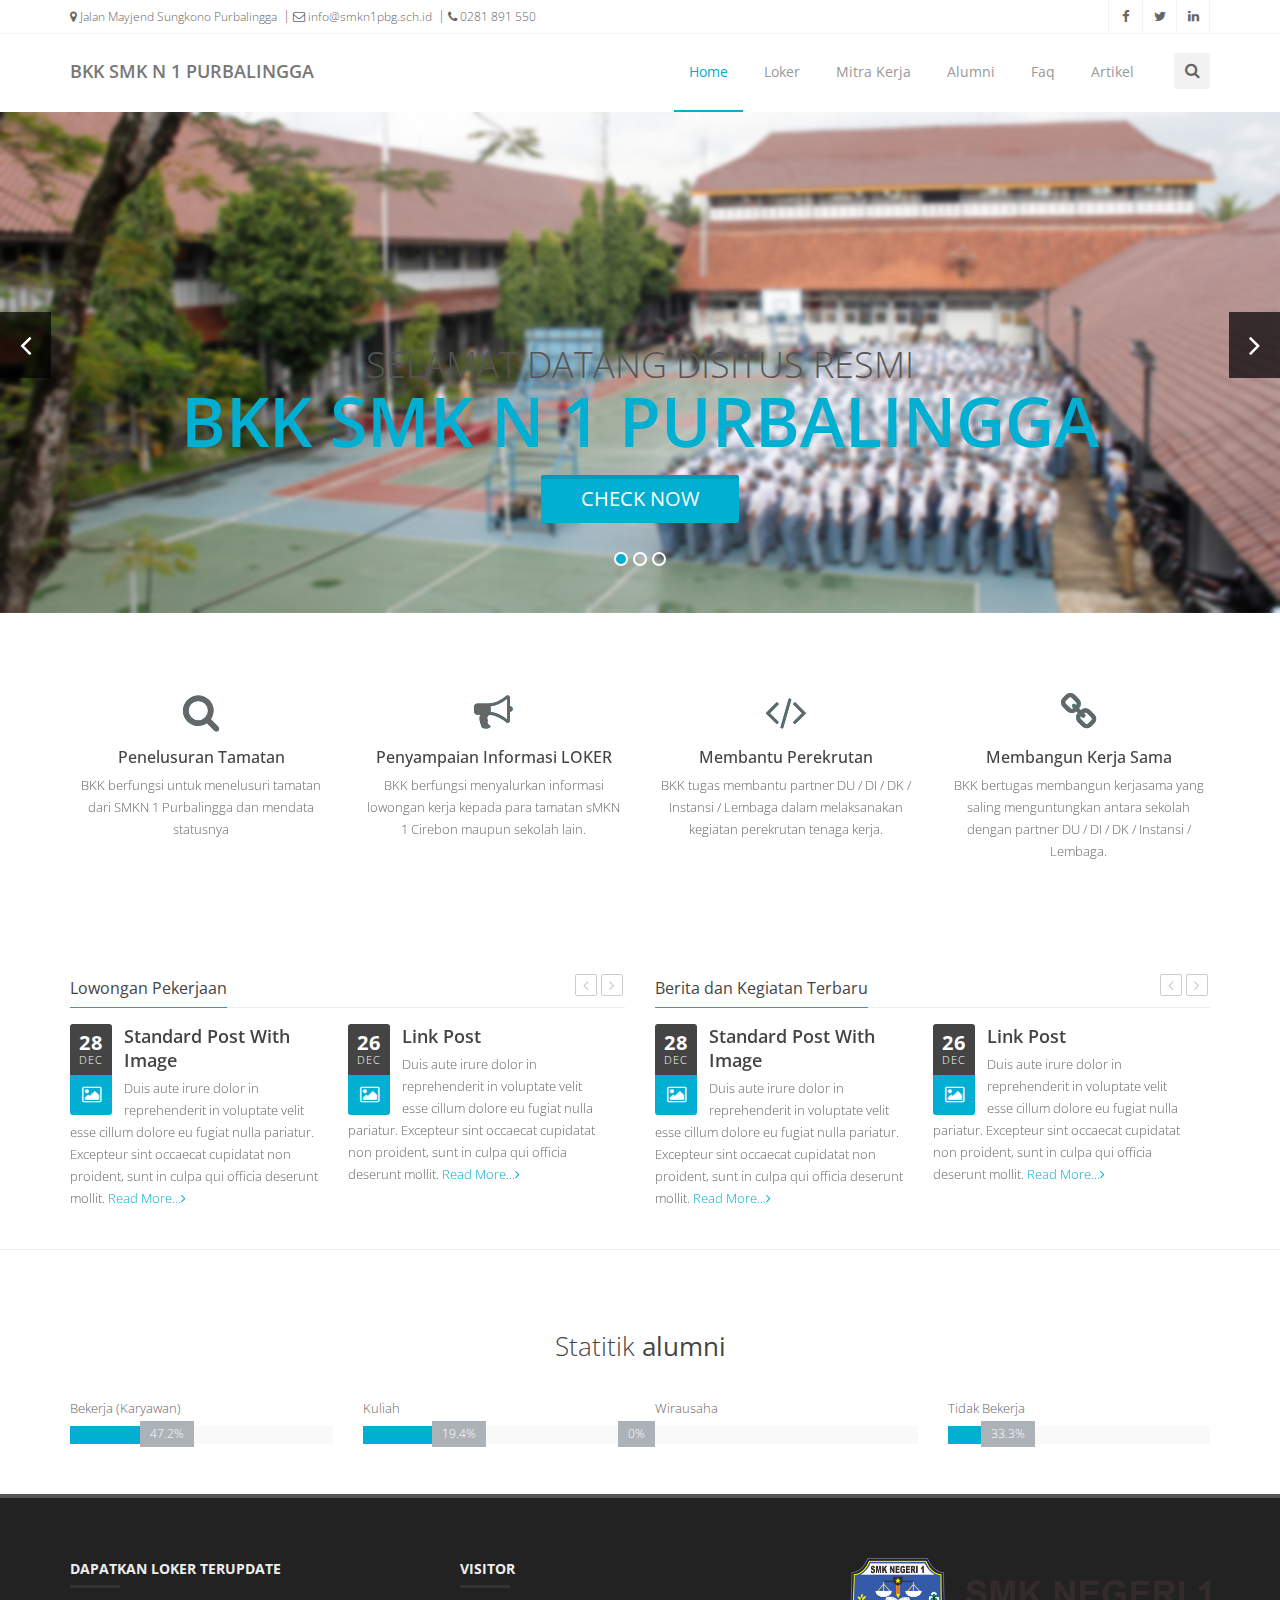
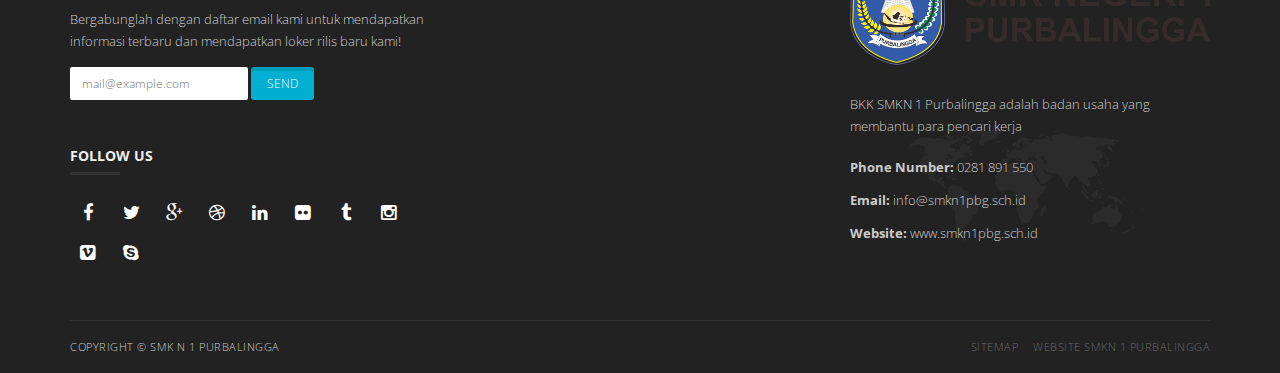
<file: index.html>
<!doctype html>
<!--[if IE 8 ]><html class="ie ie8" lang="en"> <![endif]-->
<!--[if (gte IE 9)|!(IE)]><html lang="en" class="no-js"> <![endif]-->
<html lang="en">

<head>

  <!-- Basic -->
  <title>BKK SMKN 1 Purbalingga | Home</title>

  <!-- Define Charset -->
  <meta charset="utf-8">

  <!-- Responsive Metatag -->
  <meta name="viewport" content="width=device-width, initial-scale=1, maximum-scale=1">

  <!-- Page Description and Author -->
  <meta name="description" content="Margo - Responsive HTML5 Template">
  <meta name="author" content="GrayGrids">

  <!-- Bootstrap CSS  -->
  <link rel="stylesheet" href="asset/css/bootstrap.min.css" type="text/css" media="screen">

  <!-- Revolution Slider -->
  <link rel="stylesheet" href="css/settings.css" type="text/css" media="screen">

  <!-- Font Awesome CSS -->
  <link rel="stylesheet" href="css/font-awesome.min.css" type="text/css" media="screen">

  <!-- Slicknav -->
  <link rel="stylesheet" type="text/css" href="css/slicknav.css" media="screen">

  <!-- Margo CSS Styles  -->
  <link rel="stylesheet" type="text/css" href="css/style.css" media="screen">

  <!-- Responsive CSS Styles  -->
  <link rel="stylesheet" type="text/css" href="css/responsive.css" media="screen">

  <!-- Css3 Transitions Styles  -->
  <link rel="stylesheet" type="text/css" href="css/animate.css" media="screen">

  <!-- Color Defult -->
  <link rel="stylesheet" type="text/css" href="css/colors/blue.css" media="screen" />

  <link rel="stylesheet" href="https://cdn.datatables.net/1.10.19/css/dataTables.bootstrap.min.css">

  <!-- Margo JS  -->
  <script type="text/javascript" src="js/jquery-2.1.4.min.js"></script>
  <script type="text/javascript" src="js/jquery.migrate.js"></script>
  <script type="text/javascript" src="js/modernizrr.js"></script>
  <script type="text/javascript" src="asset/js/bootstrap.min.js"></script>
  <script type="text/javascript" src="js/jquery.fitvids.js"></script>
  <script type="text/javascript" src="js/owl.carousel.min.js"></script>
  <script type="text/javascript" src="js/nivo-lightbox.min.js"></script>
  <script type="text/javascript" src="js/jquery.isotope.min.js"></script>
  <script type="text/javascript" src="js/jquery.appear.js"></script>
  <script type="text/javascript" src="js/count-to.js"></script>
  <script type="text/javascript" src="js/jquery.textillate.js"></script>
  <script type="text/javascript" src="js/jquery.lettering.js"></script>
  <script type="text/javascript" src="js/jquery.easypiechart.min.js"></script>
  <script type="text/javascript" src="js/smooth-scroll.js"></script>
  <script type="text/javascript" src="js/skrollr.js"></script>
  <script type="text/javascript" src="js/jquery.parallax.js"></script>
  <script type="text/javascript" src="js/mediaelement-and-player.js"></script>
  <script type="text/javascript" src="js/jquery.slicknav.js"></script>
  <!--[if IE 8]><script src="http://html5shiv.googlecode.com/svn/trunk/html5.js"></script><![endif]-->
  <!--[if lt IE 9]><script src="http://html5shiv.googlecode.com/svn/trunk/html5.js"></script><![endif]-->

</head>

<body>

  <!-- Full Body Container -->
  <div id="container">

    <!-- Start Header Section -->
    <header class="clearfix">
      <!-- Start Top Bar -->
      <div class="top-bar">
        <div class="container">
          <div class="row">
            <div class="col-md-7">
              <!-- Start Contact Info -->
              <ul class="contact-details">
                <li><a href="#"><i class="fa fa-map-marker"></i> Jalan Mayjend Sungkono Purbalingga</a>
                </li>
                <li><a href="#"><i class="fa fa-envelope-o"></i> info@smkn1pbg.sch.id</a>
                </li>
                <li><a href="#"><i class="fa fa-phone"></i> 0281 891 550</a>
                </li>
              </ul>
              <!-- End Contact Info -->
            </div>
            <!-- .col-md-6 -->
            <div class="col-md-5">
              <!-- Start Social Links -->
              <ul class="social-list">
                <li>
                  <a class="facebook itl-tooltip" data-placement="bottom" title="Facebook" href="#"><i
                      class="fa fa-facebook"></i></a>
                </li>
                <li>
                  <a class="twitter itl-tooltip" data-placement="bottom" title="Twitter" href="#"><i
                      class="fa fa-twitter"></i></a>
                </li>
                <li>
                  <a class="linkdin itl-tooltip" data-placement="bottom" title="Linkedin" href="#"><i
                      class="fa fa-linkedin"></i></a>
                </li>
              </ul>
              <!-- End Social Links -->
            </div>
            <!-- .col-md-6 -->
          </div>
          <!-- .row -->
        </div>
        <!-- .container -->
      </div>
      <!-- .top-bar -->
      <!-- End Top Bar -->


      <!-- Start  Logo & Naviagtion  -->
      <div class="navbar navbar-default navbar-top" role="navigation" data-spy="affix" data-offset-top="50">
        <div class="container">
          <div class="navbar-header">
            <!-- Stat Toggle Nav Link For Mobiles -->
            <button type="button" class="navbar-toggle" data-toggle="collapse" data-target=".navbar-collapse">
              <i class="fa fa-bars"></i>
            </button>
            <!-- End Toggle Nav Link For Mobiles -->
            <a class="navbar-brand" href="index.html">
              <b>
                BKK SMK N 1 PURBALINGGA
              </b>
            </a>
          </div>
          <div class="navbar-collapse collapse">
            <!-- Stat Search -->
            <div class="search-side">
              <a class="show-search"><i class="fa fa-search"></i></a>
              <div class="search-form">
                <form autocomplete="off" role="search" method="get" class="searchform" action="#">
                  <input type="text" value="" name="s" id="s" placeholder="Search the site...">
                </form>
              </div>
            </div>
            <!-- End Search -->
            <!-- Start Navigation List -->
            <ul class="nav navbar-nav navbar-right">
              <li>
                <a class="active" href="index.html">Home</a>
              </li>
              <li>
                <a href="loker.html">Loker</a>
              </li>
              <li>
                <a href="#">Mitra Kerja</a>
              </li>
              <li>
                <a href="alumni-data.html">Alumni</a>
                <ul class="dropdown">
                  <li><a href="alumni-data.html">Data</a>
                  </li>
                  <li><a href="portfolio-3.html">Grafik</a>
                  </li>
                  <li><a href="portfolio-4.html">Pendataan</a>
                </ul>
              </li>
              <li>
                <a href="faq.html">Faq</a>
              </li>
              <li>
                <a href="berita.html">Artikel</a>
                <ul class="dropdown">
                  <li><a href="berita.html">Berita</a>
                  </li>
                  <li><a href="kegiatan.html">Kegiatan</a>
                  </li>
                </ul>
              </li>
            </ul>
            <!-- End Navigation List -->
          </div>
        </div>

        <!-- Mobile Menu Start -->
        <ul class="wpb-mobile-menu">
          <li>
            <a class="active" href="index.html">Home</a>
          </li>
          <li>
            <a href="about.html">Loker</a>
          </li>
          <li>
            <a href="#">Mitra Kerja</a>
          </li>
          <li>
            <a href="portfolio-3.html">Alumni</a>
            <ul class="dropdown">
              <li><a href="portfolio-2.html">Data</a>
              </li>
              <li><a href="portfolio-3.html">Grafik</a>
              </li>
              <li><a href="portfolio-4.html">Pendataan</a>
            </ul>
          </li>
          <li>
            <a href="blog.html">Faq</a>
          </li>
          <li>
            <a href="berita.html">Artikel</a>
            <ul class="dropdown">
              <li><a href="berita.html">Berita</a>
              </li>
              <li><a href="kegiatan.html">Kegiatan</a>
              </li>
            </ul>
          </li>
        </ul>
        <!-- Mobile Menu End -->

      </div>
      <!-- End Header Logo & Naviagtion -->

    </header>
    <!-- End Header Section -->

    <!-- Start Home Page Slider -->
    <section id="home">
      <!-- Carousel -->
      <div id="main-slide" class="carousel slide" data-ride="carousel">

        <!-- Indicators -->
        <ol class="carousel-indicators">
          <li data-target="#main-slide" data-slide-to="0" class="active"></li>
          <li data-target="#main-slide" data-slide-to="1"></li>
          <li data-target="#main-slide" data-slide-to="2"></li>
        </ol>
        <!--/ Indicators end-->

        <!-- Carousel inner -->
        <div class="carousel-inner">
          <div class="item active">
            <img class="img-responsive" src="images/smk-bg.jpg" alt="slider">
            <div class="slider-content">
              <div class="col-md-12 text-center">
                <h3 class="animated3" style="color:#555;margin-bottom:30px;">
                  <span>Selamat Datang disitus Resmi</span>
                </h3>
                <h2 class="animated2">
                  <span>
                    <strong>
                      BKK SMK N 1 PURBALINGGA
                    </strong>
                  </span>
                </h2>
                <p class="animated4"><a href="#" class="slider btn btn-system btn-large">Check Now</a>
                </p>
              </div>
            </div>
          </div>
          <!--/ Carousel item end -->
          <div class="item">
            <img class="img-responsive" src="images/smk-bg-2.jpg" alt="slider">
            <div class="slider-content">

            </div>
          </div>
          <!--/ Carousel item end -->
          <div class="item">
            <img class="img-responsive" src="images/smk-bg-3.jpg" alt="slider">
            <div class="slider-content">

            </div>
          </div>
          <!--/ Carousel item end -->
        </div>
        <!-- Carousel inner end-->

        <!-- Controls -->
        <a class="left carousel-control" href="#main-slide" data-slide="prev">
          <span><i class="fa fa-angle-left"></i></span>
        </a>
        <a class="right carousel-control" href="#main-slide" data-slide="next">
          <span><i class="fa fa-angle-right"></i></span>
        </a>
      </div>
      <!-- /carousel -->
    </section>
    <!-- End Home Page Slider -->

    <!-- Start Services Section -->
    <div class="section service">
      <div class="container">
        <div class="row">

          <!-- Start Service Icon 1 -->
          <div class="col-md-3 col-sm-6 service-box service-center" data-animation="fadeIn" data-animation-delay="01">
            <div class="service-icon">
              <i class="fa fa-search icon-large"></i>
            </div>
            <div class="service-content">
              <h4>Penelusuran Tamatan</h4>
              <p>BKK berfungsi untuk menelusuri tamatan dari SMKN 1 Purbalingga dan mendata statusnya</p>

            </div>
          </div>
          <!-- End Service Icon 1 -->

          <!-- Start Service Icon 2 -->
          <div class="col-md-3 col-sm-6 service-box service-center" data-animation="fadeIn" data-animation-delay="02">
            <div class="service-icon">
              <i class="fa fa-bullhorn icon-large"></i>
            </div>
            <div class="service-content">
              <h4>Penyampaian Informasi LOKER</h4>
              <p>BKK berfungsi menyalurkan informasi lowongan kerja kepada para tamatan sMKN 1 Cirebon maupun sekolah
                lain. </p>
            </div>
          </div>
          <!-- End Service Icon 2 -->

          <!-- Start Service Icon 3 -->
          <div class="col-md-3 col-sm-6 service-box service-center" data-animation="fadeIn" data-animation-delay="03">
            <div class="service-icon">
              <i class="fa fa-code icon-large"></i>
            </div>
            <div class="service-content">
              <h4>Membantu Perekrutan</h4>
              <p>BKK tugas membantu partner DU / DI / DK / Instansi / Lembaga dalam melaksanakan kegiatan perekrutan
                tenaga kerja.</p>
            </div>
          </div>
          <!-- End Service Icon 3 -->

          <!-- Start Service Icon 4 -->
          <div class="col-md-3 col-sm-6 service-box service-center" data-animation="fadeIn" data-animation-delay="04">
            <div class="service-icon">
              <i class="fa fa-link icon-large"></i>
            </div>
            <div class="service-content">
              <h4>Membangun Kerja Sama</h4>
              <p>BKK bertugas membangun kerjasama yang saling menguntungkan antara sekolah dengan partner DU / DI / DK /
                Instansi / Lembaga.</p>
            </div>
          </div>
          <!-- End Service Icon 4 -->

        </div>
        <!-- .row -->
      </div>
      <!-- .container -->
    </div>
    <!-- End Services Section -->

    <!-- Start Testimonials Section -->
    <div>
      <div class="container">
        <div class="row">
          <div class="col-md-6">

            <!-- Start Recent Posts Carousel -->
            <div class="latest-posts">
              <h4 class="classic-title"><span>Lowongan Pekerjaan</span></h4>
              <div class="latest-posts-classic custom-carousel touch-carousel" data-appeared-items="2">

                <!-- Posts 1 -->
                <div class="post-row item">
                  <div class="left-meta-post">
                    <div class="post-date"><span class="day">28</span><span class="month">Dec</span></div>
                    <div class="post-type"><i class="fa fa-picture-o"></i></div>
                  </div>
                  <h3 class="post-title"><a href="#">Standard Post With Image</a></h3>
                  <div class="post-content">
                    <p>Duis aute irure dolor in reprehenderit in voluptate velit esse cillum dolore eu fugiat nulla
                      pariatur. Excepteur sint occaecat cupidatat non proident, sunt in culpa qui officia deserunt
                      mollit. <a class="read-more" href="#">Read More...</a></p>
                  </div>
                </div>

                <!-- Posts 2 -->
                <div class="post-row item">
                  <div class="left-meta-post">
                    <div class="post-date"><span class="day">26</span><span class="month">Dec</span></div>
                    <div class="post-type"><i class="fa fa-picture-o"></i></div>
                  </div>
                  <h3 class="post-title"><a href="#">Link Post</a></h3>
                  <div class="post-content">
                    <p>Duis aute irure dolor in reprehenderit in voluptate velit esse cillum dolore eu fugiat nulla
                      pariatur. Excepteur sint occaecat cupidatat non proident, sunt in culpa qui officia deserunt
                      mollit. <a class="read-more" href="#">Read More...</a></p>
                  </div>
                </div>

                <!-- Posts 3 -->
                <div class="post-row item">
                  <div class="left-meta-post">
                    <div class="post-date"><span class="day">26</span><span class="month">Dec</span></div>
                    <div class="post-type"><i class="fa fa-picture-o"></i></div>
                  </div>
                  <h3 class="post-title"><a href="#">Iframe Video Post</a></h3>
                  <div class="post-content">
                    <p>Duis aute irure dolor in reprehenderit in voluptate velit esse cillum dolore eu fugiat nulla
                      pariatur. Excepteur sint occaecat cupidatat non proident, sunt in culpa qui officia deserunt
                      mollit. <a class="read-more" href="#">Read More...</a></p>
                  </div>
                </div>

                <!-- Posts 4 -->
                <div class="post-row item">
                  <div class="left-meta-post">
                    <div class="post-date"><span class="day">26</span><span class="month">Dec</span></div>
                    <div class="post-type"><i class="fa fa-picture-o"></i></div>
                  </div>
                  <h3 class="post-title"><a href="#">Gallery Post</a></h3>
                  <div class="post-content">
                    <p>Duis aute irure dolor in reprehenderit in voluptate velit esse cillum dolore eu fugiat nulla
                      pariatur. Excepteur sint occaecat cupidatat non proident, sunt in culpa qui officia deserunt
                      mollit. <a class="read-more" href="#">Read More...</a></p>
                  </div>
                </div>

                <!-- Posts 5 -->
                <div class="post-row item">
                  <div class="left-meta-post">
                    <div class="post-date"><span class="day">26</span><span class="month">Dec</span></div>
                    <div class="post-type"><i class="fa fa-picture-o"></i></div>
                  </div>
                  <h3 class="post-title"><a href="#">Standard Post without Image</a></h3>
                  <div class="post-content">
                    <p>Duis aute irure dolor in reprehenderit in voluptate velit esse cillum dolore eu fugiat nulla
                      pariatur. Excepteur sint occaecat cupidatat non proident, sunt in culpa qui officia deserunt
                      mollit. <a class="read-more" href="#">Read More...</a></p>
                  </div>
                </div>

                <!-- Posts 6 -->
                <div class="post-row item">
                  <div class="left-meta-post">
                    <div class="post-date"><span class="day">26</span><span class="month">Dec</span></div>
                    <div class="post-type"><i class="fa fa-picture-o"></i></div>
                  </div>
                  <h3 class="post-title"><a href="#">Iframe Audio Post</a></h3>
                  <div class="post-content">
                    <p>Duis aute irure dolor in reprehenderit in voluptate velit esse cillum dolore eu fugiat nulla
                      pariatur. Excepteur sint occaecat cupidatat non proident, sunt in culpa qui officia deserunt
                      mollit. <a class="read-more" href="#">Read More...</a></p>
                  </div>
                </div>

              </div>
            </div>
            <!-- End Recent Posts Carousel -->

          </div>
          <div class="col-md-6">

            <!-- Start Recent Posts Carousel -->
            <div class="latest-posts">
              <h4 class="classic-title"><span>Berita dan Kegiatan Terbaru</span></h4>
              <div class="latest-posts-classic custom-carousel touch-carousel" data-appeared-items="2">

                <!-- Posts 1 -->
                <div class="post-row item">
                  <div class="left-meta-post">
                    <div class="post-date"><span class="day">28</span><span class="month">Dec</span></div>
                    <div class="post-type"><i class="fa fa-picture-o"></i></div>
                  </div>
                  <h3 class="post-title"><a href="#">Standard Post With Image</a></h3>
                  <div class="post-content">
                    <p>Duis aute irure dolor in reprehenderit in voluptate velit esse cillum dolore eu fugiat nulla
                      pariatur. Excepteur sint occaecat cupidatat non proident, sunt in culpa qui officia deserunt
                      mollit. <a class="read-more" href="#">Read More...</a></p>
                  </div>
                </div>

                <!-- Posts 2 -->
                <div class="post-row item">
                  <div class="left-meta-post">
                    <div class="post-date"><span class="day">26</span><span class="month">Dec</span></div>
                    <div class="post-type"><i class="fa fa-picture-o"></i></div>
                  </div>
                  <h3 class="post-title"><a href="#">Link Post</a></h3>
                  <div class="post-content">
                    <p>Duis aute irure dolor in reprehenderit in voluptate velit esse cillum dolore eu fugiat nulla
                      pariatur. Excepteur sint occaecat cupidatat non proident, sunt in culpa qui officia deserunt
                      mollit. <a class="read-more" href="#">Read More...</a></p>
                  </div>
                </div>

                <!-- Posts 3 -->
                <div class="post-row item">
                  <div class="left-meta-post">
                    <div class="post-date"><span class="day">26</span><span class="month">Dec</span></div>
                    <div class="post-type"><i class="fa fa-picture-o"></i></div>
                  </div>
                  <h3 class="post-title"><a href="#">Iframe Video Post</a></h3>
                  <div class="post-content">
                    <p>Duis aute irure dolor in reprehenderit in voluptate velit esse cillum dolore eu fugiat nulla
                      pariatur. Excepteur sint occaecat cupidatat non proident, sunt in culpa qui officia deserunt
                      mollit. <a class="read-more" href="#">Read More...</a></p>
                  </div>
                </div>

                <!-- Posts 4 -->
                <div class="post-row item">
                  <div class="left-meta-post">
                    <div class="post-date"><span class="day">26</span><span class="month">Dec</span></div>
                    <div class="post-type"><i class="fa fa-picture-o"></i></div>
                  </div>
                  <h3 class="post-title"><a href="#">Gallery Post</a></h3>
                  <div class="post-content">
                    <p>Duis aute irure dolor in reprehenderit in voluptate velit esse cillum dolore eu fugiat nulla
                      pariatur. Excepteur sint occaecat cupidatat non proident, sunt in culpa qui officia deserunt
                      mollit. <a class="read-more" href="#">Read More...</a></p>
                  </div>
                </div>

                <!-- Posts 5 -->
                <div class="post-row item">
                  <div class="left-meta-post">
                    <div class="post-date"><span class="day">26</span><span class="month">Dec</span></div>
                    <div class="post-type"><i class="fa fa-picture-o"></i></div>
                  </div>
                  <h3 class="post-title"><a href="#">Standard Post without Image</a></h3>
                  <div class="post-content">
                    <p>Duis aute irure dolor in reprehenderit in voluptate velit esse cillum dolore eu fugiat nulla
                      pariatur. Excepteur sint occaecat cupidatat non proident, sunt in culpa qui officia deserunt
                      mollit. <a class="read-more" href="#">Read More...</a></p>
                  </div>
                </div>

                <!-- Posts 6 -->
                <div class="post-row item">
                  <div class="left-meta-post">
                    <div class="post-date"><span class="day">26</span><span class="month">Dec</span></div>
                    <div class="post-type"><i class="fa fa-picture-o"></i></div>
                  </div>
                  <h3 class="post-title"><a href="#">Iframe Audio Post</a></h3>
                  <div class="post-content">
                    <p>Duis aute irure dolor in reprehenderit in voluptate velit esse cillum dolore eu fugiat nulla
                      pariatur. Excepteur sint occaecat cupidatat non proident, sunt in culpa qui officia deserunt
                      mollit. <a class="read-more" href="#">Read More...</a></p>
                  </div>
                </div>

              </div>
            </div>
            <!-- End Recent Posts Carousel -->

          </div>
        </div>
      </div>
    </div>
    <hr>
    <div style="margin-top:40px;padding: 40px">
      <div class="container">

        <!-- Start Big Heading -->
        <div class="big-title text-center">
          <h1>Statitik <strong>alumni</strong></h1>
          <!-- <p class="title-desc">Partners We Work With</p> -->
        </div>
        <!-- End Big Heading -->

        <div class="row">

          <div class="col-md-3">

            <div class="skill">
              <p>Bekerja (Karyawan)</p>
              <div class="progress">
                <div class="progress-bar" role="progressbar" data-percentage="47.2" style="width: 47.2%;">
                  <span class="progress-bar-span">47.2%</span>
                  <span class="sr-only">47.2% Complete</span>
                </div>
              </div>
            </div>

          </div>
          <div class="col-md-3">
            <div class="skill">
              <p>Kuliah</p>
              <div class="progress">
                <div class="progress-bar" role="progressbar" data-percentage="47.2" style="width: 47.2%;">
                  <span class="progress-bar-span">19.4%</span>
                  <span class="sr-only">19.4% Complete</span>
                </div>
              </div>
            </div>
          </div>

          <div class="col-md-3">
            <div class="skill">
              <p>Wirausaha</p>
              <div class="progress">
                <div class="progress-bar" role="progressbar" data-percentage="0" style="width: 0%;">
                  <span class="progress-bar-span">0%</span>
                  <span class="sr-only">0% Complete</span>
                </div>
              </div>
            </div>
          </div>

          <div class="col-md-3">
            <div class="skill">
              <p>Tidak Bekerja</p>
              <div class="progress">
                <div class="progress-bar" role="progressbar" data-percentage="33.3" style="width: 33.3%;">
                  <span class="progress-bar-span">33.3%</span>
                  <span class="sr-only">33.3% Complete</span>
                </div>
              </div>
            </div>
          </div>


        </div>
      </div>
    </div>
    <!-- End Testimonials Section -->

    <!-- Start Footer Section -->
    <footer>
      <div class="container">
        <div class="row footer-widgets">


          <!-- Start Subscribe & Social Links Widget -->
          <div class="col-md-4 col-xs-12">
            <div class="footer-widget mail-subscribe-widget">
              <h4>Dapatkan loker terupdate<span class="head-line"></span></h4>
              <p>Bergabunglah dengan daftar email kami untuk mendapatkan informasi terbaru dan mendapatkan loker rilis
                baru kami!</p>
              <form class="subscribe">
                <input type="text" placeholder="mail@example.com">
                <input type="submit" class="btn-system" value="Send">
              </form>
            </div>
            <div class="footer-widget social-widget">
              <h4>Follow Us<span class="head-line"></span></h4>
              <ul class="social-icons">
                <li>
                  <a class="facebook" href="#"><i class="fa fa-facebook"></i></a>
                </li>
                <li>
                  <a class="twitter" href="#"><i class="fa fa-twitter"></i></a>
                </li>
                <li>
                  <a class="google" href="#"><i class="fa fa-google-plus"></i></a>
                </li>
                <li>
                  <a class="dribbble" href="#"><i class="fa fa-dribbble"></i></a>
                </li>
                <li>
                  <a class="linkdin" href="#"><i class="fa fa-linkedin"></i></a>
                </li>
                <li>
                  <a class="flickr" href="#"><i class="fa fa-flickr"></i></a>
                </li>
                <li>
                  <a class="tumblr" href="#"><i class="fa fa-tumblr"></i></a>
                </li>
                <li>
                  <a class="instgram" href="#"><i class="fa fa-instagram"></i></a>
                </li>
                <li>
                  <a class="vimeo" href="#"><i class="fa fa-vimeo-square"></i></a>
                </li>
                <li>
                  <a class="skype" href="#"><i class="fa fa-skype"></i></a>
                </li>
              </ul>
            </div>
          </div>
          <!-- .col-md-3 -->
          <!-- End Subscribe & Social Links Widget -->


          <!-- Start Twitter Widget -->
          <!-- .col-md-3 -->
          <!-- End Twitter Widget -->


          <!-- Start Flickr Widget -->
          <div class="col-md-4 col-xs-12">
            <div class="footer-widget">
              <h4>Visitor<span class="head-line"></span></h4>
            </div>
          </div>
          <!-- .col-md-3 -->
          <!-- End Flickr Widget -->


          <!-- Start Contact Widget -->
          <div class="col-md-4 col-xs-12">
            <div class="footer-widget contact-widget">
              <h4><img src="images/logo-dark.png" class="img-responsive" alt="Footer Logo" /></h4>
              <p>
                BKK SMKN 1 Purbalingga adalah badan usaha yang membantu para pencari kerja
              </p>
              <ul>
                <li><span>Phone Number:</span> 0281 891 550</li>
                <li><span>Email:</span> info@smkn1pbg.sch.id</li>
                <li><span>Website:</span> www.smkn1pbg.sch.id</li>
              </ul>
            </div>
          </div>
          <!-- .col-md-3 -->
          <!-- End Contact Widget -->


        </div>
        <!-- .row -->

        <!-- Start Copyright -->
        <div class="copyright-section">
          <div class="row">
            <div class="col-md-6">
              <p>Copyright © SMK N 1 Purbalingga
            </div>
            <!-- .col-md-6 -->
            <div class="col-md-6">
              <ul class="footer-nav">
                <li><a href="#">Sitemap</a>
                </li>
                <li><a href="www.smkn1pbg.sch.id">Website SMKN 1 Purbalingga</a>
                </li>
              </ul>
            </div>
            <!-- .col-md-6 -->
          </div>
          <!-- .row -->
        </div>
        <!-- End Copyright -->

      </div>
    </footer>
    <!-- End Footer Section -->


  </div>
  <!-- End Full Body Container -->

  <!-- Go To Top Link -->
  <a href="#" class="back-to-top"><i class="fa fa-angle-up"></i></a>

  <div id="loader">
    <div class="spinner">
      <div class="dot1"></div>
      <div class="dot2"></div>
    </div>
  </div>
  <script type="text/javascript" src="js/script.js"></script>

</body>

</html>
</file>
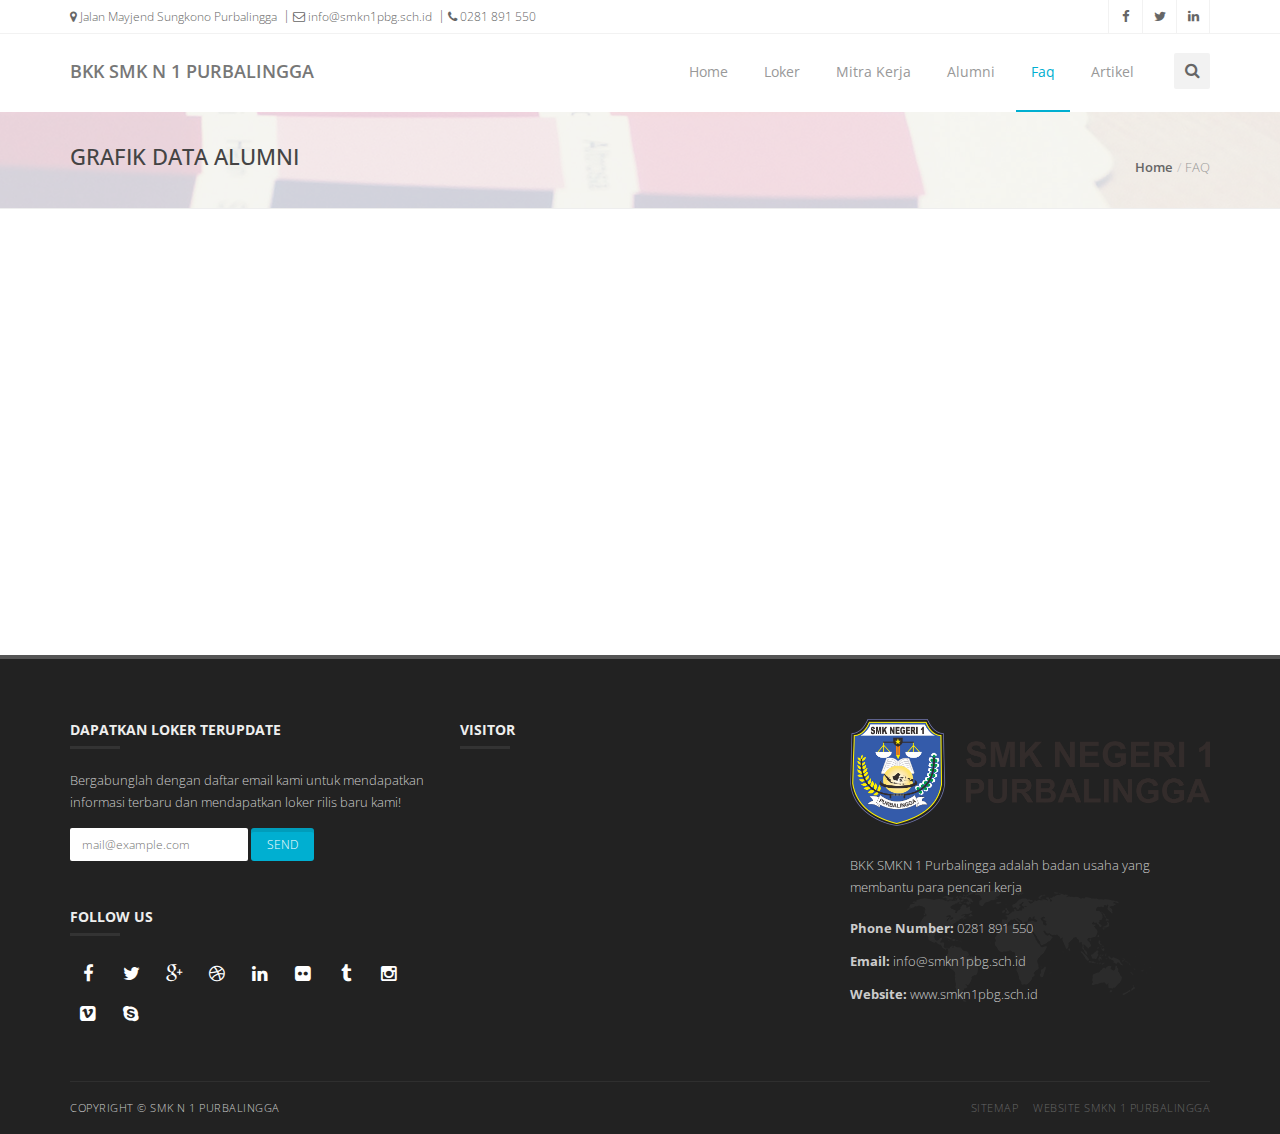
<file: alumni-grafik.html>
<!doctype html>
<!--[if IE 8 ]><html class="ie ie8" lang="en"> <![endif]-->
<!--[if (gte IE 9)|!(IE)]><html lang="en" class="no-js"> <![endif]-->
<html lang="en">

<head>

  <!-- Basic -->
  <title>BKK SMKN 1 Purbalingga | Lowongan Pekerjaan</title>

  <!-- Define Charset -->
  <meta charset="utf-8">

  <!-- Responsive Metatag -->
  <meta name="viewport" content="width=device-width, initial-scale=1, maximum-scale=1">

  <!-- Page Description and Author -->
  <meta name="description" content="Margo - Responsive HTML5 Template">
  <meta name="author" content="GrayGrids">

  <!-- Bootstrap CSS  -->
  <link rel="stylesheet" href="asset/css/bootstrap.min.css" type="text/css" media="screen">

  <!-- Font Awesome CSS -->
  <link rel="stylesheet" href="css/font-awesome.min.css" type="text/css" media="screen">

  <!-- Slicknav -->
  <link rel="stylesheet" type="text/css" href="css/slicknav.css" media="screen">

  <!-- Margo CSS Styles  -->
  <link rel="stylesheet" type="text/css" href="css/style.css" media="screen">

  <!-- Responsive CSS Styles  -->
  <link rel="stylesheet" type="text/css" href="css/responsive.css" media="screen">

  <!-- Css3 Transitions Styles  -->
  <link rel="stylesheet" type="text/css" href="css/animate.css" media="screen">

  <!-- Color Defult -->
  <link rel="stylesheet" type="text/css" href="css/colors/blue.css" media="screen" />



  <!-- Margo JS  -->
  <script type="text/javascript" src="js/jquery-2.1.4.min.js"></script>
  <script type="text/javascript" src="js/jquery.migrate.js"></script>
  <script type="text/javascript" src="js/modernizrr.js"></script>
  <script type="text/javascript" src="asset/js/bootstrap.min.js"></script>
  <script type="text/javascript" src="js/jquery.fitvids.js"></script>
  <script type="text/javascript" src="js/owl.carousel.min.js"></script>
  <script type="text/javascript" src="js/nivo-lightbox.min.js"></script>
  <script type="text/javascript" src="js/jquery.isotope.min.js"></script>
  <script type="text/javascript" src="js/jquery.appear.js"></script>
  <script type="text/javascript" src="js/count-to.js"></script>
  <script type="text/javascript" src="js/jquery.textillate.js"></script>
  <script type="text/javascript" src="js/jquery.lettering.js"></script>
  <script type="text/javascript" src="js/jquery.easypiechart.min.js"></script>
  <script type="text/javascript" src="js/smooth-scroll.js"></script>
  <script type="text/javascript" src="js/skrollr.js"></script>
  <script type="text/javascript" src="js/jquery.parallax.js"></script>
  <script type="text/javascript" src="js/mediaelement-and-player.js"></script>
  <script type="text/javascript" src="js/jquery.slicknav.js"></script>
  <script type="text/javascript" src="http://bkk.smkn1-cirebon.sch.id/plugins/chart-js/Chart.bundle.min.js"></script></head>

  <!--[if IE 8]><script src="http://html5shiv.googlecode.com/svn/trunk/html5.js"></script><![endif]-->
  <!--[if lt IE 9]><script src="http://html5shiv.googlecode.com/svn/trunk/html5.js"></script><![endif]-->

</head>

<body>

  <!-- Container -->
  <div id="container">

    <!-- Start Header -->

    <header class="clearfix">
      <!-- Start Top Bar -->
      <div class="top-bar">
        <div class="container">
          <div class="row">
            <div class="col-md-7">
              <!-- Start Contact Info -->
              <ul class="contact-details">
                <li><a href="#"><i class="fa fa-map-marker"></i> Jalan Mayjend Sungkono Purbalingga</a>
                </li>
                <li><a href="#"><i class="fa fa-envelope-o"></i> info@smkn1pbg.sch.id</a>
                </li>
                <li><a href="#"><i class="fa fa-phone"></i> 0281 891 550</a>
                </li>
              </ul>
              <!-- End Contact Info -->
            </div>
            <!-- .col-md-6 -->
            <div class="col-md-5">
              <!-- Start Social Links -->
              <ul class="social-list">
                <li>
                  <a class="facebook itl-tooltip" data-placement="bottom" title="Facebook" href="#"><i
                      class="fa fa-facebook"></i></a>
                </li>
                <li>
                  <a class="twitter itl-tooltip" data-placement="bottom" title="Twitter" href="#"><i
                      class="fa fa-twitter"></i></a>
                </li>
                <li>
                  <a class="linkdin itl-tooltip" data-placement="bottom" title="Linkedin" href="#"><i
                      class="fa fa-linkedin"></i></a>
                </li>
              </ul>
              <!-- End Social Links -->
            </div>
            <!-- .col-md-6 -->
          </div>
          <!-- .row -->
        </div>
        <!-- .container -->
      </div>
      <!-- .top-bar -->
      <!-- End Top Bar -->


      <!-- Start  Logo & Naviagtion  -->
      <div class="navbar navbar-default navbar-top" role="navigation" data-spy="affix" data-offset-top="50">
        <div class="container">
          <div class="navbar-header">
            <!-- Stat Toggle Nav Link For Mobiles -->
            <button type="button" class="navbar-toggle" data-toggle="collapse" data-target=".navbar-collapse">
              <i class="fa fa-bars"></i>
            </button>
            <!-- End Toggle Nav Link For Mobiles -->
            <a class="navbar-brand" href="index.html">
              <b>
                BKK SMK N 1 PURBALINGGA
              </b>
            </a>
          </div>
          <div class="navbar-collapse collapse">
            <!-- Stat Search -->
            <div class="search-side">
              <a class="show-search"><i class="fa fa-search"></i></a>
              <div class="search-form">
                <form autocomplete="off" role="search" method="get" class="searchform" action="#">
                  <input type="text" value="" name="s" id="s" placeholder="Search the site...">
                </form>
              </div>
            </div>
            <!-- End Search -->
            <!-- Start Navigation List -->
            <ul class="nav navbar-nav navbar-right">
              <li>
                <a href="index.html">Home</a>
              </li>
              <li>
                <a href="loker.html">Loker</a>
              </li>
              <li>
                <a href="mitra-kerja.html">Mitra Kerja</a>
              </li>
              <li>
                <a href="alumni-data.html">Alumni</a>
                <ul class="dropdown">
                  <li><a href="alumni-data.html">Data</a>
                  </li>
                  <li><a href="portfolio-3.html">Grafik</a>
                  </li>
                  <li><a href="portfolio-4.html">Pendataan</a>
                </ul>
              </li>
              <li>
                <a class="active" href="faq.html">Faq</a>
              </li>
              <li>
                <a href="berita.html">Artikel</a>
                <ul class="dropdown">
                  <li><a href="berita.html">Berita</a>
                  </li>
                  <li><a href="keuangan.tml">Keuangan</a>
                  </li>
                </ul>
              </li>
            </ul>
            <!-- End Navigation List -->
          </div>
        </div>

        <!-- Mobile Menu Start -->
        <ul class="wpb-mobile-menu">
          <li>
            <a class="active" href="index.html">Home</a>
          </li>
          <li>
            <a href="about.html">Loker</a>
          </li>
          <li>
            <a href="#">Mitra Kerja</a>
          </li>
          <li>
            <a href="portfolio-3.html">Alumni</a>
            <ul class="dropdown">
              <li><a href="portfolio-2.html">Data</a>
              </li>
              <li><a href="portfolio-3.html">Grafik</a>
              </li>
              <li><a href="portfolio-4.html">Pendataan</a>
            </ul>
          </li>
          <li>
            <a href="blog.html">Faq</a>
          </li>
          <li>
            <a href="contact.html">Artikel</a>
            <ul class="dropdown">
              <li><a href="portfolio-2.html">Berita</a>
              </li>
              <li><a href="portfolio-3.html">Keuangan</a>
              </li>
            </ul>
          </li>
        </ul>
        <!-- Mobile Menu End -->

      </div>
      <!-- End Header Logo & Naviagtion -->

    </header>
    <!-- End Header -->


    <!-- Start Page Banner -->
    <div class="page-banner">
      <div class="container">
        <div class="row">
          <div class="col-md-6">
            <h2>GRAFIK DATA ALUMNI</h2>
            <!-- <p>Blog Page With Right Sidebar</p> -->
          </div>
          <div class="col-md-6">
            <ul class="breadcrumbs">
              <li><a href="#">Home</a></li>
              <li>FAQ
            </ul>
          </div>
        </div>
      </div>
    </div>
    <!-- End Page Banner -->

    <div class="content" style="margin-top:50px;">
      <div class="container">
        <div class="row">

        </div>
      </div>
    </div>

    <div>
      <div class="parallax-text-container-1">
        <div class="parallax-text-item">
          <div class="container">
            <canvas id="canvas"></canvas>
          </div>
        </div>
      </div>
    </div>


    <!-- Start Footer Section -->
    <footer>
      <div class="container">
        <div class="row footer-widgets">


          <!-- Start Subscribe & Social Links Widget -->
          <div class="col-md-4 col-xs-12">
            <div class="footer-widget mail-subscribe-widget">
              <h4>Dapatkan loker terupdate<span class="head-line"></span></h4>
              <p>Bergabunglah dengan daftar email kami untuk mendapatkan informasi terbaru dan mendapatkan loker rilis
                baru kami!</p>
              <form class="subscribe">
                <input type="text" placeholder="mail@example.com">
                <input type="submit" class="btn-system" value="Send">
              </form>
            </div>
            <div class="footer-widget social-widget">
              <h4>Follow Us<span class="head-line"></span></h4>
              <ul class="social-icons">
                <li>
                  <a class="facebook" href="#"><i class="fa fa-facebook"></i></a>
                </li>
                <li>
                  <a class="twitter" href="#"><i class="fa fa-twitter"></i></a>
                </li>
                <li>
                  <a class="google" href="#"><i class="fa fa-google-plus"></i></a>
                </li>
                <li>
                  <a class="dribbble" href="#"><i class="fa fa-dribbble"></i></a>
                </li>
                <li>
                  <a class="linkdin" href="#"><i class="fa fa-linkedin"></i></a>
                </li>
                <li>
                  <a class="flickr" href="#"><i class="fa fa-flickr"></i></a>
                </li>
                <li>
                  <a class="tumblr" href="#"><i class="fa fa-tumblr"></i></a>
                </li>
                <li>
                  <a class="instgram" href="#"><i class="fa fa-instagram"></i></a>
                </li>
                <li>
                  <a class="vimeo" href="#"><i class="fa fa-vimeo-square"></i></a>
                </li>
                <li>
                  <a class="skype" href="#"><i class="fa fa-skype"></i></a>
                </li>
              </ul>
            </div>
          </div>
          <!-- .col-md-3 -->
          <!-- End Subscribe & Social Links Widget -->


          <!-- Start Twitter Widget -->
          <!-- .col-md-3 -->
          <!-- End Twitter Widget -->


          <!-- Start Flickr Widget -->
          <div class="col-md-4 col-xs-12">
            <div class="footer-widget">
              <h4>Visitor<span class="head-line"></span></h4>
            </div>
          </div>
          <!-- .col-md-3 -->
          <!-- End Flickr Widget -->


          <!-- Start Contact Widget -->
          <div class="col-md-4 col-xs-12">
            <div class="footer-widget contact-widget">
              <h4><img src="images/logo-dark.png" class="img-responsive" alt="Footer Logo" /></h4>
              <p>
                BKK SMKN 1 Purbalingga adalah badan usaha yang membantu para pencari kerja
              </p>
              <ul>
                <li><span>Phone Number:</span> 0281 891 550</li>
                <li><span>Email:</span> info@smkn1pbg.sch.id</li>
                <li><span>Website:</span> www.smkn1pbg.sch.id</li>
              </ul>
            </div>
          </div>
          <!-- .col-md-3 -->
          <!-- End Contact Widget -->


        </div>
        <!-- .row -->

        <!-- Start Copyright -->
        <div class="copyright-section">
          <div class="row">
            <div class="col-md-6">
              <p>Copyright © SMK N 1 Purbalingga
            </div>
            <!-- .col-md-6 -->
            <div class="col-md-6">
              <ul class="footer-nav">
                <li><a href="#">Sitemap</a>
                </li>
                <li><a href="www.smkn1pbg.sch.id">Website SMKN 1 Purbalingga</a>
                </li>
              </ul>
            </div>
            <!-- .col-md-6 -->
          </div>
          <!-- .row -->
        </div>
        <!-- End Copyright -->

      </div>
    </footer>
    <!-- End Footer Section -->

  </div>
  <!-- End Container -->

  <!-- Go To Top Link -->
  <a href="#" class="back-to-top"><i class="fa fa-angle-up"></i></a>

  <script type="text/javascript" src="js/script.js"></script>
  <script src="/js/chart-custom.js"></script>
</body>

</html>
</file>
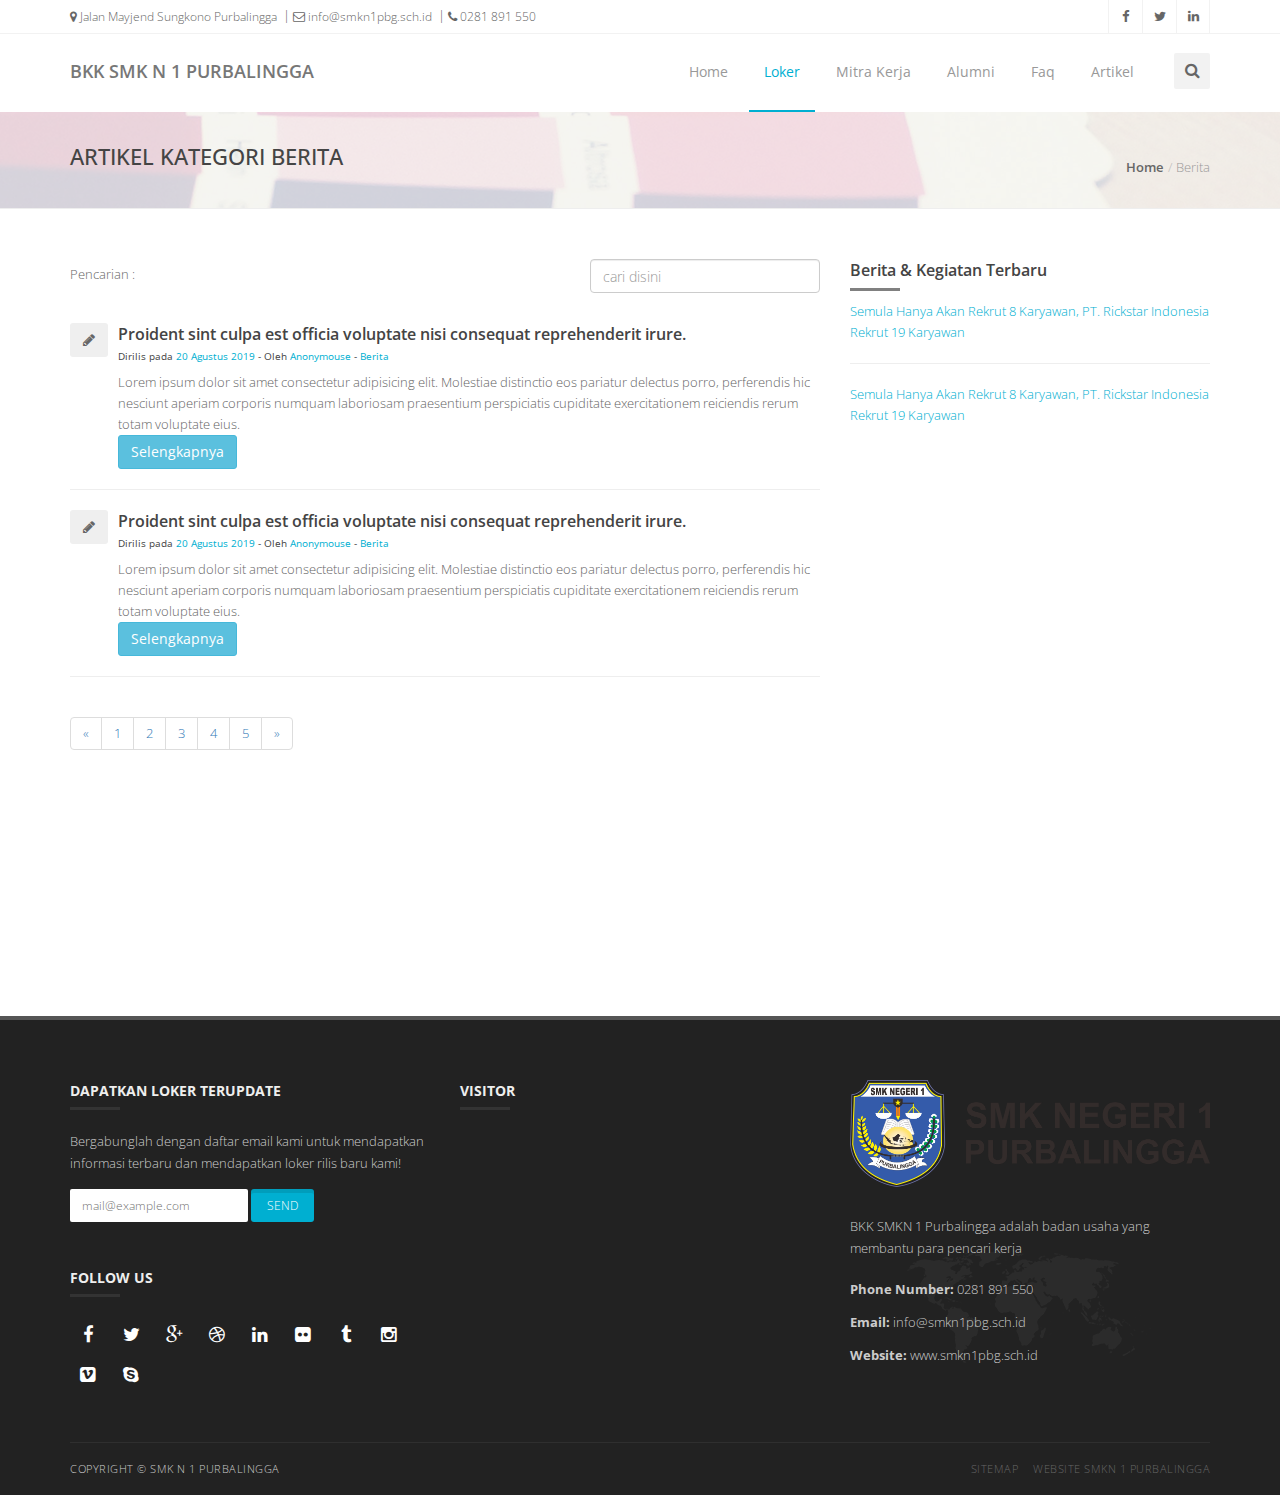
<file: berita.html>
<!doctype html>
<!--[if IE 8 ]><html class="ie ie8" lang="en"> <![endif]-->
<!--[if (gte IE 9)|!(IE)]><html lang="en" class="no-js"> <![endif]-->
<html lang="en">

<head>

  <!-- Basic -->
  <title>BKK SMKN 1 Purbalingga  | Lowongan Pekerjaan</title>

  <!-- Define Charset -->
  <meta charset="utf-8">

  <!-- Responsive Metatag -->
  <meta name="viewport" content="width=device-width, initial-scale=1, maximum-scale=1">

  <!-- Page Description and Author -->
  <meta name="description" content="Margo - Responsive HTML5 Template">
  <meta name="author" content="GrayGrids">

  <!-- Bootstrap CSS  -->
  <link rel="stylesheet" href="asset/css/bootstrap.min.css" type="text/css" media="screen">

  <!-- Font Awesome CSS -->
  <link rel="stylesheet" href="css/font-awesome.min.css" type="text/css" media="screen">

  <!-- Slicknav -->
  <link rel="stylesheet" type="text/css" href="css/slicknav.css" media="screen">

  <!-- Margo CSS Styles  -->
  <link rel="stylesheet" type="text/css" href="css/style.css" media="screen">

  <!-- Responsive CSS Styles  -->
  <link rel="stylesheet" type="text/css" href="css/responsive.css" media="screen">

  <!-- Css3 Transitions Styles  -->
  <link rel="stylesheet" type="text/css" href="css/animate.css" media="screen">

  <!-- Color Defult -->
  <link rel="stylesheet" type="text/css" href="css/colors/blue.css" media="screen" />



  <!-- Margo JS  -->
  <script type="text/javascript" src="js/jquery-2.1.4.min.js"></script>
  <script type="text/javascript" src="js/jquery.migrate.js"></script>
  <script type="text/javascript" src="js/modernizrr.js"></script>
  <script type="text/javascript" src="asset/js/bootstrap.min.js"></script>
  <script type="text/javascript" src="js/jquery.fitvids.js"></script>
  <script type="text/javascript" src="js/owl.carousel.min.js"></script>
  <script type="text/javascript" src="js/nivo-lightbox.min.js"></script>
  <script type="text/javascript" src="js/jquery.isotope.min.js"></script>
  <script type="text/javascript" src="js/jquery.appear.js"></script>
  <script type="text/javascript" src="js/count-to.js"></script>
  <script type="text/javascript" src="js/jquery.textillate.js"></script>
  <script type="text/javascript" src="js/jquery.lettering.js"></script>
  <script type="text/javascript" src="js/jquery.easypiechart.min.js"></script>
  <script type="text/javascript" src="js/smooth-scroll.js"></script>
  <script type="text/javascript" src="js/skrollr.js"></script>
  <script type="text/javascript" src="js/jquery.parallax.js"></script>
  <script type="text/javascript" src="js/mediaelement-and-player.js"></script>
  <script type="text/javascript" src="js/jquery.slicknav.js"></script>

  <!--[if IE 8]><script src="http://html5shiv.googlecode.com/svn/trunk/html5.js"></script><![endif]-->
  <!--[if lt IE 9]><script src="http://html5shiv.googlecode.com/svn/trunk/html5.js"></script><![endif]-->

</head>

<body>

  <!-- Container -->
  <div id="container">

    <!-- Start Header -->

    <header class="clearfix">
      <!-- Start Top Bar -->
      <div class="top-bar">
        <div class="container">
          <div class="row">
            <div class="col-md-7">
              <!-- Start Contact Info -->
              <ul class="contact-details">
                <li><a href="#"><i class="fa fa-map-marker"></i> Jalan Mayjend Sungkono Purbalingga</a>
                </li>
                <li><a href="#"><i class="fa fa-envelope-o"></i> info@smkn1pbg.sch.id</a>
                </li>
                <li><a href="#"><i class="fa fa-phone"></i> 0281 891 550</a>
                </li>
              </ul>
              <!-- End Contact Info -->
            </div>
            <!-- .col-md-6 -->
            <div class="col-md-5">
              <!-- Start Social Links -->
              <ul class="social-list">
                <li>
                  <a class="facebook itl-tooltip" data-placement="bottom" title="Facebook" href="#"><i
                      class="fa fa-facebook"></i></a>
                </li>
                <li>
                  <a class="twitter itl-tooltip" data-placement="bottom" title="Twitter" href="#"><i
                      class="fa fa-twitter"></i></a>
                </li>
                <li>
                  <a class="linkdin itl-tooltip" data-placement="bottom" title="Linkedin" href="#"><i
                      class="fa fa-linkedin"></i></a>
                </li>
              </ul>
              <!-- End Social Links -->
            </div>
            <!-- .col-md-6 -->
          </div>
          <!-- .row -->
        </div>
        <!-- .container -->
      </div>
      <!-- .top-bar -->
      <!-- End Top Bar -->


      <!-- Start  Logo & Naviagtion  -->
      <div class="navbar navbar-default navbar-top" role="navigation" data-spy="affix" data-offset-top="50">
        <div class="container">
          <div class="navbar-header">
            <!-- Stat Toggle Nav Link For Mobiles -->
            <button type="button" class="navbar-toggle" data-toggle="collapse" data-target=".navbar-collapse">
              <i class="fa fa-bars"></i>
            </button>
            <!-- End Toggle Nav Link For Mobiles -->
            <a class="navbar-brand" href="index.html">
              <b>
                BKK SMK N 1 PURBALINGGA
              </b>
            </a>
          </div>
          <div class="navbar-collapse collapse">
            <!-- Stat Search -->
            <div class="search-side">
              <a class="show-search"><i class="fa fa-search"></i></a>
              <div class="search-form">
                <form autocomplete="off" role="search" method="get" class="searchform" action="#">
                  <input type="text" value="" name="s" id="s" placeholder="Search the site...">
                </form>
              </div>
            </div>
            <!-- End Search -->
            <!-- Start Navigation List -->
            <ul class="nav navbar-nav navbar-right">
              <li>
                <a href="index.html">Home</a>
              </li>
              <li>
                <a class="active" href="loker.html">Loker</a>
              </li>
              <li>
                <a href="mitra-kerja.html">Mitra Kerja</a>
              </li>
              <li>
                <a href="alumni-data.html">Alumni</a>
                <ul class="dropdown">
                  <li><a href="alumni-data.html">Data</a>
                  </li>
                  <li><a href="portfolio-3.html">Grafik</a>
                  </li>
                  <li><a href="portfolio-4.html">Pendataan</a>
                </ul>
              </li>
              <li>
                <a href="faq.html">Faq</a>
              </li>
              <li>
                <a href="berita.html">Artikel</a>
                <ul class="dropdown">
                  <li><a href="berita.html">Berita</a>
                  </li>
                  <li><a href="kegiatan.html">Kegiatan</a>
                  </li>
                </ul>
              </li>
            </ul>
            <!-- End Navigation List -->
          </div>
        </div>

        <!-- Mobile Menu Start -->
        <ul class="wpb-mobile-menu">
          <li>
            <a href="index.html">Home</a>
          </li>
          <li>
            <a href="loker.html">Loker</a>
          </li>
          <li>
            <a href="#">Mitra Kerja</a>
          </li>
          <li>
            <a href="portfolio-3.html">Alumni</a>
            <ul class="dropdown">
              <li><a href="portfolio-2.html">Data</a>
              </li>
              <li><a href="portfolio-3.html">Grafik</a>
              </li>
              <li><a href="portfolio-4.html">Pendataan</a>
            </ul>
          </li>
          <li>
            <a href="blog.html">Faq</a>
          </li>
          <li>
            <a class="active" href="berita.html">Artikel</a>
            <ul class="dropdown">
              <li><a href="berita.html">Berita</a>
              </li>
              <li><a href="keuangan.html">Keuangan</a>
              </li>
            </ul>
          </li>
        </ul>
        <!-- Mobile Menu End -->

      </div>
      <!-- End Header Logo & Naviagtion -->

    </header>
    <!-- End Header -->


    <!-- Start Page Banner -->
    <div class="page-banner">
      <div class="container">
        <div class="row">
          <div class="col-md-6">
            <h2>ARTIKEL KATEGORI BERITA</h2>
            <!-- <p>Blog Page With Right Sidebar</p> -->
          </div>
          <div class="col-md-6">
            <ul class="breadcrumbs">
              <li><a href="#">Home</a></li>
              <li>Berita</li>
            </ul>
          </div>
        </div>
      </div>
    </div>
    <!-- End Page Banner -->

    <div class="content" style="margin-top:50px;">
      <div class="container">
        <div class="row">
          <div class="col-lg-8">

            <!-- pencarian -->
            <div class="search-loker">
              <div class="row">
                <div class="col-md-8">
                  <div style="font-size: small;line-height:30px">
                    Pencarian :
                  </div>
                </div>
                <div class="col-md-4">
                  <input type="text" class="form-control" placeholder="cari disini">
                </div>
              </div>
            </div>
            <!-- end-pencarian -->

            <!-- list-loker -->
            <div class="list-loker" style="margin-top:30px">
              <div class="media">
                <div class="media-left media-top">
                  <button class="btn">
                    <i class="fa fa-pencil"></i>
                  </button>
                </div>
                <div class="media-body">
                  <h4 class="media-heading">
                    Proident sint culpa est officia voluptate nisi consequat reprehenderit irure.
                    <div style="font-size: x-small;font-weight: normal">
                      Dirilis pada
                      <a href="">
                        20 Agustus 2019
                      </a> -
                      Oleh
                      <a href="">
                        Anonymouse
                      </a> -
                      <a href="">
                        Berita
                      </a>
                    </div>
                  </h4>
                  Lorem ipsum dolor sit amet consectetur adipisicing elit. Molestiae distinctio eos pariatur delectus
                  porro, perferendis hic nesciunt aperiam corporis numquam laboriosam praesentium perspiciatis
                  cupiditate exercitationem reiciendis rerum totam voluptate eius.
                  <br>
                  <a href="" class="btn btn-info">
                    Selengkapnya
                  </a>
                </div>
              </div>
              <hr>
              <div class="media">
                <div class="media-left media-top">
                    <button class="btn">
                      <i class="fa fa-pencil"></i>
                    </button>
                </div>
                <div class="media-body">
                  <h4 class="media-heading">
                    Proident sint culpa est officia voluptate nisi consequat reprehenderit irure.
                    <div style="font-size: x-small;font-weight: normal">
                        Dirilis pada
                        <a href="">
                          20 Agustus 2019
                        </a> -
                        Oleh
                        <a href="">
                          Anonymouse
                        </a> -
                        <a href="">
                          Berita
                        </a>
                    </div>
                  </h4>
                  Lorem ipsum dolor sit amet consectetur adipisicing elit. Molestiae distinctio eos pariatur delectus
                  porro, perferendis hic nesciunt aperiam corporis numquam laboriosam praesentium perspiciatis
                  cupiditate exercitationem reiciendis rerum totam voluptate eius.
                  <br>
                  <a href="" class="btn btn-info">
                    Selengkapnya
                  </a>
                </div>
              </div>
              <hr>
            </div>
            <!-- end-list-loker -->
            <nav aria-label="Page navigation">
                <ul class="pagination">
                  <li>
                    <a href="#" aria-label="Previous">
                      <span aria-hidden="true">&laquo;</span>
                    </a>
                  </li>
                  <li><a href="#">1</a></li>
                  <li><a href="#">2</a></li>
                  <li><a href="#">3</a></li>
                  <li><a href="#">4</a></li>
                  <li><a href="#">5</a></li>
                  <li>
                    <a href="#" aria-label="Next">
                      <span aria-hidden="true">&raquo;</span>
                    </a>
                  </li>
                </ul>
              </nav>
          </div>


          <div class="col-lg-4">
            <div class="widget widget-populer">
                <h4>Berita &amp; Kegiatan Terbaru <span class="head-line"></span></h4>
            </div>
            <div class="widget-popular">
                <a href="http://bkk.smkn1-cirebon.sch.id/artikel/semula-hanya-akan-rekrut-8-karyawan-pt-rickstar-indonesia-rekrut-19-karyawan">Semula Hanya Akan Rekrut 8 Karyawan, PT. Rickstar Indonesia Rekrut 19 Karyawan</a>
                <hr>
                <a href="http://bkk.smkn1-cirebon.sch.id/artikel/semula-hanya-akan-rekrut-8-karyawan-pt-rickstar-indonesia-rekrut-19-karyawan">Semula Hanya Akan Rekrut 8 Karyawan, PT. Rickstar Indonesia Rekrut 19 Karyawan</a>
            </div>
          </div>
        </div>
      </div>
    </div>

    <div>
      <div class="parallax-text-container-1">
        <div class="parallax-text-item">
          <div class="container">

          </div>
        </div>
      </div>
    </div>


    <!-- Start Footer Section -->
    <footer>
      <div class="container">
        <div class="row footer-widgets">


          <!-- Start Subscribe & Social Links Widget -->
          <div class="col-md-4 col-xs-12">
            <div class="footer-widget mail-subscribe-widget">
              <h4>Dapatkan loker terupdate<span class="head-line"></span></h4>
              <p>Bergabunglah dengan daftar email kami untuk mendapatkan informasi terbaru dan mendapatkan loker rilis
                baru kami!</p>
              <form class="subscribe">
                <input type="text" placeholder="mail@example.com">
                <input type="submit" class="btn-system" value="Send">
              </form>
            </div>
            <div class="footer-widget social-widget">
              <h4>Follow Us<span class="head-line"></span></h4>
              <ul class="social-icons">
                <li>
                  <a class="facebook" href="#"><i class="fa fa-facebook"></i></a>
                </li>
                <li>
                  <a class="twitter" href="#"><i class="fa fa-twitter"></i></a>
                </li>
                <li>
                  <a class="google" href="#"><i class="fa fa-google-plus"></i></a>
                </li>
                <li>
                  <a class="dribbble" href="#"><i class="fa fa-dribbble"></i></a>
                </li>
                <li>
                  <a class="linkdin" href="#"><i class="fa fa-linkedin"></i></a>
                </li>
                <li>
                  <a class="flickr" href="#"><i class="fa fa-flickr"></i></a>
                </li>
                <li>
                  <a class="tumblr" href="#"><i class="fa fa-tumblr"></i></a>
                </li>
                <li>
                  <a class="instgram" href="#"><i class="fa fa-instagram"></i></a>
                </li>
                <li>
                  <a class="vimeo" href="#"><i class="fa fa-vimeo-square"></i></a>
                </li>
                <li>
                  <a class="skype" href="#"><i class="fa fa-skype"></i></a>
                </li>
              </ul>
            </div>
          </div>
          <!-- .col-md-3 -->
          <!-- End Subscribe & Social Links Widget -->


          <!-- Start Twitter Widget -->
          <!-- .col-md-3 -->
          <!-- End Twitter Widget -->


          <!-- Start Flickr Widget -->
          <div class="col-md-4 col-xs-12">
            <div class="footer-widget">
              <h4>Visitor<span class="head-line"></span></h4>
            </div>
          </div>
          <!-- .col-md-3 -->
          <!-- End Flickr Widget -->


          <!-- Start Contact Widget -->
          <div class="col-md-4 col-xs-12">
            <div class="footer-widget contact-widget">
              <h4><img src="images/logo-dark.png" class="img-responsive" alt="Footer Logo" /></h4>
              <p>
                BKK SMKN 1 Purbalingga adalah badan usaha yang membantu para pencari kerja
              </p>
              <ul>
                <li><span>Phone Number:</span> 0281 891 550</li>
                <li><span>Email:</span> info@smkn1pbg.sch.id</li>
                <li><span>Website:</span> www.smkn1pbg.sch.id</li>
              </ul>
            </div>
          </div>
          <!-- .col-md-3 -->
          <!-- End Contact Widget -->


        </div>
        <!-- .row -->

        <!-- Start Copyright -->
        <div class="copyright-section">
          <div class="row">
            <div class="col-md-6">
              <p>Copyright © SMK N 1 Purbalingga
            </div>
            <!-- .col-md-6 -->
            <div class="col-md-6">
              <ul class="footer-nav">
                <li><a href="#">Sitemap</a>
                </li>
                <li><a href="www.smkn1pbg.sch.id">Website SMKN 1 Purbalingga</a>
                </li>
              </ul>
            </div>
            <!-- .col-md-6 -->
          </div>
          <!-- .row -->
        </div>
        <!-- End Copyright -->

      </div>
    </footer>
    <!-- End Footer Section -->

  </div>
  <!-- End Container -->

  <!-- Go To Top Link -->
  <a href="#" class="back-to-top"><i class="fa fa-angle-up"></i></a>

  <script type="text/javascript" src="js/script.js"></script>

</body>

</html>
</file>
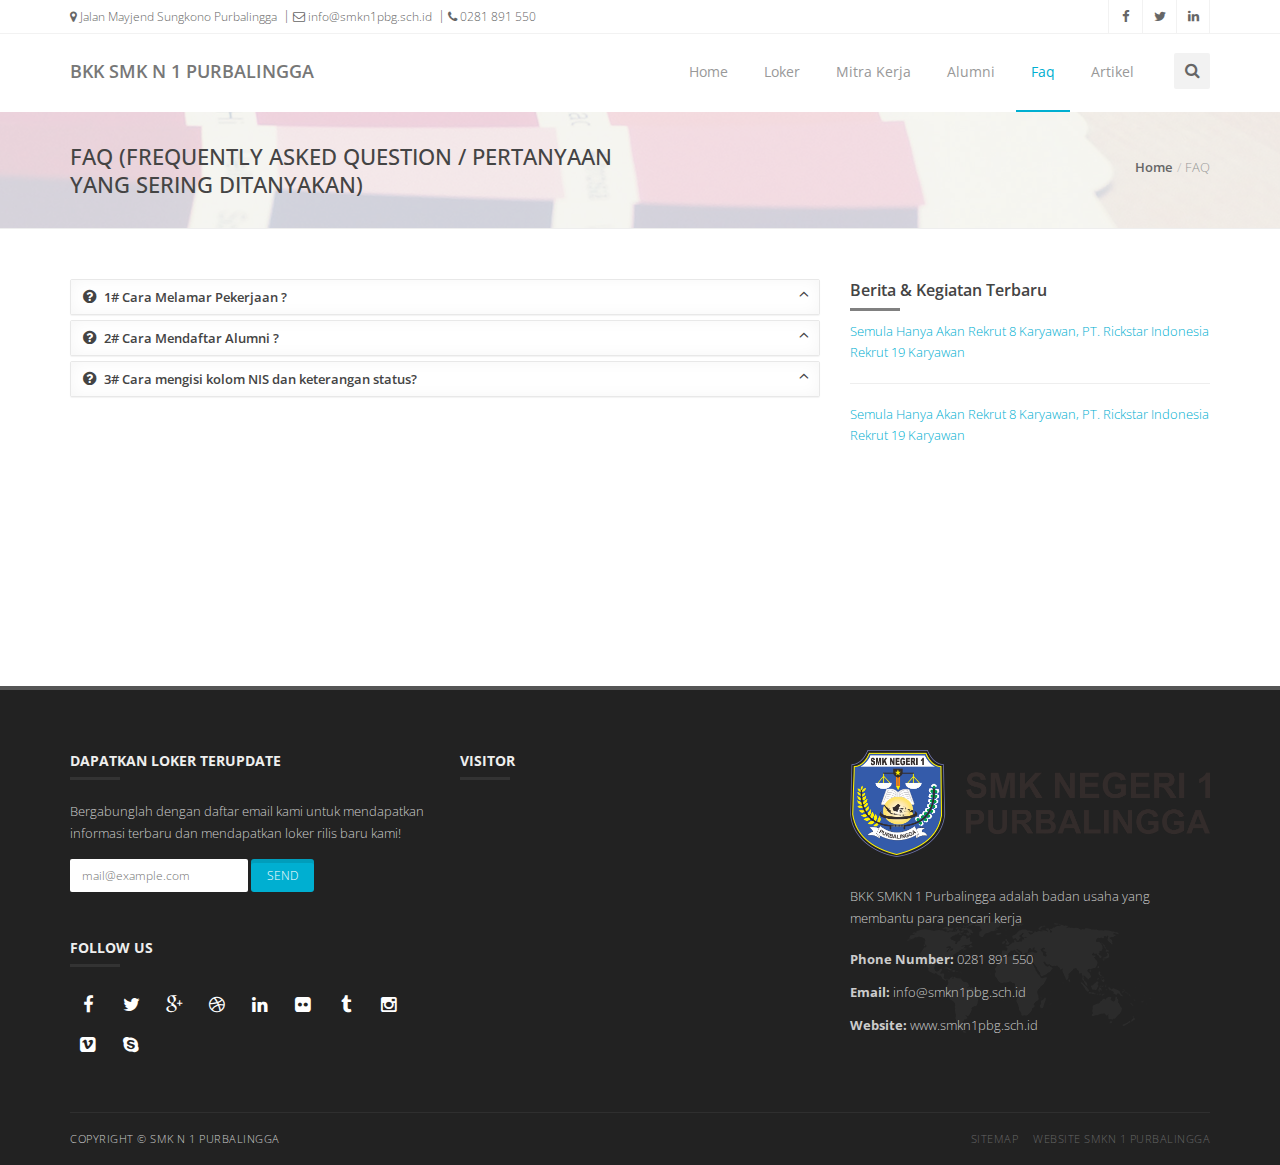
<file: faq.html>
<!doctype html>
<!--[if IE 8 ]><html class="ie ie8" lang="en"> <![endif]-->
<!--[if (gte IE 9)|!(IE)]><html lang="en" class="no-js"> <![endif]-->
<html lang="en">

<head>

  <!-- Basic -->
  <title>BKK SMKN 1 Purbalingga | Lowongan Pekerjaan</title>

  <!-- Define Charset -->
  <meta charset="utf-8">

  <!-- Responsive Metatag -->
  <meta name="viewport" content="width=device-width, initial-scale=1, maximum-scale=1">

  <!-- Page Description and Author -->
  <meta name="description" content="Margo - Responsive HTML5 Template">
  <meta name="author" content="GrayGrids">

  <!-- Bootstrap CSS  -->
  <link rel="stylesheet" href="asset/css/bootstrap.min.css" type="text/css" media="screen">

  <!-- Font Awesome CSS -->
  <link rel="stylesheet" href="css/font-awesome.min.css" type="text/css" media="screen">

  <!-- Slicknav -->
  <link rel="stylesheet" type="text/css" href="css/slicknav.css" media="screen">

  <!-- Margo CSS Styles  -->
  <link rel="stylesheet" type="text/css" href="css/style.css" media="screen">

  <!-- Responsive CSS Styles  -->
  <link rel="stylesheet" type="text/css" href="css/responsive.css" media="screen">

  <!-- Css3 Transitions Styles  -->
  <link rel="stylesheet" type="text/css" href="css/animate.css" media="screen">

  <!-- Color Defult -->
  <link rel="stylesheet" type="text/css" href="css/colors/blue.css" media="screen" />



  <!-- Margo JS  -->
  <script type="text/javascript" src="js/jquery-2.1.4.min.js"></script>
  <script type="text/javascript" src="js/jquery.migrate.js"></script>
  <script type="text/javascript" src="js/modernizrr.js"></script>
  <script type="text/javascript" src="asset/js/bootstrap.min.js"></script>
  <script type="text/javascript" src="js/jquery.fitvids.js"></script>
  <script type="text/javascript" src="js/owl.carousel.min.js"></script>
  <script type="text/javascript" src="js/nivo-lightbox.min.js"></script>
  <script type="text/javascript" src="js/jquery.isotope.min.js"></script>
  <script type="text/javascript" src="js/jquery.appear.js"></script>
  <script type="text/javascript" src="js/count-to.js"></script>
  <script type="text/javascript" src="js/jquery.textillate.js"></script>
  <script type="text/javascript" src="js/jquery.lettering.js"></script>
  <script type="text/javascript" src="js/jquery.easypiechart.min.js"></script>
  <script type="text/javascript" src="js/smooth-scroll.js"></script>
  <script type="text/javascript" src="js/skrollr.js"></script>
  <script type="text/javascript" src="js/jquery.parallax.js"></script>
  <script type="text/javascript" src="js/mediaelement-and-player.js"></script>
  <script type="text/javascript" src="js/jquery.slicknav.js"></script>

  <!--[if IE 8]><script src="http://html5shiv.googlecode.com/svn/trunk/html5.js"></script><![endif]-->
  <!--[if lt IE 9]><script src="http://html5shiv.googlecode.com/svn/trunk/html5.js"></script><![endif]-->

</head>

<body>

  <!-- Container -->
  <div id="container">

    <!-- Start Header -->

    <header class="clearfix">
      <!-- Start Top Bar -->
      <div class="top-bar">
        <div class="container">
          <div class="row">
            <div class="col-md-7">
              <!-- Start Contact Info -->
              <ul class="contact-details">
                <li><a href="#"><i class="fa fa-map-marker"></i> Jalan Mayjend Sungkono Purbalingga</a>
                </li>
                <li><a href="#"><i class="fa fa-envelope-o"></i> info@smkn1pbg.sch.id</a>
                </li>
                <li><a href="#"><i class="fa fa-phone"></i> 0281 891 550</a>
                </li>
              </ul>
              <!-- End Contact Info -->
            </div>
            <!-- .col-md-6 -->
            <div class="col-md-5">
              <!-- Start Social Links -->
              <ul class="social-list">
                <li>
                  <a class="facebook itl-tooltip" data-placement="bottom" title="Facebook" href="#"><i
                      class="fa fa-facebook"></i></a>
                </li>
                <li>
                  <a class="twitter itl-tooltip" data-placement="bottom" title="Twitter" href="#"><i
                      class="fa fa-twitter"></i></a>
                </li>
                <li>
                  <a class="linkdin itl-tooltip" data-placement="bottom" title="Linkedin" href="#"><i
                      class="fa fa-linkedin"></i></a>
                </li>
              </ul>
              <!-- End Social Links -->
            </div>
            <!-- .col-md-6 -->
          </div>
          <!-- .row -->
        </div>
        <!-- .container -->
      </div>
      <!-- .top-bar -->
      <!-- End Top Bar -->


      <!-- Start  Logo & Naviagtion  -->
      <div class="navbar navbar-default navbar-top" role="navigation" data-spy="affix" data-offset-top="50">
        <div class="container">
          <div class="navbar-header">
            <!-- Stat Toggle Nav Link For Mobiles -->
            <button type="button" class="navbar-toggle" data-toggle="collapse" data-target=".navbar-collapse">
              <i class="fa fa-bars"></i>
            </button>
            <!-- End Toggle Nav Link For Mobiles -->
            <a class="navbar-brand" href="index.html">
              <b>
                BKK SMK N 1 PURBALINGGA
              </b>
            </a>
          </div>
          <div class="navbar-collapse collapse">
            <!-- Stat Search -->
            <div class="search-side">
              <a class="show-search"><i class="fa fa-search"></i></a>
              <div class="search-form">
                <form autocomplete="off" role="search" method="get" class="searchform" action="#">
                  <input type="text" value="" name="s" id="s" placeholder="Search the site...">
                </form>
              </div>
            </div>
            <!-- End Search -->
            <!-- Start Navigation List -->
            <ul class="nav navbar-nav navbar-right">
              <li>
                <a href="index.html">Home</a>
              </li>
              <li>
                <a href="loker.html">Loker</a>
              </li>
              <li>
                <a href="mitra-kerja.html">Mitra Kerja</a>
              </li>
              <li>
                <a href="alumni-data.html">Alumni</a>
                <ul class="dropdown">
                  <li><a href="alumni-data.html">Data</a>
                  </li>
                  <li><a href="portfolio-3.html">Grafik</a>
                  </li>
                  <li><a href="portfolio-4.html">Pendataan</a>
                </ul>
              </li>
              <li>
                <a class="active" href="faq.html">Faq</a>
              </li>
              <li>
                <a href="berita.html">Artikel</a>
                <ul class="dropdown">
                  <li><a href="berita.html">Berita</a>
                  </li>
                  <li><a href="keuangan.tml">Keuangan</a>
                  </li>
                </ul>
              </li>
            </ul>
            <!-- End Navigation List -->
          </div>
        </div>

        <!-- Mobile Menu Start -->
        <ul class="wpb-mobile-menu">
          <li>
            <a class="active" href="index.html">Home</a>
          </li>
          <li>
            <a href="about.html">Loker</a>
          </li>
          <li>
            <a href="#">Mitra Kerja</a>
          </li>
          <li>
            <a href="portfolio-3.html">Alumni</a>
            <ul class="dropdown">
              <li><a href="portfolio-2.html">Data</a>
              </li>
              <li><a href="portfolio-3.html">Grafik</a>
              </li>
              <li><a href="portfolio-4.html">Pendataan</a>
            </ul>
          </li>
          <li>
            <a href="blog.html">Faq</a>
          </li>
          <li>
            <a href="contact.html">Artikel</a>
            <ul class="dropdown">
              <li><a href="portfolio-2.html">Berita</a>
              </li>
              <li><a href="portfolio-3.html">Keuangan</a>
              </li>
            </ul>
          </li>
        </ul>
        <!-- Mobile Menu End -->

      </div>
      <!-- End Header Logo & Naviagtion -->

    </header>
    <!-- End Header -->


    <!-- Start Page Banner -->
    <div class="page-banner">
      <div class="container">
        <div class="row">
          <div class="col-md-6">
            <h2>FAQ (FREQUENTLY ASKED QUESTION / PERTANYAAN YANG SERING DITANYAKAN)</h2>
            <!-- <p>Blog Page With Right Sidebar</p> -->
          </div>
          <div class="col-md-6">
            <ul class="breadcrumbs">
              <li><a href="#">Home</a></li>
              <li>FAQ
            </ul>
          </div>
        </div>
      </div>
    </div>
    <!-- End Page Banner -->

    <div class="content" style="margin-top:50px;">
      <div class="container">
        <div class="row">

          <div class="col-lg-8">
            <div class="page-content">
              <div class="panel-group" id="accordion">
                <div class="panel panel-default">
                  <div class="panel-heading">
                    <h4 class="panel-title">
                      <a data-toggle="collapse" data-parent="#accordion" href="#collapse-0" class="collapsed"
                        aria-expanded="false">
                        <i class="fa fa-angle-down control-icon"></i>
                        <i class="fa fa-question-circle"></i> 1# Cara Melamar Pekerjaan ?
                      </a>
                    </h4>
                  </div>
                  <div id="collapse-0" class="panel-collapse collapse" aria-expanded="false" style="height: 0px;">
                    <div class="panel-body">
                      <p>Datang langsung ke perusahaan atau bisa melalui BKK SMK N 1 Purbalingga</p>
                    </div>
                  </div>
                </div>
                <div class="panel panel-default">
                  <div class="panel-heading">
                    <h4 class="panel-title">
                      <a data-toggle="collapse" data-parent="#accordion" href="#collapse-1" class="collapsed"
                        aria-expanded="false">
                        <i class="fa fa-angle-down control-icon"></i>
                        <i class="fa fa-question-circle"></i> 2# Cara Mendaftar Alumni ?
                      </a>
                    </h4>
                  </div>
                  <div id="collapse-1" class="panel-collapse collapse" aria-expanded="false">
                    <div class="panel-body">
                      <p>Silahkan isi data lengkap anda dengan benar dengan mengklik menu Alumni - Daftar Alumni</p>
                    </div>
                  </div>
                </div>
                <div class="panel panel-default">
                  <div class="panel-heading">
                    <h4 class="panel-title">
                      <a data-toggle="collapse" data-parent="#accordion" href="#collapse-2" class="collapsed"
                        aria-expanded="false">
                        <i class="fa fa-angle-down control-icon"></i>
                        <i class="fa fa-question-circle"></i> 3# Cara mengisi kolom NIS dan keterangan status?
                      </a>
                    </h4>
                  </div>
                  <div id="collapse-2" class="panel-collapse collapse" aria-expanded="false">
                    <div class="panel-body">
                      <p>Apabila lupa NIS anda, kolom tersebut dapat diisi dengan tiga strip (---) demikian
                        juga&nbsp;dengan kolom keterangan status.</p>
                    </div>
                  </div>
                </div>
              </div>
            </div>
          </div>


          <div class="col-lg-4">
            <div class="widget widget-populer">
              <h4>Berita &amp; Kegiatan Terbaru <span class="head-line"></span></h4>
            </div>
            <div class="widget-popular">
              <a
                href="http://bkk.smkn1-cirebon.sch.id/artikel/semula-hanya-akan-rekrut-8-karyawan-pt-rickstar-indonesia-rekrut-19-karyawan">Semula
                Hanya Akan Rekrut 8 Karyawan, PT. Rickstar Indonesia Rekrut 19 Karyawan</a>
              <hr>
              <a
                href="http://bkk.smkn1-cirebon.sch.id/artikel/semula-hanya-akan-rekrut-8-karyawan-pt-rickstar-indonesia-rekrut-19-karyawan">Semula
                Hanya Akan Rekrut 8 Karyawan, PT. Rickstar Indonesia Rekrut 19 Karyawan</a>
            </div>
          </div>
        </div>
      </div>
    </div>

    <div>
      <div class="parallax-text-container-1">
        <div class="parallax-text-item">
          <div class="container">

          </div>
        </div>
      </div>
    </div>


    <!-- Start Footer Section -->
    <footer>
      <div class="container">
        <div class="row footer-widgets">


          <!-- Start Subscribe & Social Links Widget -->
          <div class="col-md-4 col-xs-12">
            <div class="footer-widget mail-subscribe-widget">
              <h4>Dapatkan loker terupdate<span class="head-line"></span></h4>
              <p>Bergabunglah dengan daftar email kami untuk mendapatkan informasi terbaru dan mendapatkan loker rilis
                baru kami!</p>
              <form class="subscribe">
                <input type="text" placeholder="mail@example.com">
                <input type="submit" class="btn-system" value="Send">
              </form>
            </div>
            <div class="footer-widget social-widget">
              <h4>Follow Us<span class="head-line"></span></h4>
              <ul class="social-icons">
                <li>
                  <a class="facebook" href="#"><i class="fa fa-facebook"></i></a>
                </li>
                <li>
                  <a class="twitter" href="#"><i class="fa fa-twitter"></i></a>
                </li>
                <li>
                  <a class="google" href="#"><i class="fa fa-google-plus"></i></a>
                </li>
                <li>
                  <a class="dribbble" href="#"><i class="fa fa-dribbble"></i></a>
                </li>
                <li>
                  <a class="linkdin" href="#"><i class="fa fa-linkedin"></i></a>
                </li>
                <li>
                  <a class="flickr" href="#"><i class="fa fa-flickr"></i></a>
                </li>
                <li>
                  <a class="tumblr" href="#"><i class="fa fa-tumblr"></i></a>
                </li>
                <li>
                  <a class="instgram" href="#"><i class="fa fa-instagram"></i></a>
                </li>
                <li>
                  <a class="vimeo" href="#"><i class="fa fa-vimeo-square"></i></a>
                </li>
                <li>
                  <a class="skype" href="#"><i class="fa fa-skype"></i></a>
                </li>
              </ul>
            </div>
          </div>
          <!-- .col-md-3 -->
          <!-- End Subscribe & Social Links Widget -->


          <!-- Start Twitter Widget -->
          <!-- .col-md-3 -->
          <!-- End Twitter Widget -->


          <!-- Start Flickr Widget -->
          <div class="col-md-4 col-xs-12">
            <div class="footer-widget">
              <h4>Visitor<span class="head-line"></span></h4>
            </div>
          </div>
          <!-- .col-md-3 -->
          <!-- End Flickr Widget -->


          <!-- Start Contact Widget -->
          <div class="col-md-4 col-xs-12">
            <div class="footer-widget contact-widget">
              <h4><img src="images/logo-dark.png" class="img-responsive" alt="Footer Logo" /></h4>
              <p>
                BKK SMKN 1 Purbalingga adalah badan usaha yang membantu para pencari kerja
              </p>
              <ul>
                <li><span>Phone Number:</span> 0281 891 550</li>
                <li><span>Email:</span> info@smkn1pbg.sch.id</li>
                <li><span>Website:</span> www.smkn1pbg.sch.id</li>
              </ul>
            </div>
          </div>
          <!-- .col-md-3 -->
          <!-- End Contact Widget -->


        </div>
        <!-- .row -->

        <!-- Start Copyright -->
        <div class="copyright-section">
          <div class="row">
            <div class="col-md-6">
              <p>Copyright © SMK N 1 Purbalingga
            </div>
            <!-- .col-md-6 -->
            <div class="col-md-6">
              <ul class="footer-nav">
                <li><a href="#">Sitemap</a>
                </li>
                <li><a href="www.smkn1pbg.sch.id">Website SMKN 1 Purbalingga</a>
                </li>
              </ul>
            </div>
            <!-- .col-md-6 -->
          </div>
          <!-- .row -->
        </div>
        <!-- End Copyright -->

      </div>
    </footer>
    <!-- End Footer Section -->

  </div>
  <!-- End Container -->

  <!-- Go To Top Link -->
  <a href="#" class="back-to-top"><i class="fa fa-angle-up"></i></a>

  <script type="text/javascript" src="js/script.js"></script>

</body>

</html>
</file>
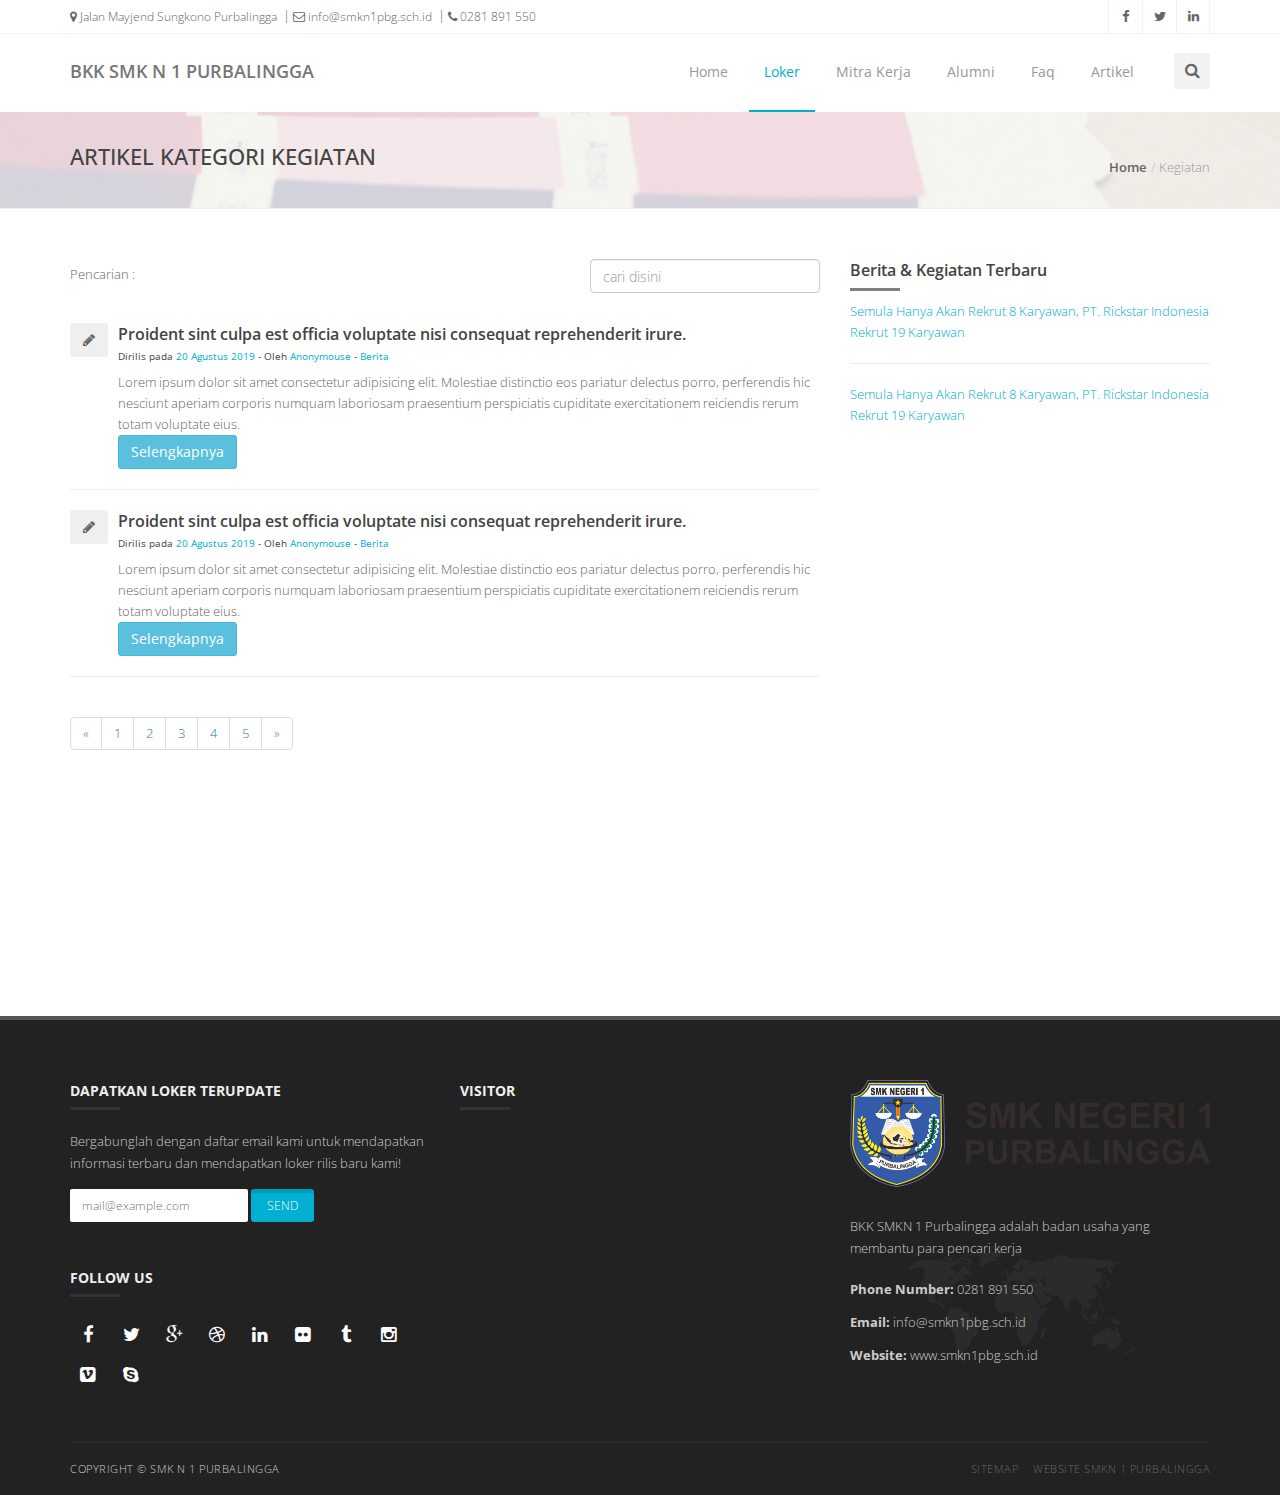
<file: kegiatan.html>
<!doctype html>
<!--[if IE 8 ]><html class="ie ie8" lang="en"> <![endif]-->
<!--[if (gte IE 9)|!(IE)]><html lang="en" class="no-js"> <![endif]-->
<html lang="en">

<head>

  <!-- Basic -->
  <title>BKK SMKN 1 Purbalingga  | Lowongan Pekerjaan</title>

  <!-- Define Charset -->
  <meta charset="utf-8">

  <!-- Responsive Metatag -->
  <meta name="viewport" content="width=device-width, initial-scale=1, maximum-scale=1">

  <!-- Page Description and Author -->
  <meta name="description" content="Margo - Responsive HTML5 Template">
  <meta name="author" content="GrayGrids">

  <!-- Bootstrap CSS  -->
  <link rel="stylesheet" href="asset/css/bootstrap.min.css" type="text/css" media="screen">

  <!-- Font Awesome CSS -->
  <link rel="stylesheet" href="css/font-awesome.min.css" type="text/css" media="screen">

  <!-- Slicknav -->
  <link rel="stylesheet" type="text/css" href="css/slicknav.css" media="screen">

  <!-- Margo CSS Styles  -->
  <link rel="stylesheet" type="text/css" href="css/style.css" media="screen">

  <!-- Responsive CSS Styles  -->
  <link rel="stylesheet" type="text/css" href="css/responsive.css" media="screen">

  <!-- Css3 Transitions Styles  -->
  <link rel="stylesheet" type="text/css" href="css/animate.css" media="screen">

  <!-- Color Defult -->
  <link rel="stylesheet" type="text/css" href="css/colors/blue.css" media="screen" />



  <!-- Margo JS  -->
  <script type="text/javascript" src="js/jquery-2.1.4.min.js"></script>
  <script type="text/javascript" src="js/jquery.migrate.js"></script>
  <script type="text/javascript" src="js/modernizrr.js"></script>
  <script type="text/javascript" src="asset/js/bootstrap.min.js"></script>
  <script type="text/javascript" src="js/jquery.fitvids.js"></script>
  <script type="text/javascript" src="js/owl.carousel.min.js"></script>
  <script type="text/javascript" src="js/nivo-lightbox.min.js"></script>
  <script type="text/javascript" src="js/jquery.isotope.min.js"></script>
  <script type="text/javascript" src="js/jquery.appear.js"></script>
  <script type="text/javascript" src="js/count-to.js"></script>
  <script type="text/javascript" src="js/jquery.textillate.js"></script>
  <script type="text/javascript" src="js/jquery.lettering.js"></script>
  <script type="text/javascript" src="js/jquery.easypiechart.min.js"></script>
  <script type="text/javascript" src="js/smooth-scroll.js"></script>
  <script type="text/javascript" src="js/skrollr.js"></script>
  <script type="text/javascript" src="js/jquery.parallax.js"></script>
  <script type="text/javascript" src="js/mediaelement-and-player.js"></script>
  <script type="text/javascript" src="js/jquery.slicknav.js"></script>

  <!--[if IE 8]><script src="http://html5shiv.googlecode.com/svn/trunk/html5.js"></script><![endif]-->
  <!--[if lt IE 9]><script src="http://html5shiv.googlecode.com/svn/trunk/html5.js"></script><![endif]-->

</head>

<body>

  <!-- Container -->
  <div id="container">

    <!-- Start Header -->

    <header class="clearfix">
      <!-- Start Top Bar -->
      <div class="top-bar">
        <div class="container">
          <div class="row">
            <div class="col-md-7">
              <!-- Start Contact Info -->
              <ul class="contact-details">
                <li><a href="#"><i class="fa fa-map-marker"></i> Jalan Mayjend Sungkono Purbalingga</a>
                </li>
                <li><a href="#"><i class="fa fa-envelope-o"></i> info@smkn1pbg.sch.id</a>
                </li>
                <li><a href="#"><i class="fa fa-phone"></i> 0281 891 550</a>
                </li>
              </ul>
              <!-- End Contact Info -->
            </div>
            <!-- .col-md-6 -->
            <div class="col-md-5">
              <!-- Start Social Links -->
              <ul class="social-list">
                <li>
                  <a class="facebook itl-tooltip" data-placement="bottom" title="Facebook" href="#"><i
                      class="fa fa-facebook"></i></a>
                </li>
                <li>
                  <a class="twitter itl-tooltip" data-placement="bottom" title="Twitter" href="#"><i
                      class="fa fa-twitter"></i></a>
                </li>
                <li>
                  <a class="linkdin itl-tooltip" data-placement="bottom" title="Linkedin" href="#"><i
                      class="fa fa-linkedin"></i></a>
                </li>
              </ul>
              <!-- End Social Links -->
            </div>
            <!-- .col-md-6 -->
          </div>
          <!-- .row -->
        </div>
        <!-- .container -->
      </div>
      <!-- .top-bar -->
      <!-- End Top Bar -->


      <!-- Start  Logo & Naviagtion  -->
      <div class="navbar navbar-default navbar-top" role="navigation" data-spy="affix" data-offset-top="50">
        <div class="container">
          <div class="navbar-header">
            <!-- Stat Toggle Nav Link For Mobiles -->
            <button type="button" class="navbar-toggle" data-toggle="collapse" data-target=".navbar-collapse">
              <i class="fa fa-bars"></i>
            </button>
            <!-- End Toggle Nav Link For Mobiles -->
            <a class="navbar-brand" href="index.html">
              <b>
                BKK SMK N 1 PURBALINGGA
              </b>
            </a>
          </div>
          <div class="navbar-collapse collapse">
            <!-- Stat Search -->
            <div class="search-side">
              <a class="show-search"><i class="fa fa-search"></i></a>
              <div class="search-form">
                <form autocomplete="off" role="search" method="get" class="searchform" action="#">
                  <input type="text" value="" name="s" id="s" placeholder="Search the site...">
                </form>
              </div>
            </div>
            <!-- End Search -->
            <!-- Start Navigation List -->
            <ul class="nav navbar-nav navbar-right">
              <li>
                <a href="index.html">Home</a>
              </li>
              <li>
                <a class="active" href="loker.html">Loker</a>
              </li>
              <li>
                <a href="mitra-kerja.html">Mitra Kerja</a>
              </li>
              <li>
                <a href="alumni-data.html">Alumni</a>
                <ul class="dropdown">
                  <li><a href="alumni-data.html">Data</a>
                  </li>
                  <li><a href="portfolio-3.html">Grafik</a>
                  </li>
                  <li><a href="portfolio-4.html">Pendataan</a>
                </ul>
              </li>
              <li>
                <a href="faq.html">Faq</a>
              </li>
              <li>
                <a href="berita.html">Artikel</a>
                <ul class="dropdown">
                  <li><a href="berita.html">Berita</a>
                  </li>
                  <li><a href="kegiatan.html">Kegiatan</a>
                  </li>
                </ul>
              </li>
            </ul>
            <!-- End Navigation List -->
          </div>
        </div>

        <!-- Mobile Menu Start -->
        <ul class="wpb-mobile-menu">
          <li>
            <a href="index.html">Home</a>
          </li>
          <li>
            <a href="loker.html">Loker</a>
          </li>
          <li>
            <a href="#">Mitra Kerja</a>
          </li>
          <li>
            <a href="portfolio-3.html">Alumni</a>
            <ul class="dropdown">
              <li><a href="portfolio-2.html">Data</a>
              </li>
              <li><a href="portfolio-3.html">Grafik</a>
              </li>
              <li><a href="portfolio-4.html">Pendataan</a>
            </ul>
          </li>
          <li>
            <a href="blog.html">Faq</a>
          </li>
          <li>
            <a class="active" href="berita.html">Artikel</a>
            <ul class="dropdown">
              <li><a href="berita.html">Berita</a>
              </li>
              <li><a href="keuangan.html">Keuangan</a>
              </li>
            </ul>
          </li>
        </ul>
        <!-- Mobile Menu End -->

      </div>
      <!-- End Header Logo & Naviagtion -->

    </header>
    <!-- End Header -->


    <!-- Start Page Banner -->
    <div class="page-banner">
      <div class="container">
        <div class="row">
          <div class="col-md-6">
            <h2>ARTIKEL KATEGORI Kegiatan</h2>
            <!-- <p>Blog Page With Right Sidebar</p> -->
          </div>
          <div class="col-md-6">
            <ul class="breadcrumbs">
              <li><a href="#">Home</a></li>
              <li>Kegiatan</li>
            </ul>
          </div>
        </div>
      </div>
    </div>
    <!-- End Page Banner -->

    <div class="content" style="margin-top:50px;">
      <div class="container">
        <div class="row">
          <div class="col-lg-8">

            <!-- pencarian -->
            <div class="search-loker">
              <div class="row">
                <div class="col-md-8">
                  <div style="font-size: small;line-height:30px">
                    Pencarian :
                  </div>
                </div>
                <div class="col-md-4">
                  <input type="text" class="form-control" placeholder="cari disini">
                </div>
              </div>
            </div>
            <!-- end-pencarian -->

            <!-- list-loker -->
            <div class="list-loker" style="margin-top:30px">
              <div class="media">
                <div class="media-left media-top">
                  <button class="btn">
                    <i class="fa fa-pencil"></i>
                  </button>
                </div>
                <div class="media-body">
                  <h4 class="media-heading">
                    Proident sint culpa est officia voluptate nisi consequat reprehenderit irure.
                    <div style="font-size: x-small;font-weight: normal">
                      Dirilis pada
                      <a href="">
                        20 Agustus 2019
                      </a> -
                      Oleh
                      <a href="">
                        Anonymouse
                      </a> -
                      <a href="">
                        Berita
                      </a>
                    </div>
                  </h4>
                  Lorem ipsum dolor sit amet consectetur adipisicing elit. Molestiae distinctio eos pariatur delectus
                  porro, perferendis hic nesciunt aperiam corporis numquam laboriosam praesentium perspiciatis
                  cupiditate exercitationem reiciendis rerum totam voluptate eius.
                  <br>
                  <a href="" class="btn btn-info">
                    Selengkapnya
                  </a>
                </div>
              </div>
              <hr>
              <div class="media">
                <div class="media-left media-top">
                    <button class="btn">
                      <i class="fa fa-pencil"></i>
                    </button>
                </div>
                <div class="media-body">
                  <h4 class="media-heading">
                    Proident sint culpa est officia voluptate nisi consequat reprehenderit irure.
                    <div style="font-size: x-small;font-weight: normal">
                        Dirilis pada
                        <a href="">
                          20 Agustus 2019
                        </a> -
                        Oleh
                        <a href="">
                          Anonymouse
                        </a> -
                        <a href="">
                          Berita
                        </a>
                    </div>
                  </h4>
                  Lorem ipsum dolor sit amet consectetur adipisicing elit. Molestiae distinctio eos pariatur delectus
                  porro, perferendis hic nesciunt aperiam corporis numquam laboriosam praesentium perspiciatis
                  cupiditate exercitationem reiciendis rerum totam voluptate eius.
                  <br>
                  <a href="" class="btn btn-info">
                    Selengkapnya
                  </a>
                </div>
              </div>
              <hr>
            </div>
            <!-- end-list-loker -->
            <nav aria-label="Page navigation">
                <ul class="pagination">
                  <li>
                    <a href="#" aria-label="Previous">
                      <span aria-hidden="true">&laquo;</span>
                    </a>
                  </li>
                  <li><a href="#">1</a></li>
                  <li><a href="#">2</a></li>
                  <li><a href="#">3</a></li>
                  <li><a href="#">4</a></li>
                  <li><a href="#">5</a></li>
                  <li>
                    <a href="#" aria-label="Next">
                      <span aria-hidden="true">&raquo;</span>
                    </a>
                  </li>
                </ul>
              </nav>
          </div>


          <div class="col-lg-4">
            <div class="widget widget-populer">
                <h4>Berita &amp; Kegiatan Terbaru <span class="head-line"></span></h4>
            </div>
            <div class="widget-popular">
                <a href="http://bkk.smkn1-cirebon.sch.id/artikel/semula-hanya-akan-rekrut-8-karyawan-pt-rickstar-indonesia-rekrut-19-karyawan">Semula Hanya Akan Rekrut 8 Karyawan, PT. Rickstar Indonesia Rekrut 19 Karyawan</a>
                <hr>
                <a href="http://bkk.smkn1-cirebon.sch.id/artikel/semula-hanya-akan-rekrut-8-karyawan-pt-rickstar-indonesia-rekrut-19-karyawan">Semula Hanya Akan Rekrut 8 Karyawan, PT. Rickstar Indonesia Rekrut 19 Karyawan</a>
            </div>
          </div>
        </div>
      </div>
    </div>

    <div>
      <div class="parallax-text-container-1">
        <div class="parallax-text-item">
          <div class="container">

          </div>
        </div>
      </div>
    </div>


    <!-- Start Footer Section -->
    <footer>
      <div class="container">
        <div class="row footer-widgets">


          <!-- Start Subscribe & Social Links Widget -->
          <div class="col-md-4 col-xs-12">
            <div class="footer-widget mail-subscribe-widget">
              <h4>Dapatkan loker terupdate<span class="head-line"></span></h4>
              <p>Bergabunglah dengan daftar email kami untuk mendapatkan informasi terbaru dan mendapatkan loker rilis
                baru kami!</p>
              <form class="subscribe">
                <input type="text" placeholder="mail@example.com">
                <input type="submit" class="btn-system" value="Send">
              </form>
            </div>
            <div class="footer-widget social-widget">
              <h4>Follow Us<span class="head-line"></span></h4>
              <ul class="social-icons">
                <li>
                  <a class="facebook" href="#"><i class="fa fa-facebook"></i></a>
                </li>
                <li>
                  <a class="twitter" href="#"><i class="fa fa-twitter"></i></a>
                </li>
                <li>
                  <a class="google" href="#"><i class="fa fa-google-plus"></i></a>
                </li>
                <li>
                  <a class="dribbble" href="#"><i class="fa fa-dribbble"></i></a>
                </li>
                <li>
                  <a class="linkdin" href="#"><i class="fa fa-linkedin"></i></a>
                </li>
                <li>
                  <a class="flickr" href="#"><i class="fa fa-flickr"></i></a>
                </li>
                <li>
                  <a class="tumblr" href="#"><i class="fa fa-tumblr"></i></a>
                </li>
                <li>
                  <a class="instgram" href="#"><i class="fa fa-instagram"></i></a>
                </li>
                <li>
                  <a class="vimeo" href="#"><i class="fa fa-vimeo-square"></i></a>
                </li>
                <li>
                  <a class="skype" href="#"><i class="fa fa-skype"></i></a>
                </li>
              </ul>
            </div>
          </div>
          <!-- .col-md-3 -->
          <!-- End Subscribe & Social Links Widget -->


          <!-- Start Twitter Widget -->
          <!-- .col-md-3 -->
          <!-- End Twitter Widget -->


          <!-- Start Flickr Widget -->
          <div class="col-md-4 col-xs-12">
            <div class="footer-widget">
              <h4>Visitor<span class="head-line"></span></h4>
            </div>
          </div>
          <!-- .col-md-3 -->
          <!-- End Flickr Widget -->


          <!-- Start Contact Widget -->
          <div class="col-md-4 col-xs-12">
            <div class="footer-widget contact-widget">
              <h4><img src="images/logo-dark.png" class="img-responsive" alt="Footer Logo" /></h4>
              <p>
                BKK SMKN 1 Purbalingga adalah badan usaha yang membantu para pencari kerja
              </p>
              <ul>
                <li><span>Phone Number:</span> 0281 891 550</li>
                <li><span>Email:</span> info@smkn1pbg.sch.id</li>
                <li><span>Website:</span> www.smkn1pbg.sch.id</li>
              </ul>
            </div>
          </div>
          <!-- .col-md-3 -->
          <!-- End Contact Widget -->


        </div>
        <!-- .row -->

        <!-- Start Copyright -->
        <div class="copyright-section">
          <div class="row">
            <div class="col-md-6">
              <p>Copyright © SMK N 1 Purbalingga
            </div>
            <!-- .col-md-6 -->
            <div class="col-md-6">
              <ul class="footer-nav">
                <li><a href="#">Sitemap</a>
                </li>
                <li><a href="www.smkn1pbg.sch.id">Website SMKN 1 Purbalingga</a>
                </li>
              </ul>
            </div>
            <!-- .col-md-6 -->
          </div>
          <!-- .row -->
        </div>
        <!-- End Copyright -->

      </div>
    </footer>
    <!-- End Footer Section -->

  </div>
  <!-- End Container -->

  <!-- Go To Top Link -->
  <a href="#" class="back-to-top"><i class="fa fa-angle-up"></i></a>

  <script type="text/javascript" src="js/script.js"></script>

</body>

</html>
</file>
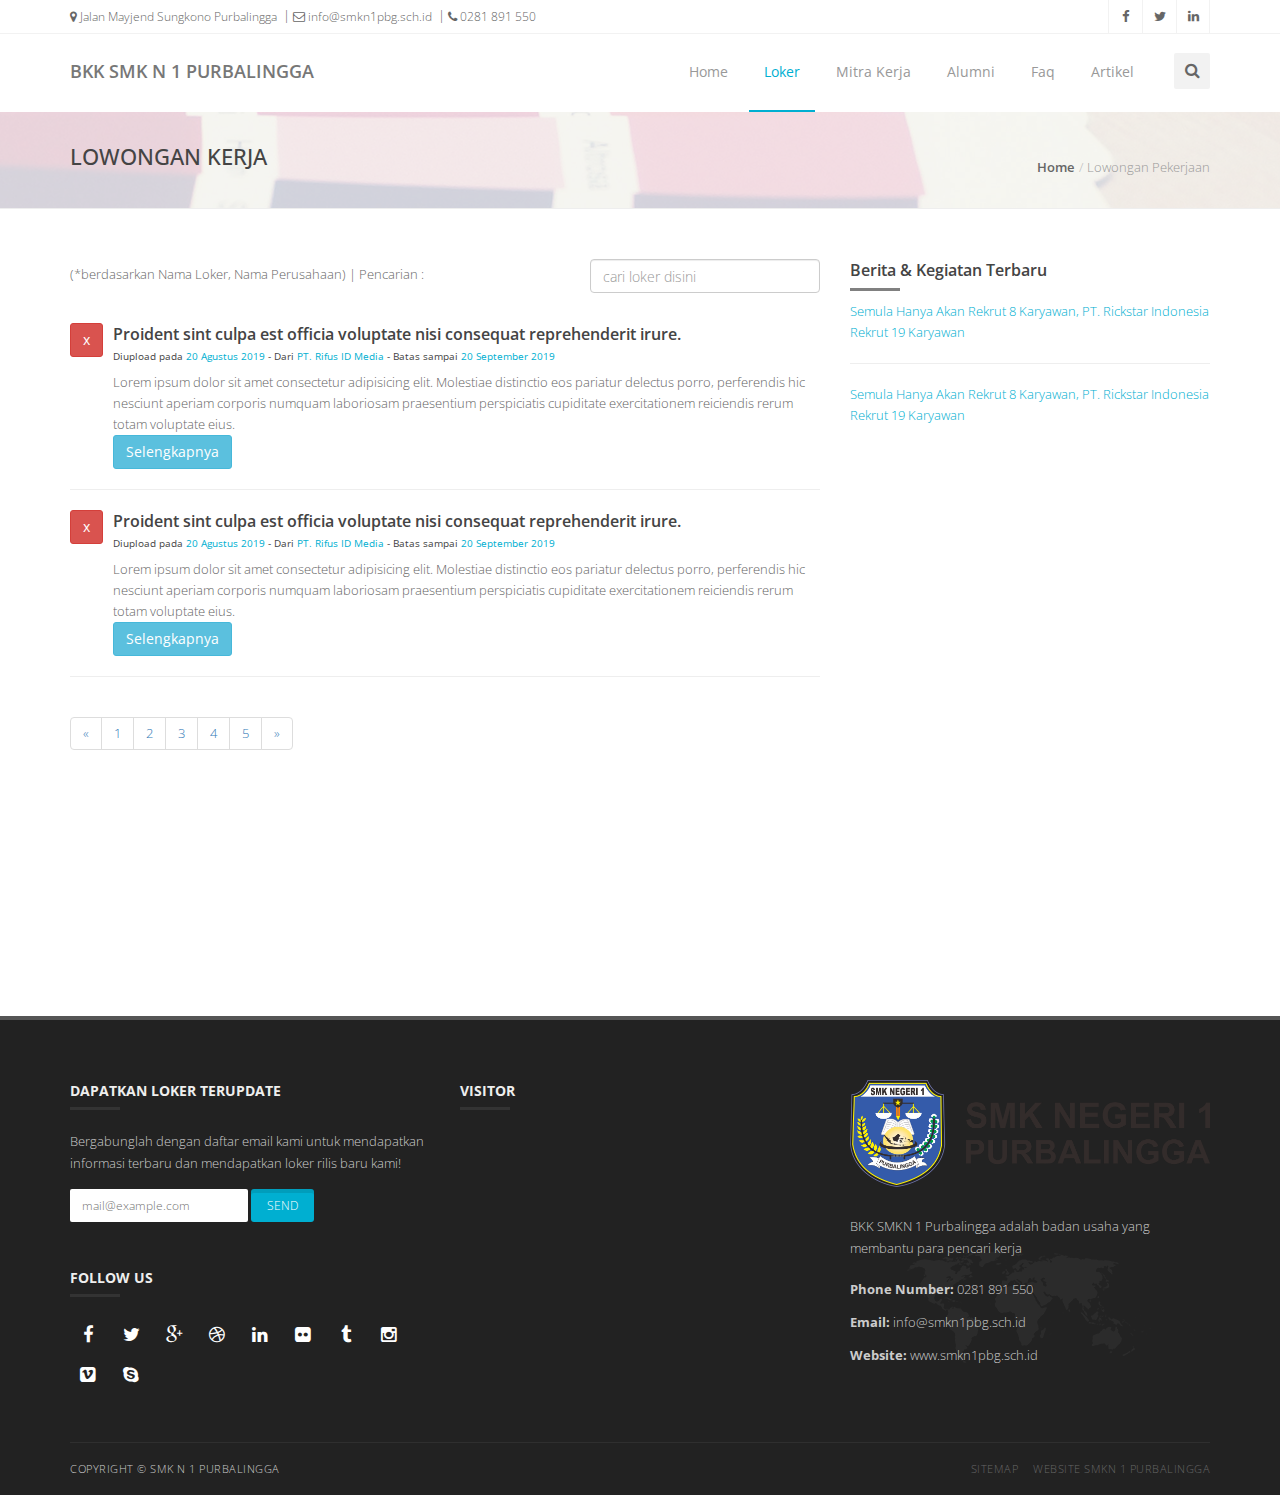
<file: loker.html>
<!doctype html>
<!--[if IE 8 ]><html class="ie ie8" lang="en"> <![endif]-->
<!--[if (gte IE 9)|!(IE)]><html lang="en" class="no-js"> <![endif]-->
<html lang="en">

<head>

  <!-- Basic -->
  <title>BKK SMKN 1 Purbalingga  | Lowongan Pekerjaan</title>

  <!-- Define Charset -->
  <meta charset="utf-8">

  <!-- Responsive Metatag -->
  <meta name="viewport" content="width=device-width, initial-scale=1, maximum-scale=1">

  <!-- Page Description and Author -->
  <meta name="description" content="Margo - Responsive HTML5 Template">
  <meta name="author" content="GrayGrids">

  <!-- Bootstrap CSS  -->
  <link rel="stylesheet" href="asset/css/bootstrap.min.css" type="text/css" media="screen">

  <!-- Font Awesome CSS -->
  <link rel="stylesheet" href="css/font-awesome.min.css" type="text/css" media="screen">

  <!-- Slicknav -->
  <link rel="stylesheet" type="text/css" href="css/slicknav.css" media="screen">

  <!-- Margo CSS Styles  -->
  <link rel="stylesheet" type="text/css" href="css/style.css" media="screen">

  <!-- Responsive CSS Styles  -->
  <link rel="stylesheet" type="text/css" href="css/responsive.css" media="screen">

  <!-- Css3 Transitions Styles  -->
  <link rel="stylesheet" type="text/css" href="css/animate.css" media="screen">

  <!-- Color Defult -->
  <link rel="stylesheet" type="text/css" href="css/colors/blue.css" media="screen" />



  <!-- Margo JS  -->
  <script type="text/javascript" src="js/jquery-2.1.4.min.js"></script>
  <script type="text/javascript" src="js/jquery.migrate.js"></script>
  <script type="text/javascript" src="js/modernizrr.js"></script>
  <script type="text/javascript" src="asset/js/bootstrap.min.js"></script>
  <script type="text/javascript" src="js/jquery.fitvids.js"></script>
  <script type="text/javascript" src="js/owl.carousel.min.js"></script>
  <script type="text/javascript" src="js/nivo-lightbox.min.js"></script>
  <script type="text/javascript" src="js/jquery.isotope.min.js"></script>
  <script type="text/javascript" src="js/jquery.appear.js"></script>
  <script type="text/javascript" src="js/count-to.js"></script>
  <script type="text/javascript" src="js/jquery.textillate.js"></script>
  <script type="text/javascript" src="js/jquery.lettering.js"></script>
  <script type="text/javascript" src="js/jquery.easypiechart.min.js"></script>
  <script type="text/javascript" src="js/smooth-scroll.js"></script>
  <script type="text/javascript" src="js/skrollr.js"></script>
  <script type="text/javascript" src="js/jquery.parallax.js"></script>
  <script type="text/javascript" src="js/mediaelement-and-player.js"></script>
  <script type="text/javascript" src="js/jquery.slicknav.js"></script>

  <!--[if IE 8]><script src="http://html5shiv.googlecode.com/svn/trunk/html5.js"></script><![endif]-->
  <!--[if lt IE 9]><script src="http://html5shiv.googlecode.com/svn/trunk/html5.js"></script><![endif]-->

</head>

<body>

  <!-- Container -->
  <div id="container">

    <!-- Start Header -->

    <header class="clearfix">
      <!-- Start Top Bar -->
      <div class="top-bar">
        <div class="container">
          <div class="row">
            <div class="col-md-7">
              <!-- Start Contact Info -->
              <ul class="contact-details">
                <li><a href="#"><i class="fa fa-map-marker"></i> Jalan Mayjend Sungkono Purbalingga</a>
                </li>
                <li><a href="#"><i class="fa fa-envelope-o"></i> info@smkn1pbg.sch.id</a>
                </li>
                <li><a href="#"><i class="fa fa-phone"></i> 0281 891 550</a>
                </li>
              </ul>
              <!-- End Contact Info -->
            </div>
            <!-- .col-md-6 -->
            <div class="col-md-5">
              <!-- Start Social Links -->
              <ul class="social-list">
                <li>
                  <a class="facebook itl-tooltip" data-placement="bottom" title="Facebook" href="#"><i
                      class="fa fa-facebook"></i></a>
                </li>
                <li>
                  <a class="twitter itl-tooltip" data-placement="bottom" title="Twitter" href="#"><i
                      class="fa fa-twitter"></i></a>
                </li>
                <li>
                  <a class="linkdin itl-tooltip" data-placement="bottom" title="Linkedin" href="#"><i
                      class="fa fa-linkedin"></i></a>
                </li>
              </ul>
              <!-- End Social Links -->
            </div>
            <!-- .col-md-6 -->
          </div>
          <!-- .row -->
        </div>
        <!-- .container -->
      </div>
      <!-- .top-bar -->
      <!-- End Top Bar -->


      <!-- Start  Logo & Naviagtion  -->
      <div class="navbar navbar-default navbar-top" role="navigation" data-spy="affix" data-offset-top="50">
        <div class="container">
          <div class="navbar-header">
            <!-- Stat Toggle Nav Link For Mobiles -->
            <button type="button" class="navbar-toggle" data-toggle="collapse" data-target=".navbar-collapse">
              <i class="fa fa-bars"></i>
            </button>
            <!-- End Toggle Nav Link For Mobiles -->
            <a class="navbar-brand" href="index.html">
              <b>
                BKK SMK N 1 PURBALINGGA
              </b>
            </a>
          </div>
          <div class="navbar-collapse collapse">
            <!-- Stat Search -->
            <div class="search-side">
              <a class="show-search"><i class="fa fa-search"></i></a>
              <div class="search-form">
                <form autocomplete="off" role="search" method="get" class="searchform" action="#">
                  <input type="text" value="" name="s" id="s" placeholder="Search the site...">
                </form>
              </div>
            </div>
            <!-- End Search -->
            <!-- Start Navigation List -->
            <ul class="nav navbar-nav navbar-right">
              <li>
                <a href="index.html">Home</a>
              </li>
              <li>
                <a class="active" href="loker.html">Loker</a>
              </li>
              <li>
                <a href="mitra-kerja.html">Mitra Kerja</a>
              </li>
              <li>
                <a href="alumni-data.html">Alumni</a>
                <ul class="dropdown">
                  <li><a href="alumni-data.html">Data</a>
                  </li>
                  <li><a href="portfolio-3.html">Grafik</a>
                  </li>
                  <li><a href="portfolio-4.html">Pendataan</a>
                </ul>
              </li>
              <li>
                <a href="faq.html">Faq</a>
              </li>
              <li>
                <a href="berita.html">Artikel</a>
                <ul class="dropdown">
                  <li><a href="berita.html">Berita</a>
                  </li>
                  <li><a href="kegiatan.html">Kegiatan</a>
                  </li>
                </ul>
              </li>
            </ul>
            <!-- End Navigation List -->
          </div>
        </div>

        <!-- Mobile Menu Start -->
        <ul class="wpb-mobile-menu">
          <li>
            <a class="active" href="index.html">Home</a>
          </li>
          <li>
            <a href="about.html">Loker</a>
          </li>
          <li>
            <a href="#">Mitra Kerja</a>
          </li>
          <li>
            <a href="portfolio-3.html">Alumni</a>
            <ul class="dropdown">
              <li><a href="portfolio-2.html">Data</a>
              </li>
              <li><a href="portfolio-3.html">Grafik</a>
              </li>
              <li><a href="portfolio-4.html">Pendataan</a>
            </ul>
          </li>
          <li>
            <a href="blog.html">Faq</a>
          </li>
          <li>
            <a href="contact.html">Artikel</a>
            <ul class="dropdown">
              <li><a href="portfolio-2.html">Berita</a>
              </li>
              <li><a href="portfolio-3.html">Keuangan</a>
              </li>
            </ul>
          </li>
        </ul>
        <!-- Mobile Menu End -->

      </div>
      <!-- End Header Logo & Naviagtion -->

    </header>
    <!-- End Header -->


    <!-- Start Page Banner -->
    <div class="page-banner">
      <div class="container">
        <div class="row">
          <div class="col-md-6">
            <h2>Lowongan Kerja</h2>
            <!-- <p>Blog Page With Right Sidebar</p> -->
          </div>
          <div class="col-md-6">
            <ul class="breadcrumbs">
              <li><a href="#">Home</a></li>
              <li>Lowongan Pekerjaan</li>
            </ul>
          </div>
        </div>
      </div>
    </div>
    <!-- End Page Banner -->

    <div class="content" style="margin-top:50px;">
      <div class="container">
        <div class="row">
          <div class="col-lg-8">

            <!-- pencarian -->
            <div class="search-loker">
              <div class="row">
                <div class="col-md-8">
                  <div style="font-size: small;line-height:30px">
                    (*berdasarkan Nama Loker, Nama Perusahaan) | Pencarian :
                  </div>
                </div>
                <div class="col-md-4">
                  <input type="text" class="form-control" placeholder="cari loker disini">
                </div>
              </div>
            </div>
            <!-- end-pencarian -->

            <!-- list-loker -->
            <div class="list-loker" style="margin-top:30px">
              <div class="media">
                <div class="media-left media-top">
                  <button class="btn btn-danger">
                    x
                  </button>
                </div>
                <div class="media-body">
                  <h4 class="media-heading">
                    Proident sint culpa est officia voluptate nisi consequat reprehenderit irure.
                    <div style="font-size: x-small;font-weight: normal">
                      Diupload pada
                      <a href="">
                        20 Agustus 2019
                      </a> -
                      Dari
                      <a href="">
                        PT. Rifus ID Media
                      </a> -
                      Batas sampai
                      <a href="">
                        20 September 2019
                      </a>
                    </div>
                  </h4>
                  Lorem ipsum dolor sit amet consectetur adipisicing elit. Molestiae distinctio eos pariatur delectus
                  porro, perferendis hic nesciunt aperiam corporis numquam laboriosam praesentium perspiciatis
                  cupiditate exercitationem reiciendis rerum totam voluptate eius.
                  <br>
                  <a href="" class="btn btn-info">
                    Selengkapnya
                  </a>
                </div>
              </div>
              <hr>
              <div class="media">
                <div class="media-left media-top">
                  <button class="btn btn-danger">
                    x
                  </button>
                </div>
                <div class="media-body">
                  <h4 class="media-heading">
                    Proident sint culpa est officia voluptate nisi consequat reprehenderit irure.
                    <div style="font-size: x-small;font-weight: normal">
                      Diupload pada
                      <a href="">
                        20 Agustus 2019
                      </a> -
                      Dari
                      <a href="">
                        PT. Rifus ID Media
                      </a> -
                      Batas sampai
                      <a href="">
                        20 September 2019
                      </a>
                    </div>
                  </h4>
                  Lorem ipsum dolor sit amet consectetur adipisicing elit. Molestiae distinctio eos pariatur delectus
                  porro, perferendis hic nesciunt aperiam corporis numquam laboriosam praesentium perspiciatis
                  cupiditate exercitationem reiciendis rerum totam voluptate eius.
                  <br>
                  <a href="" class="btn btn-info">
                    Selengkapnya
                  </a>
                </div>
              </div>
              <hr>
            </div>
            <!-- end-list-loker -->
            <nav aria-label="Page navigation">
                <ul class="pagination">
                  <li>
                    <a href="#" aria-label="Previous">
                      <span aria-hidden="true">&laquo;</span>
                    </a>
                  </li>
                  <li><a href="#">1</a></li>
                  <li><a href="#">2</a></li>
                  <li><a href="#">3</a></li>
                  <li><a href="#">4</a></li>
                  <li><a href="#">5</a></li>
                  <li>
                    <a href="#" aria-label="Next">
                      <span aria-hidden="true">&raquo;</span>
                    </a>
                  </li>
                </ul>
              </nav>
          </div>


          <div class="col-lg-4">
            <div class="widget widget-populer">
                <h4>Berita &amp; Kegiatan Terbaru <span class="head-line"></span></h4>
            </div>
            <div class="widget-popular">
                <a href="http://bkk.smkn1-cirebon.sch.id/artikel/semula-hanya-akan-rekrut-8-karyawan-pt-rickstar-indonesia-rekrut-19-karyawan">Semula Hanya Akan Rekrut 8 Karyawan, PT. Rickstar Indonesia Rekrut 19 Karyawan</a>
                <hr>
                <a href="http://bkk.smkn1-cirebon.sch.id/artikel/semula-hanya-akan-rekrut-8-karyawan-pt-rickstar-indonesia-rekrut-19-karyawan">Semula Hanya Akan Rekrut 8 Karyawan, PT. Rickstar Indonesia Rekrut 19 Karyawan</a>
            </div>
          </div>
        </div>
      </div>
    </div>

    <div>
      <div class="parallax-text-container-1">
        <div class="parallax-text-item">
          <div class="container">

          </div>
        </div>
      </div>
    </div>


    <!-- Start Footer Section -->
    <footer>
      <div class="container">
        <div class="row footer-widgets">


          <!-- Start Subscribe & Social Links Widget -->
          <div class="col-md-4 col-xs-12">
            <div class="footer-widget mail-subscribe-widget">
              <h4>Dapatkan loker terupdate<span class="head-line"></span></h4>
              <p>Bergabunglah dengan daftar email kami untuk mendapatkan informasi terbaru dan mendapatkan loker rilis
                baru kami!</p>
              <form class="subscribe">
                <input type="text" placeholder="mail@example.com">
                <input type="submit" class="btn-system" value="Send">
              </form>
            </div>
            <div class="footer-widget social-widget">
              <h4>Follow Us<span class="head-line"></span></h4>
              <ul class="social-icons">
                <li>
                  <a class="facebook" href="#"><i class="fa fa-facebook"></i></a>
                </li>
                <li>
                  <a class="twitter" href="#"><i class="fa fa-twitter"></i></a>
                </li>
                <li>
                  <a class="google" href="#"><i class="fa fa-google-plus"></i></a>
                </li>
                <li>
                  <a class="dribbble" href="#"><i class="fa fa-dribbble"></i></a>
                </li>
                <li>
                  <a class="linkdin" href="#"><i class="fa fa-linkedin"></i></a>
                </li>
                <li>
                  <a class="flickr" href="#"><i class="fa fa-flickr"></i></a>
                </li>
                <li>
                  <a class="tumblr" href="#"><i class="fa fa-tumblr"></i></a>
                </li>
                <li>
                  <a class="instgram" href="#"><i class="fa fa-instagram"></i></a>
                </li>
                <li>
                  <a class="vimeo" href="#"><i class="fa fa-vimeo-square"></i></a>
                </li>
                <li>
                  <a class="skype" href="#"><i class="fa fa-skype"></i></a>
                </li>
              </ul>
            </div>
          </div>
          <!-- .col-md-3 -->
          <!-- End Subscribe & Social Links Widget -->


          <!-- Start Twitter Widget -->
          <!-- .col-md-3 -->
          <!-- End Twitter Widget -->


          <!-- Start Flickr Widget -->
          <div class="col-md-4 col-xs-12">
            <div class="footer-widget">
              <h4>Visitor<span class="head-line"></span></h4>
            </div>
          </div>
          <!-- .col-md-3 -->
          <!-- End Flickr Widget -->


          <!-- Start Contact Widget -->
          <div class="col-md-4 col-xs-12">
            <div class="footer-widget contact-widget">
              <h4><img src="images/logo-dark.png" class="img-responsive" alt="Footer Logo" /></h4>
              <p>
                BKK SMKN 1 Purbalingga adalah badan usaha yang membantu para pencari kerja
              </p>
              <ul>
                <li><span>Phone Number:</span> 0281 891 550</li>
                <li><span>Email:</span> info@smkn1pbg.sch.id</li>
                <li><span>Website:</span> www.smkn1pbg.sch.id</li>
              </ul>
            </div>
          </div>
          <!-- .col-md-3 -->
          <!-- End Contact Widget -->


        </div>
        <!-- .row -->

        <!-- Start Copyright -->
        <div class="copyright-section">
          <div class="row">
            <div class="col-md-6">
              <p>Copyright © SMK N 1 Purbalingga
            </div>
            <!-- .col-md-6 -->
            <div class="col-md-6">
              <ul class="footer-nav">
                <li><a href="#">Sitemap</a>
                </li>
                <li><a href="www.smkn1pbg.sch.id">Website SMKN 1 Purbalingga</a>
                </li>
              </ul>
            </div>
            <!-- .col-md-6 -->
          </div>
          <!-- .row -->
        </div>
        <!-- End Copyright -->

      </div>
    </footer>
    <!-- End Footer Section -->

  </div>
  <!-- End Container -->

  <!-- Go To Top Link -->
  <a href="#" class="back-to-top"><i class="fa fa-angle-up"></i></a>

  <script type="text/javascript" src="js/script.js"></script>

</body>

</html>
</file>
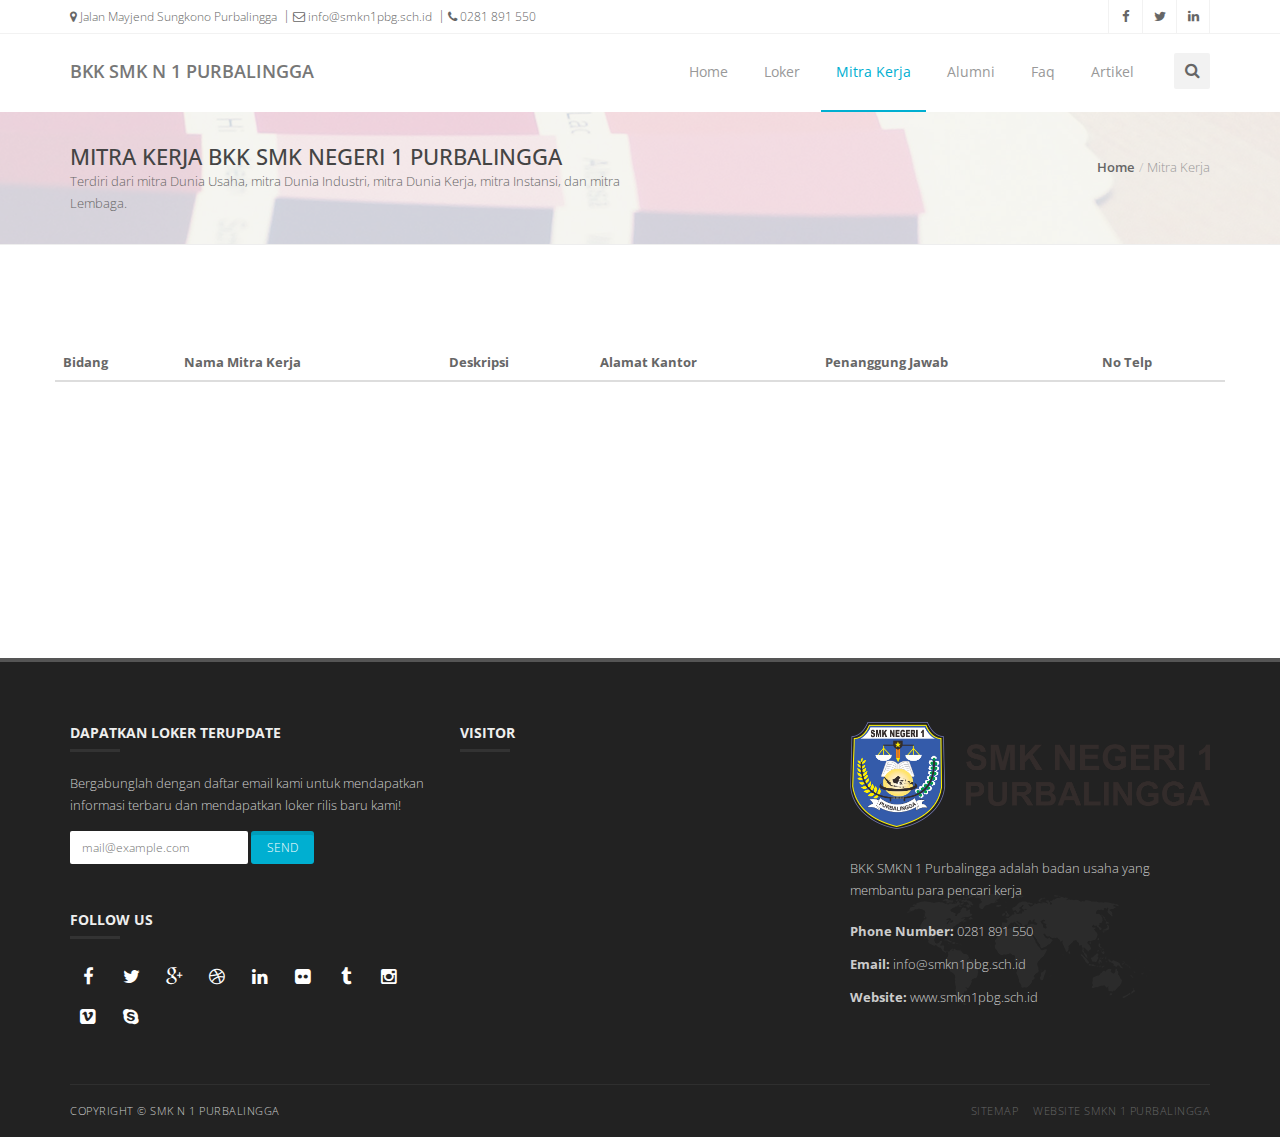
<file: mitra-kerja.html>
<!doctype html>
<!--[if IE 8 ]><html class="ie ie8" lang="en"> <![endif]-->
<!--[if (gte IE 9)|!(IE)]><html lang="en" class="no-js"> <![endif]-->
<html lang="en">

<head>

  <!-- Basic -->
  <title>BKK SMKN 1 Purbalingga  | Mitra Kerja</title>

  <!-- Define Charset -->
  <meta charset="utf-8">

  <!-- Responsive Metatag -->
  <meta name="viewport" content="width=device-width, initial-scale=1, maximum-scale=1">

  <!-- Page Description and Author -->
  <meta name="description" content="Margo - Responsive HTML5 Template">
  <meta name="author" content="GrayGrids">

  <!-- Bootstrap CSS  -->
  <link rel="stylesheet" href="asset/css/bootstrap.min.css" type="text/css" media="screen">

  <!-- Font Awesome CSS -->
  <link rel="stylesheet" href="css/font-awesome.min.css" type="text/css" media="screen">

  <!-- Slicknav -->
  <link rel="stylesheet" type="text/css" href="css/slicknav.css" media="screen">

  <!-- Margo CSS Styles  -->
  <link rel="stylesheet" type="text/css" href="css/style.css" media="screen">

  <!-- Responsive CSS Styles  -->
  <link rel="stylesheet" type="text/css" href="css/responsive.css" media="screen">

  <!-- Css3 Transitions Styles  -->
  <link rel="stylesheet" type="text/css" href="css/animate.css" media="screen">

  <!-- Color Defult -->
  <link rel="stylesheet" type="text/css" href="css/colors/blue.css" media="screen" />

  <link rel="stylesheet" href="https://cdn.datatables.net/1.10.19/css/dataTables.bootstrap.min.css">
  <link rel="stylesheet" type="text/css" href="http://bkk.smkn1-cirebon.sch.id/plugins/jquery-datatable/skin/font-awesome/dataTables.fontAwesome.min.css">

  <!-- Margo JS  -->
  <script type="text/javascript" src="js/jquery-2.1.4.min.js"></script>
  <script type="text/javascript" src="js/jquery.migrate.js"></script>
  <script type="text/javascript" src="js/modernizrr.js"></script>
  <script type="text/javascript" src="asset/js/bootstrap.min.js"></script>
  <script type="text/javascript" src="js/jquery.fitvids.js"></script>
  <script type="text/javascript" src="js/owl.carousel.min.js"></script>
  <script type="text/javascript" src="js/nivo-lightbox.min.js"></script>
  <script type="text/javascript" src="js/jquery.isotope.min.js"></script>
  <script type="text/javascript" src="js/jquery.appear.js"></script>
  <script type="text/javascript" src="js/count-to.js"></script>
  <script type="text/javascript" src="js/jquery.textillate.js"></script>
  <script type="text/javascript" src="js/jquery.lettering.js"></script>
  <script type="text/javascript" src="js/jquery.easypiechart.min.js"></script>
  <script type="text/javascript" src="js/smooth-scroll.js"></script>
  <script type="text/javascript" src="js/skrollr.js"></script>
  <script type="text/javascript" src="js/jquery.parallax.js"></script>
  <script type="text/javascript" src="js/mediaelement-and-player.js"></script>
  <script type="text/javascript" src="js/jquery.slicknav.js"></script>

  <!--[if IE 8]><script src="http://html5shiv.googlecode.com/svn/trunk/html5.js"></script><![endif]-->
  <!--[if lt IE 9]><script src="http://html5shiv.googlecode.com/svn/trunk/html5.js"></script><![endif]-->

  <script src="https://cdn.datatables.net/1.10.19/js/jquery.dataTables.min.js"></script>
  <script src="https://cdn.datatables.net/1.10.19/js/dataTables.bootstrap.min.js"></script>

</head>

<body>

  <!-- Container -->
  <div id="container">

    <!-- Start Header -->

    <header class="clearfix">
      <!-- Start Top Bar -->
      <div class="top-bar">
        <div class="container">
          <div class="row">
            <div class="col-md-7">
              <!-- Start Contact Info -->
              <ul class="contact-details">
                <li><a href="#"><i class="fa fa-map-marker"></i> Jalan Mayjend Sungkono Purbalingga</a>
                </li>
                <li><a href="#"><i class="fa fa-envelope-o"></i> info@smkn1pbg.sch.id</a>
                </li>
                <li><a href="#"><i class="fa fa-phone"></i> 0281 891 550</a>
                </li>
              </ul>
              <!-- End Contact Info -->
            </div>
            <!-- .col-md-6 -->
            <div class="col-md-5">
              <!-- Start Social Links -->
              <ul class="social-list">
                <li>
                  <a class="facebook itl-tooltip" data-placement="bottom" title="Facebook" href="#"><i
                      class="fa fa-facebook"></i></a>
                </li>
                <li>
                  <a class="twitter itl-tooltip" data-placement="bottom" title="Twitter" href="#"><i
                      class="fa fa-twitter"></i></a>
                </li>
                <li>
                  <a class="linkdin itl-tooltip" data-placement="bottom" title="Linkedin" href="#"><i
                      class="fa fa-linkedin"></i></a>
                </li>
              </ul>
              <!-- End Social Links -->
            </div>
            <!-- .col-md-6 -->
          </div>
          <!-- .row -->
        </div>
        <!-- .container -->
      </div>
      <!-- .top-bar -->
      <!-- End Top Bar -->


      <!-- Start  Logo & Naviagtion  -->
      <div class="navbar navbar-default navbar-top" role="navigation" data-spy="affix" data-offset-top="50">
        <div class="container">
          <div class="navbar-header">
            <!-- Stat Toggle Nav Link For Mobiles -->
            <button type="button" class="navbar-toggle" data-toggle="collapse" data-target=".navbar-collapse">
              <i class="fa fa-bars"></i>
            </button>
            <!-- End Toggle Nav Link For Mobiles -->
            <a class="navbar-brand" href="index.html">
              <b>
                BKK SMK N 1 PURBALINGGA
              </b>
            </a>
          </div>
          <div class="navbar-collapse collapse">
            <!-- Stat Search -->
            <div class="search-side">
              <a class="show-search"><i class="fa fa-search"></i></a>
              <div class="search-form">
                <form autocomplete="off" role="search" method="get" class="searchform" action="#">
                  <input type="text" value="" name="s" id="s" placeholder="Search the site...">
                </form>
              </div>
            </div>
            <!-- End Search -->
            <!-- Start Navigation List -->
            <ul class="nav navbar-nav navbar-right">
              <li>
                <a href="index.html">Home</a>
              </li>
              <li>
                <a href="loker.html">Loker</a>
              </li>
              <li>
                <a class="active" href="mitra-kerja.html">Mitra Kerja</a>
              </li>
              <li>
                <a href="alumni-data.html">Alumni</a>
                <ul class="dropdown">
                  <li><a href="alumni-data.html">Data</a>
                  </li>
                  <li><a href="portfolio-3.html">Grafik</a>
                  </li>
                  <li><a href="portfolio-4.html">Pendataan</a>
                </ul>
              </li>
              <li>
                <a href="faq.html">Faq</a>
              </li>
              <li>
                <a href="berita.html">Artikel</a>
                <ul class="dropdown">
                  <li><a href="berita.html">Berita</a>
                  </li>
                    <li><a href="kegiatan.html">Kegiatan</a>
                  </li>
                </ul>
              </li>
            </ul>
            <!-- End Navigation List -->
          </div>
        </div>

        <!-- Mobile Menu Start -->
        <ul class="wpb-mobile-menu">
          <li>
            <a class="active" href="index.html">Home</a>
          </li>
          <li>
            <a href="about.html">Loker</a>
          </li>
          <li>
            <a href="#">Mitra Kerja</a>
          </li>
          <li>
            <a href="portfolio-3.html">Alumni</a>
            <ul class="dropdown">
              <li><a href="portfolio-2.html">Data</a>
              </li>
              <li><a href="portfolio-3.html">Grafik</a>
              </li>
              <li><a href="portfolio-4.html">Pendataan</a>
            </ul>
          </li>
          <li>
            <a href="blog.html">Faq</a>
          </li>
          <li>
            <a href="contact.html">Artikel</a>
            <ul class="dropdown">
              <li><a href="portfolio-2.html">Berita</a>
              </li>
              <li><a href="portfolio-3.html">Keuangan</a>
              </li>
            </ul>
          </li>
        </ul>
        <!-- Mobile Menu End -->

      </div>
      <!-- End Header Logo & Naviagtion -->

    </header>
    <!-- End Header -->


    <!-- Start Page Banner -->
    <div class="page-banner">
      <div class="container">
        <div class="row">
            <div class="col-md-6">
              <h2>MITRA KERJA BKK SMK NEGERI 1 PURBALINGGA</h2>
              <p>Terdiri dari mitra Dunia Usaha, mitra Dunia Industri, mitra Dunia Kerja, mitra Instansi, dan mitra Lembaga.</p>
            </div>
            <div class="col-md-6">
              <ul class="breadcrumbs">
                <li><a href="#">Home</a></li>
                <li>Mitra Kerja</li>
              </ul>
            </div>
        </div>
      </div>
    </div>
    <!-- End Page Banner -->

    <div class="content" style="margin-top:100px;">
      <div class="container">
        <div class="row">
          
          <table id="mitra-kerja" class="table">
            <thead>
              <th>Bidang</th>
              <th>Nama Mitra Kerja</th>
              <th>Deskripsi</th>
              <th>Alamat Kantor</th>
              <th>Penanggung Jawab</th>
              <th>No Telp</th>
            </thead>
            <tbody>
              <td></td>
              <td></td>
              <td></td>
              <td></td>
              <td></td>
              <td></td>
            </tbody>
          </table>

        </div>
      </div>
    </div>

    <div>
      <div class="parallax-text-container-1">
        <div class="parallax-text-item">
          <div class="container">

          </div>
        </div>
      </div>
    </div>


    <!-- Start Footer Section -->
    <footer>
      <div class="container">
        <div class="row footer-widgets">


          <!-- Start Subscribe & Social Links Widget -->
          <div class="col-md-4 col-xs-12">
            <div class="footer-widget mail-subscribe-widget">
              <h4>Dapatkan loker terupdate<span class="head-line"></span></h4>
              <p>Bergabunglah dengan daftar email kami untuk mendapatkan informasi terbaru dan mendapatkan loker rilis
                baru kami!</p>
              <form class="subscribe">
                <input type="text" placeholder="mail@example.com">
                <input type="submit" class="btn-system" value="Send">
              </form>
            </div>
            <div class="footer-widget social-widget">
              <h4>Follow Us<span class="head-line"></span></h4>
              <ul class="social-icons">
                <li>
                  <a class="facebook" href="#"><i class="fa fa-facebook"></i></a>
                </li>
                <li>
                  <a class="twitter" href="#"><i class="fa fa-twitter"></i></a>
                </li>
                <li>
                  <a class="google" href="#"><i class="fa fa-google-plus"></i></a>
                </li>
                <li>
                  <a class="dribbble" href="#"><i class="fa fa-dribbble"></i></a>
                </li>
                <li>
                  <a class="linkdin" href="#"><i class="fa fa-linkedin"></i></a>
                </li>
                <li>
                  <a class="flickr" href="#"><i class="fa fa-flickr"></i></a>
                </li>
                <li>
                  <a class="tumblr" href="#"><i class="fa fa-tumblr"></i></a>
                </li>
                <li>
                  <a class="instgram" href="#"><i class="fa fa-instagram"></i></a>
                </li>
                <li>
                  <a class="vimeo" href="#"><i class="fa fa-vimeo-square"></i></a>
                </li>
                <li>
                  <a class="skype" href="#"><i class="fa fa-skype"></i></a>
                </li>
              </ul>
            </div>
          </div>
          <!-- .col-md-3 -->
          <!-- End Subscribe & Social Links Widget -->


          <!-- Start Twitter Widget -->
          <!-- .col-md-3 -->
          <!-- End Twitter Widget -->


          <!-- Start Flickr Widget -->
          <div class="col-md-4 col-xs-12">
            <div class="footer-widget">
              <h4>Visitor<span class="head-line"></span></h4>
            </div>
          </div>
          <!-- .col-md-3 -->
          <!-- End Flickr Widget -->


          <!-- Start Contact Widget -->
          <div class="col-md-4 col-xs-12">
            <div class="footer-widget contact-widget">
              <h4><img src="images/logo-dark.png" class="img-responsive" alt="Footer Logo" /></h4>
              <p>
                BKK SMKN 1 Purbalingga adalah badan usaha yang membantu para pencari kerja
              </p>
              <ul>
                <li><span>Phone Number:</span> 0281 891 550</li>
                <li><span>Email:</span> info@smkn1pbg.sch.id</li>
                <li><span>Website:</span> www.smkn1pbg.sch.id</li>
              </ul>
            </div>
          </div>
          <!-- .col-md-3 -->
          <!-- End Contact Widget -->


        </div>
        <!-- .row -->

        <!-- Start Copyright -->
        <div class="copyright-section">
          <div class="row">
            <div class="col-md-6">
              <p>Copyright © SMK N 1 Purbalingga
            </div>
            <!-- .col-md-6 -->
            <div class="col-md-6">
              <ul class="footer-nav">
                <li><a href="#">Sitemap</a>
                </li>
                <li><a href="www.smkn1pbg.sch.id">Website SMKN 1 Purbalingga</a>
                </li>
              </ul>
            </div>
            <!-- .col-md-6 -->
          </div>
          <!-- .row -->
        </div>
        <!-- End Copyright -->

      </div>
    </footer>
    <!-- End Footer Section -->

  </div>
  <!-- End Container -->

  <!-- Go To Top Link -->
  <a href="#" class="back-to-top"><i class="fa fa-angle-up"></i></a>

  <script type="text/javascript" src="js/script.js"></script>
  <script>
    $(document).ready(function() {
      $('#mitra-kerja').DataTable({
        "language": {
          "emptyTable": "Belum ada mitra kerja",
          "search": "Pencarian :",
        }
      });
      
    });
  </script>
</body>

</html>
</file>
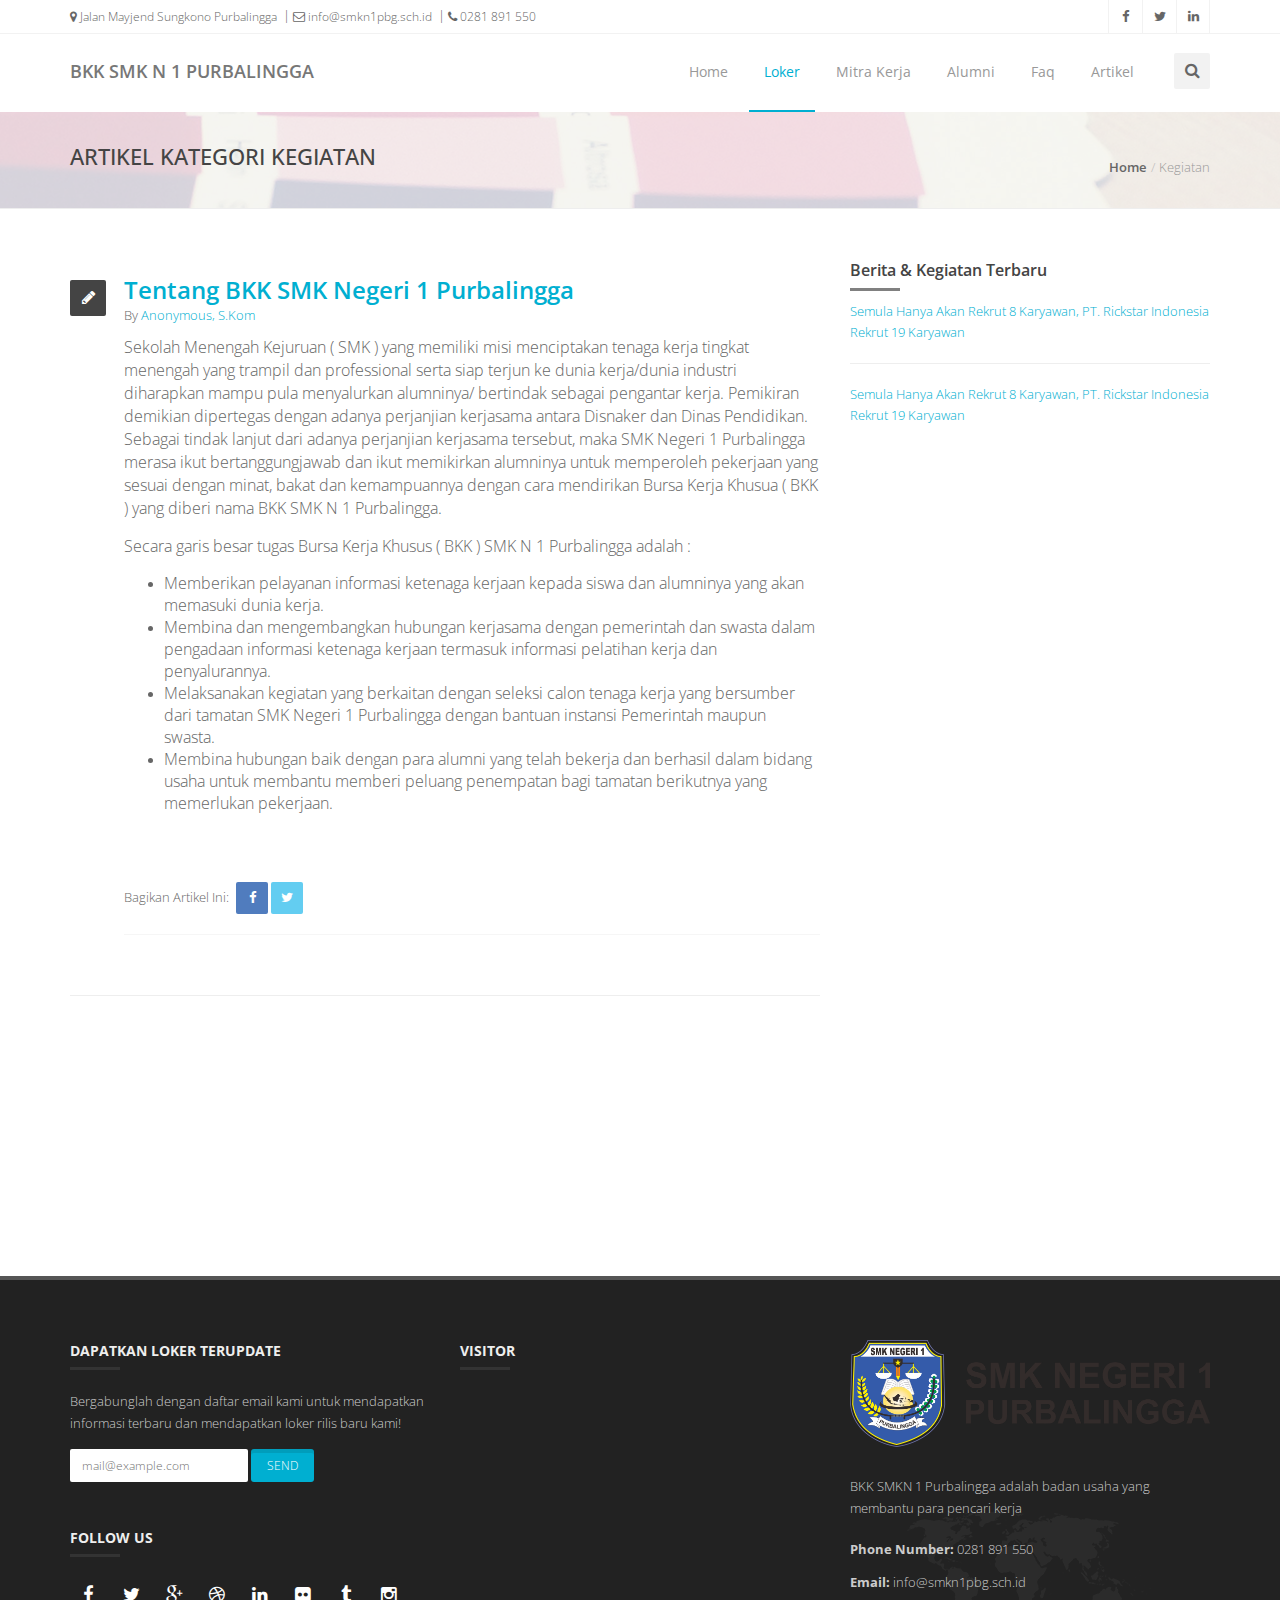
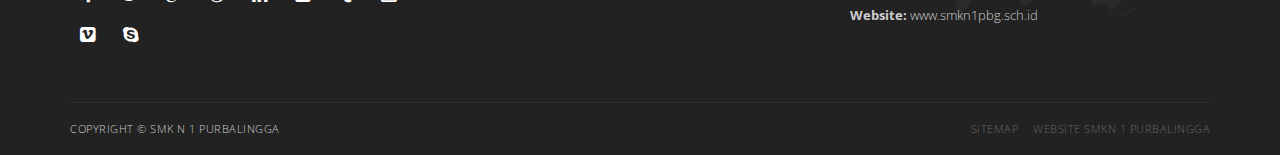
<file: single-blog.html>
<!doctype html>
  <!--[if IE 8 ]><html class="ie ie8" lang="en"> <![endif]-->
  <!--[if (gte IE 9)|!(IE)]><html lang="en" class="no-js"> <![endif]-->
  <html lang="en">

  <head>

    <!-- Basic -->
    <title>BKK SMKN 1 Purbalingga | Lowongan Pekerjaan</title>

    <!-- Define Charset -->
    <meta charset="utf-8">

    <!-- Responsive Metatag -->
    <meta name="viewport" content="width=device-width, initial-scale=1, maximum-scale=1">

    <!-- Page Description and Author -->
    <meta name="description" content="Margo - Responsive HTML5 Template">
    <meta name="author" content="GrayGrids">

    <!-- Bootstrap CSS  -->
    <link rel="stylesheet" href="asset/css/bootstrap.min.css" type="text/css" media="screen">

    <!-- Font Awesome CSS -->
    <link rel="stylesheet" href="css/font-awesome.min.css" type="text/css" media="screen">

    <!-- Slicknav -->
    <link rel="stylesheet" type="text/css" href="css/slicknav.css" media="screen">

    <!-- Margo CSS Styles  -->
    <link rel="stylesheet" type="text/css" href="css/style.css" media="screen">

    <!-- Responsive CSS Styles  -->
    <link rel="stylesheet" type="text/css" href="css/responsive.css" media="screen">

    <!-- Css3 Transitions Styles  -->
    <link rel="stylesheet" type="text/css" href="css/animate.css" media="screen">

    <!-- Color Defult -->
    <link rel="stylesheet" type="text/css" href="css/colors/blue.css" media="screen" />



    <!-- Margo JS  -->
    <script type="text/javascript" src="js/jquery-2.1.4.min.js"></script>
    <script type="text/javascript" src="js/jquery.migrate.js"></script>
    <script type="text/javascript" src="js/modernizrr.js"></script>
    <script type="text/javascript" src="asset/js/bootstrap.min.js"></script>
    <script type="text/javascript" src="js/jquery.fitvids.js"></script>
    <script type="text/javascript" src="js/owl.carousel.min.js"></script>
    <script type="text/javascript" src="js/nivo-lightbox.min.js"></script>
    <script type="text/javascript" src="js/jquery.isotope.min.js"></script>
    <script type="text/javascript" src="js/jquery.appear.js"></script>
    <script type="text/javascript" src="js/count-to.js"></script>
    <script type="text/javascript" src="js/jquery.textillate.js"></script>
    <script type="text/javascript" src="js/jquery.lettering.js"></script>
    <script type="text/javascript" src="js/jquery.easypiechart.min.js"></script>
    <script type="text/javascript" src="js/smooth-scroll.js"></script>
    <script type="text/javascript" src="js/skrollr.js"></script>
    <script type="text/javascript" src="js/jquery.parallax.js"></script>
    <script type="text/javascript" src="js/mediaelement-and-player.js"></script>
    <script type="text/javascript" src="js/jquery.slicknav.js"></script>

    <!--[if IE 8]><script src="http://html5shiv.googlecode.com/svn/trunk/html5.js"></script><![endif]-->
    <!--[if lt IE 9]><script src="http://html5shiv.googlecode.com/svn/trunk/html5.js"></script><![endif]-->

  </head>

  <body>

    <!-- Container -->
    <div id="container">

      <!-- Start Header -->

      <header class="clearfix">
        <!-- Start Top Bar -->
        <div class="top-bar">
          <div class="container">
            <div class="row">
              <div class="col-md-7">
                <!-- Start Contact Info -->
                <ul class="contact-details">
                  <li><a href="#"><i class="fa fa-map-marker"></i> Jalan Mayjend Sungkono Purbalingga</a>
                  </li>
                  <li><a href="#"><i class="fa fa-envelope-o"></i> info@smkn1pbg.sch.id</a>
                  </li>
                  <li><a href="#"><i class="fa fa-phone"></i> 0281 891 550</a>
                  </li>
                </ul>
                <!-- End Contact Info -->
              </div>
              <!-- .col-md-6 -->
              <div class="col-md-5">
                <!-- Start Social Links -->
                <ul class="social-list">
                  <li>
                    <a class="facebook itl-tooltip" data-placement="bottom" title="Facebook" href="#"><i
                        class="fa fa-facebook"></i></a>
                  </li>
                  <li>
                    <a class="twitter itl-tooltip" data-placement="bottom" title="Twitter" href="#"><i
                        class="fa fa-twitter"></i></a>
                  </li>
                  <li>
                    <a class="linkdin itl-tooltip" data-placement="bottom" title="Linkedin" href="#"><i
                        class="fa fa-linkedin"></i></a>
                  </li>
                </ul>
                <!-- End Social Links -->
              </div>
              <!-- .col-md-6 -->
            </div>
            <!-- .row -->
          </div>
          <!-- .container -->
        </div>
        <!-- .top-bar -->
        <!-- End Top Bar -->


        <!-- Start  Logo & Naviagtion  -->
        <div class="navbar navbar-default navbar-top" role="navigation" data-spy="affix" data-offset-top="50">
          <div class="container">
            <div class="navbar-header">
              <!-- Stat Toggle Nav Link For Mobiles -->
              <button type="button" class="navbar-toggle" data-toggle="collapse" data-target=".navbar-collapse">
                <i class="fa fa-bars"></i>
              </button>
              <!-- End Toggle Nav Link For Mobiles -->
              <a class="navbar-brand" href="index.html">
                <b>
                  BKK SMK N 1 PURBALINGGA
                </b>
              </a>
            </div>
            <div class="navbar-collapse collapse">
              <!-- Stat Search -->
              <div class="search-side">
                <a class="show-search"><i class="fa fa-search"></i></a>
                <div class="search-form">
                  <form autocomplete="off" role="search" method="get" class="searchform" action="#">
                    <input type="text" value="" name="s" id="s" placeholder="Search the site...">
                  </form>
                </div>
              </div>
              <!-- End Search -->
              <!-- Start Navigation List -->
              <ul class="nav navbar-nav navbar-right">
                <li>
                  <a href="index.html">Home</a>
                </li>
                <li>
                  <a class="active" href="loker.html">Loker</a>
                </li>
                <li>
                  <a href="mitra-kerja.html">Mitra Kerja</a>
                </li>
                <li>
                  <a href="alumni-data.html">Alumni</a>
                  <ul class="dropdown">
                    <li><a href="alumni-data.html">Data</a>
                    </li>
                    <li><a href="portfolio-3.html">Grafik</a>
                    </li>
                    <li><a href="portfolio-4.html">Pendataan</a>
                  </ul>
                </li>
                <li>
                  <a href="faq.html">Faq</a>
                </li>
                <li>
                  <a href="berita.html">Artikel</a>
                  <ul class="dropdown">
                    <li><a href="berita.html">Berita</a>
                    </li>
                    <li><a href="kegiatan.html">Kegiatan</a>
                    </li>
                  </ul>
                </li>
              </ul>
              <!-- End Navigation List -->
            </div>
          </div>

          <!-- Mobile Menu Start -->
          <ul class="wpb-mobile-menu">
            <li>
              <a href="index.html">Home</a>
            </li>
            <li>
              <a href="loker.html">Loker</a>
            </li>
            <li>
              <a href="#">Mitra Kerja</a>
            </li>
            <li>
              <a href="portfolio-3.html">Alumni</a>
              <ul class="dropdown">
                <li><a href="portfolio-2.html">Data</a>
                </li>
                <li><a href="portfolio-3.html">Grafik</a>
                </li>
                <li><a href="portfolio-4.html">Pendataan</a>
              </ul>
            </li>
            <li>
              <a href="blog.html">Faq</a>
            </li>
            <li>
              <a class="active" href="berita.html">Artikel</a>
              <ul class="dropdown">
                <li><a href="berita.html">Berita</a>
                </li>
                <li><a href="keuangan.html">Keuangan</a>
                </li>
              </ul>
            </li>
          </ul>
          <!-- Mobile Menu End -->

        </div>
        <!-- End Header Logo & Naviagtion -->

      </header>
      <!-- End Header -->


      <!-- Start Page Banner -->
      <div class="page-banner">
        <div class="container">
          <div class="row">
            <div class="col-md-6">
              <h2>ARTIKEL KATEGORI Kegiatan</h2>
              <!-- <p>Blog Page With Right Sidebar</p> -->
            </div>
            <div class="col-md-6">
              <ul class="breadcrumbs">
                <li><a href="#">Home</a></li>
                <li>Kegiatan</li>
              </ul>
            </div>
          </div>
        </div>
      </div>
      <!-- End Page Banner -->

      <div class="content" style="margin-top:50px;">
        <div class="container">
          <div class="row">
            <div class="col-lg-8">

              <div class="blog-post standar-post">
                <div class="post-head">
                </div>
                <div class="post-content">
                  <div class="post-type"><i class="fa fa-pencil"></i></div>
                  <h1><a href="">Tentang BKK SMK Negeri 1 Purbalingga</a></h1>
                  <ul class="post-meta">
                    <li> By <span class="accent-color">Anonymous, S.Kom</span></li>
                  </ul>
                  <p><span style="font-size:12.0pt">Sekolah Menengah Kejuruan ( SMK ) yang memiliki misi menciptakan
                      tenaga kerja tingkat menengah yang trampil dan professional serta siap terjun ke dunia kerja/dunia
                      industri diharapkan mampu pula menyalurkan alumninya/ bertindak sebagai pengantar kerja. Pemikiran
                      demikian dipertegas dengan adanya perjanjian kerjasama antara Disnaker dan Dinas Pendidikan.<br>
                      Sebagai tindak lanjut dari adanya perjanjian kerjasama tersebut, maka SMK Negeri 1 Purbalingga merasa
                      ikut bertanggungjawab dan ikut memikirkan alumninya untuk memperoleh pekerjaan yang sesuai dengan
                      minat, bakat dan kemampuannya dengan cara mendirikan Bursa Kerja Khusua ( BKK ) yang diberi nama
                      BKK SMK N 1 Purbalingga.</span></p>

                  <p><span style="font-size:12.0pt">Secara garis besar tugas Bursa Kerja Khusus ( BKK ) SMK N 1 Purbalingga
                      adalah :</span></p>

                  <ol style="list-style-type:disc">
                    <li><span style="font-size:12.0pt">Memberikan pelayanan informasi ketenaga kerjaan kepada siswa dan
                        alumninya yang akan memasuki dunia kerja.</span></li>
                    <li><span style="font-size:12.0pt">Membina dan mengembangkan hubungan kerjasama dengan pemerintah
                        dan swasta dalam pengadaan informasi ketenaga kerjaan termasuk informasi pelatihan kerja dan
                        penyalurannya.</span></li>
                    <li><span style="font-size:12.0pt">Melaksanakan kegiatan yang berkaitan dengan seleksi calon tenaga
                        kerja yang bersumber dari tamatan SMK Negeri 1 Purbalingga dengan bantuan instansi Pemerintah maupun
                        swasta.</span></li>
                    <li><span style="font-size:12.0pt">Membina hubungan baik dengan para alumni yang telah bekerja dan
                        berhasil dalam bidang usaha untuk membantu memberi peluang penempatan bagi tamatan berikutnya
                        yang memerlukan pekerjaan.</span></li>
                  </ol>

                  <p>&nbsp;</p>
                  <div class="post-bottom clearfix">
                    <div class="post-share">
                      <span>Bagikan Artikel Ini:</span>
                      <a class="facebook"
                        href="https://www.facebook.com/sharer/sharer.php?u=http%3A%2F%2Fbkk.smkn1-cirebon.sch.id%2Ftentang-kami%2Fdeskripsi"
                        target="_blank"><i class="fa fa-facebook"></i></a>
                      <a class="twitter"
                        href="http://twitter.com/share?text=text%20goes%20ere&amp;url=http%3A%2F%2Fbkk.smkn1-cirebon.sch.id%2Ftentang-kami%2Fdeskripsi"><i
                          class="fa fa-twitter"></i></a>
                    </div>
                  </div>
                </div>
              </div>
              
            </div>


            <div class="col-lg-4">
              <div class="widget widget-populer">
                <h4>Berita &amp; Kegiatan Terbaru <span class="head-line"></span></h4>
              </div>
              <div class="widget-popular">
                <a
                  href="http://bkk.smkn1-cirebon.sch.id/artikel/semula-hanya-akan-rekrut-8-karyawan-pt-rickstar-indonesia-rekrut-19-karyawan">Semula
                  Hanya Akan Rekrut 8 Karyawan, PT. Rickstar Indonesia Rekrut 19 Karyawan</a>
                <hr>
                <a
                  href="http://bkk.smkn1-cirebon.sch.id/artikel/semula-hanya-akan-rekrut-8-karyawan-pt-rickstar-indonesia-rekrut-19-karyawan">Semula
                  Hanya Akan Rekrut 8 Karyawan, PT. Rickstar Indonesia Rekrut 19 Karyawan</a>
              </div>
            </div>
          </div>
        </div>
      </div>

      <div>
        <div class="parallax-text-container-1">
          <div class="parallax-text-item">
            <div class="container">

            </div>
          </div>
        </div>
      </div>


      <!-- Start Footer Section -->
      <footer>
        <div class="container">
          <div class="row footer-widgets">


            <!-- Start Subscribe & Social Links Widget -->
            <div class="col-md-4 col-xs-12">
              <div class="footer-widget mail-subscribe-widget">
                <h4>Dapatkan loker terupdate<span class="head-line"></span></h4>
                <p>Bergabunglah dengan daftar email kami untuk mendapatkan informasi terbaru dan mendapatkan loker rilis
                  baru kami!</p>
                <form class="subscribe">
                  <input type="text" placeholder="mail@example.com">
                  <input type="submit" class="btn-system" value="Send">
                </form>
              </div>
              <div class="footer-widget social-widget">
                <h4>Follow Us<span class="head-line"></span></h4>
                <ul class="social-icons">
                  <li>
                    <a class="facebook" href="#"><i class="fa fa-facebook"></i></a>
                  </li>
                  <li>
                    <a class="twitter" href="#"><i class="fa fa-twitter"></i></a>
                  </li>
                  <li>
                    <a class="google" href="#"><i class="fa fa-google-plus"></i></a>
                  </li>
                  <li>
                    <a class="dribbble" href="#"><i class="fa fa-dribbble"></i></a>
                  </li>
                  <li>
                    <a class="linkdin" href="#"><i class="fa fa-linkedin"></i></a>
                  </li>
                  <li>
                    <a class="flickr" href="#"><i class="fa fa-flickr"></i></a>
                  </li>
                  <li>
                    <a class="tumblr" href="#"><i class="fa fa-tumblr"></i></a>
                  </li>
                  <li>
                    <a class="instgram" href="#"><i class="fa fa-instagram"></i></a>
                  </li>
                  <li>
                    <a class="vimeo" href="#"><i class="fa fa-vimeo-square"></i></a>
                  </li>
                  <li>
                    <a class="skype" href="#"><i class="fa fa-skype"></i></a>
                  </li>
                </ul>
              </div>
            </div>
            <!-- .col-md-3 -->
            <!-- End Subscribe & Social Links Widget -->


            <!-- Start Twitter Widget -->
            <!-- .col-md-3 -->
            <!-- End Twitter Widget -->


            <!-- Start Flickr Widget -->
            <div class="col-md-4 col-xs-12">
              <div class="footer-widget">
                <h4>Visitor<span class="head-line"></span></h4>
              </div>
            </div>
            <!-- .col-md-3 -->
            <!-- End Flickr Widget -->


            <!-- Start Contact Widget -->
            <div class="col-md-4 col-xs-12">
              <div class="footer-widget contact-widget">
                <h4><img src="images/logo-dark.png" class="img-responsive" alt="Footer Logo" /></h4>
                <p>
                  BKK SMKN 1 Purbalingga adalah badan usaha yang membantu para pencari kerja
                </p>
                <ul>
                  <li><span>Phone Number:</span> 0281 891 550</li>
                  <li><span>Email:</span> info@smkn1pbg.sch.id</li>
                  <li><span>Website:</span> www.smkn1pbg.sch.id</li>
                </ul>
              </div>
            </div>
            <!-- .col-md-3 -->
            <!-- End Contact Widget -->


          </div>
          <!-- .row -->

          <!-- Start Copyright -->
          <div class="copyright-section">
            <div class="row">
              <div class="col-md-6">
                <p>Copyright © SMK N 1 Purbalingga
              </div>
              <!-- .col-md-6 -->
              <div class="col-md-6">
                <ul class="footer-nav">
                  <li><a href="#">Sitemap</a>
                  </li>
                  <li><a href="www.smkn1pbg.sch.id">Website SMKN 1 Purbalingga</a>
                  </li>
                </ul>
              </div>
              <!-- .col-md-6 -->
            </div>
            <!-- .row -->
          </div>
          <!-- End Copyright -->

        </div>
      </footer>
      <!-- End Footer Section -->

    </div>
    <!-- End Container -->

    <!-- Go To Top Link -->
    <a href="#" class="back-to-top"><i class="fa fa-angle-up"></i></a>

    <script type="text/javascript" src="js/script.js"></script>

  </body>

  </html>
</file>
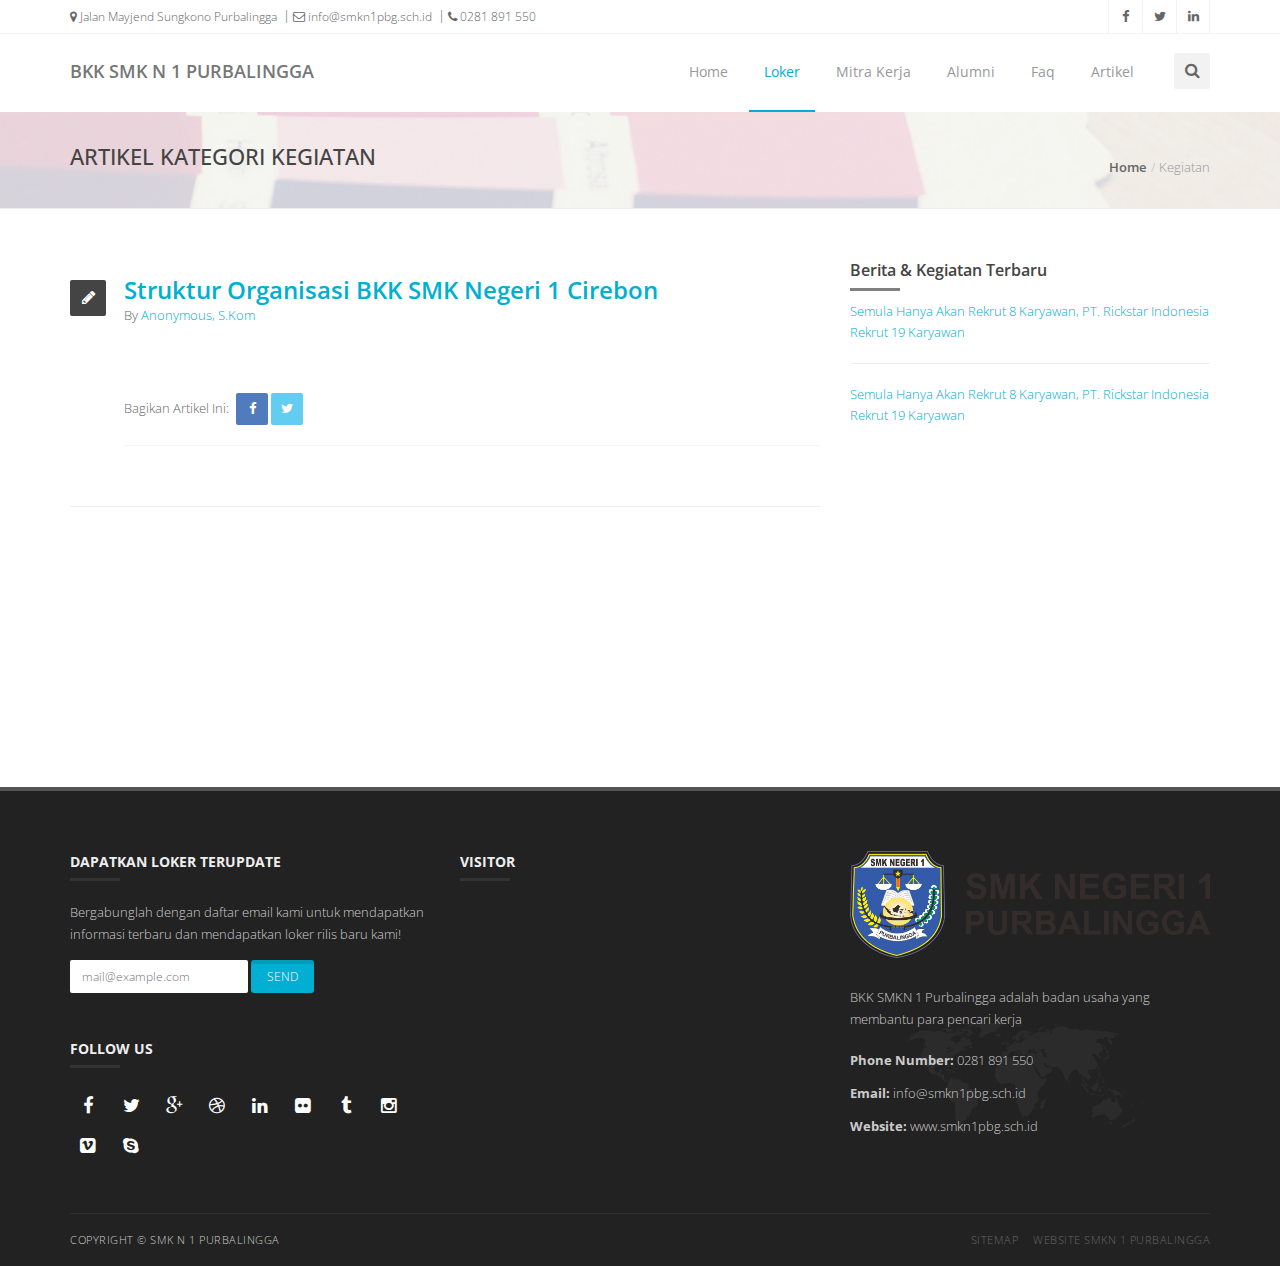
<file: struktur-organisasi.html>
<!doctype html>
  <!--[if IE 8 ]><html class="ie ie8" lang="en"> <![endif]-->
  <!--[if (gte IE 9)|!(IE)]><html lang="en" class="no-js"> <![endif]-->
  <html lang="en">

  <head>

    <!-- Basic -->
    <title>BKK SMKN 1 Purbalingga | Lowongan Pekerjaan</title>

    <!-- Define Charset -->
    <meta charset="utf-8">

    <!-- Responsive Metatag -->
    <meta name="viewport" content="width=device-width, initial-scale=1, maximum-scale=1">

    <!-- Page Description and Author -->
    <meta name="description" content="Margo - Responsive HTML5 Template">
    <meta name="author" content="GrayGrids">

    <!-- Bootstrap CSS  -->
    <link rel="stylesheet" href="asset/css/bootstrap.min.css" type="text/css" media="screen">

    <!-- Font Awesome CSS -->
    <link rel="stylesheet" href="css/font-awesome.min.css" type="text/css" media="screen">

    <!-- Slicknav -->
    <link rel="stylesheet" type="text/css" href="css/slicknav.css" media="screen">

    <!-- Margo CSS Styles  -->
    <link rel="stylesheet" type="text/css" href="css/style.css" media="screen">

    <!-- Responsive CSS Styles  -->
    <link rel="stylesheet" type="text/css" href="css/responsive.css" media="screen">

    <!-- Css3 Transitions Styles  -->
    <link rel="stylesheet" type="text/css" href="css/animate.css" media="screen">

    <!-- Color Defult -->
    <link rel="stylesheet" type="text/css" href="css/colors/blue.css" media="screen" />



    <!-- Margo JS  -->
    <script type="text/javascript" src="js/jquery-2.1.4.min.js"></script>
    <script type="text/javascript" src="js/jquery.migrate.js"></script>
    <script type="text/javascript" src="js/modernizrr.js"></script>
    <script type="text/javascript" src="asset/js/bootstrap.min.js"></script>
    <script type="text/javascript" src="js/jquery.fitvids.js"></script>
    <script type="text/javascript" src="js/owl.carousel.min.js"></script>
    <script type="text/javascript" src="js/nivo-lightbox.min.js"></script>
    <script type="text/javascript" src="js/jquery.isotope.min.js"></script>
    <script type="text/javascript" src="js/jquery.appear.js"></script>
    <script type="text/javascript" src="js/count-to.js"></script>
    <script type="text/javascript" src="js/jquery.textillate.js"></script>
    <script type="text/javascript" src="js/jquery.lettering.js"></script>
    <script type="text/javascript" src="js/jquery.easypiechart.min.js"></script>
    <script type="text/javascript" src="js/smooth-scroll.js"></script>
    <script type="text/javascript" src="js/skrollr.js"></script>
    <script type="text/javascript" src="js/jquery.parallax.js"></script>
    <script type="text/javascript" src="js/mediaelement-and-player.js"></script>
    <script type="text/javascript" src="js/jquery.slicknav.js"></script>

    <!--[if IE 8]><script src="http://html5shiv.googlecode.com/svn/trunk/html5.js"></script><![endif]-->
    <!--[if lt IE 9]><script src="http://html5shiv.googlecode.com/svn/trunk/html5.js"></script><![endif]-->

  </head>

  <body>

    <!-- Container -->
    <div id="container">

      <!-- Start Header -->

      <header class="clearfix">
        <!-- Start Top Bar -->
        <div class="top-bar">
          <div class="container">
            <div class="row">
              <div class="col-md-7">
                <!-- Start Contact Info -->
                <ul class="contact-details">
                  <li><a href="#"><i class="fa fa-map-marker"></i> Jalan Mayjend Sungkono Purbalingga</a>
                  </li>
                  <li><a href="#"><i class="fa fa-envelope-o"></i> info@smkn1pbg.sch.id</a>
                  </li>
                  <li><a href="#"><i class="fa fa-phone"></i> 0281 891 550</a>
                  </li>
                </ul>
                <!-- End Contact Info -->
              </div>
              <!-- .col-md-6 -->
              <div class="col-md-5">
                <!-- Start Social Links -->
                <ul class="social-list">
                  <li>
                    <a class="facebook itl-tooltip" data-placement="bottom" title="Facebook" href="#"><i
                        class="fa fa-facebook"></i></a>
                  </li>
                  <li>
                    <a class="twitter itl-tooltip" data-placement="bottom" title="Twitter" href="#"><i
                        class="fa fa-twitter"></i></a>
                  </li>
                  <li>
                    <a class="linkdin itl-tooltip" data-placement="bottom" title="Linkedin" href="#"><i
                        class="fa fa-linkedin"></i></a>
                  </li>
                </ul>
                <!-- End Social Links -->
              </div>
              <!-- .col-md-6 -->
            </div>
            <!-- .row -->
          </div>
          <!-- .container -->
        </div>
        <!-- .top-bar -->
        <!-- End Top Bar -->


        <!-- Start  Logo & Naviagtion  -->
        <div class="navbar navbar-default navbar-top" role="navigation" data-spy="affix" data-offset-top="50">
          <div class="container">
            <div class="navbar-header">
              <!-- Stat Toggle Nav Link For Mobiles -->
              <button type="button" class="navbar-toggle" data-toggle="collapse" data-target=".navbar-collapse">
                <i class="fa fa-bars"></i>
              </button>
              <!-- End Toggle Nav Link For Mobiles -->
              <a class="navbar-brand" href="index.html">
                <b>
                  BKK SMK N 1 PURBALINGGA
                </b>
              </a>
            </div>
            <div class="navbar-collapse collapse">
              <!-- Stat Search -->
              <div class="search-side">
                <a class="show-search"><i class="fa fa-search"></i></a>
                <div class="search-form">
                  <form autocomplete="off" role="search" method="get" class="searchform" action="#">
                    <input type="text" value="" name="s" id="s" placeholder="Search the site...">
                  </form>
                </div>
              </div>
              <!-- End Search -->
              <!-- Start Navigation List -->
              <ul class="nav navbar-nav navbar-right">
                <li>
                  <a href="index.html">Home</a>
                </li>
                <li>
                  <a class="active" href="loker.html">Loker</a>
                </li>
                <li>
                  <a href="mitra-kerja.html">Mitra Kerja</a>
                </li>
                <li>
                  <a href="alumni-data.html">Alumni</a>
                  <ul class="dropdown">
                    <li><a href="alumni-data.html">Data</a>
                    </li>
                    <li><a href="portfolio-3.html">Grafik</a>
                    </li>
                    <li><a href="portfolio-4.html">Pendataan</a>
                  </ul>
                </li>
                <li>
                  <a href="faq.html">Faq</a>
                </li>
                <li>
                  <a href="berita.html">Artikel</a>
                  <ul class="dropdown">
                    <li><a href="berita.html">Berita</a>
                    </li>
                    <li><a href="kegiatan.html">Kegiatan</a>
                    </li>
                  </ul>
                </li>
              </ul>
              <!-- End Navigation List -->
            </div>
          </div>

          <!-- Mobile Menu Start -->
          <ul class="wpb-mobile-menu">
            <li>
              <a href="index.html">Home</a>
            </li>
            <li>
              <a href="loker.html">Loker</a>
            </li>
            <li>
              <a href="#">Mitra Kerja</a>
            </li>
            <li>
              <a href="portfolio-3.html">Alumni</a>
              <ul class="dropdown">
                <li><a href="portfolio-2.html">Data</a>
                </li>
                <li><a href="portfolio-3.html">Grafik</a>
                </li>
                <li><a href="portfolio-4.html">Pendataan</a>
              </ul>
            </li>
            <li>
              <a href="blog.html">Faq</a>
            </li>
            <li>
              <a class="active" href="berita.html">Artikel</a>
              <ul class="dropdown">
                <li><a href="berita.html">Berita</a>
                </li>
                <li><a href="keuangan.html">Keuangan</a>
                </li>
              </ul>
            </li>
          </ul>
          <!-- Mobile Menu End -->

        </div>
        <!-- End Header Logo & Naviagtion -->

      </header>
      <!-- End Header -->


      <!-- Start Page Banner -->
      <div class="page-banner">
        <div class="container">
          <div class="row">
            <div class="col-md-6">
              <h2>ARTIKEL KATEGORI Kegiatan</h2>
              <!-- <p>Blog Page With Right Sidebar</p> -->
            </div>
            <div class="col-md-6">
              <ul class="breadcrumbs">
                <li><a href="#">Home</a></li>
                <li>Kegiatan</li>
              </ul>
            </div>
          </div>
        </div>
      </div>
      <!-- End Page Banner -->

      <div class="content" style="margin-top:50px;">
        <div class="container">
          <div class="row">
            <div class="col-lg-8">

              <div class="blog-post standar-post">
                <div class="post-head">
                </div>
                <div class="post-content">
                  <div class="post-type"><i class="fa fa-pencil"></i></div>
                  <h1><a href="">Struktur Organisasi BKK SMK Negeri 1 Cirebon</a></h1>
                  <ul class="post-meta">
                    <li> By <span class="accent-color">Anonymous, S.Kom</span></li>
                  </ul>
                  

                  <p>&nbsp;</p>
                  <div class="post-bottom clearfix">
                    <div class="post-share">
                      <span>Bagikan Artikel Ini:</span>
                      <a class="facebook"
                        href="https://www.facebook.com/sharer/sharer.php?u=http%3A%2F%2Fbkk.smkn1-cirebon.sch.id%2Ftentang-kami%2Fdeskripsi"
                        target="_blank"><i class="fa fa-facebook"></i></a>
                      <a class="twitter"
                        href="http://twitter.com/share?text=text%20goes%20ere&amp;url=http%3A%2F%2Fbkk.smkn1-cirebon.sch.id%2Ftentang-kami%2Fdeskripsi"><i
                          class="fa fa-twitter"></i></a>
                    </div>
                  </div>
                </div>
              </div>
              
            </div>


            <div class="col-lg-4">
              <div class="widget widget-populer">
                <h4>Berita &amp; Kegiatan Terbaru <span class="head-line"></span></h4>
              </div>
              <div class="widget-popular">
                <a
                  href="http://bkk.smkn1-cirebon.sch.id/artikel/semula-hanya-akan-rekrut-8-karyawan-pt-rickstar-indonesia-rekrut-19-karyawan">Semula
                  Hanya Akan Rekrut 8 Karyawan, PT. Rickstar Indonesia Rekrut 19 Karyawan</a>
                <hr>
                <a
                  href="http://bkk.smkn1-cirebon.sch.id/artikel/semula-hanya-akan-rekrut-8-karyawan-pt-rickstar-indonesia-rekrut-19-karyawan">Semula
                  Hanya Akan Rekrut 8 Karyawan, PT. Rickstar Indonesia Rekrut 19 Karyawan</a>
              </div>
            </div>
          </div>
        </div>
      </div>

      <div>
        <div class="parallax-text-container-1">
          <div class="parallax-text-item">
            <div class="container">

            </div>
          </div>
        </div>
      </div>


      <!-- Start Footer Section -->
      <footer>
        <div class="container">
          <div class="row footer-widgets">


            <!-- Start Subscribe & Social Links Widget -->
            <div class="col-md-4 col-xs-12">
              <div class="footer-widget mail-subscribe-widget">
                <h4>Dapatkan loker terupdate<span class="head-line"></span></h4>
                <p>Bergabunglah dengan daftar email kami untuk mendapatkan informasi terbaru dan mendapatkan loker rilis
                  baru kami!</p>
                <form class="subscribe">
                  <input type="text" placeholder="mail@example.com">
                  <input type="submit" class="btn-system" value="Send">
                </form>
              </div>
              <div class="footer-widget social-widget">
                <h4>Follow Us<span class="head-line"></span></h4>
                <ul class="social-icons">
                  <li>
                    <a class="facebook" href="#"><i class="fa fa-facebook"></i></a>
                  </li>
                  <li>
                    <a class="twitter" href="#"><i class="fa fa-twitter"></i></a>
                  </li>
                  <li>
                    <a class="google" href="#"><i class="fa fa-google-plus"></i></a>
                  </li>
                  <li>
                    <a class="dribbble" href="#"><i class="fa fa-dribbble"></i></a>
                  </li>
                  <li>
                    <a class="linkdin" href="#"><i class="fa fa-linkedin"></i></a>
                  </li>
                  <li>
                    <a class="flickr" href="#"><i class="fa fa-flickr"></i></a>
                  </li>
                  <li>
                    <a class="tumblr" href="#"><i class="fa fa-tumblr"></i></a>
                  </li>
                  <li>
                    <a class="instgram" href="#"><i class="fa fa-instagram"></i></a>
                  </li>
                  <li>
                    <a class="vimeo" href="#"><i class="fa fa-vimeo-square"></i></a>
                  </li>
                  <li>
                    <a class="skype" href="#"><i class="fa fa-skype"></i></a>
                  </li>
                </ul>
              </div>
            </div>
            <!-- .col-md-3 -->
            <!-- End Subscribe & Social Links Widget -->


            <!-- Start Twitter Widget -->
            <!-- .col-md-3 -->
            <!-- End Twitter Widget -->


            <!-- Start Flickr Widget -->
            <div class="col-md-4 col-xs-12">
              <div class="footer-widget">
                <h4>Visitor<span class="head-line"></span></h4>
              </div>
            </div>
            <!-- .col-md-3 -->
            <!-- End Flickr Widget -->


            <!-- Start Contact Widget -->
            <div class="col-md-4 col-xs-12">
              <div class="footer-widget contact-widget">
                <h4><img src="images/logo-dark.png" class="img-responsive" alt="Footer Logo" /></h4>
                <p>
                  BKK SMKN 1 Purbalingga adalah badan usaha yang membantu para pencari kerja
                </p>
                <ul>
                  <li><span>Phone Number:</span> 0281 891 550</li>
                  <li><span>Email:</span> info@smkn1pbg.sch.id</li>
                  <li><span>Website:</span> www.smkn1pbg.sch.id</li>
                </ul>
              </div>
            </div>
            <!-- .col-md-3 -->
            <!-- End Contact Widget -->


          </div>
          <!-- .row -->

          <!-- Start Copyright -->
          <div class="copyright-section">
            <div class="row">
              <div class="col-md-6">
                <p>Copyright © SMK N 1 Purbalingga
              </div>
              <!-- .col-md-6 -->
              <div class="col-md-6">
                <ul class="footer-nav">
                  <li><a href="#">Sitemap</a>
                  </li>
                  <li><a href="www.smkn1pbg.sch.id">Website SMKN 1 Purbalingga</a>
                  </li>
                </ul>
              </div>
              <!-- .col-md-6 -->
            </div>
            <!-- .row -->
          </div>
          <!-- End Copyright -->

        </div>
      </footer>
      <!-- End Footer Section -->

    </div>
    <!-- End Container -->

    <!-- Go To Top Link -->
    <a href="#" class="back-to-top"><i class="fa fa-angle-up"></i></a>

    <script type="text/javascript" src="js/script.js"></script>

  </body>

  </html>
</file>
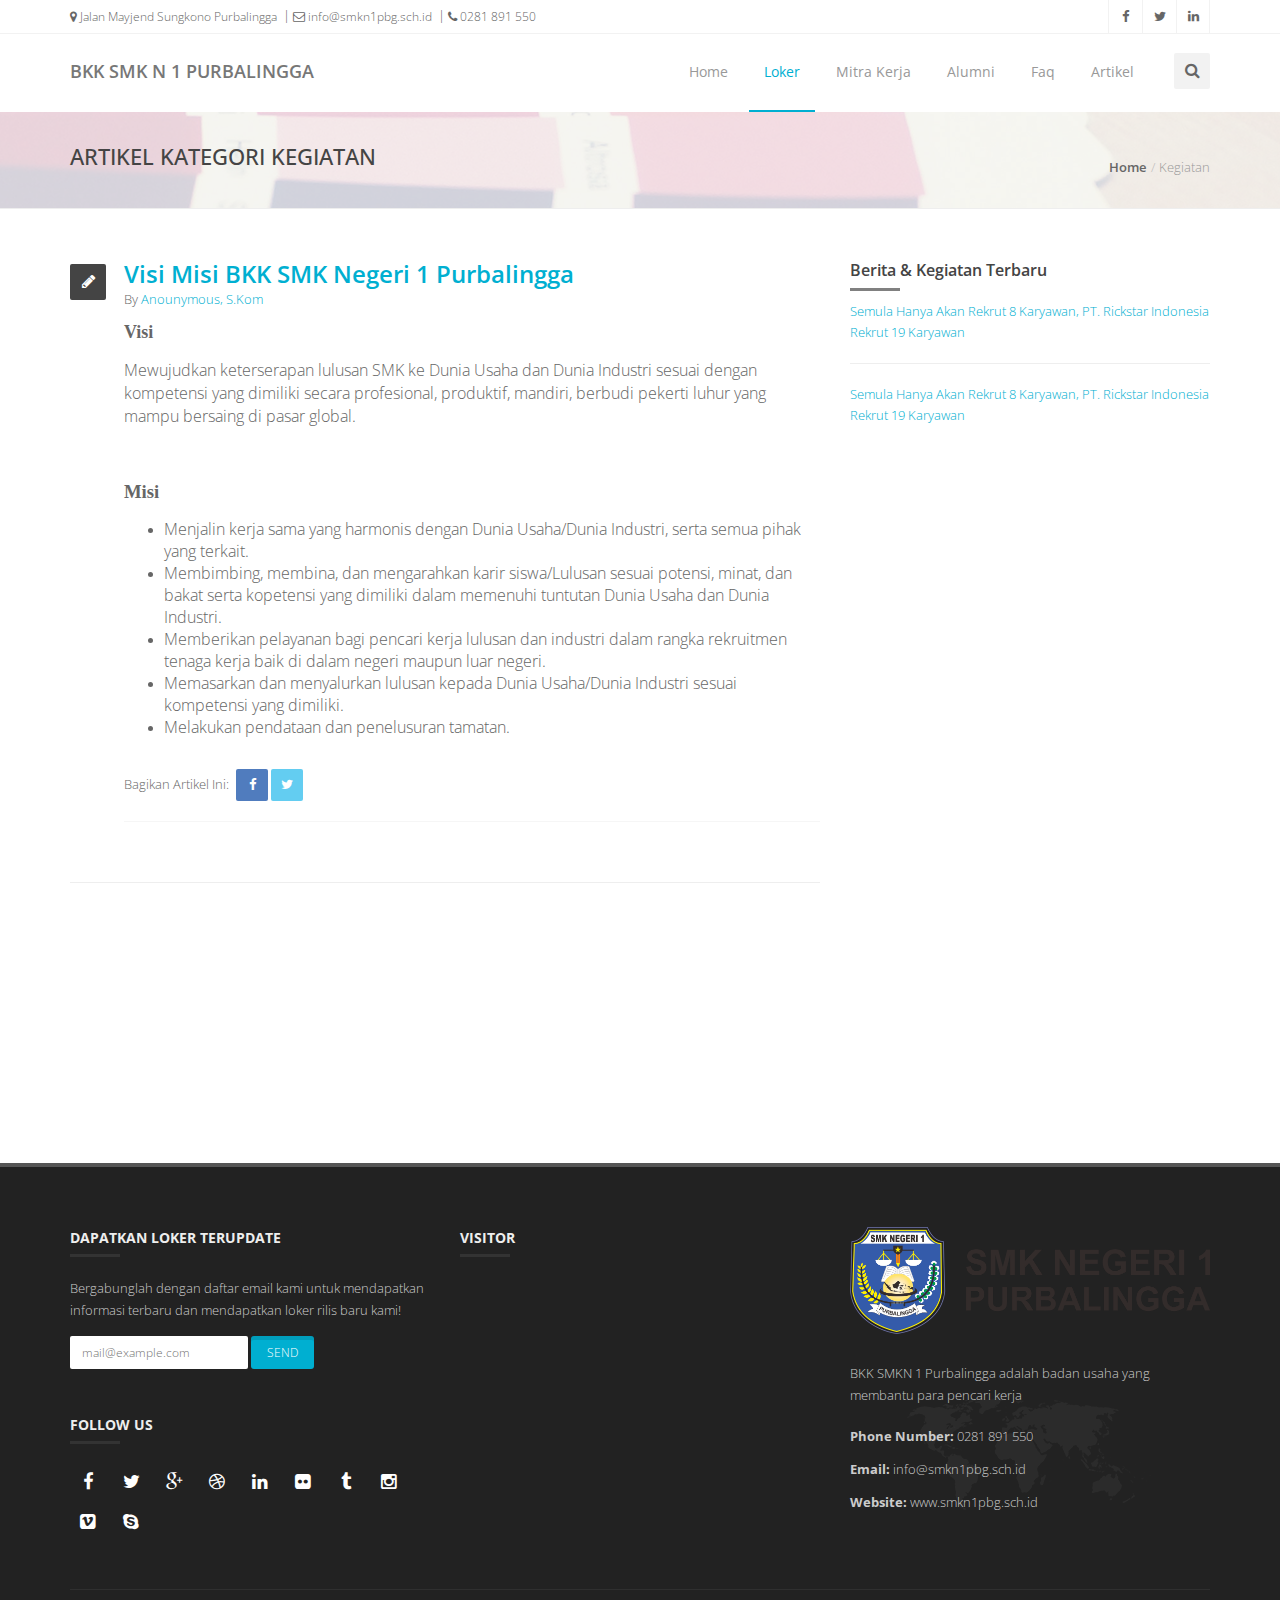
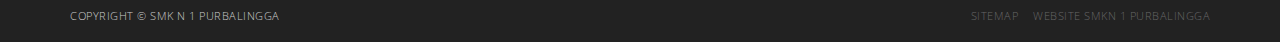
<file: visi-misi.html>
<!doctype html>
  <!--[if IE 8 ]><html class="ie ie8" lang="en"> <![endif]-->
  <!--[if (gte IE 9)|!(IE)]><html lang="en" class="no-js"> <![endif]-->
  <html lang="en">

  <head>

    <!-- Basic -->
    <title>BKK SMKN 1 Purbalingga | Lowongan Pekerjaan</title>

    <!-- Define Charset -->
    <meta charset="utf-8">

    <!-- Responsive Metatag -->
    <meta name="viewport" content="width=device-width, initial-scale=1, maximum-scale=1">

    <!-- Page Description and Author -->
    <meta name="description" content="Margo - Responsive HTML5 Template">
    <meta name="author" content="GrayGrids">

    <!-- Bootstrap CSS  -->
    <link rel="stylesheet" href="asset/css/bootstrap.min.css" type="text/css" media="screen">

    <!-- Font Awesome CSS -->
    <link rel="stylesheet" href="css/font-awesome.min.css" type="text/css" media="screen">

    <!-- Slicknav -->
    <link rel="stylesheet" type="text/css" href="css/slicknav.css" media="screen">

    <!-- Margo CSS Styles  -->
    <link rel="stylesheet" type="text/css" href="css/style.css" media="screen">

    <!-- Responsive CSS Styles  -->
    <link rel="stylesheet" type="text/css" href="css/responsive.css" media="screen">

    <!-- Css3 Transitions Styles  -->
    <link rel="stylesheet" type="text/css" href="css/animate.css" media="screen">

    <!-- Color Defult -->
    <link rel="stylesheet" type="text/css" href="css/colors/blue.css" media="screen" />



    <!-- Margo JS  -->
    <script type="text/javascript" src="js/jquery-2.1.4.min.js"></script>
    <script type="text/javascript" src="js/jquery.migrate.js"></script>
    <script type="text/javascript" src="js/modernizrr.js"></script>
    <script type="text/javascript" src="asset/js/bootstrap.min.js"></script>
    <script type="text/javascript" src="js/jquery.fitvids.js"></script>
    <script type="text/javascript" src="js/owl.carousel.min.js"></script>
    <script type="text/javascript" src="js/nivo-lightbox.min.js"></script>
    <script type="text/javascript" src="js/jquery.isotope.min.js"></script>
    <script type="text/javascript" src="js/jquery.appear.js"></script>
    <script type="text/javascript" src="js/count-to.js"></script>
    <script type="text/javascript" src="js/jquery.textillate.js"></script>
    <script type="text/javascript" src="js/jquery.lettering.js"></script>
    <script type="text/javascript" src="js/jquery.easypiechart.min.js"></script>
    <script type="text/javascript" src="js/smooth-scroll.js"></script>
    <script type="text/javascript" src="js/skrollr.js"></script>
    <script type="text/javascript" src="js/jquery.parallax.js"></script>
    <script type="text/javascript" src="js/mediaelement-and-player.js"></script>
    <script type="text/javascript" src="js/jquery.slicknav.js"></script>

    <!--[if IE 8]><script src="http://html5shiv.googlecode.com/svn/trunk/html5.js"></script><![endif]-->
    <!--[if lt IE 9]><script src="http://html5shiv.googlecode.com/svn/trunk/html5.js"></script><![endif]-->

  </head>

  <body>

    <!-- Container -->
    <div id="container">

      <!-- Start Header -->

      <header class="clearfix">
        <!-- Start Top Bar -->
        <div class="top-bar">
          <div class="container">
            <div class="row">
              <div class="col-md-7">
                <!-- Start Contact Info -->
                <ul class="contact-details">
                  <li><a href="#"><i class="fa fa-map-marker"></i> Jalan Mayjend Sungkono Purbalingga</a>
                  </li>
                  <li><a href="#"><i class="fa fa-envelope-o"></i> info@smkn1pbg.sch.id</a>
                  </li>
                  <li><a href="#"><i class="fa fa-phone"></i> 0281 891 550</a>
                  </li>
                </ul>
                <!-- End Contact Info -->
              </div>
              <!-- .col-md-6 -->
              <div class="col-md-5">
                <!-- Start Social Links -->
                <ul class="social-list">
                  <li>
                    <a class="facebook itl-tooltip" data-placement="bottom" title="Facebook" href="#"><i
                        class="fa fa-facebook"></i></a>
                  </li>
                  <li>
                    <a class="twitter itl-tooltip" data-placement="bottom" title="Twitter" href="#"><i
                        class="fa fa-twitter"></i></a>
                  </li>
                  <li>
                    <a class="linkdin itl-tooltip" data-placement="bottom" title="Linkedin" href="#"><i
                        class="fa fa-linkedin"></i></a>
                  </li>
                </ul>
                <!-- End Social Links -->
              </div>
              <!-- .col-md-6 -->
            </div>
            <!-- .row -->
          </div>
          <!-- .container -->
        </div>
        <!-- .top-bar -->
        <!-- End Top Bar -->


        <!-- Start  Logo & Naviagtion  -->
        <div class="navbar navbar-default navbar-top" role="navigation" data-spy="affix" data-offset-top="50">
          <div class="container">
            <div class="navbar-header">
              <!-- Stat Toggle Nav Link For Mobiles -->
              <button type="button" class="navbar-toggle" data-toggle="collapse" data-target=".navbar-collapse">
                <i class="fa fa-bars"></i>
              </button>
              <!-- End Toggle Nav Link For Mobiles -->
              <a class="navbar-brand" href="index.html">
                <b>
                  BKK SMK N 1 PURBALINGGA
                </b>
              </a>
            </div>
            <div class="navbar-collapse collapse">
              <!-- Stat Search -->
              <div class="search-side">
                <a class="show-search"><i class="fa fa-search"></i></a>
                <div class="search-form">
                  <form autocomplete="off" role="search" method="get" class="searchform" action="#">
                    <input type="text" value="" name="s" id="s" placeholder="Search the site...">
                  </form>
                </div>
              </div>
              <!-- End Search -->
              <!-- Start Navigation List -->
              <ul class="nav navbar-nav navbar-right">
                <li>
                  <a href="index.html">Home</a>
                </li>
                <li>
                  <a class="active" href="loker.html">Loker</a>
                </li>
                <li>
                  <a href="mitra-kerja.html">Mitra Kerja</a>
                </li>
                <li>
                  <a href="alumni-data.html">Alumni</a>
                  <ul class="dropdown">
                    <li><a href="alumni-data.html">Data</a>
                    </li>
                    <li><a href="portfolio-3.html">Grafik</a>
                    </li>
                    <li><a href="portfolio-4.html">Pendataan</a>
                  </ul>
                </li>
                <li>
                  <a href="faq.html">Faq</a>
                </li>
                <li>
                  <a href="berita.html">Artikel</a>
                  <ul class="dropdown">
                    <li><a href="berita.html">Berita</a>
                    </li>
                    <li><a href="kegiatan.html">Kegiatan</a>
                    </li>
                  </ul>
                </li>
              </ul>
              <!-- End Navigation List -->
            </div>
          </div>

          <!-- Mobile Menu Start -->
          <ul class="wpb-mobile-menu">
            <li>
              <a href="index.html">Home</a>
            </li>
            <li>
              <a href="loker.html">Loker</a>
            </li>
            <li>
              <a href="#">Mitra Kerja</a>
            </li>
            <li>
              <a href="portfolio-3.html">Alumni</a>
              <ul class="dropdown">
                <li><a href="alumni-data.html">Data</a>
                </li>
                <li><a href="alumni-grafik.html">Grafik</a>
                </li>
                <li><a href="portfolio-4.html">Pendataan</a>
              </ul>
            </li>
            <li>
              <a href="blog.html">Faq</a>
            </li>
            <li>
              <a class="active" href="berita.html">Artikel</a>
              <ul class="dropdown">
                <li><a href="berita.html">Berita</a>
                </li>
                <li><a href="keuangan.html">Keuangan</a>
                </li>
              </ul>
            </li>
          </ul>
          <!-- Mobile Menu End -->

        </div>
        <!-- End Header Logo & Naviagtion -->

      </header>
      <!-- End Header -->


      <!-- Start Page Banner -->
      <div class="page-banner">
        <div class="container">
          <div class="row">
            <div class="col-md-6">
              <h2>ARTIKEL KATEGORI Kegiatan</h2>
              <!-- <p>Blog Page With Right Sidebar</p> -->
            </div>
            <div class="col-md-6">
              <ul class="breadcrumbs">
                <li><a href="#">Home</a></li>
                <li>Kegiatan</li>
              </ul>
            </div>
          </div>
        </div>
      </div>
      <!-- End Page Banner -->

      <div class="content" style="margin-top:50px;">
        <div class="container">
          <div class="row">
            <div class="col-lg-8">

              <div class="blog-post standar-post">
                <div class="post-content">
                  <div class="post-type"><i class="fa fa-pencil"></i></div>
                  <h1><a href="">Visi Misi BKK SMK Negeri 1 Purbalingga</a></h1>
                  <ul class="post-meta">
                    <li> By <span class="accent-color">Anounymous, S.Kom</span></li>
                  </ul>
                  <p><span style="font-size:18px"><strong><span
                          style="font-family:&quot;Times New Roman&quot;,&quot;serif&quot;">Visi</span></strong></span>
                  </p>

                  <p><span style="font-size:12.0pt">Mewujudkan keterserapan lulusan SMK ke Dunia Usaha dan Dunia
                      Industri sesuai dengan kompetensi yang dimiliki secara profesional, produktif, mandiri, berbudi
                      pekerti luhur yang mampu bersaing di pasar global.</span></p>

                  <p>&nbsp;</p>

                  <p><strong><strong><span style="font-size:14.0pt"><span
                            style="font-family:&quot;Times New Roman&quot;,&quot;serif&quot;">Misi</span></span></strong></strong>
                  </p>

                  <ol style="list-style-type: disc;">
                    <li><span style="font-size:12.0pt">Menjalin kerja sama yang harmonis dengan Dunia Usaha/Dunia
                        Industri, serta semua pihak yang terkait.</span></li>
                    <li><span style="font-size:12.0pt">Membimbing, membina, dan mengarahkan karir siswa/Lulusan sesuai
                        potensi, minat, dan bakat serta kopetensi yang dimiliki dalam memenuhi tuntutan Dunia Usaha dan
                        Dunia Industri.</span></li>
                    <li><span style="font-size:12.0pt">Memberikan pelayanan bagi pencari kerja lulusan dan industri
                        dalam rangka rekruitmen tenaga kerja baik di dalam negeri maupun luar negeri. </span></li>
                    <li><span style="font-size:12.0pt">Memasarkan dan menyalurkan lulusan kepada Dunia Usaha/Dunia
                        Industri sesuai kompetensi yang dimiliki.</span></li>
                    <li><span style="font-size:12.0pt">Melakukan pendataan dan penelusuran tamatan.</span></li>
                  </ol>
                  <div class="post-bottom clearfix">
                    <div class="post-share">
                      <span>Bagikan Artikel Ini:</span>
                      <a class="facebook"
                        href="https://www.facebook.com/sharer/sharer.php?u=http%3A%2F%2Fbkk.smkn1-cirebon.sch.id%2Ftentang-kami%2Fvisi-misi"
                        target="_blank"><i class="fa fa-facebook"></i></a>
                      <a class="twitter"
                        href="http://twitter.com/share?text=text%20goes%20ere&amp;url=http%3A%2F%2Fbkk.smkn1-cirebon.sch.id%2Ftentang-kami%2Fvisi-misi"><i
                          class="fa fa-twitter"></i></a>
                    </div>
                  </div>
                </div>
              </div>

            </div>


            <div class="col-lg-4">
              <div class="widget widget-populer">
                <h4>Berita &amp; Kegiatan Terbaru <span class="head-line"></span></h4>
              </div>
              <div class="widget-popular">
                <a
                  href="http://bkk.smkn1-cirebon.sch.id/artikel/semula-hanya-akan-rekrut-8-karyawan-pt-rickstar-indonesia-rekrut-19-karyawan">Semula
                  Hanya Akan Rekrut 8 Karyawan, PT. Rickstar Indonesia Rekrut 19 Karyawan</a>
                <hr>
                <a
                  href="http://bkk.smkn1-cirebon.sch.id/artikel/semula-hanya-akan-rekrut-8-karyawan-pt-rickstar-indonesia-rekrut-19-karyawan">Semula
                  Hanya Akan Rekrut 8 Karyawan, PT. Rickstar Indonesia Rekrut 19 Karyawan</a>
              </div>
            </div>
          </div>
        </div>
      </div>

      <div>
        <div class="parallax-text-container-1">
          <div class="parallax-text-item">
            <div class="container">

            </div>
          </div>
        </div>
      </div>


      <!-- Start Footer Section -->
      <footer>
        <div class="container">
          <div class="row footer-widgets">


            <!-- Start Subscribe & Social Links Widget -->
            <div class="col-md-4 col-xs-12">
              <div class="footer-widget mail-subscribe-widget">
                <h4>Dapatkan loker terupdate<span class="head-line"></span></h4>
                <p>Bergabunglah dengan daftar email kami untuk mendapatkan informasi terbaru dan mendapatkan loker rilis
                  baru kami!</p>
                <form class="subscribe">
                  <input type="text" placeholder="mail@example.com">
                  <input type="submit" class="btn-system" value="Send">
                </form>
              </div>
              <div class="footer-widget social-widget">
                <h4>Follow Us<span class="head-line"></span></h4>
                <ul class="social-icons">
                  <li>
                    <a class="facebook" href="#"><i class="fa fa-facebook"></i></a>
                  </li>
                  <li>
                    <a class="twitter" href="#"><i class="fa fa-twitter"></i></a>
                  </li>
                  <li>
                    <a class="google" href="#"><i class="fa fa-google-plus"></i></a>
                  </li>
                  <li>
                    <a class="dribbble" href="#"><i class="fa fa-dribbble"></i></a>
                  </li>
                  <li>
                    <a class="linkdin" href="#"><i class="fa fa-linkedin"></i></a>
                  </li>
                  <li>
                    <a class="flickr" href="#"><i class="fa fa-flickr"></i></a>
                  </li>
                  <li>
                    <a class="tumblr" href="#"><i class="fa fa-tumblr"></i></a>
                  </li>
                  <li>
                    <a class="instgram" href="#"><i class="fa fa-instagram"></i></a>
                  </li>
                  <li>
                    <a class="vimeo" href="#"><i class="fa fa-vimeo-square"></i></a>
                  </li>
                  <li>
                    <a class="skype" href="#"><i class="fa fa-skype"></i></a>
                  </li>
                </ul>
              </div>
            </div>
            <!-- .col-md-3 -->
            <!-- End Subscribe & Social Links Widget -->


            <!-- Start Twitter Widget -->
            <!-- .col-md-3 -->
            <!-- End Twitter Widget -->


            <!-- Start Flickr Widget -->
            <div class="col-md-4 col-xs-12">
              <div class="footer-widget">
                <h4>Visitor<span class="head-line"></span></h4>
              </div>
            </div>
            <!-- .col-md-3 -->
            <!-- End Flickr Widget -->


            <!-- Start Contact Widget -->
            <div class="col-md-4 col-xs-12">
              <div class="footer-widget contact-widget">
                <h4><img src="images/logo-dark.png" class="img-responsive" alt="Footer Logo" /></h4>
                <p>
                  BKK SMKN 1 Purbalingga adalah badan usaha yang membantu para pencari kerja
                </p>
                <ul>
                  <li><span>Phone Number:</span> 0281 891 550</li>
                  <li><span>Email:</span> info@smkn1pbg.sch.id</li>
                  <li><span>Website:</span> www.smkn1pbg.sch.id</li>
                </ul>
              </div>
            </div>
            <!-- .col-md-3 -->
            <!-- End Contact Widget -->


          </div>
          <!-- .row -->

          <!-- Start Copyright -->
          <div class="copyright-section">
            <div class="row">
              <div class="col-md-6">
                <p>Copyright © SMK N 1 Purbalingga
              </div>
              <!-- .col-md-6 -->
              <div class="col-md-6">
                <ul class="footer-nav">
                  <li><a href="#">Sitemap</a>
                  </li>
                  <li><a href="www.smkn1pbg.sch.id">Website SMKN 1 Purbalingga</a>
                  </li>
                </ul>
              </div>
              <!-- .col-md-6 -->
            </div>
            <!-- .row -->
          </div>
          <!-- End Copyright -->

        </div>
      </footer>
      <!-- End Footer Section -->

    </div>
    <!-- End Container -->

    <!-- Go To Top Link -->
    <a href="#" class="back-to-top"><i class="fa fa-angle-up"></i></a>

    <script type="text/javascript" src="js/script.js"></script>

  </body>

  </html>
</file>
<file: css/settings.css>
/*-----------------------------------------------------------------------------

-	Revolution Slider 4.1 Captions -

	Screen Stylesheet

version:   	1.4.5
date:      	27/11/13
author:		themepunch
email:     	info@themepunch.com
website:   	http://www.themepunch.com
-----------------------------------------------------------------------------*/
@import url(https://fonts.googleapis.com/css?family=Open+Sans:400,400italic,600,600italic,700italic,800italic);

.boxedcontainer	{	
	max-width: 1170px; 
	margin:auto; 
	padding:0px 30px;
}

/*********************************************
	-	SETTINGS FOR BANNER CONTAINERS	-
**********************************************/

.tp-banner-container{
	width:100%;
	position:relative;
	padding:0;

}
.tp-banner{
	width:100%;
	position:relative;
}
.tp-banner-fullscreen-container {
		width:100%;
		position:relative;
		height: 560px;
		padding:0;
}

/*************************
	-	CAPTIONS	-
**************************/

.tp-static-layers	{	position:absolute; z-index:505; top:0px;left:0px}

.tp-hide-revslider,.tp-caption.tp-hidden-caption	{	visibility:hidden !important; display:none !important}


.tp-caption { z-index:1; white-space:nowrap}

.tp-caption-demo .tp-caption	{	position:relative !important; display:inline-block; margin-bottom:10px; margin-right:20px !important}


.tp-caption.whitedivider3px {

	color: #000000;
	text-shadow: none;
	background-color: rgb(255, 255, 255);
	background-color: rgba(255, 255, 255, 1);
	text-decoration: none;
	min-width: 408px;
	min-height: 3px;
	background-position: initial initial;
	background-repeat: initial initial;
	border-width: 0px;
	border-color: #000000;
	border-style: none;
}


.tp-caption.finewide_large_white {
color:#ffffff;
text-shadow:none;
font-size:60px;
line-height:60px;
font-weight:300;
font-family: 'Open Sans', sans-serif;
background-color:transparent;
text-decoration:none;
text-transform:uppercase;
letter-spacing:8px;
border-width:0px;
border-color:rgb(0, 0, 0);
border-style:none;
}

.tp-caption.whitedivider3px {
color:#000000;
text-shadow:none;
background-color:rgb(255, 255, 255);
background-color:rgba(255, 255, 255, 1);
text-decoration:none;
font-size:0px;
line-height:0;
min-width:468px;
min-height:3px;
border-width:0px;
border-color:rgb(0, 0, 0);
border-style:none;
}

.tp-caption.finewide_medium_white {
color:#ffffff;
text-shadow:none;
font-size:37px;
line-height:37px;
font-weight:300;
font-family: 'Open Sans', sans-serif;
background-color:transparent;
text-decoration:none;
text-transform:uppercase;
letter-spacing:5px;
border-width:0px;
border-color:rgb(0, 0, 0);
border-style:none;
}

.tp-caption.boldwide_small_white {
font-size:25px;
line-height:25px;
font-weight:800;
font-family: 'Open Sans', sans-serif;
color:rgb(255, 255, 255);
text-decoration:none;
background-color:transparent;
text-shadow:none;
text-transform:uppercase;
letter-spacing:5px;
border-width:0px;
border-color:rgb(0, 0, 0);
border-style:none;
}

.tp-caption.whitedivider3px_vertical {
color:#000000;
text-shadow:none;
background-color:rgb(255, 255, 255);
background-color:rgba(255, 255, 255, 1);
text-decoration:none;
font-size:0px;
line-height:0;
min-width:3px;
min-height:130px;
border-width:0px;
border-color:rgb(0, 0, 0);
border-style:none;
}

.tp-caption.finewide_small_white {
color:#ffffff;
text-shadow:none;
font-size:25px;
line-height:25px;
font-weight:300;
font-family: 'Open Sans', sans-serif;
background-color:transparent;
text-decoration:none;
text-transform:uppercase;
letter-spacing:5px;
border-width:0px;
border-color:rgb(0, 0, 0);
border-style:none;
}

.tp-caption.finewide_verysmall_white_mw {
font-size:13px;
line-height:25px;
font-weight:400;
font-family: 'Open Sans', sans-serif;
color:#ffffff;
text-decoration:none;
background-color:transparent;
text-shadow:none;
text-transform:uppercase;
letter-spacing:5px;
max-width:470px;
white-space:normal !important;
border-width:0px;
border-color:rgb(0, 0, 0);
border-style:none;
}

.tp-caption.lightgrey_divider {
text-decoration:none;
background-color:rgb(235, 235, 235);
background-color:rgba(235, 235, 235, 1);
width:370px;
height:3px;
background-position:initial initial;
background-repeat:initial initial;
border-width:0px;
border-color:rgb(34, 34, 34);
border-style:none;
}

.tp-caption.finewide_large_white {
color: #FFF;
text-shadow: none;
font-size: 60px;
line-height: 60px;
font-weight: 300;
font-family: "Open Sans", sans-serif;
background-color: rgba(0, 0, 0, 0);
text-decoration: none;
text-transform: uppercase;
letter-spacing: 8px;
border-width: 0px;
border-color: #000;
border-style: none;
}

.tp-caption.finewide_medium_white {
color: #FFF;
text-shadow: none;
font-size: 34px;
line-height: 34px;
font-weight: 300;
font-family: "Open Sans", sans-serif;
background-color: rgba(0, 0, 0, 0);
text-decoration: none;
text-transform: uppercase;
letter-spacing: 5px;
border-width: 0px;
border-color: #000;
border-style: none;
}

.tp-caption.huge_red {
position:absolute;
color:rgb(223,75,107);
font-weight:400;
font-size:150px;
line-height:130px;
font-family: 'Oswald', sans-serif;
margin:0px;
border-width:0px;
border-style:none;
white-space:nowrap;
background-color:rgb(45,49,54);
padding:0px;
}

.tp-caption.middle_yellow {
position:absolute;
color:rgb(251,213,114);
font-weight:600;
font-size:50px;
line-height:50px;
font-family: 'Open Sans', sans-serif;
margin:0px;
border-width:0px;
border-style:none;
white-space:nowrap;
}

.tp-caption.huge_thin_yellow {
	position:absolute;
color:rgb(251,213,114);
font-weight:300;
font-size:90px;
line-height:90px;
font-family: 'Open Sans', sans-serif;
margin:0px;
letter-spacing: 20px;
border-width:0px;
border-style:none;
white-space:nowrap;
}

.tp-caption.big_dark {
position:absolute;
color:#333;
font-weight:700;
font-size:70px;
line-height:70px;
font-family:"Open Sans";
margin:0px;
border-width:0px;
border-style:none;
white-space:nowrap;
}

.tp-caption.medium_dark {
position:absolute;
color:#333;
font-weight:300;
font-size:40px;
line-height:40px;
font-family:"Open Sans";
margin:0px;
letter-spacing: 5px;
border-width:0px;
border-style:none;
white-space:nowrap;
}


.tp-caption.medium_grey {
position:absolute;
color:#fff;
text-shadow:0px 2px 5px rgba(0, 0, 0, 0.5);
font-weight:700;
font-size:20px;
line-height:20px;
font-family:Arial;
padding:2px 4px;
margin:0px;
border-width:0px;
border-style:none;
background-color:#888;
white-space:nowrap;
}

.tp-caption.small_text {
position:absolute;
color:#fff;
text-shadow:0px 2px 5px rgba(0, 0, 0, 0.5);
font-weight:700;
font-size:14px;
line-height:20px;
font-family:Arial;
margin:0px;
border-width:0px;
border-style:none;
white-space:nowrap;
}

.tp-caption.medium_text {
position:absolute;
color:#fff;
text-shadow:0px 2px 5px rgba(0, 0, 0, 0.5);
font-weight:700;
font-size:20px;
line-height:20px;
font-family:Arial;
margin:0px;
border-width:0px;
border-style:none;
white-space:nowrap;
}


.tp-caption.large_bold_white_25 {
font-size:55px;
line-height:65px;
font-weight:700;
font-family:"Open Sans";
color:#fff;
text-decoration:none;
background-color:transparent;
text-align:center;
text-shadow:#000 0px 5px 10px;
border-width:0px;
border-color:rgb(255, 255, 255);
border-style:none;
}

.tp-caption.medium_text_shadow {
font-size:25px;
line-height:25px;
font-weight:600;
font-family:"Open Sans";
color:#fff;
text-decoration:none;
background-color:transparent;
text-align:center;
text-shadow:#000 0px 5px 10px;
border-width:0px;
border-color:rgb(255, 255, 255);
border-style:none;
}

.tp-caption.large_text {
position:absolute;
color:#fff;
text-shadow:0px 2px 5px rgba(0, 0, 0, 0.5);
font-weight:700;
font-size:40px;
line-height:40px;
font-family:Arial;
margin:0px;
border-width:0px;
border-style:none;
white-space:nowrap;
}

.tp-caption.medium_bold_grey {
font-size:30px;
line-height:30px;
font-weight:800;
font-family:"Open Sans";
color:rgb(102, 102, 102);
text-decoration:none;
background-color:transparent;
text-shadow:none;
margin:0px;
padding:1px 4px 0px;
border-width:0px;
border-color:rgb(255, 214, 88);
border-style:none;
}

.tp-caption.very_large_text {
position:absolute;
color:#fff;
text-shadow:0px 2px 5px rgba(0, 0, 0, 0.5);
font-weight:700;
font-size:60px;
line-height:60px;
font-family:Arial;
margin:0px;
border-width:0px;
border-style:none;
white-space:nowrap;
letter-spacing:-2px;
}

.tp-caption.very_big_white {
position:absolute;
color:#fff;
text-shadow:none;
font-weight:800;
font-size:60px;
line-height:60px;
font-family:Arial;
margin:0px;
border-width:0px;
border-style:none;
white-space:nowrap;
padding:0px 4px;
padding-top:1px;
background-color:#000;
}

.tp-caption.very_big_black {
position:absolute;
color:#000;
text-shadow:none;
font-weight:700;
font-size:60px;
line-height:60px;
font-family:Arial;
margin:0px;
border-width:0px;
border-style:none;
white-space:nowrap;
padding:0px 4px;
padding-top:1px;
background-color:#fff;
}

.tp-caption.modern_medium_fat {
position:absolute;
color:#000;
text-shadow:none;
font-weight:800;
font-size:24px;
line-height:20px;
font-family: 'Open Sans', sans-serif;
margin:0px;
border-width:0px;
border-style:none;
white-space:nowrap;
}

.tp-caption.modern_medium_fat_white {
position:absolute;
color:#fff;
text-shadow:none;
font-weight:800;
font-size:24px;
line-height:20px;
font-family: 'Open Sans', sans-serif;
margin:0px;
border-width:0px;
border-style:none;
white-space:nowrap;
}

.tp-caption.modern_medium_light {
position:absolute;
color:#000;
text-shadow:none;
font-weight:300;
font-size:24px;
line-height:20px;
font-family: 'Open Sans', sans-serif;
margin:0px;
border-width:0px;
border-style:none;
white-space:nowrap;
}

.tp-caption.modern_big_bluebg {
position:absolute;
color:#fff;
text-shadow:none;
font-weight:800;
font-size:30px;
line-height:36px;
font-family: 'Open Sans', sans-serif;
padding:3px 10px;
margin:0px;
border-width:0px;
border-style:none;
background-color:#4e5b6c;
letter-spacing:0;
}

.tp-caption.modern_big_redbg {
position:absolute;
color:#fff;
text-shadow:none;
font-weight:300;
font-size:30px;
line-height:36px;
font-family: 'Open Sans', sans-serif;
padding:3px 10px;
padding-top:1px;
margin:0px;
border-width:0px;
border-style:none;
background-color:#de543e;
letter-spacing:0;
}

.tp-caption.modern_small_text_dark {
position:absolute;
color:#555;
text-shadow:none;
font-size:14px;
line-height:22px;
font-family:Arial;
margin:0px;
border-width:0px;
border-style:none;
white-space:nowrap;
}

.tp-caption.boxshadow {
-moz-box-shadow:0px 0px 20px rgba(0, 0, 0, 0.5);
-webkit-box-shadow:0px 0px 20px rgba(0, 0, 0, 0.5);
box-shadow:0px 0px 20px rgba(0, 0, 0, 0.5);
}

.tp-caption.black {
color:#000;
text-shadow:none;
}

.tp-caption.noshadow {
text-shadow:none;
}

.tp-caption a {
color:#fff;
text-shadow:none;
-webkit-transition:all 0.2s ease-out;
-moz-transition:all 0.2s ease-out;
-o-transition:all 0.2s ease-out;
-ms-transition:all 0.2s ease-out;
}

.tp-caption.thinheadline_dark {
position:absolute;
color:rgba(0,0,0,0.85);
text-shadow:none;
font-weight:300;
font-size:30px;
line-height:30px;
font-family:"Open Sans";
background-color:transparent;
}

.tp-caption.thintext_dark {
position:absolute;
color:rgba(0,0,0,0.85);
text-shadow:none;
font-weight:300;
font-size:16px;
line-height:26px;
font-family:"Open Sans";
background-color:transparent;
}

.tp-caption.medium_bg_red a {
	color: #fff;
    text-decoration: none;
}

.tp-caption.medium_bg_red a:hover {
	color: #fff;
    text-decoration: underline;
}

.tp-caption.smoothcircle {
font-size:30px;
line-height:75px;
font-weight:800;
font-family:"Open Sans";
color:rgb(255, 255, 255);
text-decoration:none;
background-color:rgb(0, 0, 0);
background-color:rgba(0, 0, 0, 0.498039);
padding:50px 25px;
text-align:center;
border-radius:500px 500px 500px 500px;
border-width:0px;
border-color:rgb(0, 0, 0);
border-style:none;
}

.tp-caption.largeblackbg {
font-size:50px;
line-height:70px;
font-weight:300;
font-family:"Open Sans";
color:rgb(255, 255, 255);
text-decoration:none;
background-color:rgb(0, 0, 0);
padding:0px 20px 5px;
text-shadow:none;
border-width:0px;
border-color:rgb(255, 255, 255);
border-style:none;
}

.tp-caption.largepinkbg {
position:absolute;
color:#fff;
text-shadow:none;
font-weight:300;
font-size:50px;
line-height:70px;
font-family:"Open Sans";
background-color:#db4360;
padding:0px 20px;
-webkit-border-radius:0px;
-moz-border-radius:0px;
border-radius:0px;
}

.tp-caption.largewhitebg {
position:absolute;
color:#000;
text-shadow:none;
font-weight:300;
font-size:50px;
line-height:70px;
font-family:"Open Sans";
background-color:#fff;
padding:0px 20px;
-webkit-border-radius:0px;
-moz-border-radius:0px;
border-radius:0px;
}

.tp-caption.largegreenbg {
position:absolute;
color:#fff;
text-shadow:none;
font-weight:300;
font-size:50px;
line-height:70px;
font-family:"Open Sans";
background-color:#67ae73;
padding:0px 20px;
-webkit-border-radius:0px;
-moz-border-radius:0px;
border-radius:0px;
}

.tp-caption.excerpt {
font-size:36px;
line-height:36px;
font-weight:700;
font-family:Arial;
color:#ffffff;
text-decoration:none;
background-color:rgba(0, 0, 0, 1);
text-shadow:none;
margin:0px;
letter-spacing:-1.5px;
padding:1px 4px 0px 4px;
width:150px;
white-space:normal !important;
height:auto;
border-width:0px;
border-color:rgb(255, 255, 255);
border-style:none;
}

.tp-caption.large_bold_grey {
font-size:60px;
line-height:60px;
font-weight:800;
font-family:"Open Sans";
color:rgb(102, 102, 102);
text-decoration:none;
background-color:transparent;
text-shadow:none;
margin:0px;
padding:1px 4px 0px;
border-width:0px;
border-color:rgb(255, 214, 88);
border-style:none;
}

.tp-caption.medium_thin_grey {
font-size:34px;
line-height:30px;
font-weight:300;
font-family:"Open Sans";
color:rgb(102, 102, 102);
text-decoration:none;
background-color:transparent;
padding:1px 4px 0px;
text-shadow:none;
margin:0px;
border-width:0px;
border-color:rgb(255, 214, 88);
border-style:none;
}

.tp-caption.small_thin_grey {
font-size:18px;
line-height:26px;
font-weight:300;
font-family:"Open Sans";
color:rgb(117, 117, 117);
text-decoration:none;
background-color:transparent;
padding:1px 4px 0px;
text-shadow:none;
margin:0px;
border-width:0px;
border-color:rgb(255, 214, 88);
border-style:none;
}

.tp-caption.lightgrey_divider {
text-decoration:none;
background-color:rgba(235, 235, 235, 1);
width:370px;
height:3px;
background-position:initial initial;
background-repeat:initial initial;
border-width:0px;
border-color:rgb(34, 34, 34);
border-style:none;
}

.tp-caption.large_bold_darkblue {
font-size:58px;
line-height:60px;
font-weight:800;
font-family:"Open Sans";
color:rgb(52, 73, 94);
text-decoration:none;
background-color:transparent;
border-width:0px;
border-color:rgb(255, 214, 88);
border-style:none;
}

.tp-caption.medium_bg_darkblue {
font-size:20px;
line-height:20px;
font-weight:800;
font-family:"Open Sans";
color:rgb(255, 255, 255);
text-decoration:none;
background-color:rgb(52, 73, 94);
padding:10px;
border-width:0px;
border-color:rgb(255, 214, 88);
border-style:none;
}

.tp-caption.medium_bold_red {
font-size:24px;
line-height:30px;
font-weight:800;
font-family:"Open Sans";
color:rgb(227, 58, 12);
text-decoration:none;
background-color:transparent;
padding:0px;
border-width:0px;
border-color:rgb(255, 214, 88);
border-style:none;
}

.tp-caption.medium_light_red {
font-size:21px;
line-height:26px;
font-weight:300;
font-family:"Open Sans";
color:rgb(227, 58, 12);
text-decoration:none;
background-color:transparent;
padding:0px;
border-width:0px;
border-color:rgb(255, 214, 88);
border-style:none;
}

.tp-caption.medium_bg_red {
font-size:20px;
line-height:20px;
font-weight:800;
font-family:"Open Sans";
color:rgb(255, 255, 255);
text-decoration:none;
background-color:rgb(227, 58, 12);
padding:10px;
border-width:0px;
border-color:rgb(255, 214, 88);
border-style:none;
}

.tp-caption.medium_bold_orange {
font-size:24px;
line-height:30px;
font-weight:800;
font-family:"Open Sans";
color:rgb(243, 156, 18);
text-decoration:none;
background-color:transparent;
border-width:0px;
border-color:rgb(255, 214, 88);
border-style:none;
}

.tp-caption.medium_bg_orange {
font-size:20px;
line-height:20px;
font-weight:800;
font-family:"Open Sans";
color:rgb(255, 255, 255);
text-decoration:none;
background-color:rgb(243, 156, 18);
padding:10px;
border-width:0px;
border-color:rgb(255, 214, 88);
border-style:none;
}

.tp-caption.grassfloor {
text-decoration:none;
background-color:rgba(160, 179, 151, 1);
width:4000px;
height:150px;
border-width:0px;
border-color:rgb(34, 34, 34);
border-style:none;
}

.tp-caption.large_bold_white {
font-size:58px;
line-height:60px;
font-weight:800;
font-family:"Open Sans";
color:rgb(255, 255, 255);
text-decoration:none;
background-color:transparent;
border-width:0px;
border-color:rgb(255, 214, 88);
border-style:none;
}

.tp-caption.medium_light_white {
font-size:30px;
line-height:36px;
font-weight:300;
font-family:"Open Sans";
color:rgb(255, 255, 255);
text-decoration:none;
background-color:transparent;
padding:0px;
border-width:0px;
border-color:rgb(255, 214, 88);
border-style:none;
}

.tp-caption.mediumlarge_light_white {
font-size:34px;
line-height:40px;
font-weight:300;
font-family:"Open Sans";
color:rgb(255, 255, 255);
text-decoration:none;
background-color:transparent;
padding:0px;
border-width:0px;
border-color:rgb(255, 214, 88);
border-style:none;
}

.tp-caption.mediumlarge_light_white_center {
font-size:34px;
line-height:40px;
font-weight:300;
font-family:"Open Sans";
color:#ffffff;
text-decoration:none;
background-color:transparent;
padding:0px 0px 0px 0px;
text-align:center;
border-width:0px;
border-color:rgb(255, 214, 88);
border-style:none;
}

.tp-caption.medium_bg_asbestos {
font-size:20px;
line-height:20px;
font-weight:800;
font-family:"Open Sans";
color:rgb(255, 255, 255);
text-decoration:none;
background-color:rgb(127, 140, 141);
padding:10px;
border-width:0px;
border-color:rgb(255, 214, 88);
border-style:none;
}

.tp-caption.medium_light_black {
font-size:30px;
line-height:36px;
font-weight:300;
font-family:"Open Sans";
color:rgb(0, 0, 0);
text-decoration:none;
background-color:transparent;
padding:0px;
border-width:0px;
border-color:rgb(255, 214, 88);
border-style:none;
}

.tp-caption.large_bold_black {
font-size:58px;
line-height:60px;
font-weight:800;
font-family:"Open Sans";
color:rgb(0, 0, 0);
text-decoration:none;
background-color:transparent;
border-width:0px;
border-color:rgb(255, 214, 88);
border-style:none;
}

.tp-caption.mediumlarge_light_darkblue {
font-size:34px;
line-height:40px;
font-weight:300;
font-family:"Open Sans";
color:rgb(52, 73, 94);
text-decoration:none;
background-color:transparent;
padding:0px;
border-width:0px;
border-color:rgb(255, 214, 88);
border-style:none;
}

.tp-caption.small_light_white {
font-size:17px;
line-height:28px;
font-weight:300;
font-family:"Open Sans";
color:rgb(255, 255, 255);
text-decoration:none;
background-color:transparent;
padding:0px;
border-width:0px;
border-color:rgb(255, 214, 88);
border-style:none;
}

.tp-caption.roundedimage {
border-width:0px;
border-color:rgb(34, 34, 34);
border-style:none;
}

.tp-caption.large_bg_black {
font-size:40px;
line-height:40px;
font-weight:800;
font-family:"Open Sans";
color:rgb(255, 255, 255);
text-decoration:none;
background-color:rgb(0, 0, 0);
padding:10px 20px 15px;
border-width:0px;
border-color:rgb(255, 214, 88);
border-style:none;
}

.tp-caption.mediumwhitebg {
font-size:30px;
line-height:30px;
font-weight:300;
font-family:"Open Sans";
color:rgb(0, 0, 0);
text-decoration:none;
background-color:rgb(255, 255, 255);
padding:5px 15px 10px;
text-shadow:none;
border-width:0px;
border-color:rgb(0, 0, 0);
border-style:none;
}

.tp-caption.medium_bg_orange_new1 {
font-size:20px;
line-height:20px;
font-weight:800;
font-family:"Open Sans";
color:rgb(255, 255, 255);
text-decoration:none;
background-color:rgb(243, 156, 18);
padding:10px;
border-width:0px;
border-color:rgb(255, 214, 88);
border-style:none;
}



.tp-caption.boxshadow{
		-moz-box-shadow: 0px 0px 20px rgba(0, 0, 0, 0.5);
		-webkit-box-shadow: 0px 0px 20px rgba(0, 0, 0, 0.5);
		box-shadow: 0px 0px 20px rgba(0, 0, 0, 0.5);
	}

.tp-caption.black{
		color: #000;
		text-shadow: none;
		font-weight: 300;
		font-size: 19px;
		line-height: 19px;
		font-family: 'Open Sans', sans;
	}

.tp-caption.noshadow {
		text-shadow: none;
	}


.tp_inner_padding	{	box-sizing:border-box;
						-webkit-box-sizing:border-box;
						-moz-box-sizing:border-box;
						max-height:none !important;	}


/*.tp-caption			{	transform:none !important}*/


/*********************************
	-	SPECIAL TP CAPTIONS -
**********************************/
.tp-caption .frontcorner		{
										width: 0;
										height: 0;
										border-left: 40px solid transparent;
										border-right: 0px solid transparent;
										border-top: 40px solid #00A8FF;
										position: absolute;left:-40px;top:0px;
									}

.tp-caption .backcorner		{
										width: 0;
										height: 0;
										border-left: 0px solid transparent;
										border-right: 40px solid transparent;
										border-bottom: 40px solid #00A8FF;
										position: absolute;right:0px;top:0px;
									}

.tp-caption .frontcornertop		{
										width: 0;
										height: 0;
										border-left: 40px solid transparent;
										border-right: 0px solid transparent;
										border-bottom: 40px solid #00A8FF;
										position: absolute;left:-40px;top:0px;
									}

.tp-caption .backcornertop		{
										width: 0;
										height: 0;
										border-left: 0px solid transparent;
										border-right: 40px solid transparent;
										border-top: 40px solid #00A8FF;
										position: absolute;right:0px;top:0px;
									}


/***********************************************
	-	SPECIAL ALTERNATIVE IMAGE SETTINGS	-
***********************************************/

img.tp-slider-alternative-image	{	width:100%; height:auto;}

/******************************
	-	BUTTONS	-
*******************************/

.tp-simpleresponsive .button				{	padding:6px 13px 5px; border-radius: 3px; -moz-border-radius: 3px; -webkit-border-radius: 3px; height:30px;
												cursor:pointer;
												color:#fff !important; text-shadow:0px 1px 1px rgba(0, 0, 0, 0.6) !important; font-size:15px; line-height:45px !important;
												background:url(../images/gradient/g30.png) repeat-x top; font-family: arial, sans-serif; font-weight: bold; letter-spacing: -1px;
											}

.tp-simpleresponsive  .button.big			{	color:#fff; text-shadow:0px 1px 1px rgba(0, 0, 0, 0.6); font-weight:bold; padding:9px 20px; font-size:19px;  line-height:57px !important; background:url(../images/gradient/g40.png) repeat-x top}


.tp-simpleresponsive  .purchase:hover,
.tp-simpleresponsive  .button:hover,
.tp-simpleresponsive  .button.big:hover		{	background-position:bottom, 15px 11px}



	@media only screen and (min-width: 768px) and (max-width: 959px) {

	 }



	@media only screen and (min-width: 480px) and (max-width: 767px) {
		.tp-simpleresponsive  .button	{	padding:4px 8px 3px; line-height:25px !important; font-size:11px !important;font-weight:normal;	}
		.tp-simpleresponsive  a.button { -webkit-transition: none; -moz-transition: none; -o-transition: none; -ms-transition: none;	 }


	}

    @media only screen and (min-width: 0px) and (max-width: 479px) {
		.tp-simpleresponsive  .button	{	padding:2px 5px 2px; line-height:20px !important; font-size:10px !important}
		.tp-simpleresponsive  a.button { -webkit-transition: none; -moz-transition: none; -o-transition: none; -ms-transition: none;	 }
	}





/*	BUTTON COLORS	*/



.tp-simpleresponsive  .button.green, .tp-simpleresponsive  .button:hover.green,
.tp-simpleresponsive  .purchase.green, .tp-simpleresponsive  .purchase:hover.green			{ background-color:#21a117; -webkit-box-shadow:  0px 3px 0px 0px #104d0b;        -moz-box-shadow:   0px 3px 0px 0px #104d0b;        box-shadow:   0px 3px 0px 0px #104d0b;  }


.tp-simpleresponsive  .button.blue, .tp-simpleresponsive  .button:hover.blue,
.tp-simpleresponsive  .purchase.blue, .tp-simpleresponsive  .purchase:hover.blue			{ background-color:#1d78cb; -webkit-box-shadow:  0px 3px 0px 0px #0f3e68;        -moz-box-shadow:   0px 3px 0px 0px #0f3e68;        box-shadow:   0px 3px 0px 0px #0f3e68}


.tp-simpleresponsive  .button.red, .tp-simpleresponsive  .button:hover.red,
.tp-simpleresponsive  .purchase.red, .tp-simpleresponsive  .purchase:hover.red				{ background-color:#cb1d1d; -webkit-box-shadow:  0px 3px 0px 0px #7c1212;        -moz-box-shadow:   0px 3px 0px 0px #7c1212;        box-shadow:   0px 3px 0px 0px #7c1212}

.tp-simpleresponsive  .button.orange, .tp-simpleresponsive  .button:hover.orange,
.tp-simpleresponsive  .purchase.orange, .tp-simpleresponsive  .purchase:hover.orange		{ background-color:#ff7700; -webkit-box-shadow:  0px 3px 0px 0px #a34c00;        -moz-box-shadow:   0px 3px 0px 0px #a34c00;        box-shadow:   0px 3px 0px 0px #a34c00}

.tp-simpleresponsive  .button.darkgrey, .tp-simpleresponsive  .button.grey,
.tp-simpleresponsive  .button:hover.darkgrey, .tp-simpleresponsive  .button:hover.grey,
.tp-simpleresponsive  .purchase.darkgrey, .tp-simpleresponsive  .purchase:hover.darkgrey	{ background-color:#555; -webkit-box-shadow:  0px 3px 0px 0px #222;        -moz-box-shadow:   0px 3px 0px 0px #222;        box-shadow:   0px 3px 0px 0px #222}

.tp-simpleresponsive  .button.lightgrey, .tp-simpleresponsive  .button:hover.lightgrey,
.tp-simpleresponsive  .purchase.lightgrey, .tp-simpleresponsive  .purchase:hover.lightgrey	{ background-color:#888; -webkit-box-shadow:  0px 3px 0px 0px #555;        -moz-box-shadow:   0px 3px 0px 0px #555;        box-shadow:   0px 3px 0px 0px #555}



/****************************************************************

	-	SET THE ANIMATION EVEN MORE SMOOTHER ON ANDROID   -

******************************************************************/

/*.tp-simpleresponsive				{	-webkit-perspective: 1500px;
										-moz-perspective: 1500px;
										-o-perspective: 1500px;
										-ms-perspective: 1500px;
										perspective: 1500px;
									}*/




/**********************************************
	-	FULLSCREEN AND FULLWIDHT CONTAINERS	-
**********************************************/

.fullscreen-container {
		width:100%;
		position:relative;
		padding:0;
}



.fullwidthbanner-container{
	width:100%;
	position:relative;
	padding:0;
	overflow:hidden;
}

.fullwidthbanner-container .fullwidthbanner{
	width:100%;
	position:relative;
}



/************************************************
	  - SOME CAPTION MODIFICATION AT START  -
*************************************************/
.tp-simpleresponsive .caption,
.tp-simpleresponsive .tp-caption {
	/*-ms-filter: "progid:DXImageTransform.Microsoft.Alpha(Opacity=0)";		-moz-opacity: 0;	-khtml-opacity: 0;	opacity: 0; */
	position:absolute;visibility: hidden;
	-webkit-font-smoothing: antialiased !important;
}


.tp-simpleresponsive img	{	max-width:none}



/******************************
	-	IE8 HACKS	-
*******************************/
.noFilterClass {
	filter:none !important;
}


/******************************
	-	SHADOWS		-
******************************/
.tp-bannershadow  {
		position:absolute;

		margin-left:auto;
		margin-right:auto;
		-moz-user-select: none;
        -khtml-user-select: none;
        -webkit-user-select: none;
        -o-user-select: none;
	}

.tp-bannershadow.tp-shadow1 {	background:url(../assets/shadow1.png) no-repeat; background-size:100% 100%; width:890px; height:60px; bottom:-60px}
.tp-bannershadow.tp-shadow2 {	background:url(../assets/shadow2.png) no-repeat; background-size:100% 100%; width:890px; height:60px;bottom:-60px}
.tp-bannershadow.tp-shadow3 {	background:url(../assets/shadow3.png) no-repeat; background-size:100% 100%; width:890px; height:60px;bottom:-60px}


/********************************
	-	FULLSCREEN VIDEO	-
*********************************/
.caption.fullscreenvideo {	left:0px; top:0px; position:absolute;width:100%;height:100%}
.caption.fullscreenvideo iframe,
.caption.fullscreenvideo video	{ width:100% !important; height:100% !important; display: none}

.tp-caption.fullscreenvideo	{	left:0px; top:0px; position:absolute;width:100%;height:100%}


.tp-caption.fullscreenvideo iframe,
.tp-caption.fullscreenvideo iframe video	{ width:100% !important; height:100% !important; display: none}


.fullcoveredvideo video,
.fullscreenvideo video					{	background: #000}

.fullcoveredvideo .tp-poster		{	background-position: center center;background-size: cover;width:100%;height:100%;top:0px;left:0px}

.html5vid.videoisplaying .tp-poster	{	display: none}

.tp-video-play-button		{	background:#000;
								background:rgba(0,0,0,0.3);
								padding:5px;
								border-radius:5px;-moz-border-radius:5px;-webkit-border-radius:5px;
								position: absolute;
								top: 50%;
								left: 50%;
								font-size: 40px;
								color: #FFF;
								z-index: 3;
								margin-top: -27px;
								margin-left: -28px;
								text-align: center;
								cursor: pointer;
							}

.html5vid .tp-revstop		{	width:15px;height:20px; border-left:5px solid #fff; border-right:5px solid #fff; position:relative;margin:10px 20px; box-sizing:border-box;-moz-box-sizing:border-box;-webkit-box-sizing:border-box}
.html5vid .tp-revstop	{	display:none}
.html5vid.videoisplaying .revicon-right-dir	{	display:none}
.html5vid.videoisplaying .tp-revstop	{	display:block}

.html5vid.videoisplaying .tp-video-play-button	{	display:none}
.html5vid:hover .tp-video-play-button { display:block}

.fullcoveredvideo .tp-video-play-button	{	display:none !important}

.tp-video-controls {
	position: absolute;
	bottom: 0;
	left: 0;
	right: 0;
	padding: 5px;
	opacity: 0;
	-webkit-transition: opacity .3s;
	-moz-transition: opacity .3s;
	-o-transition: opacity .3s;
	-ms-transition: opacity .3s;
	transition: opacity .3s;
	background-image: linear-gradient(bottom, rgb(0,0,0) 13%, rgb(50,50,50) 100%);
	background-image: -o-linear-gradient(bottom, rgb(0,0,0) 13%, rgb(50,50,50) 100%);
	background-image: -moz-linear-gradient(bottom, rgb(0,0,0) 13%, rgb(50,50,50) 100%);
	background-image: -webkit-linear-gradient(bottom, rgb(0,0,0) 13%, rgb(50,50,50) 100%);
	background-image: -ms-linear-gradient(bottom, rgb(0,0,0) 13%, rgb(50,50,50) 100%);

	background-image: -webkit-gradient(
		linear,
		left bottom,
		left top,
		color-stop(0.13, rgb(0,0,0)),
		color-stop(1, rgb(50,50,50))
	);
	
	display:table;max-width:100%; overflow:hidden;box-sizing:border-box;-moz-box-sizing:border-box;-webkit-box-sizing:border-box;
}

.tp-caption:hover .tp-video-controls {
	opacity: .9;
}

.tp-video-button {
	background: rgba(0,0,0,.5);
	border: 0;
	color: #EEE;
	-webkit-border-radius: 3px;
	-moz-border-radius: 3px;
	-o-border-radius: 3px;
	border-radius: 3px;
	cursor:pointer;
	line-height:12px;
	font-size:12px;
	color:#fff;
	padding:0px;
	margin:0px;
	outline: none;
	}
.tp-video-button:hover {
	cursor: pointer;
}


.tp-video-button-wrap,
.tp-video-seek-bar-wrap,
.tp-video-vol-bar-wrap 	{ padding:0px 5px;display:table-cell; }

.tp-video-seek-bar-wrap	{	width:80%}
.tp-video-vol-bar-wrap	{	width:20%}

.tp-volume-bar,
.tp-seek-bar		{	width:100%; cursor: pointer;  outline:none; line-height:12px;margin:0; padding:0;}


/********************************
	-	FULLSCREEN VIDEO ENDS	-
*********************************/


/********************************
	-	DOTTED OVERLAYS	-
*********************************/
.tp-dottedoverlay						{	background-repeat:repeat;width:100%;height:100%;position:absolute;top:0px;left:0px;z-index:4}
.tp-dottedoverlay.twoxtwo				{	background:url(../assets/gridtile.png)}
.tp-dottedoverlay.twoxtwowhite			{	background:url(../assets/gridtile_white.png)}
.tp-dottedoverlay.threexthree			{	background:url(../assets/gridtile_3x3.png)}
.tp-dottedoverlay.threexthreewhite		{	background:url(../assets/gridtile_3x3_white.png)}
/********************************
	-	DOTTED OVERLAYS ENDS	-
*********************************/


/************************
	-	NAVIGATION	-
*************************/

/** BULLETS **/

.tpclear		{	clear:both}


.tp-bullets									{	z-index:1000; position:absolute;
												-ms-filter: "progid:DXImageTransform.Microsoft.Alpha(Opacity=100)";
												-moz-opacity: 1;
												-khtml-opacity: 1;
												opacity: 1;
												-webkit-transition: opacity 0.2s ease-out; -moz-transition: opacity 0.2s ease-out; -o-transition: opacity 0.2s ease-out; -ms-transition: opacity 0.2s ease-out;-webkit-transform: translateZ(5px);
											}
.tp-bullets.hidebullets					{
												-ms-filter: "progid:DXImageTransform.Microsoft.Alpha(Opacity=0)";
												-moz-opacity: 0;
												-khtml-opacity: 0;
												opacity: 0;
											}


.tp-bullets.simplebullets.navbar						{ 	border:1px solid #666; border-bottom:1px solid #444; background:url(../assets/boxed_bgtile.png); height:40px; padding:0px 10px; -webkit-border-radius: 5px; -moz-border-radius: 5px; border-radius: 5px }

.tp-bullets.simplebullets.navbar-old					{ 	 background:url(../assets/navigdots_bgtile.png); height:35px; padding:0px 10px; -webkit-border-radius: 5px; -moz-border-radius: 5px; border-radius: 5px }


.tp-bullets.simplebullets.round .bullet					{	cursor:pointer; position:relative;	background:url(../assets/bullet.png) no-Repeat top left;	width:20px;	height:20px;  margin-right:0px; float:left; margin-top:0px; margin-left:3px}
.tp-bullets.simplebullets.round .bullet.last			{	margin-right:3px}

.tp-bullets.simplebullets.round-old .bullet				{	cursor:pointer; position:relative;	background:url(../assets/bullets.png) no-Repeat bottom left;	width:23px;	height:23px;  margin-right:0px; float:left; margin-top:0px}
.tp-bullets.simplebullets.round-old .bullet.last		{	margin-right:0px}


/**	SQUARE BULLETS **/
.tp-bullets.simplebullets.square .bullet				{	cursor:pointer; position:relative;	background:url(../assets/bullets2.png) no-Repeat bottom left;	width:19px;	height:19px;  margin-right:0px; float:left; margin-top:0px}
.tp-bullets.simplebullets.square .bullet.last			{	margin-right:0px}


/**	SQUARE BULLETS **/
.tp-bullets.simplebullets.square-old .bullet			{	cursor:pointer; position:relative;	background:url(../assets/bullets2.png) no-Repeat bottom left;	width:19px;	height:19px;  margin-right:0px; float:left; margin-top:0px}
.tp-bullets.simplebullets.square-old .bullet.last		{	margin-right:0px}


/** navbar NAVIGATION VERSION **/
.tp-bullets.simplebullets.navbar .bullet			{	cursor:pointer; position:relative;	background:url(../assets/bullet_boxed.png) no-Repeat top left;	width:18px;	height:19px;   margin-right:5px; float:left; margin-top:0px}

.tp-bullets.simplebullets.navbar .bullet.first		{	margin-left:0px !important}
.tp-bullets.simplebullets.navbar .bullet.last		{	margin-right:0px !important}



/** navbar NAVIGATION VERSION **/
.tp-bullets.simplebullets.navbar-old .bullet			{	cursor:pointer; position:relative;	background:url(../assets/navigdots.png) no-Repeat bottom left;	width:15px;	height:15px;  margin-left:5px !important; margin-right:5px !important;float:left; margin-top:10px}
.tp-bullets.simplebullets.navbar-old .bullet.first		{	margin-left:0px !important}
.tp-bullets.simplebullets.navbar-old .bullet.last		{	margin-right:0px !important}


.tp-bullets.simplebullets .bullet:hover,
.tp-bullets.simplebullets .bullet.selected				{	background-position:top left}

.tp-bullets.simplebullets.round .bullet:hover,
.tp-bullets.simplebullets.round .bullet.selected,
.tp-bullets.simplebullets.navbar .bullet:hover,
.tp-bullets.simplebullets.navbar .bullet.selected		{	background-position:bottom left}



/*************************************
	-	TP ARROWS 	-
**************************************/
.tparrows												{	-ms-filter: "progid:DXImageTransform.Microsoft.Alpha(Opacity=100)";
															-moz-opacity: 1;
															-khtml-opacity: 1;
															opacity: 1;
															-webkit-transition: opacity 0.2s ease-out; -moz-transition: opacity 0.2s ease-out; -o-transition: opacity 0.2s ease-out; -ms-transition: opacity 0.2s ease-out;
															-webkit-transform: translateZ(5000px);
															-webkit-transform-style: flat;
															-webkit-backface-visibility: hidden;
															z-index:600;
															position: relative;

														}
.tparrows.hidearrows									{
															-ms-filter: "progid:DXImageTransform.Microsoft.Alpha(Opacity=0)";
															-moz-opacity: 0;
															-khtml-opacity: 0;
															opacity: 0;
														}
.tp-leftarrow											{	z-index:100;cursor:pointer; position:relative;	background:url(../assets/large_left.png) no-Repeat top left;	width:40px;	height:40px;   }
.tp-rightarrow											{	z-index:100;cursor:pointer; position:relative;	background:url(../assets/large_right.png) no-Repeat top left;	width:40px;	height:40px;   }


.tp-leftarrow.round										{	z-index:100;cursor:pointer; position:relative;	background:url(../assets/small_left.png) no-Repeat top left;	width:19px;	height:14px;  margin-right:0px; float:left; margin-top:0px;	}
.tp-rightarrow.round									{	z-index:100;cursor:pointer; position:relative;	background:url(../assets/small_right.png) no-Repeat top left;	width:19px;	height:14px;  margin-right:0px; float:left;	margin-top:0px}


.tp-leftarrow.round-old									{	z-index:100;cursor:pointer; position:relative;	background:url(../assets/arrow_left.png) no-Repeat top left;	width:26px;	height:26px;  margin-right:0px; float:left; margin-top:0px;	}
.tp-rightarrow.round-old								{	z-index:100;cursor:pointer; position:relative;	background:url(../assets/arrow_right.png) no-Repeat top left;	width:26px;	height:26px;  margin-right:0px; float:left;	margin-top:0px}


.tp-leftarrow.navbar									{	z-index:100;cursor:pointer; position:relative;	background:url(../assets/small_left_boxed.png) no-Repeat top left;	width:20px;	height:15px;   float:left;	margin-right:6px; margin-top:12px}
.tp-rightarrow.navbar									{	z-index:100;cursor:pointer; position:relative;	background:url(../assets/small_right_boxed.png) no-Repeat top left;	width:20px;	height:15px;   float:left;	margin-left:6px; margin-top:12px}


.tp-leftarrow.navbar-old								{	z-index:100;cursor:pointer; position:relative;	background:url(../assets/arrowleft.png) no-Repeat top left;		width:9px;	height:16px;   float:left;	margin-right:6px; margin-top:10px}
.tp-rightarrow.navbar-old								{	z-index:100;cursor:pointer; position:relative;	background:url(../assets/arrowright.png) no-Repeat top left;	width:9px;	height:16px;   float:left;	margin-left:6px; margin-top:10px}

.tp-leftarrow.navbar-old.thumbswitharrow				{	margin-right:10px}
.tp-rightarrow.navbar-old.thumbswitharrow				{	margin-left:0px}

.tp-leftarrow.square									{	z-index:100;cursor:pointer; position:relative;	background:url(../assets/arrow_left2.png) no-Repeat top left;	width:12px;	height:17px;   float:left;	margin-right:0px; margin-top:0px}
.tp-rightarrow.square									{	z-index:100;cursor:pointer; position:relative;	background:url(../assets/arrow_right2.png) no-Repeat top left;	width:12px;	height:17px;   float:left;	margin-left:0px; margin-top:0px}


.tp-leftarrow.square-old								{	z-index:100;cursor:pointer; position:relative;	background:url(../assets/arrow_left2.png) no-Repeat top left;	width:12px;	height:17px;   float:left;	margin-right:0px; margin-top:0px}
.tp-rightarrow.square-old								{	z-index:100;cursor:pointer; position:relative;	background:url(../assets/arrow_right2.png) no-Repeat top left;	width:12px;	height:17px;   float:left;	margin-left:0px; margin-top:0px}


.tp-leftarrow.default									{	z-index:100;cursor:pointer; position:relative;	background:url(../assets/large_left.png) no-Repeat 0 0;	width:40px;	height:40px;

														}
.tp-rightarrow.default									{	z-index:100;cursor:pointer; position:relative;	background:url(../assets/large_right.png) no-Repeat 0 0;	width:40px;	height:40px;

														}




.tp-leftarrow:hover,
.tp-rightarrow:hover 									{	background-position:bottom left}






/****************************************************************************************************
	-	TP THUMBS 	-
*****************************************************************************************************

 - tp-thumbs & tp-mask Width is the width of the basic Thumb Container (500px basic settings)

 - .bullet width & height is the dimension of a simple Thumbnail (basic 100px x 50px)

 *****************************************************************************************************/


.tp-bullets.tp-thumbs						{	z-index:1000; position:absolute; padding:3px;background-color:#fff;
												width:500px;height:50px; 			/* THE DIMENSIONS OF THE THUMB CONTAINER */
												margin-top:-50px;
											}


.fullwidthbanner-container .tp-thumbs		{  padding:3px}

.tp-bullets.tp-thumbs .tp-mask				{	width:500px; height:50px;  			/* THE DIMENSIONS OF THE THUMB CONTAINER */
												overflow:hidden; position:relative}


.tp-bullets.tp-thumbs .tp-mask .tp-thumbcontainer	{	width:5000px; position:absolute}

.tp-bullets.tp-thumbs .bullet				{   width:100px; height:50px; 			/* THE DIMENSION OF A SINGLE THUMB */
												cursor:pointer; overflow:hidden;background:none;margin:0;float:left;
												-ms-filter: "progid:DXImageTransform.Microsoft.Alpha(Opacity=50)";
												/*filter: alpha(opacity=50);	*/
												-moz-opacity: 0.5;
												-khtml-opacity: 0.5;
												opacity: 0.5;

												-webkit-transition: all 0.2s ease-out; -moz-transition: all 0.2s ease-out; -o-transition: all 0.2s ease-out; -ms-transition: all 0.2s ease-out;
											}


.tp-bullets.tp-thumbs .bullet:hover,
.tp-bullets.tp-thumbs .bullet.selected		{ 	-ms-filter: "progid:DXImageTransform.Microsoft.Alpha(Opacity=100)";

												-moz-opacity: 1;
												-khtml-opacity: 1;
												opacity: 1;
											}
.tp-thumbs img								{	width:100%}



/***************************************
	-	RESPONSIVE SETTINGS 	-
****************************************/




    @media only screen and (min-width: 0px) and (max-width: 479px) {
				.responsive .tp-bullets	{	display:none}
				.responsive .tparrows	{	display:none}
	}





/*********************************************

	-	BASIC SETTINGS FOR THE BANNER	-

***********************************************/

 .tp-simpleresponsive img {
		-moz-user-select: none;
        -khtml-user-select: none;
        -webkit-user-select: none;
        -o-user-select: none;
}



.tp-simpleresponsive a{	text-decoration:none}

.tp-simpleresponsive ul,
.tp-simpleresponsive ul li,
.tp-simpleresponsive ul li:before {
	list-style:none;
	padding:0 !important;
	margin:0 !important;
	list-style:none !important;
	overflow-x: visible;
	overflow-y: visible;
	background-image:none
}


.tp-simpleresponsive >ul >li{
	list-style:none;
	position:absolute;
	visibility:hidden
}

/*  CAPTION SLIDELINK   **/
.caption.slidelink a div,
.tp-caption.slidelink a div {	width:3000px; height:1500px;  background:url(../assets/coloredbg.png) repeat}

.tp-caption.slidelink a span	{	background:url(../assets/coloredbg.png) repeat}



/*****************************************
	-	NAVIGATION FANCY EXAMPLES	-
*****************************************/

.tparrows .tp-arr-imgholder								{ display: none}
.tparrows .tp-arr-titleholder							{ display: none}



/*****************************************
	-	NAVIGATION FANCY EXAMPLES	-
*****************************************/

/* NAVIGATION PREVIEW 1 */
.tparrows.preview1 							{	width:100px;height:100px;-webkit-transform-style: preserve-3d; -webkit-perspective: 1000; -moz-perspective: 1000; -webkit-backface-visibility: hidden; -moz-backface-visibility: hidden;background: transparent}
.tparrows.preview1:after					{	position:absolute; left:0px;top:0px; font-family: FontAwesome; font-style: normal; font-weight: normal; text-decoration: inherit; color:#fff; font-size:30px; width:100px;height:100px;text-align: center; background:#fff;background:rgba(0,0,0,0.15);z-index:2;line-height:100px; -webkit-transition: background 0.3s, color 0.3s; -moz-transition: background 0.3s, color 0.3s; transition: background 0.3s, color 0.3s}
.tp-rightarrow.preview1:after				{	content: "\f054";  }
.tp-leftarrow.preview1:after				{	content: '\f053';  }

.tparrows.preview1:hover:after 				{	background:rgba(255,255,255,1); color:#aaa}

.tparrows.preview1 .tp-arr-imgholder 		{	background-size:cover; background-position:center center; display:block;width:100%;height:100%;position:absolute;top:0px;
												-webkit-transition: -webkit-transform 0.3s;
												transition: transform 0.3s;
												-webkit-backface-visibility: hidden;
												backface-visibility: hidden;
											}
.tparrows.preview1 .tp-arr-iwrapper			{	  -webkit-transition: all 0.3s;transition: all 0.3s;
												-ms-filter:"progid:DXImageTransform.Microsoft.Alpha(Opacity=0)";filter: alpha(opacity=0);-moz-opacity: 0.0;-khtml-opacity: 0.0;opacity: 0.0}
.tparrows.preview1:hover .tp-arr-iwrapper	{	  -ms-filter:"progid:DXImageTransform.Microsoft.Alpha(Opacity=100)";filter: alpha(opacity=100);-moz-opacity: 1;-khtml-opacity: 1;opacity: 1}


.tp-rightarrow.preview1 .tp-arr-imgholder	{	right:100%;
												-webkit-transform: rotateY(-90deg);
												transform: rotateY(-90deg);
												-webkit-transform-origin: 100% 50%;
												transform-origin: 100% 50%;
												  -ms-filter:"progid:DXImageTransform.Microsoft.Alpha(Opacity=0)";filter: alpha(opacity=0);-moz-opacity: 0.0;-khtml-opacity: 0.0;opacity: 0.0;



											}
.tp-leftarrow.preview1 .tp-arr-imgholder	{	left:100%;
												-webkit-transform: rotateY(90deg);
												transform: rotateY(90deg);
												-webkit-transform-origin: 0% 50%;
												transform-origin: 0% 50%;
												  -ms-filter:"progid:DXImageTransform.Microsoft.Alpha(Opacity=0)";filter: alpha(opacity=0);-moz-opacity: 0.0;-khtml-opacity: 0.0;opacity: 0.0;



											}


.tparrows.preview1:hover .tp-arr-imgholder	{	-webkit-transform: rotateY(0deg);
												transform: rotateY(0deg);
												  -ms-filter:"progid:DXImageTransform.Microsoft.Alpha(Opacity=100)";filter: alpha(opacity=100);-moz-opacity: 1;-khtml-opacity: 1;opacity: 1;

											}


	@media only screen and (min-width: 768px) and (max-width: 979px) {
		.tparrows.preview1,
		.tparrows.preview1:after	{	width:80px; height:80px;line-height:80px; font-size:24px}

	}

    @media only screen and (min-width: 480px) and (max-width: 767px) {
		.tparrows.preview1,
		.tparrows.preview1:after	{	width:60px; height:60px;line-height:60px;font-size:20px}

	}



    @media only screen and (min-width: 0px) and (max-width: 479px) {
		.tparrows.preview1,
		.tparrows.preview1:after	{	width:40px; height:40px;line-height:40px; font-size:12px}
    }

/* PREVIEW 1 BULLETS */

.tp-bullets.preview1 						{ 	height: 21px}
.tp-bullets.preview1 .bullet 				{	cursor: pointer;
											    position: relative !important;
											    background: rgba(0, 0, 0, 0.15) !important;
											    /*-webkit-border-radius: 10px;
											    border-radius: 10px;*/
											    -webkit-box-shadow: none;
											    -moz-box-shadow: none;
											    box-shadow: none;
											    width: 5px !important;
											    height: 5px !important;
											    border: 8px solid rgba(0, 0, 0, 0) !important;
											    display: inline-block;
											    margin-right: 5px !important;
											    margin-bottom: 0px !important;
											    -webkit-transition: background-color 0.2s, border-color 0.2s;
											    -moz-transition: background-color 0.2s, border-color 0.2s;
											    -o-transition: background-color 0.2s, border-color 0.2s;
											    -ms-transition: background-color 0.2s, border-color 0.2s;
											    transition: background-color 0.2s, border-color 0.2s;
											    float:none !important;
											    box-sizing:content-box;
												-moz-box-sizing:content-box;
												-webkit-box-sizing:content-box;
}
.tp-bullets.preview1 .bullet.last 			{	margin-right: 0px}
.tp-bullets.preview1 .bullet:hover,
.tp-bullets.preview1 .bullet.selected 		{	-webkit-box-shadow: none;
											    -moz-box-shadow: none;
											    box-shadow: none;
												background: #aaa !important;
												width: 5px !important;
											    height: 5px !important;
											    border: 8px solid rgba(255, 255, 255, 1) !important;
}




/* NAVIGATION PREVIEW 2 */
.tparrows.preview2 							{	min-width:60px; min-height:60px; background:#fff; ;

												border-radius:30px;-moz-border-radius:30px;-webkit-border-radius:30px;
												overflow:hidden;
												-webkit-transition: -webkit-transform 1.3s;
												-webkit-transition: width 0.3s, background-color 0.3s, opacity 0.3s;
												transition: width 0.3s, background-color 0.3s, opacity 0.3s;
												backface-visibility: hidden;
}
.tparrows.preview2:after					{	position:absolute; top:50%; font-family: "revicons"; color:#aaa; font-size:25px; margin-top: -12px; -webkit-transition: color 0.3s; -moz-transition: color 0.3s; transition: color 0.3s }
.tp-rightarrow.preview2:after				{	content: '\e81e';  right:18px}
.tp-leftarrow.preview2:after				{	content: '\e81f';  left:18px}


.tparrows.preview2 .tp-arr-titleholder 		{	background-size:cover; background-position:center center; display:block; visibility:hidden;position:relative;top:0px;
												-webkit-transition: -webkit-transform 0.3s;
												transition: transform 0.3s;
												-webkit-backface-visibility: hidden;
												backface-visibility: hidden;
												white-space: nowrap;
												color: #000;
												text-transform: uppercase;
												font-weight: 400;
												font-size: 14px;
												line-height: 60px;
												padding:0px 10px;
											}

.tp-rightarrow.preview2 .tp-arr-titleholder	{	 right:50px;
												-webkit-transform: translateX(-100%);
												transform: translateX(-100%);
											}
.tp-leftarrow.preview2 .tp-arr-titleholder	{	left:50px;
												-webkit-transform: translateX(100%);
												transform: translateX(100%);
											}

.tparrows.preview2.hovered					{	width:300px}
.tparrows.preview2:hover					{	background:#fff}
.tparrows.preview2:hover:after				{	color:#000}
.tparrows.preview2:hover .tp-arr-titleholder{	-webkit-transform: translateX(0px);
													transform: translateX(0px);
													visibility: visible;
													position: absolute;
											}

/* PREVIEW 2 BULLETS */

.tp-bullets.preview2 						{ 	height: 17px}
.tp-bullets.preview2 .bullet 				{	cursor: pointer;
											    position: relative !important;
											    background: rgba(0, 0, 0, 0.5) !important;
											    -webkit-border-radius: 10px;
											    border-radius: 10px;
											    -webkit-box-shadow: none;
											    -moz-box-shadow: none;
											    box-shadow: none;
											    width: 6px !important;
											    height: 6px !important;
											    border: 5px solid rgba(0, 0, 0, 0) !important;
											    display: inline-block;
											    margin-right: 2px !important;
											    margin-bottom: 0px !important;
											    -webkit-transition: background-color 0.2s, border-color 0.2s;
											    -moz-transition: background-color 0.2s, border-color 0.2s;
											    -o-transition: background-color 0.2s, border-color 0.2s;
											    -ms-transition: background-color 0.2s, border-color 0.2s;
											    transition: background-color 0.2s, border-color 0.2s;
											    float:none !important;
											    box-sizing:content-box;
												-moz-box-sizing:content-box;
												-webkit-box-sizing:content-box;
}
.tp-bullets.preview2 .bullet.last 			{	margin-right: 0px}
.tp-bullets.preview2 .bullet:hover,
.tp-bullets.preview2 .bullet.selected 		{	-webkit-box-shadow: none;
											    -moz-box-shadow: none;
											    box-shadow: none;
												background: rgba(255, 255, 255, 1) !important;
												width: 6px !important;
											    height: 6px !important;
											    border: 5px solid rgba(0, 0, 0, 1) !important;
}

.tp-arr-titleholder.alwayshidden			{	display:none !important}


	@media only screen and (min-width: 768px) and (max-width: 979px) {
		.tparrows.preview2 {	min-width:40px; min-height:40px; width:40px;height:40px;
								border-radius:20px;-moz-border-radius:20px;-webkit-border-radius:20px;
							}
		.tparrows.preview2:after					{	position:absolute; top:50%; font-family: "revicons"; font-size:20px; margin-top: -12px}
		.tp-rightarrow.preview2:after				{	content: '\e81e';  right:11px}
		.tp-leftarrow.preview2:after				{	content: '\e81f';  left:11px}
		.tparrows.preview2 .tp-arr-titleholder		{	font-size:12px; line-height:40px; letter-spacing: 0px}
		.tp-rightarrow.preview2 .tp-arr-titleholder	{	right:35px}
		.tp-leftarrow.preview2 .tp-arr-titleholder	{	left:35px}

	}

    @media only screen and (min-width: 480px) and (max-width: 767px) {
   		 .tparrows.preview2 						{	min-width:30px; min-height:30px; width:30px;height:30px;
														border-radius:15px;-moz-border-radius:15px;-webkit-border-radius:15px;
													}
		.tparrows.preview2:after					{	position:absolute; top:50%; font-family: "revicons"; font-size:14px; margin-top: -12px}
		.tp-rightarrow.preview2:after				{	content: '\e81e';  right:8px}
		.tp-leftarrow.preview2:after				{	content: '\e81f';  left:8px}
		.tparrows.preview2 .tp-arr-titleholder		{	font-size:10px; line-height:30px; letter-spacing: 0px}
		.tp-rightarrow.preview2 .tp-arr-titleholder	{	right:25px}
		.tp-leftarrow.preview2 .tp-arr-titleholder	{	left:25px}
		.tparrows.preview2 .tp-arr-titleholder		{	display:none;visibility:none}


	}

    @media only screen and (min-width: 0px) and (max-width: 479px) {
		.tparrows.preview2 							{	min-width:30px; min-height:30px; width:30px;height:30px;
														border-radius:15px;-moz-border-radius:15px;-webkit-border-radius:15px;
													}
		.tparrows.preview2:after					{	position:absolute; top:50%; font-family: "revicons"; font-size:14px; margin-top: -12px}
		.tp-rightarrow.preview2:after				{	content: '\e81e';  right:8px}
		.tp-leftarrow.preview2:after				{	content: '\e81f';  left:8px}
		.tparrows.preview2 .tp-arr-titleholder		{	display:none;visibility:none}
		.tparrows.preview2:hover					{	width:30px !important; height:30px !important}
    }



/* NAVIGATION PREVIEW 3 */
.tparrows.preview3 							{	width:70px; height:70px; background:#fff; background:rgba(255,255,255,1); -webkit-transform-style: flat}
.tparrows.preview3:after					{	position:absolute;  line-height: 70px;text-align: center; font-family: "revicons"; color:#aaa; font-size:30px; top:0px;left:0px;;background:#fff; z-index:100; width:70px;height:70px; -webkit-transition: color 0.3s; -moz-transition: color 0.3s; transition: color 0.3s}
.tparrows.preview3:hover:after					{	color:#000}
.tp-rightarrow.preview3:after				{	content: '\e825';  }
.tp-leftarrow.preview3:after				{	content: '\e824';  }


.tparrows.preview3 .tp-arr-iwrapper			{
												  -webkit-transform: scale(0,1);
												  transform: scale(0,1);
												  -webkit-transform-origin: 100% 50%;
												  transform-origin: 100% 50%;
												  -webkit-transition: -webkit-transform 0.2s;
												  transition: transform 0.2s;
												  z-index:0;position: absolute; background: #000; background: rgba(0,0,0,0.75);
												  display: table;min-height:90px;top:-10px}

.tp-leftarrow.preview3 .tp-arr-iwrapper		{	 -webkit-transform: scale(0,1);
												  transform: scale(0,1);
												  -webkit-transform-origin: 0% 50%;
												  transform-origin: 0% 50%;
											}

.tparrows.preview3 .tp-arr-imgholder 		{	display:block;background-size:cover; background-position:center center; display:table-cell;min-width:90px;height:90px;
												position:relative;top:0px}

.tp-rightarrow.preview3 .tp-arr-iwrapper	{	right:0px;padding-right:70px}
.tp-leftarrow.preview3 .tp-arr-iwrapper		{	left:0px; direction: rtl;padding-left:70px}
.tparrows.preview3 .tp-arr-titleholder		{	display:table-cell; padding:30px;font-size:16px; color:#fff;white-space: nowrap; position: relative; clear:right;vertical-align: middle}

.tparrows.preview3:hover .tp-arr-iwrapper	{
												-webkit-transform: scale(1,1);
												  transform: scale(1,1);

											}

/* PREVIEW 3 BULLETS */
.tp-bullets.preview3 						{ 	height: 17px}
.tp-bullets.preview3 .bullet 				{	cursor: pointer;
											    position: relative !important;
											    background: rgba(0, 0, 0, 0.5) !important;
											    -webkit-border-radius: 10px;
											    border-radius: 10px;
											    -webkit-box-shadow: none;
											    -moz-box-shadow: none;
											    box-shadow: none;
											    width: 6px !important;
											    height: 6px !important;
											    border: 5px solid rgba(0, 0, 0, 0) !important;
											    display: inline-block;
											    margin-right: 2px !important;
											    margin-bottom: 0px !important;
											    -webkit-transition: background-color 0.2s, border-color 0.2s;
											    -moz-transition: background-color 0.2s, border-color 0.2s;
											    -o-transition: background-color 0.2s, border-color 0.2s;
											    -ms-transition: background-color 0.2s, border-color 0.2s;
											    transition: background-color 0.2s, border-color 0.2s;
											    float:none !important;
											    box-sizing:content-box;
												-moz-box-sizing:content-box;
												-webkit-box-sizing:content-box;
}
.tp-bullets.preview3 .bullet.last 			{	margin-right: 0px}
.tp-bullets.preview3 .bullet:hover,
.tp-bullets.preview3 .bullet.selected 		{	-webkit-box-shadow: none;
											    -moz-box-shadow: none;
											    box-shadow: none;
												background: rgba(255, 255, 255, 1) !important;
												width: 6px !important;
											    height: 6px !important;
											    border: 5px solid rgba(0, 0, 0, 1) !important;
}


	@media only screen and (min-width: 768px) and (max-width: 979px) {
		.tparrows.preview3:after,
		.tparrows.preview3 							{	width:50px; height:50px; line-height:50px;font-size:20px}
		.tparrows.preview3 .tp-arr-iwrapper			{	min-height:70px}
		.tparrows.preview3 .tp-arr-imgholder 		{	min-width:70px;height:70px}
		.tp-rightarrow.preview3 .tp-arr-iwrapper	{	padding-right:50px}
		.tp-leftarrow.preview3 .tp-arr-iwrapper		{	padding-left:50px}
		.tparrows.preview3 .tp-arr-titleholder		{	padding:10px;font-size:16px}



	}

    @media only screen  and (max-width: 767px) {

		.tparrows.preview3:after,
		.tparrows.preview3 							{	width:50px; height:50px; line-height:50px;font-size:20px}
		.tparrows.preview3 .tp-arr-iwrapper			{	min-height:70px}
	}





/* NAVIGATION PREVIEW 4 */
.tparrows.preview4 							{	width:30px; height:110px;  background:transparent;-webkit-transform-style: preserve-3d; -webkit-perspective: 1000; -moz-perspective: 1000}
.tparrows.preview4:after					{	position:absolute;  line-height: 110px;text-align: center; font-family: FontAwesome;  color:#fff; font-size:20px; top:0px;left:0px;z-index:0; width:30px;height:110px; background: #000; background: rgba(0,0,0,0.25);
												-webkit-transition: all 0.2s ease-in-out;
											    -moz-transition: all 0.2s ease-in-out;
											    -o-transition: all 0.2s ease-in-out;
											    transition: all 0.2s ease-in-out;
												   -ms-filter:"progid:DXImageTransform.Microsoft.Alpha(Opacity=100)";filter: alpha(opacity=100);-moz-opacity: 1;-khtml-opacity: 1;opacity: 1;

											}
											
.tp-rightarrow.preview4:after				{	content: "\f054";  }
.tp-leftarrow.preview4:after				{	content: '\f053';  }


.tparrows.preview4 .tp-arr-allwrapper		{	visibility:hidden;width:180px;position: absolute;z-index: 1;min-height:120px;top:0px;left:-150px; overflow: hidden;-webkit-perspective: 1000px;-webkit-transform-style: flat}

.tp-leftarrow.preview4 .tp-arr-allwrapper	{	left:0px}
.tparrows.preview4 .tp-arr-iwrapper			{	position: relative}

.tparrows.preview4 .tp-arr-imgholder 		{	display:block;background-size:cover; background-position:center center;width:180px;height:110px;
												position:relative;top:0px;

												-webkit-backface-visibility: hidden;
												backface-visibility: hidden;



											}


.tparrows.preview4 .tp-arr-imgholder2 		{	display:block;background-size:cover; background-position:center center; width:180px;height:110px;
												position:absolute;top:0px; left:180px;
												-webkit-backface-visibility: hidden;
												backface-visibility: hidden;

											}

.tp-leftarrow.preview4 .tp-arr-imgholder2 	{	left:-180px}




.tparrows.preview4 .tp-arr-titleholder		{	display:block; font-size:12px; line-height:25px; padding:0px 10px;text-align:left;color:#fff; position: relative;
												background: #000;
												color: #FFF;
												text-transform: uppercase;
												white-space: nowrap;
												letter-spacing: 1px;
												font-weight: 700;
												font-size: 11px;
												line-height: 2.75;
												-webkit-transition: all 0.3s;
												transition: all 0.3s;
												-webkit-transform: rotateX(-90deg);
												transform: rotateX(-90deg);
												-webkit-transform-origin: 50% 0;
												transform-origin: 50% 0;
												-webkit-backface-visibility: hidden;
												backface-visibility: hidden;
												  -ms-filter:"progid:DXImageTransform.Microsoft.Alpha(Opacity=0)";filter: alpha(opacity=0);-moz-opacity: 0.0;-khtml-opacity: 0.0;opacity: 0.0;


}



.tparrows.preview4:after				{	transform-origin: 100% 100%; -webkit-transform-origin: 100% 100%}
.tp-leftarrow.preview4:after			{	transform-origin: 0% 0%; -webkit-transform-origin: 0% 0%}




@media only screen and (min-width: 768px)  {
		.tparrows.preview4:hover:after				{	-webkit-transform: rotateY(-90deg); transform:rotateY(-90deg)}
		.tp-leftarrow.preview4:hover:after			{	-webkit-transform: rotateY(90deg); transform:rotateY(90deg)}


		.tparrows.preview4:hover .tp-arr-titleholder	{	-webkit-transition-delay: 0.4s;
															transition-delay: 0.4s;
															-webkit-transform: rotateX(0deg);
															transform: rotateX(0deg);
															-ms-filter:"progid:DXImageTransform.Microsoft.Alpha(Opacity=100)";filter: alpha(opacity=100);-moz-opacity: 1;-khtml-opacity: 1;opacity: 1;

														}
}

/* PREVIEW 4 BULLETS */

.tp-bullets.preview4 						{ 	height: 17px}
.tp-bullets.preview4 .bullet 				{	cursor: pointer;
											    position: relative !important;
											    background: rgba(0, 0, 0, 0.5) !important;
											    -webkit-border-radius: 10px;
											    border-radius: 10px;
											    -webkit-box-shadow: none;
											    -moz-box-shadow: none;
											    box-shadow: none;
											    width: 6px !important;
											    height: 6px !important;
											    border: 5px solid rgba(0, 0, 0, 0) !important;
											    display: inline-block;
											    margin-right: 2px !important;
											    margin-bottom: 0px !important;
											    -webkit-transition: background-color 0.2s, border-color 0.2s;
											    -moz-transition: background-color 0.2s, border-color 0.2s;
											    -o-transition: background-color 0.2s, border-color 0.2s;
											    -ms-transition: background-color 0.2s, border-color 0.2s;
											    transition: background-color 0.2s, border-color 0.2s;
											    float:none !important;
											    box-sizing:content-box;
												-moz-box-sizing:content-box;
												-webkit-box-sizing:content-box;
}
.tp-bullets.preview4 .bullet.last 			{	margin-right: 0px}
.tp-bullets.preview4 .bullet:hover,
.tp-bullets.preview4 .bullet.selected 		{	-webkit-box-shadow: none;
											    -moz-box-shadow: none;
											    box-shadow: none;
												background: rgba(255, 255, 255, 1) !important;
												width: 6px !important;
											    height: 6px !important;
											    border: 5px solid rgba(0, 0, 0, 1) !important;
}


    @media only screen  and (max-width: 767px) {
   		 .tparrows.preview4 						{	width:20px; height:80px}
   		 .tparrows.preview4:after					{	width:20px; height:80px; line-height:80px; font-size:14px}

   		 .tparrows.preview1 .tp-arr-allwrapper,
   		 .tparrows.preview2 .tp-arr-allwrapper,
   		 .tparrows.preview3 .tp-arr-allwrapper,
   		 .tparrows.preview4 .tp-arr-allwrapper		{	display: none !important}
    }



/******************************
	-	LOADER FORMS	-
********************************/

.tp-loader 	{
				top:50%; left:50%;
				z-index:10000;
				position:absolute;


			}

.tp-loader.spinner0 {
  width: 40px;
  height: 40px;
  background:url(../assets/loader.gif) no-repeat center center;
  background-color: #fff;
  box-shadow: 0px 0px 20px 0px rgba(0,0,0,0.15);
  -webkit-box-shadow: 0px 0px 20px 0px rgba(0,0,0,0.15);
  margin-top:-20px;
  margin-left:-20px;
  -webkit-animation: tp-rotateplane 1.2s infinite ease-in-out;
  animation: tp-rotateplane 1.2s infinite ease-in-out;
  border-radius: 3px;
	-moz-border-radius: 3px;
	-webkit-border-radius: 3px;
}


.tp-loader.spinner1 {
  width: 40px;
  height: 40px;
  background-color: #fff;
  box-shadow: 0px 0px 20px 0px rgba(0,0,0,0.15);
  -webkit-box-shadow: 0px 0px 20px 0px rgba(0,0,0,0.15);
  margin-top:-20px;
  margin-left:-20px;
  -webkit-animation: tp-rotateplane 1.2s infinite ease-in-out;
  animation: tp-rotateplane 1.2s infinite ease-in-out;
  border-radius: 3px;
	-moz-border-radius: 3px;
	-webkit-border-radius: 3px;
}



.tp-loader.spinner5 	{	background:url(../assets/loader.gif) no-repeat 10px 10px;
							background-color:#fff;
							margin:-22px -22px;
							width:44px;height:44px;
							border-radius: 3px;
							-moz-border-radius: 3px;
							-webkit-border-radius: 3px;
						}


@-webkit-keyframes tp-rotateplane {
  0% { -webkit-transform: perspective(120px) }
  50% { -webkit-transform: perspective(120px) rotateY(180deg) }
  100% { -webkit-transform: perspective(120px) rotateY(180deg)  rotateX(180deg) }
}

@keyframes tp-rotateplane {
  0% {
    transform: perspective(120px) rotateX(0deg) rotateY(0deg);
    -webkit-transform: perspective(120px) rotateX(0deg) rotateY(0deg)
  } 50% {
    transform: perspective(120px) rotateX(-180.1deg) rotateY(0deg);
    -webkit-transform: perspective(120px) rotateX(-180.1deg) rotateY(0deg)
  } 100% {
    transform: perspective(120px) rotateX(-180deg) rotateY(-179.9deg);
    -webkit-transform: perspective(120px) rotateX(-180deg) rotateY(-179.9deg);
  }
}


.tp-loader.spinner2 {
  width: 40px;
  height: 40px;
  margin-top:-20px;margin-left:-20px;
  background-color: #ff0000;
   box-shadow: 0px 0px 20px 0px rgba(0,0,0,0.15);
  -webkit-box-shadow: 0px 0px 20px 0px rgba(0,0,0,0.15);
  border-radius: 100%;
  -webkit-animation: tp-scaleout 1.0s infinite ease-in-out;
  animation: tp-scaleout 1.0s infinite ease-in-out;
}

@-webkit-keyframes tp-scaleout {
  0% { -webkit-transform: scale(0.0) }
  100% {
    -webkit-transform: scale(1.0);
    opacity: 0;
  }
}

@keyframes tp-scaleout {
  0% {
    transform: scale(0.0);
    -webkit-transform: scale(0.0);
  } 100% {
    transform: scale(1.0);
    -webkit-transform: scale(1.0);
    opacity: 0;
  }
}




.tp-loader.spinner3 {
  margin: -9px 0px 0px -35px;
  width: 70px;
  text-align: center;

}

.tp-loader.spinner3 .bounce1,
.tp-loader.spinner3 .bounce2,
.tp-loader.spinner3 .bounce3 {
  width: 18px;
  height: 18px;
  background-color: #fff;
  box-shadow: 0px 0px 20px 0px rgba(0,0,0,0.15);
  -webkit-box-shadow: 0px 0px 20px 0px rgba(0,0,0,0.15);
  border-radius: 100%;
  display: inline-block;
  -webkit-animation: tp-bouncedelay 1.4s infinite ease-in-out;
  animation: tp-bouncedelay 1.4s infinite ease-in-out;
  /* Prevent first frame from flickering when animation starts */
  -webkit-animation-fill-mode: both;
  animation-fill-mode: both;
}

.tp-loader.spinner3 .bounce1 {
  -webkit-animation-delay: -0.32s;
  animation-delay: -0.32s;
}

.tp-loader.spinner3 .bounce2 {
  -webkit-animation-delay: -0.16s;
  animation-delay: -0.16s;
}

@-webkit-keyframes tp-bouncedelay {
  0%, 80%, 100% { -webkit-transform: scale(0.0) }
  40% { -webkit-transform: scale(1.0) }
}

@keyframes tp-bouncedelay {
  0%, 80%, 100% {
    transform: scale(0.0);
    -webkit-transform: scale(0.0);
  } 40% {
    transform: scale(1.0);
    -webkit-transform: scale(1.0);
  }
}




.tp-loader.spinner4 {
  margin: -20px 0px 0px -20px;
  width: 40px;
  height: 40px;
  text-align: center;
  -webkit-animation: tp-rotate 2.0s infinite linear;
  animation: tp-rotate 2.0s infinite linear;
}

.tp-loader.spinner4 .dot1,
.tp-loader.spinner4 .dot2 {
  width: 60%;
  height: 60%;
  display: inline-block;
  position: absolute;
  top: 0;
  background-color: #fff;
  border-radius: 100%;
  -webkit-animation: tp-bounce 2.0s infinite ease-in-out;
  animation: tp-bounce 2.0s infinite ease-in-out;
  box-shadow: 0px 0px 20px 0px rgba(0,0,0,0.15);
  -webkit-box-shadow: 0px 0px 20px 0px rgba(0,0,0,0.15);
}

.tp-loader.spinner4 .dot2 {
  top: auto;
  bottom: 0px;
  -webkit-animation-delay: -1.0s;
  animation-delay: -1.0s;
}

@-webkit-keyframes tp-rotate { 100% { -webkit-transform: rotate(360deg) }}
@keyframes tp-rotate { 100% { transform: rotate(360deg); -webkit-transform: rotate(360deg) }}

@-webkit-keyframes tp-bounce {
  0%, 100% { -webkit-transform: scale(0.0) }
  50% { -webkit-transform: scale(1.0) }
}

@keyframes tp-bounce {
  0%, 100% {
    transform: scale(0.0);
    -webkit-transform: scale(0.0);
  } 50% {
    transform: scale(1.0);
    -webkit-transform: scale(1.0);
  }
}



.tp-transparentimg {	content:"url(../assets/transparent.png)"}
.tp-3d				{	-webkit-transform-style: preserve-3d;
						 -webkit-transform-origin: 50% 50%;
					}



.tp-caption img {
background: transparent;
-ms-filter: "progid:DXImageTransform.Microsoft.gradient(startColorstr=#00FFFFFF,endColorstr=#00FFFFFF)";
filter: progid:DXImageTransform.Microsoft.gradient(startColorstr=#00FFFFFF,endColorstr=#00FFFFFF);
zoom: 1;
}


@font-face {
  font-family: 'revicons';
  src: url('../font/revicons.eot?5510888');
  src: url('../font/revicons.eot?5510888#iefix') format('embedded-opentype'),
       url('../font/revicons.woff?5510888') format('woff'),
       url('../font/revicons.ttf?5510888') format('truetype'),
       url('../font/revicons.svg?5510888#revicons') format('svg');
  font-weight: normal;
  font-style: normal;
}
/* Chrome hack: SVG is rendered more smooth in Windozze. 100% magic, uncomment if you need it. */
/* Note, that will break hinting! In other OS-es font will be not as sharp as it could be */
/*
@media screen and (-webkit-min-device-pixel-ratio:0) {
  @font-face {
    font-family: 'revicons';
    src: url('../font/revicons.svg?5510888#revicons') format('svg');
  }
}
*/

 [class^="revicon-"]:before, [class*=" revicon-"]:before {
  font-family: "revicons";
  font-style: normal;
  font-weight: normal;
  speak: none;

  display: inline-block;
  text-decoration: inherit;
  width: 1em;
  margin-right: .2em;
  text-align: center;
  /* opacity: .8; */

  /* For safety - reset parent styles, that can break glyph codes*/
  font-variant: normal;
  text-transform: none;

  /* fix buttons height, for twitter bootstrap */
  line-height: 1em;

  /* Animation center compensation - margins should be symmetric */
  /* remove if not needed */
  margin-left: .2em;

  /* you can be more comfortable with increased icons size */
  /* font-size: 120%; */

  /* Uncomment for 3D effect */
  /* text-shadow: 1px 1px 1px rgba(127, 127, 127, 0.3); */
}

.revicon-search-1:before { content: '\e802'} /* '' */
.revicon-pencil-1:before { content: '\e831'} /* '' */
.revicon-picture-1:before { content: '\e803'} /* '' */
.revicon-cancel:before { content: '\e80a'} /* '' */
.revicon-info-circled:before { content: '\e80f'} /* '' */
.revicon-trash:before { content: '\e801'} /* '' */
.revicon-left-dir:before { content: '\e817'} /* '' */
.revicon-right-dir:before { content: '\e818'} /* '' */
.revicon-down-open:before { content: '\e83b'} /* '' */
.revicon-left-open:before { content: '\e819'} /* '' */
.revicon-right-open:before { content: '\e81a'} /* '' */
.revicon-angle-left:before { content: '\e820'} /* '' */
.revicon-angle-right:before { content: '\e81d'} /* '' */
.revicon-left-big:before { content: '\e81f'} /* '' */
.revicon-right-big:before { content: '\e81e'} /* '' */
.revicon-magic:before { content: '\e807'} /* '' */
.revicon-picture:before { content: '\e800'} /* '' */
.revicon-export:before { content: '\e80b'} /* '' */
.revicon-cog:before { content: '\e832'} /* '' */
.revicon-login:before { content: '\e833'} /* '' */
.revicon-logout:before { content: '\e834'} /* '' */
.revicon-video:before { content: '\e805'} /* '' */
.revicon-arrow-combo:before { content: '\e827'} /* '' */
.revicon-left-open-1:before { content: '\e82a'} /* '' */
.revicon-right-open-1:before { content: '\e82b'} /* '' */
.revicon-left-open-mini:before { content: '\e822'} /* '' */
.revicon-right-open-mini:before { content: '\e823'} /* '' */
.revicon-left-open-big:before { content: '\e824'} /* '' */
.revicon-right-open-big:before { content: '\e825'} /* '' */
.revicon-left:before { content: '\e836'} /* '' */
.revicon-right:before { content: '\e826'} /* '' */
.revicon-ccw:before { content: '\e808'} /* '' */
.revicon-arrows-ccw:before { content: '\e806'} /* '' */
.revicon-palette:before { content: '\e829'} /* '' */
.revicon-list-add:before { content: '\e80c'} /* '' */
.revicon-doc:before { content: '\e809'} /* '' */
.revicon-left-open-outline:before { content: '\e82e'} /* '' */
.revicon-left-open-2:before { content: '\e82c'} /* '' */
.revicon-right-open-outline:before { content: '\e82f'} /* '' */
.revicon-right-open-2:before { content: '\e82d'} /* '' */
.revicon-equalizer:before { content: '\e83a'} /* '' */
.revicon-layers-alt:before { content: '\e804'} /* '' */
.revicon-popup:before { content: '\e828'} /* '' */
</file>
<file: css/style.css>
/* CSS Document */

/*
	Theme Name: Margo
	Description: Margo - Responsive Template
	Version: 1.0
	Author: Graygrids
	Website: http://graygrids.com/
*/

/* ------------------------------------------ */
/*             TABLE OF CONTENTS
/* ------------------------------------------ */
/*   01 - General & Basic Styles   */
/*   02 - Header & Navigation      */
/*   03 - Slider                   */
/*   04 - Main Page Elements       */
/*   05 - Revolution Slider        */
/*   06 - Shortcodes Elements      */
/*   07 - Portfolio Styles         */
/*   08 - Single Project Styles    */
/*   09 - Blog Styles              */
/*   10 - Single post Styles       */
/*   11 - Sidebar Styles           */
/*   12 - Footer Styles 		   */
/*   13 - Plugins Styles 	  	   */

@import url(https://fonts.googleapis.com/css?family=Open+Sans:400,400italic,600,600italic,700italic,800italic);
@import url(https://fonts.googleapis.com/css?family=Lora:400,700,400italic,700italic);
@import url(https://fonts.googleapis.com/css?family=Raleway:400,300,700);

/*------------------------------------------*/
/*	     01 - General & Basic Styles
/*------------------------------------------*/
body {
	font-family: 'Open Sans', sans-serif;
	font-size: 13px;
    line-height: 21px;
	font-weight: 300;
	color: #666;
	overflow-x: hidden;
	background: url(../images/patterns/1.png) fixed repeat;
}
strong, b {
	font-weight: 600;
}

img {
	max-width: 100%;
	height: auto;
}

ul, ol {
	list-style: none;
}

ul {
    padding: 0;
    margin: 0;
}

a {
    transition: color 0.2s ease-in-out;
    -moz-transition: color 0.2s ease-in-out;
    -webkit-transition: color 0.2s ease-in-out;
    -o-transition: color 0.2s ease-in-out;
}

a:hover {
    color: #444;
}

a, a:hover {
    text-decoration: none;
}

i {
	font-size: 1.1em;
}

h1, h2, h3, h4, h5, h6 {
	font-family: 'Open Sans', sans-serif;
	font-weight: 600;
	margin: 0;
	color: #444;
}

h1 {
    font-size: 24px;
	line-height: 30px;
}

h2 {
    font-size: 22px;
	line-height: 28px;
}

h3 {
    font-size: 18px;
	line-height: 24px;
}

h4 {
    font-size: 16px;
	line-height: 22px;
}

h5 {
    font-size: 14px;
	line-height: 20px;
}

h6 {
    font-size: 12px;
	line-height: 18px;
}

p {
    color: #666;
    font-size: 13px;
    font-family: 'Open Sans', sans-serif;
    line-height: 22px;
    margin: 0;
}

p strong {
	font-weight: 600;
}

.accent-color-bg {
	color: #fff;
}

.fittext {
	font-size: 38px;
	font-weight: 300;
	line-height: 1.6em;
    margin-bottom: 35px;
	color: rgba(0,0,0, 0.8);
}

.fittext strong {
	font-weight: 700;
}

.page-content p {
	margin-bottom: 15px;
}

.wite-text {
	color: #fff;
}

.uppercase {
	text-transform: uppercase;
}

.image-text {
	margin-right: 10px;
}

a.main-button, input[type="submit"] {
    display: inline-block;
    text-decoration: none;
    color: #fff;
    font-size: 12px;
    font-family: 'Open Sans', sans-serif;
    font-weight: 300;
    text-transform: uppercase;
    padding: 6px 16px;
    border-radius: 3px;
    -webkit-border-radius: 3px;
    -moz-border-radius: 3px;
    -o-border-radius: 3px;
    transition: all 0.2s ease-in-out;
    -moz-transition: all 0.2s ease-in-out;
    -webkit-transition: all 0.2s ease-in-out;
    -o-transition: all 0.2s ease-in-out;
}

a.main-button:hover, input[type="submit"]:hover {
	background: #444;
	color: #fff;
}

a.main-button i {
	font-size: 1.2em;
}

input[type="submit"] {
	border: none;
}

.tooltip .tooltip-inner {
    border-radius: 2px;
    -webkit-border-radius: 2px;
    -moz-border-radius: 2px;
    -o-border-radius: 2px;
}

#content {
	padding: 60px 0;
}

#content.full-sections {
	padding: 0;
}

.section {
	position: relative;
	overflow: hidden;
	background-repeat: no-repeat;
	background-position: center center;
	-webkit-background-size: cover !important;
	-moz-background-size: cover !important;
	-o-background-size: cover !important;
	background-size: cover !important;
}

.section.repeat-bg {
	background-repeat: repeat;
	-webkit-background-size: auto !important;
	-moz-background-size: auto !important;
	-o-background-size: auto !important;
	background-size: auto !important;
}

.bg-parallax {
	background-attachment: fixed;
	background-position: 50% 30%;
}

.section-video {
	position: absolute;
	z-index: 33;
	left: 0;
	top: -100px;
	width: 100% !important;
	max-width: 100% !important;
	height: auto !important;
}

.section-video object {
	display: block;
	width: 100% !important;
	height: auto !important;
}

.section-video img {
	display: block;
	width: 100% !important;
	height: auto !important;
}

.section-video-content {
	z-index: 35;
	position: relative;
	opacity: 0.98;
}

.section-overlay {
	position: absolute;
	top: 0;
	left: 0;
	width: 100%;
	height: 100%;
	z-index: 34;
	opacity: 0.7;
}

.light-section {
	color: #fff;
}

.light-section .testimonials {
	color: #666;
}

.light-section .testimonials .testimonial-content p {
	color: #c4c4c4;
}

#container {
    background-color: #fff;
}
.bg-color1{
	background: #F2F2F2;
}
.boxed-page {
  position: relative;
  width: 1220px;
  margin: 0 auto;
  background-color: #fff;
  -webkit-box-shadow:0 0 10px rgba(0,0,0,0.3);
  -moz-box-shadow: 0 0 10px rgba(0,0,0,0.3);
  -o-box-shadow: 0 0 10px rgba(0,0,0,0.3);
  box-shadow: 0 0 10px rgba(0,0,0,0.3);
}

.boxed-page header {
  width: 1220px;
}
.space-bottom{
	height: 30px;
	display: block;
}

#loader {
	position: fixed;
	top: 0;
	left: 0;
	width: 100%;
	height: 100%;
	background: #fff;
	z-index: 99999999999;
}

.spinner {
	position: absolute;
	width: 40px;
	height: 40px;
	top: 50%;
	left: 50%;
	margin-left: -40px;
	margin-top: -40px;
	-webkit-animation: rotatee 2.0s infinite linear;
	animation: rotatee 2.0s infinite linear;
}

.dot1, .dot2 {
	width: 60%;
	height: 60%;
	display: inline-block;
	position: absolute;
	top: 0;
	border-radius: 100%;
	-webkit-animation: bouncee 2.0s infinite ease-in-out;
	animation: bouncee 2.0s infinite ease-in-out;
}

.dot2 {
	top: auto;
	bottom: 0px;
	-webkit-animation-delay: -1.0s;
	animation-delay: -1.0s;
}

@-webkit-keyframes rotatee { 100% { -webkit-transform: rotate(360deg) }}
@keyframes rotatee {
	100% {
		transform: rotate(360deg);
        -webkit-transform: rotate(360deg);
    }
}

@-webkit-keyframes bouncee {
	0%, 100% { -webkit-transform: scale(0.0) }
	50% { -webkit-transform: scale(1.0) }
}

@keyframes bouncee {
	0%, 100% {
		transform: scale(0.0);
        -webkit-transform: scale(0.0);
    } 50% {
        transform: scale(1.0);
        -webkit-transform: scale(1.0);
      }
}


/*rev Slider*/
.tp-splitted{;
	 position: relative; 
	 display: inline-block; 
	 color: #fff;
	 visibility: visible;
	 opacity: 1; 
}
.largeHeading{
	z-index: 8; 
	white-space: normal;
	line-height: 60px; 
	border-width: 0px; 
	margin: 0px; 
	padding: 0px; 
	visibility: visible; 
	opacity: 0; 
}
.detailText p{
	font-family: 'Open Sans', sans-serif;
    line-height: normal;
    color: white;
  	font-weight: 300;
  	line-height: 30px;
}
.detailText h2{
	font-family: 'Open Sans', sans-serif;
    font-size: 36px;
    line-height: normal;
    color: white;
    text-transform: uppercase;
  	font-weight: 300;
  	line-height: 30px;
}

.tp-resizeme a:hover{
	color: #fff;
}

/*------------------------------------------*/
/*	     02 - Header & Navigation
/*------------------------------------------*/

header{
	width: 100%;
	z-index: 999999;
}
.navbar-top.affix{
	width: 100%;
	top: 0;
	z-index:  9999999;	    
	box-shadow: 0 3px 3px -3px rgba(0, 0, 0, 0.2);
	-o-box-shadow: 0 3px 3px -3px rgba(0, 0, 0, 0.2);
	-moz-box-shadow: 0 3px 3px -3px rgba(0, 0, 0, 0.2);
	-webkit-box-shadow: 0 3px 3px -3px rgba(0, 0, 0, 0.2);
}
.navbar-top.affix .navbar-brand {
	padding: 19px 0px; 
}
.navbar-top.affix .navbar-nav > li > a,
.navbar-top.affix .navbar-nav > li > a:focus {
	padding: 20px 15px;
}
.navbar-top.affix .search-side{
	margin-top: -7px;
}

.top-bar {
	background-color: #fff;
	border-bottom: 1px solid #f2f2f2;
}

.top-bar.color-bar {
	border-bottom: 0;
}

.top-bar.color-bar a {
	color: rgba(255,255,255,.6);
}

.top-bar.color-bar a:hover {
	color: rgba(255,255,255,1) !important;
}

.top-bar.color-bar ul.social-list li a i {
	border-left: 1px solid rgba(255,255,255,.1);
}

.top-bar.color-bar ul.social-list li:last-child a i {
	border-right: 1px solid rgba(255,255,255,.1);
}

.top-bar.color-bar .contact-details li a:before {
	color: rgba(255,255,255,.2);
}

.top-bar.dark-bar {
	background-color: #444;
	border-bottom: 0;
}

.top-bar.dark-bar a {
	color: rgba(255,255,255,.4);
}

.top-bar.dark-bar a:hover {
	color: rgba(255,255,255,1) !important;
}

.top-bar.dark-bar ul.social-list li a i {
	border-left: 1px solid rgba(255,255,255,.08);
}

.top-bar.dark-bar ul.social-list li:last-child a i {
	border-right: 1px solid rgba(255,255,255,.08);
}

.top-bar.dark-bar .contact-details li a:before {
	color: rgba(255,255,255,.2);
}

.top-bar a {
	color: #666;
}

.top-bar .contact-details li {
	display: inline-block;
}

.top-bar .contact-details li a:before {
	position: relative;
	content: "|";
	font-size: 13px;
	margin: 0 3px;
	top: -1px;
	color: #ddd;
}

.top-bar .contact-details li a:before {
	color: #666;
}

.top-bar .contact-details li:first-child a:before {
	display: none;
}

.top-bar .contact-details li a {
	font-size: 12px;
	display: block;
	line-height: 32px;
}

ul.social-list {
    float: right;
}

ul.social-list li {
    float: left;
}

ul.social-list li a {
    display: inline-block;
	transition: all 0.2s ease-in-out;
    -moz-transition: all 0.2s ease-in-out;
    -webkit-transition: all 0.2s ease-in-out;
    -o-transition: all 0.2s ease-in-out;
}

ul.social-list li a:hover {
	color: #fff;
}

ul.social-list li a.facebook:hover {
	background-color: #507CBE;
}

ul.social-list li a.twitter:hover {
	background-color: #63CDF1;
}

ul.social-list li a.google:hover {
	background-color: #F16261;
}

ul.social-list li a.dribbble:hover {
	background-color: #E46387;
}

ul.social-list li a.linkdin:hover {
	background-color: #90CADD;
}

ul.social-list li a.tumblr:hover {
	background-color: #4D7EA3;
}

ul.social-list li a.flickr:hover {
	background-color: #E474AF;
}

ul.social-list li a.instgram:hover {
	background-color: #4D4F54;
}

ul.social-list li a.vimeo:hover {
	background-color: #87D3E0;
}

ul.social-list li a.skype:hover {
	background-color: #36C4F3
}

ul.social-list li a i {
	font-size: 1em;
	display: block;
	width: 34px;
	height: 33px;
	line-height: 33px;
	text-align: center;
	border-left: 1px solid #f2f2f2;
}

ul.social-list li:last-child a i {
	border-right: 1px solid #f2f2f2;
}
.wpb-mobile-menu{
	display: none;
}

.slicknav_menu{
	display: none;
}
.navbar-toggle{
	display: none;
}
.navbar {
	margin-bottom: 0;
	background: #fff;
	border: none;
	border-radius: 0;
    -webkit-border-radius: 0;
    -moz-border-radius: 0;
    -o-border-radius: 0;
}

.navbar-brand {
	position: relative;
	padding: 27px 0;
	margin: 0!important;
	transition: all 0.3s ease-in-out;
    -moz-transition: all 0.3s ease-in-out;
    -webkit-transition: all 0.3s ease-in-out;
    -o-transition: all 0.3s ease-in-out;
}

.navbar-default .navbar-nav {
	margin-right: 10px!important;
	position: relative;
	transition: all 0.4s ease-in-out;
    -moz-transition: all 0.4s ease-in-out;
    -webkit-transition: all 0.4s ease-in-out;
    -o-transition: all 0.4s ease-in-out;
}

.navbar-default .navbar-nav > li {
    margin-left: 6px;
}

.navbar-default .navbar-nav > li:first-child {
    margin-left: 0;
}

.navbar-default .navbar-nav > li > a {
	color: #999;
	display: block;
    font-size: 14px;
	font-weight: 300;
    padding: 28px 15px 28px 15px;
	overflow: hidden;
    transition: all 0.3s ease-in-out;
    -moz-transition: all 0.3s ease-in-out;
    -webkit-transition: all 0.3s ease-in-out;
    -o-transition: all 0.3s ease-in-out;
    font-weight: 400;
}

.navbar-default .navbar-nav > li > a.active, .navbar-default .navbar-nav > li:hover > a {
	border-bottom: 2px solid;
}

.navbar-default .navbar-nav > li > a i {
	margin: 0 -2px 0 -5px;
}

.navbar-default .navbar-nav .dropdown {
	position: absolute;
	left: 0;
	top: 100%;
	width: 180px;
	background-color: #fff;
	visibility: hidden;
	z-index: 99;
	opacity: 0;
	transition: opacity 0.3s ease-in-out;
	-moz-transition: opacity 0.3s ease-in-out;
	-webkit-transition: opacity 0.3s ease-in-out;
	-o-transition: opacity 0.3s ease-in-out;
	box-shadow: 0 1px 3px rgba(0, 0, 0, 0.1);
	-o-box-shadow: 0 1px 3px rgba(0, 0, 0, 0.1);
	-moz-box-shadow: 0 1px 3px rgba(0, 0, 0, 0.1);
	-webkit-box-shadow: 0 1px 3px rgba(0, 0, 0, 0.1);
}

.navbar-default .navbar-nav > li.drop:hover .dropdown {
    visibility: visible;
	opacity: 1;
}

.dropdown li, .sup-dropdown li {
	position: relative;
    border-top: 1px solid rgba(0, 0, 0, 0.04);
}

.dropdown li:first-child, .sup-dropdown li:first-child {
    border-top: none;
}

.dropdown li a, .sup-dropdown li a {
    display: block;
    color: #666;
    font-size: 13px;
    font-family: 'Open Sans', sans-serif;
    padding: 11px 16px;
    text-decoration: none;
    text-transform: capitalize;
    transition: padding 0.2s ease-in-out;
    -moz-transition: padding 0.2s ease-in-out;
    -webkit-transition: padding 0.2s ease-in-out;
    -o-transition: padding 0.2s ease-in-out;
}


.dropdown > li:hover > a, .sup-dropdown li:hover > a {
	padding-left: 18px;
}

.dropdown li a i {
	margin: 0 0 0 -4px;
}

.navbar-default .navbar-nav .sup-dropdown {
    position: absolute;
    left: 100%;
    top: 0;
    width: 180px;
	background-color: #fff;
    margin-top: 10px;
    transition: margin-top 0.2s ease-in-out;
    -moz-transition: margin-top 0.2s ease-in-out;
    -webkit-transition: margin-top 0.2s ease-in-out;
    -o-transition: margin-top 0.2s ease-in-out;
    visibility: hidden;
    z-index: 3;
	box-shadow: 0 1px 3px rgba(0, 0, 0, 0.1);
	-o-box-shadow: 0 1px 3px rgba(0, 0, 0, 0.1);
	-moz-box-shadow: 0 1px 3px rgba(0, 0, 0, 0.1);
  	-webkit-box-shadow: 0 1px 3px rgba(0, 0, 0, 0.1);
}

.navbar-default .navbar-nav li.drop .dropdown li:hover .sup-dropdown {
    visibility: visible;
    margin-top: 0;
}

.search-side {
	position: relative;
	float: right;
	top: 19px;
	right: -15px;
	transition: all 0.3s ease-in-out;
    -moz-transition: all 0.3s ease-in-out;
    -webkit-transition: all 0.3s ease-in-out;
    -o-transition: all 0.3s ease-in-out;
}

.show-search {
	position: relative;
	display: block;
	float: right;
}

.show-search i {
	font-size: 1.2em !important;
	display: block;
	color: #666;
	width: 36px;
	cursor: pointer;
	height: 36px;
	border-radius: 2px;
	-webkit-border-radius: 2px;
    -moz-border-radius: 2px;
    -o-border-radius: 2px;
	line-height: 36px;
	text-align: center;
	background-color: #f2f2f2;
	transition: all 0.2s ease-in-out;
    -moz-transition: all 0.2s ease-in-out;
    -webkit-transition: all 0.2s ease-in-out;
    -o-transition: all 0.2s ease-in-out;
}

.show-search:hover i {
	color: #666;
}

.navbar .search-form {
	position: absolute;
	right: 0;
	z-index: 99;
	float: right;
	display: none;
	top: 40px;
}

.navbar .search-form:before {
	background-color: #ccc;
	top: -2px;
	content: '';
	display: block;
	height: 4px;
	width: 4px;
	z-index: 20;
	right: 15px;
	-webkit-transform: rotate(45deg);
	-moz-transform: rotate(45deg);
	-ms-transform: rotate(45deg);
	-o-transform: rotate(45deg);
	transform: rotate(45deg);
	position: absolute;
}

.navbar .search-form form input {
	border: 2px solid #ccc;
	border-radius: 3px;
	-webkit-border-radius: 3px;
    -moz-border-radius: 3px;
    -o-border-radius: 3px;
	padding: 5px 14px;
	z-index: 22;
	color: #9d9d9d;
	box-shadow: none;
	-o-box-shadow: none;
	-moz-box-shadow: none;
  	-webkit-box-shadow: none;
	outline: none;
	box-shadow: none;
}

.navbar .search-form form {
	position: absolute;
	right: 0;
	top: 0;
	z-index: 20;
}





/*================================================== 
     Slideshow
 ================================================== */

/*-- Main slide --*/

#main-slide .item img{
	width: 100%;
}

#main-slide .item .slider-content {
  z-index: 0;
  opacity: 0;
  -webkit-transition: opacity 500ms;
  -moz-transition: opacity 500ms;
  -o-transition: opacity 500ms;
  transition: opacity 500ms;
}
#main-slide .item.active .slider-content {
  z-index: 0;
  opacity: 1;
  -webkit-transition: opacity 100ms;
  -moz-transition: opacity 100ms;
  -o-transition: opacity 100ms;
  transition: opacity 100ms;
}

#main-slide .slider-content{
	top: 50%;
	margin-top: -70px;
	left: 0;
	padding: 0;
	text-align: center;
	position: absolute;
	width: 100%;
	height: 100%;
	color: #fff;
}

#main-slide .carousel-indicators {
	bottom: 30px;
}

.carousel-indicators li{
	width: 14px !important;
	height: 14px !important;
	border: 2px solid #fff !important;
	margin: 1px !important;
}


#main-slide .carousel-control.left,
#main-slide .carousel-control.right {
	opacity: 1;
	filter: alpha(opacity=100);
	background-image: none;
	background-repeat: no-repeat;
	text-shadow: none;
}

#main-slide .carousel-control.left span {
	padding: 15px;
}

#main-slide .carousel-control.right span {
	padding: 15px;
}

#main-slide .carousel-control .fa-angle-left, 
#main-slide .carousel-control .fa-angle-right{
	position: absolute;
	top: 40%;
	z-index: 5;
	display: inline-block;
}

#main-slide .carousel-control .fa-angle-left{
	left: 0;
}

#main-slide .carousel-control .fa-angle-right{
	right: 0;
}

#main-slide .carousel-control i{
	background: rgba(0,0,0,.7);
	color: #fff;
	line-height: 36px;
	font-size: 32px;
	padding: 15px 20px;
	-moz-transition: all 500ms ease;
	-webkit-transition: all 500ms ease;
	-ms-transition: all 500ms ease;
	-o-transition: all 500ms ease;
	transition: all 500ms ease;
}


#main-slide .slider-content h2{
	font-size: 76px;
	font-weight: 100;
	text-transform: uppercase;
    color: #555;
}

#main-slide .slider-content h2.white, #main-slide .slider-content h3.white {
    color: #fff;
}

#main-slide .slider-content h3{
	font-size: 36px;
	font-weight: 300;
	margin-top: 60px;
	text-transform: uppercase;
    text-align: center;
    color: #555;
}

.slider.btn{
	padding: 10px 40px;
	margin-top: 40px;
	font-size: 20px;
	border-radius: 2px;
	text-transform: uppercase;
	line-height: 28px;
	border: 0;
	-moz-transition: all 300ms ease;
	-webkit-transition: all 300ms ease;
	-ms-transition: all 300ms ease;
	-o-transition: all 300ms ease;
	transition: all 300ms ease;
		box-shadow: 0 4px 0 rgba(0,0,0,0.1) inset;
  -o-box-shadow: 0 4px 0 rgba(0,0,0,0.1) inset;
  -moz-box-shadow: 0 4px 0 rgba(0,0,0,0.1) inset;
  -webkit-box-shadow: 0 4px 0 rgba(0,0,0,0.1) inset;
}

.slider.btn.btn-default{
	margin-left: 4px;
	background: #ECECEC
}

.slider.btn.btn-default:hover{
	background: #000;
	color: #fff;
}

.slider-content-left {
	position: relative;
	margin: 0 0 0 40px;
}

.slider-content-right{
	position: relative;
}

/*-- Animation --*/
.carousel .item.active .animated1 {
	
}

.carousel .item.active .animated2 {
	-webkit-animation: lightSpeedIn 1s ease-in 200ms both;
	animation: lightSpeedIn 1s ease-in 200ms both;
}

.carousel .item.active .animated3 {
	-webkit-animation: bounceInLeft 1s ease-in-out 500ms both;
	animation: bounceInLeft 1s ease-in-out 500ms both;
}

.carousel .item.active .animated4 {
	-webkit-animation: flipInX 1s ease-in 500ms both;
	animation: flipInX 1s ease-in 500ms both;
    text-align: center;
}

.carousel .item.active .animated5 {
	-webkit-animation: bounceInLeft 1s ease-in-out 100ms both;
	animation: bounceInLeft 1s ease-in-out 100ms both;
}

.carousel .item.active .animated6 {
	-webkit-animation: bounceIn 1s ease-in 500ms both;
	animation: bounceIn 1s ease-in 500ms both;
    text-align: center;
}

.carousel .item.active .animated7 {
	-webkit-animation: bounceIn 1s ease-in 500ms both;
	animation: bounceIn 1s ease-in 500ms both;
}

.carousel .item.active .animated8 {
	-webkit-animation: fadeInDown 1s ease-in 1000ms both;
	animation: fadeInDown 1s ease-in 1000ms both;
}




/*------------------------------------------*/
/*	   03 - Main Page Elements
/*------------------------------------------*/

.page-banner {
    padding: 30px 0;
    background: url(../images/slide-02-bg.jpg) center;
	border-bottom: 1px solid #eee;
}

.page-banner h2 {
	font-weight: 500;
	text-transform: uppercase;
}

.page-banner p {
	font-weight: 300;
}

ul.breadcrumbs {
    float: right;
	margin-top: 15px;
}

.no-subtitle ul.breadcrumbs {
	margin-top: 4px;
}

ul.breadcrumbs li {
	font-family: 'Open Sans', sans-serif;
	font-size: 13px;
	font-weight: 300;
    margin-left: 3px;
	color: #999;
	float: left;
}

ul.breadcrumbs li:before {
    content: '/';
	margin: 0 4px 0 2px;
	color: #bbb;
}

ul.breadcrumbs li:first-child {
	margin: 0;
}

ul.breadcrumbs li:first-child:before {
    content: '';
	margin: 0;
}

ul.breadcrumbs li a {
	color: #666;
	font-weight: 600;
	transition: all 0.2s ease-in-out;
    -moz-transition: all 0.2s ease-in-out;
    -webkit-transition: all 0.2s ease-in-out;
    -o-transition: all 0.2s ease-in-out;
}

label {
	font-size: 13px;
	color: #666;
	font-weight: 300;
	cursor: pointer;
}

label .required {
	color: #ED2C3A;
	margin-left: 2px;
}

input[type="submit"] {
    outline: none;
}

.widget-search input[type="search"],
#contactForm input[type="text"],
#contactForm textarea,
#respond input[type="text"],
#respond textarea, .email {
    color: #666fb5;
    font-size: 13px;
    font-family: 'Open Sans', sans-serif;
    border: 1px solid #eee;
    border-radius: 2px;
    -webkit-border-radius: 2px;
    -moz-border-radius: 2px;
    -o-border-radius: 2px;
    outline: none;
    width: 100%;
    padding: 7px 14px;
    display: block;
    margin-bottom: 10px;  
	transition: all 0.4s ease-in-out;
    -moz-transition: all 0.4s ease-in-out;
    -webkit-transition: all 0.4s ease-in-out;
    -o-transition: all 0.4s ease-in-out;
}

.widget-search input[type="search"]:focus,
#contactForm input[type="text"]:focus,
#contactForm textarea:focus,
#respond input[type="text"]:focus,
#respond textarea:focus {
	border-color: #ddd;
	box-shadow: 0 0 3px #eee;
	-o-box-shadow: 0 0 3px #eee;
	-moz-box-shadow: 0 0 3px #eee;
  	-webkit-box-shadow: 0 0 3px #eee;
}

.mail_response {
    border-bottom: 1px solid #eee;
    padding-bottom: 15px;
    margin-bottom: 15px;
}

.name-missing, .email-missing, .message-missing {
    opacity: 0;
    color: #ED2C3A;
    margin-left: 10px;
    transition: all 0.4s ease-in-out;
    -moz-transition: all 0.4s ease-in-out;
    -webkit-transition: all 0.4s ease-in-out;
    -o-transition: all 0.4s ease-in-out;
}

.error-page {
    padding: 90px 0;
    text-align: center;
}

.error-page h1 {
    font-size: 160px;
    line-height: 140px;
    font-weight: 700;
    color: #333;
}

.error-page h3 {
    font-size: 64px;
    line-height: 70px;
    font-weight: 300;
}

.error-page p {
    font-size: 22px;
    line-height: 28px;
    color: #666;
    margin-bottom: 25px
}

#map {
	position: relative;
	height: 350px;
	width: 100%;
}




/*------------------------------------------*/
/*	     05 - Shortcodes Elements
/*------------------------------------------*/

/*************** Dividers ***************/

.margin-60 {
    margin-top: 30px;
    margin-bottom: 30px;
}

.margin-top {
    margin-top: 30px;
}

.hr1 {
	height: 1px;
}

.hr2 {
	height: 0;
	border-bottom: 1px solid #eee;
}

.hr3 {
	height: 0;
	border-bottom: 1px dotted #eee;
}

.hr4 {
	height: 0;
	border-bottom: 1px dashed #eee;
}

.hr5 {
	height: 1px;
	background-image: -webkit-linear-gradient(left, rgba(0,0,0,0), rgba(0,0,0,0.15), rgba(0,0,0,0));
	background-image: -moz-linear-gradient(left, rgba(0,0,0,0), rgba(0,0,0,0.15), rgba(0,0,0,0));
	background-image: -ms-linear-gradient(left, rgba(0,0,0,0), rgba(0,0,0,0.15), rgba(0,0,0,0));
	background-image: -o-linear-gradient(left, rgba(0,0,0,0), rgba(0,0,0,0.15), rgba(0,0,0,0));
}



/*************** Clients Carousel ***************/

.partner {
    padding-bottom: 60px;
}

.clients-carousel .client-item a {
	display: block;
	padding: 12px 0;
	text-align: center;
}

.clients-carousel .client-item a img {
	-webkit-filter: grayscale(100%);
    -moz-filter: grayscale(100%);
    -o-filter: grayscale(100%);
    filter: url("data:image/svg+xml;utf8,<svg xmlns=\'http://www.w3.org/2000/svg\'><filter id=\'grayscale\'><feColorMatrix type=\'matrix\' values=\'0.3333 0.3333 0.3333 0 0 0.3333 0.3333 0.3333 0 0 0.3333 0.3333 0.3333 0 0 0 0 0 1 0\'/></filter></svg>#grayscale");
    filter: grayscale(100%);
	transition: all 0.4s ease-in-out;
    -moz-transition: all 0.4s ease-in-out;
    -webkit-transition: all 0.4s ease-in-out;
    -o-transition: all 0.4s ease-in-out;
}

.clients-carousel:hover .client-item a img {
	opacity: 0.6;
}

.clients-carousel:hover .client-item a:hover img {
	-webkit-filter: grayscale(0);
	-moz-filter: grayscale(0);
	-o-filter: grayscale(0);
	filter: none;
	opacity: 1;
}







/*************** Call To Action ***************/

.call-action-boxed {
	padding: 30px 40px;
}

.call-action.no-descripton h2.primary {
	margin-top: 4px;
}

.call-action h2.primary {
	font-weight: 500;
}

.call-action h2.primary strong {
	font-weight: 700;
}

.call-action p {
	font-size: 14px;
	margin-bottom: 0;
}

.call-action h2 + p {
	margin-top: 4px;
}

.call-action .button-side {
	float: right;
}

.call-action-style1 {
	border: 1px solid #e8e8e8;
	box-shadow: 0 0 25px rgba(0,0,0,.04) inset;
	-o-box-shadow: 0 0 25px rgba(0,0,0,.04) inset;
	-moz-box-shadow: 0 0 25px rgba(0,0,0,.04) inset;
  	-webkit-box-shadow: 0 0 25px rgba(0,0,0,.04) inset;
}

.call-action-style2 {
	background: #f2f2f2;
}

.call-action-style3 {
	background: #444;
}

.call-action-style3 h2.primary {
	color: #fff;
}

.call-action-style3 p {
	color: #bbb;
}


/*************** Custom Carousel ***************/

.custom-carousel .item {
	padding-right: 20px;
}

.custom-carousel.show-one-slide .item {
	padding-right: 0;
}



/*************** Latest News ***************/

.latest-posts-classic .post-row {
	margin-bottom: 20px;
}

.latest-posts-classic .left-meta-post {
	float: left;
	text-align: center;
	margin-right: 12px;
	margin-bottom: 0;
	border-radius: 3px;
	-webkit-border-radius: 3px;
    -moz-border-radius: 3px;
    -o-border-radius: 3px;
	overflow: hidden;
}

.latest-posts-classic .left-meta-post .post-date {
	padding: 8px 0;
	width: 42px;
	background-color: #444;
	color: #fff;
}

.latest-posts-classic .left-meta-post .post-date .day {
	font-size: 20px;
	font-weight: 700;
	display: block;
	letter-spacing: 1px;
}

.latest-posts-classic .left-meta-post .post-date .month {
	display: block;
	text-transform: uppercase;
	line-height: 14px;
	font-size: 11px;
	letter-spacing: 1px;
}

.latest-posts-classic .left-meta-post .post-type i {
	display: block;
	height: 40px;
	line-height: 39px;
	width: 42px;
	color: #fff;
	font-size: 1.4em;
}

.latest-posts-classic .post-title {
	margin-bottom: 5px;
}

.latest-posts-classic .post-title a {
	color: #444;
	transition: all 0.4s ease-in-out;
    -moz-transition: all 0.4s ease-in-out;
    -webkit-transition: all 0.4s ease-in-out;
    -o-transition: all 0.4s ease-in-out;
}

.latest-posts-classic .read-more {
	transition: all 0.4s ease-in-out;
    -moz-transition: all 0.4s ease-in-out;
    -webkit-transition: all 0.4s ease-in-out;
    -o-transition: all 0.4s ease-in-out;
}

.latest-posts-classic .read-more:hover {
	color: #444;
}



/*************** Toggles & Accordion ***************/

.panel-default > .panel-heading {
	background-color: #fff;
}

.panel-group .panel {
	border-radius: 2px;
	-webkit-border-radius: 2px;
    -moz-border-radius: 2px;
    -o-border-radius: 2px;
}

.panel-default {
	border-color: #e8e8e8;
}

.panel-body {
	padding: 4px 15px 10px 15px;
}

.panel-heading {
	padding: 0;
}

.panel-title {
	font-size: 13px;
	font-weight: 600;
}

.panel-title a {
	position: relative;
	display: block;
	padding: 6px 12px;
	background-color: #fff;
	box-shadow: none;
	-o-box-shadow: none;
	-moz-box-shadow: none;
  	-webkit-box-shadow: none;
	transition: all 0.2s ease-in-out;
    -moz-transition: all 0.2s ease-in-out;
    -webkit-transition: all 0.2s ease-in-out;
    -o-transition: all 0.2s ease-in-out;
}

.panel-title a.collapsed {
	color: #444;
	box-shadow: 0 0 15px rgba(0,0,0,.04) inset;
	-o-box-shadow: 0 0 15px rgba(0,0,0,.04) inset;
	-moz-box-shadow: 0 0 15px rgba(0,0,0,.04) inset;
  	-webkit-box-shadow: 0 0 15px rgba(0,0,0,.04) inset;
}

.panel-title a.collapsed:hover {
	color: #666;
}

.panel-title a .control-icon {
	position: absolute;
	top: 50%;
	right: 10px;
	margin-top: -11px;
	transition: all 0.2s ease-in-out;
    -moz-transition: all 0.2s ease-in-out;
    -webkit-transition: all 0.2s ease-in-out;
    -o-transition: all 0.2s ease-in-out;
}

.panel-title a.collapsed .control-icon {
	-webkit-transform: rotate(-180deg);
	-moz-transform: rotate(-180deg);
	-ms-transform: rotate(-180deg);
	-o-transform: rotate(-180deg);
}

.panel-title a i {
	font-size: 1.2em;
    padding-right: 5px;
}

.panel-default > .panel-heading + .panel-collapse .panel-body {
	border-top: none;
}



/*************** Dropcaps ***************/

.dropcap {
	display: block;
	float: left;
	font-size: 40px;
	line-height: 34px;
	color: #444;
	margin: 6px 8px 0 0;
}

.dropcap.border-dropcap {
	border: 2px solid #444;
	width: 46px;
	height: 46px;
	font-size: 28px;
	font-weight: 500;
	line-height: 42px;
	text-align: center;
	border-radius: 2px;
	-webkit-border-radius: 2px;
    -moz-border-radius: 2px;
    -o-border-radius: 2px;
	margin: 8px 12px 0 0;
}

.dropcap.bg-dropcap {
	background-color: #444;
	color: #fff;
	width: 48px;
	height: 48px;
	font-size: 28px;
	font-weight: 500;
	line-height: 48px;
	text-align: center;
	border-radius: 2px;
	-webkit-border-radius: 2px;
    -moz-border-radius: 2px;
    -o-border-radius: 2px;
	margin: 8px 12px 0 0;
}

.dropcap.circle-dropcap {
	border-radius: 50%;
	-webkit-border-radius: 50%;
    -moz-border-radius: 50%;
    -o-border-radius: 50%;
}



/*************** Milestone ***************/

.milestone-block {
	display: inline-block;
	margin-bottom: 25px;
	margin-right: 50px;
}

.milestone-block:last-child {
	margin-right: 0;
}

.milestone-block .milestone-icon {
	float: left;
	width: 48px;
	height: 48px;
	line-height: 48px;
	text-align: center;
	margin-right: 9px;
	margin-bottom: 4px;
	border-radius: 2px;
	-webkit-border-radius: 2px;
    -moz-border-radius: 2px;
    -o-border-radius: 2px;
	position: relative;
}

.milestone-block .milestone-icon:after {
	content: "";
	display: block;
	width: 8px;
	height: 8px;
	position: absolute;
	top: 21px;
	right: -2px;
	-webkit-transform: rotate(-45deg);
	-moz-transform: rotate(-45deg);
	-ms-transform: rotate(-45deg);
	-o-transform: rotate(-45deg);
}

.milestone-block .milestone-icon i {
	font-size: 2em;
	color: #fff;
}

.milestone-block .milestone-right {
	float: left;
	text-align: left;
}

.milestone-block .milestone-number {
	font-size: 26px;
	line-height: 28px;
	font-weight: 500;
}

.milestone-block .milestone-text {
	font-size: 18px;
	color: #444;
}



/*************** Pricing Tables ***************/

.pricing-tables {
	padding: 25px 0;
    text-align: center;
}

.pricing-tables .pricing-table {
	border: 1px solid #e4e4e4;
	text-align: center;
	position: relative;
	background-color: #fff;
	transition: all 0.2s ease-in-out;
    -moz-transition: all 0.2s ease-in-out;
    -webkit-transition: all 0.2s ease-in-out;
    -o-transition: all 0.2s ease-in-out;
}

.pricing-tables .pricing-table:hover {
	z-index: 2;
	top: -3px;
	box-shadow: 0 0 8px rgba(0,0,0,0.1);
	-moz-box-shadow: 0 0 8px rgba(0,0,0,0.1);
	-webkit-box-shadow: 0 0 8px rgba(0,0,0,0.1);
	-o-box-shadow: 0 0 8px rgba(0,0,0,0.1);
}

.pricing-tables .highlight-plan {
	margin: -15px 0;
	margin-right: -1px;
	z-index: 1;
	box-shadow: 0 0 6px rgba(0,0,0,0.06);
	-moz-box-shadow: 0 0 6px rgba(0,0,0,0.06);
	-webkit-box-shadow: 0 0 6px rgba(0,0,0,0.06);
	-o-box-shadow: 0 0 6px rgba(0,0,0,0.06);
}

.pricing-tables .pricing-table.highlight-plan .plan-name {
	padding: 25px 0;
}
.pricing-tables .pricing-table.highlight-plan .plan-name h3 {
    color: #fff;
}

.pricing-tables .pricing-table.highlight-plan .plan-signup {
	padding: 30px 0;
}

.pricing-tables .pricing-table.highlight-plan .plan-signup .btn-system.border-btn {
    border-color: #fff;
    color: #fff;
}

.pricing-table .plan-name {
	padding: 15px 0;
	box-shadow: 0 0 20px rgba(0,0,0,.04) inset;
	-o-box-shadow:  0 0 20px rgba(0,0,0,.04) inset;
	-moz-box-shadow:  0 0 20px rgba(0,0,0,.04) inset;
  	-webkit-box-shadow:  0 0 20px rgba(0,0,0,.04) inset;
	border-bottom: 1px solid #eee;

}

.pricing-table .plan-name h3 {
	font-weight: 700;
	color: #666;
	text-transform: uppercase;
}

.pricing-table .plan-price {
	padding: 25px 0;
}

.pricing-table .plan-price .price-value {
	font-size: 38px;
	line-height: 40px;
	font-weight: 600;
	color: #444;
}

.pricing-table .plan-price .price-value span {
	font-size: 18px;
	font-weight: 300;
	line-height: 18px;
}

.pricing-table .plan-price .interval {
	line-height: 14px;
}

.pricing-table .plan-list li {
	padding: 8px;
	font-size: 12px;
	border-bottom: 1px solid #eee;
}

.pricing-table .plan-list li:first-child {
	border-top: 1px solid #eee;
}

.pricing-table .plan-signup {
	padding: 25px 0;
	box-shadow: 0 0 20px rgba(0,0,0,.06) inset;
	-o-box-shadow: 0 0 20px rgba(0,0,0,.06) inset;
	-moz-box-shadow: 0 0 20px rgba(0,0,0,.06) inset;
  	-webkit-box-shadow: 0 0 20px rgba(0,0,0,.06) inset;
}

.pricing-table .plan-signup a {
	text-transform: uppercase;
}



/*************** Buttons ***************/

.btn {
	border-radius: 3px;
	-webkit-border-radius: 3px;
    -moz-border-radius: 3px;
    -o-border-radius: 3px;
	transition: all 0.2s ease-in-out;
    -moz-transition: all 0.2s ease-in-out;
    -webkit-transition: all 0.2s ease-in-out;
    -o-transition: all 0.2s ease-in-out;
}

.btn-system {
	display: inline-block;
	color: #fff;
	margin-right: 5px;
	font-weight: 300;
	border-radius: 3px;
	-webkit-border-radius: 3px;
    -moz-border-radius: 3px;
    -o-border-radius: 3px;
	transition: all 0.3s ease-in-out;
    -moz-transition: all 0.3s ease-in-out;
    -webkit-transition: all 0.3s ease-in-out;
    -o-transition: all 0.3s ease-in-out;
	box-shadow: 0 4px 0 rgba(0,0,0,0.1) inset;
	-o-box-shadow: 0 4px 0 rgba(0,0,0,0.1) inset;
	-moz-box-shadow: 0 4px 0 rgba(0,0,0,0.1) inset;
  	-webkit-box-shadow: 0 4px 0 rgba(0,0,0,0.1) inset;
  	border:0;
  	text-transform: uppercase;
  	font-weight: 400;
}

.btn-system:last-child {
	margin-right: 0;
}

.btn-system {
	font-size: 1em;
	width: auto;
}

.btn-system.border-btn {
	background-color: transparent;
	border: 1px solid;
	box-shadow: none;
	-o-box-shadow: none;
	-moz-box-shadow: none;
  	-webkit-box-shadow: none;
}

.btn-system:hover {
	color: #fff;
	opacity: 0.8;
}

.btn-system.border-btn:hover {
	opacity: 1;
	color: #fff;
}

.btn-system.border-btn.btn-gray:hover {
	background-color: #444;
	color: #fff;
}

.btn-system.border-btn.btn-black:hover {
	background-color: #111;
	color: #fff;
}

.btn-system.border-btn.btn-wite:hover {
	background-color: #fff;
}

.btn-system.btn-gray {
	background-color: #444;
}

.btn-system.btn-black {
	background-color: #111;
}

.btn-system.btn-wite{
	background-color: #fff;
}

.btn-system.border-btn.btn-gray {
	background-color: transparent;
	border: 1px solid #444;
	color: #444;
}

.btn-system.border-btn.btn-black {
	background-color: transparent;
	border: 1px solid #111;
	color: #111;
}

.btn-system.border-btn.btn-wite {
	background-color: transparent;
	border: 1px solid #fff;
	color: #fff;
}

.btn-large {
	font-size: 14px;
	padding: 9px 22px;
}

.btn-medium {
	font-size: 14px;
	padding: 7px 18px;
}

.btn-small {
	padding: 5px 15px;
}

.btn-mini {
	padding: 3px 12px;
}

.btn-large.border-btn {
	padding: 8px 22px;
}

.btn-medium.border-btn {
	padding: 6px 18px;
}

.btn-small.border-btn {
	padding: 4px 15px;
}

.btn-mini.border-btn {
	padding: 2px 12px;
}



/*************** Alerts ***************/

.alert {
}

.alert-success p {
	color: #468847;
}

.alert-info p {
	color: #3a87ad;
}

.alert-warning p {
	color: #c09853;
}

.alert-danger p {
	color: #a94442;
}

.alert h4 {
	margin-bottom: 10px;
}

.alert strong {
	font-weight: 700;
}



/*************** Pie Charts ***************/

.easyPieChart {
	font-size: 24px;
	font-weight: 400;
    position: relative;
    text-align: center;
	display: inline-block;
	margin: 0 80px 20px 0;
	overflow: hidden;
}

.easyPieChart:last-child {
	margin-right: 0;
}

.easyPieChart span {
	color: #666;
	line-height: 20px;
	font-size: 13px;
	font-weight: 700
}

.easyPieChart i {
	position: absolute;
	width: 100%;
	top: -2px;
	right: 0;
	display: block;
	font-size: 3.5em;
	color: rgba(0,0,0,.05);
	text-align: center;
}

.easyPieChart canvas {
    position: absolute;
    top: 0;
    left: 0;
}



/*************** Lists ***************/

ul.icons-list {
	margin-bottom: 6px;
}

ul.icons-list li, ul.list-unstyled li {
	margin-bottom: 4px;
}

ul.icons-list li i {
	font-size: 14px;
	margin-right: 4px;
}



/*************** Tabs ***************/

.nav-tabs {
	border-color: #eee;
}

.nav-tabs > li > a {
	font-weight: 600;
	color: #666;
	padding: 8px 14px;
	border-radius: 3px 3px 0 0;
	-webkit-border-radius: 3px 3px 0 0;
    -moz-border-radius: 3px 3px 0 0;
    -o-border-radius: 3px 3px 0 0;
	border: 1px solid #eee;
	border-bottom: none;
	box-shadow: 0 0 15px rgba(0,0,0,.04) inset;
	-o-box-shadow: 0 0 15px rgba(0,0,0,.04) inset;
	-moz-box-shadow: 0 0 15px rgba(0,0,0,.04) inset;
  	-webkit-box-shadow: 0 0 15px rgba(0,0,0,.04) inset;
	transition: all 0.2s ease-in-out;
    -moz-transition: all 0.2s ease-in-out;
    -webkit-transition: all 0.2s ease-in-out;
    -o-transition: all 0.2s ease-in-out;
}

.nav-tabs > li > a i {
	margin-right: 1px;
    padding-right: 5px;
}

.nav-tabs > li > a:hover, .nav-tabs > li > a:focus {
	color: #fff;
	border-color: #fff;
	box-shadow: 0 0 15px rgba(0,0,0,.1) inset;
	-o-box-shadow: 0 0 15px rgba(0,0,0,.1) inset;
	-moz-box-shadow: 0 0 15px rgba(0,0,0,.1) inset;
  	-webkit-box-shadow: 0 0 15px rgba(0,0,0,.1) inset;
}

.nav-tabs > li.active > a, .nav-tabs > li.active > a:hover, .nav-tabs > li.active > a:focus {
	border-color: #eee;
	border-bottom-color: #fff;
}

.nav-tabs > li.active > a, .nav-tabs > li.active > a:hover {
	box-shadow: 0 0 0 rgba(0,0,0,.1) inset;
	-o-box-shadow: 0 0 0 rgba(0,0,0,.1) inset;
	-moz-box-shadow: 0 0 0 rgba(0,0,0,.1) inset;
  	-webkit-box-shadow: 0 0 0 rgba(0,0,0,.1) inset;
}

.tab-content {
	border: 1px solid #eee;
	border-top: none;
	padding: 12px 16px;
}

.tab-content p {
	margin-bottom: 15px;
}

.tab-content p:last-child {
	margin-bottom: 0;
}



/*************** Icons ***************/


.section {
    padding-top: 80px;
    padding-bottom: 80px;
}

.service {
    //padding-top: 80px;
    //padding-bottom: 60px;
}

.icon-small {
	font-size: 2em;
	color: #444;
	transition: all 0.4s ease-in-out;
    -moz-transition: all 0.4s ease-in-out;
    -webkit-transition: all 0.4s ease-in-out;
    -o-transition: all 0.4s ease-in-out;
}

.icon-small:hover, .service-box:hover .icon-small {
	text-shadow: 5px 5px 2px rgba(255,255,255,0);
}

.icon-medium {
	font-size: 2.5em;
	color: #666;
	transition: all 0.4s ease-in-out;
    -moz-transition: all 0.4s ease-in-out;
    -webkit-transition: all 0.4s ease-in-out;
    -o-transition: all 0.4s ease-in-out;
}

.icon-medium:hover, .service-box:hover .icon-medium {
	text-shadow: 5px 5px 2px rgba(255,255,255,0);
}

.icon-large {
	font-size: 3em;
	color: #666;
	transition: all 0.4s ease-in-out;
    -moz-transition: all 0.4s ease-in-out;
    -webkit-transition: all 0.4s ease-in-out;
    -o-transition: all 0.4s ease-in-out;
}

.icon-large:hover, .service-box:hover .icon-large {
	text-shadow: 5px 5px 2px rgba(255,255,255,0);
}

.icon-mini-effect {
	position: relative;
	display: block;
	z-index: 1;
	font-size: 1.2em;
	color: #fff;
	top: 4px;
	width: 32px;
	height: 32px;
	line-height: 32px;
	text-align: center;
	margin: 0;
	border-radius: 50%;
	-webkit-border-radius: 50%;
    -moz-border-radius: 50%;
    -o-border-radius: 50%;
	transition: all 0.4s ease-in-out;
    -moz-transition: all 0.4s ease-in-out;
    -webkit-transition: all 0.4s ease-in-out;
    -o-transition: all 0.4s ease-in-out;
}

.icon-medium-effect {
	position: relative;
	display: block;
	z-index: 1;
	font-size: 2em;
	color: #fff;
	width: 64px;
	height: 64px;
	line-height: 64px;
	text-align: center;
	margin: 0;
	border-radius: 50%;
	-webkit-border-radius: 50%;
    -moz-border-radius: 50%;
    -o-border-radius: 50%;
	transition: all 0.4s ease-in-out;
    -moz-transition: all 0.4s ease-in-out;
    -webkit-transition: all 0.4s ease-in-out;
    -o-transition: all 0.4s ease-in-out;
}

.icon-large-effect {
	position: relative;
	display: block;
	z-index: 1;
	font-size: 2.6em;
	color: #fff;
	width: 80px;
	height: 80px;
	line-height: 80px;
	text-align: center;
	margin: 0;
	border-radius: 50%;
	-webkit-border-radius: 50%;
    -moz-border-radius: 50%;
    -o-border-radius: 50%;
	transition: all 0.4s ease-in-out;
    -moz-transition: all 0.4s ease-in-out;
    -webkit-transition: all 0.4s ease-in-out;
    -o-transition: all 0.4s ease-in-out;
}

.icon-mini-effect:after, .icon-medium-effect:after, .icon-large-effect:after {
	pointer-events: none;
	position: absolute;
	width: 100%;
	height: 100%;
	border-radius: 50%;
	-webkit-border-radius: 50%;
    -moz-border-radius: 50%;
    -o-border-radius: 50%;
	content: '';
	-webkit-box-sizing: content-box;
	-moz-box-sizing: content-box;
	box-sizing: content-box;
}

/*First Icon Effect */
.icon-effect-1 {
	background-color: #fff;
	-webkit-transition: color 0.4s;
	-moz-transition: color 0.4s;
	transition: color 0.4s;
}

.gray-icon.icon-effect-1 {
	box-shadow: 0 0 0 3px #444;
	-o-box-shadow: 0 0 0 3px #444;
	-moz-box-shadow: 0 0 0 3px #444;
  	-webkit-box-shadow: 0 0 0 3px #444;
}

.icon-effect-1:after {
	top: -2px;
	left: -2px;
	padding: 2px;
	z-index: -1;
	-webkit-transition: -webkit-transform 0.4s, opacity 0.4s;
	-moz-transition: -moz-transform 0.4s, opacity 0.4s;
	transition: transform 0.4s, opacity 0.4s;
}

.gray-icon.icon-effect-1:after {
	background: #444;
}

.icon-effect-1.gray-icon:hover, .service-box:hover .gray-icon.icon-effect-1 {
	color: #444;
}

.icon-effect-1:hover:after, .service-box:hover .icon-effect-1:after {
	-webkit-transform: scale(1.3);
	-moz-transform: scale(1.3);
	-ms-transform: scale(1.3);
	transform: scale(1.3);
	opacity: 0;
}

/*Seconed Icon Effect */
.icon-effect-2 {
	background: #fff;
	-webkit-transition: color 0.4s;
	-moz-transition: color 0.4s;
	transition: color 0.4s;
}

.gray-icon.icon-effect-2 {
	color: #444;
	box-shadow: 0 0 0 3px #444;
	-o-box-shadow: 0 0 0 3px #444;
	-moz-box-shadow: 0 0 0 3px #444;
  	-webkit-box-shadow: 0 0 0 3px #444;
}

.icon-effect-2:after {
	top: -2px;
	left: -2px;
	padding: 2px;
	z-index: -1;
	-webkit-transform: scale(1.3);
	-moz-transform: scale(1.3);
	-ms-transform: scale(1.3);
	transform: scale(1.3);
	opacity: 0;
	-webkit-transition: -webkit-transform 0.4s, opacity 0.4s;
	-moz-transition: -moz-transform 0.4s, opacity 0.4s;
	transition: transform 0.4s, opacity 0.4s;
}

.gray-icon.icon-effect-2:after {
	background: #444;
}

.icon-effect-2:hover, .service-box:hover .icon-effect-2, .icon-effect-2.gray-icon:hover, .service-box:hover .gray-icon.icon-effect-2 {
	color: #fff;
}

.icon-effect-2:hover:after, .service-box:hover .icon-effect-2:after {
	-webkit-transform: scale(1);
	-moz-transform: scale(1);
	-ms-transform: scale(1);
	transform: scale(1);
	opacity: 1;
}

/*Third Icon Effect */
.icon-effect-3 {
	background: #fff;
}

.gray-icon.icon-effect-3 {
	color: #444;
	box-shadow: 0 0 0 3px #444;
	-o-box-shadow: 0 0 0 3px #444;
	-moz-box-shadow: 0 0 0 3px #444;
  	-webkit-box-shadow: 0 0 0 3px #444;
}

.icon-effect-3:hover:before, .service-box:hover .icon-effect-3:before {
	-webkit-animation: toRightFromLeft 0.4s forwards;
	-moz-animation: toRightFromLeft 0.4s forwards;
	animation: toRightFromLeft 0.4s forwards;
}

@-webkit-keyframes toRightFromLeft {
	49% {
		-webkit-transform: translate(100%);
	}
	50% {
		opacity: 0;
		-webkit-transform: translate(-100%);
	}
	51% {
		opacity: 1;
	}
}
@-moz-keyframes toRightFromLeft {
	49% {
		-moz-transform: translate(100%);
	}
	50% {
		opacity: 0;
		-moz-transform: translate(-100%);
	}
	51% {
		opacity: 1;
	}
}
@keyframes toRightFromLeft {
	49% {
		transform: translate(100%);
	}
	50% {
		opacity: 0;
		transform: translate(-100%);
	}
	51% {
		opacity: 1;
	}
}

/*Fourth Icon Effect */
.icon-effect-4 {
	background: #fff;
}

.gray-icon.icon-effect-4 {
	color: #444;
	box-shadow: 0 0 0 3px #444;
	-o-box-shadow: 0 0 0 3px #444;
	-moz-box-shadow: 0 0 0 3px #444;
  	-webkit-box-shadow: 0 0 0 3px #444;
}

.icon-effect-4:hover:before, .service-box:hover .icon-effect-4:before {
	-webkit-animation: toLeftFromRight 0.4s forwards;
	-moz-animation: toLeftFromRight 0.4s forwards;
	animation: toLeftFromRight 0.4s forwards;
}

@-webkit-keyframes toLeftFromRight {
	49% {
		-webkit-transform: translate(-100%);
	}
	50% {
		opacity: 0;
		-webkit-transform: translate(100%);
	}
	51% {
		opacity: 1;
	}
}
@-moz-keyframes toLeftFromRight {
	49% {
		-moz-transform: translate(-100%);
	}
	50% {
		opacity: 0;
		-moz-transform: translate(100%);
	}
	51% {
		opacity: 1;
	}
}
@keyframes toLeftFromRight {
	49% {
		transform: translate(-100%);
	}
	50% {
		opacity: 0;
		transform: translate(100%);
	}
	51% {
		opacity: 1;
	}
}

/*Fifth Icon Effect */
.icon-effect-5 {
	background: #fff;
}

.gray-icon.icon-effect-5 {
	color: #444;
	box-shadow: 0 0 0 3px #444;
	-o-box-shadow: 0 0 0 3px #444;
	-moz-box-shadow: 0 0 0 3px #444;
  	-webkit-box-shadow: 0 0 0 3px #444;
}

.icon-effect-5:hover:before, .service-box:hover .icon-effect-5:before {
	-webkit-animation: toTopFromBottom 0.4s forwards;
	-moz-animation: toTopFromBottom 0.4s forwards;
	animation: toTopFromBottom 0.4s forwards;
}

@-webkit-keyframes toTopFromBottom {
	49% {
		-webkit-transform: translateY(-100%);
	}
	50% {
		opacity: 0;
		-webkit-transform: translateY(100%);
	}
	51% {
		opacity: 1;
	}
}
@-moz-keyframes toTopFromBottom {
	49% {
		-moz-transform: translateY(-100%);
	}
	50% {
		opacity: 0;
		-moz-transform: translateY(100%);
	}
	51% {
		opacity: 1;
	}
}
@keyframes toTopFromBottom {
	49% {
		transform: translateY(-100%);
	}
	50% {
		opacity: 0;
		transform: translateY(100%);
	}
	51% {
		opacity: 1;
	}
}

/*six Icon Effect */
.icon-effect-6 {
	background: #fff;
}

.gray-icon.icon-effect-6 {
	color: #444;
	box-shadow: 0 0 0 3px #444;
	-o-box-shadow: 0 0 0 3px #444;
	-moz-box-shadow: 0 0 0 3px #444;
  	-webkit-box-shadow: 0 0 0 3px #444;
}

.icon-effect-6:hover:before, .service-box:hover .icon-effect-6:before {
	-webkit-animation: toBottomFromTop 0.4s forwards;
	-moz-animation: toBottomFromTop 0.4s forwards;
	animation: toBottomFromTop 0.4s forwards;
}

@-webkit-keyframes toBottomFromTop {
	49% {
		-webkit-transform: translateY(100%);
	}
	50% {
		opacity: 0;
		-webkit-transform: translateY(-100%);
	}
	51% {
		opacity: 1;
	}
}
@-moz-keyframes toBottomFromTop {
	49% {
		-moz-transform: translateY(100%);
	}
	50% {
		opacity: 0;
		-moz-transform: translateY(-100%);
	}
	51% {
		opacity: 1;
	}
}
@keyframes toBottomFromTop {
	49% {
		transform: translateY(100%);
	}
	50% {
		opacity: 0;
		transform: translateY(-100%);
	}
	51% {
		opacity: 1;
	}
}


/* Features Box */

.features .list-icon{
	margin-bottom: 15px;	
}
.features .list-icon i{
	font-size: 4em;
}
.features h4{
	font-size: 18px;
	margin-top: 2px; 
	margin-bottom: 10px;
	font-weight: 600;
}
.support-main{
	background: #444444;
}
.support-main .support-list-item{
	margin-top: 15px;
	margin-bottom: 15px;
}
.support-main .su-content-wrap{
	padding: 20px;
	display: inline-block;
}
.support-main .support-list-item .icon-wrapper i{
	color: #fff;
	margin-bottom: 20px;
}

.support-main .icon-description h4{
	color: #fff;
	text-transform: uppercase;
}
.support-main .icon-description p{
	color: #fff;

}

/*************** Service Box ***************/

.service-box .read-more {
	margin-top: 4px;
	font-weight: 500;
	margin-left: 2px;
}

.service-box .read-more i {
	display: inline-block;
	position: relative;
	top: 1px;
}

.image-service-box img {
	margin-bottom: 14px;
}

.image-service-box h4 {
	margin-bottom: 8px;
	padding: 0 10px;
    font-weight: 400;
}

.image-service-box p {
	padding: 0 10px;
}

.service-box {
	margin-bottom: 35px;
}

.service-center {
	text-align: center;
}

.service-icon-left .service-icon {
	float: left;
}

.service-icon-left .service-content {
	padding-left: 45px;
}

.service-icon-left-more .service-icon {
	float: left;
}

.service-icon-left-more .service-content {
	padding-left: 60px;
}

.service-center .service-icon {
	margin-bottom: 14px;
}

.service-center .service-content h4 {
	margin-bottom: 6px;
    font-weight: 500;
}

.service-center .service-icon i {
	display: inline-block;
}

.service-box h4 {
	margin-bottom: 5px;
    font-weight: 400;
}

.service-box > div:first-child {
	padding: 0;
}

.service-boxed {
	margin-top: 30px;
	padding: 0 15px 20px 15px !important;
	border: 1px solid #eee;
	border-radius: 4px;
	-webkit-border-radius: 4px;
    -moz-border-radius: 4px;
    -o-border-radius: 4px;
	transition: all 0.4s ease-in-out;
    -moz-transition: all 0.4s ease-in-out;
    -webkit-transition: all 0.4s ease-in-out;
    -o-transition: all 0.4s ease-in-out;
}

.service-boxed:hover {
	border-color: #e2e2e2;
	box-shadow: 0 0 6px rgba(0,0,0,.1);
	-o-box-shadow: 0 0 6px rgba(0,0,0,.1);
	-moz-box-shadow: 0 0 6px rgba(0,0,0,.1);
  	-webkit-box-shadow: 0 0 6px rgba(0,0,0,.1);
}

.service-boxed p {
    margin-bottom: 0;
}



/*************** Testimonials ***************/

.testimonials {
	padding-top: 8px;
	text-align: center;
	position: relative;
}

/*.testimonials:after {
	font-family: "FontAwesome";
	content: '\f0e5';
	font-size: 6em;
	line-height: 70px;
	display: block;
	position: absolute;
	top: 0;
	left: 50%;
	margin-left: -32px;
	color: rgba(255,255,255,.06);
}*/

.testimonials .testimonial-content p {
	font-family: 'Lora', serif;
	font-size: 24px;
	line-height: 36px;
	font-style: italic;
	font-weight: 400;
	color: #444;
}

.testimonials .testimonial-content {
	position: relative;
}

.testimonials .testimonial-content p::before {
	content: open-quote;
	margin-right: 6px;
}

.testimonials .testimonial-content p::after {
	content: close-quote;
	margin-left: 6px;
}

.testimonials .testimonial-author {
	padding: 8px;
	margin-bottom: 10px;
}

.classic-testimonials .testimonial-content {
	position: relative;
	padding: 14px 18px;
	border-radius: 3px;
	-webkit-border-radius: 3px;
    -moz-border-radius: 3px;
    -o-border-radius: 3px;
	margin-bottom: 10px;
	border: 1px solid #e8e8e8;
	box-shadow: 0 0 20px rgba(0,0,0,.04) inset;
	-o-box-shadow: 0 0 20px rgba(0,0,0,.04) inset;
	-moz-box-shadow: 0 0 20px rgba(0,0,0,.04) inset;
  	-webkit-box-shadow: 0 0 20px rgba(0,0,0,.04) inset;
}

.classic-testimonials .testimonial-content:before {
	content: "\201C";
	font-weight: 300;
	position: absolute;
	font-size: 30px;
	opacity: 0.5;
	top: 8px;
	left: 6px;
}


.classic-testimonials .testimonial-author {
	margin-left: 10px;
}

.classic-testimonials .testimonial-author span {
	font-weight: 600;
}



/*************** Team Members ***************/

.team-member {
	padding: 3px;
	position: relative;
}

.team-member .member-photo {
	padding: 3px;
	border: 1px solid #eee;
	border-radius: 3px;
	-webkit-border-radius: 3px;
    -moz-border-radius: 3px;
    -o-border-radius: 3px;
	position: relative;
	transition: all 0.2s ease-in-out;
    -moz-transition: all 0.2s ease-in-out;
    -webkit-transition: all 0.2s ease-in-out;
    -o-transition: all 0.2s ease-in-out;
}

.team-member .member-photo .member-name {
	position: absolute;
	bottom: 12px;
	right: 10px;
	color: #fff;
	font-size: 14px;
	font-weight: 700;
	padding: 5px 14px;
	border-radius: 2px;
	-webkit-border-radius: 2px;
    -moz-border-radius: 2px;
    -o-border-radius: 2px;
	background-color: #444;
	z-index: 9994;
}

.team-member .member-photo .member-name span {
	position: absolute;
	top: 90%;
	right: 0;
	color: #fff;
	font-size: 13px;
	font-weight: 300;
	padding: 1px 10px;
	border-radius: 2px;
	-webkit-border-radius: 2px;
    -moz-border-radius: 2px;
    -o-border-radius: 2px;
}

.team-member .member-info {
	padding: 15px 6px 12px 6px;
}

.team-member .member-socail {
	//text-align: center;
}

.team-member .member-socail a i {
	color: #fff;
	width: 28px;
	height: 28px;
	line-height: 28px;
	text-align: center;
	border-radius: 2px;
	-webkit-border-radius: 2px;
    -moz-border-radius: 2px;
    -o-border-radius: 2px;
	display: inline-block;
	background-color: #d2d2d2;
	transition: all 0.2s ease-in-out;
    -moz-transition: all 0.2s ease-in-out;
    -webkit-transition: all 0.2s ease-in-out;
    -o-transition: all 0.2s ease-in-out;
}

.team-member .member-socail a.facebook:hover i {
	background-color: #507CBE;
}

.team-member .member-socail a.twitter:hover i {
	background-color: #63CDF1;
}

.team-member .member-socail a.gplus:hover i {
	background-color: #F16261;
}

.team-member .member-socail a.dribbble:hover i {
	background-color: #E46387;
}

.team-member .member-socail a.linkedin:hover i {
	background-color: #90CADD;
}

.team-member .member-socail a.flickr:hover i {
	background-color: #E474AF;
}

.team-member .member-socail a.instagramm:hover i {
	background-color: #4D4F54;
}

.team-member.modern .member-info {
	padding: 14px 0;
}

.team-member.modern .member-photo {
	position: relative;
	padding: 0px;
	border: none;
	border-radius: 0;
	-webkit-border-radius: 0;
    -moz-border-radius: 0;
    -o-border-radius: 0;
}

.team-member.modern .member-photo img{
	width: 100%;
}

.team-member.modern .member-photo:after {
	content: "";
	display: block;
	width: 100%;
	height: calc(100% + 1px);
	opacity: 0;
	position: absolute;
	top: 0;
	left: 0;
	z-index: 9993;
	transition: all 0.6s ease-in-out;
    -moz-transition: all 0.6s ease-in-out;
    -webkit-transition: all 0.6s ease-in-out;
    -o-transition: all 0.6s ease-in-out;
	
	
}

.team-member.modern:hover .member-photo:after {
	opacity: 0.5;
	width: 100%;
    height: 100%;
}

.team-member.modern .progress {
	height: 3px;
	border-width: 2px;
	margin-bottom: 6px;
}

.team-member.modern .progress-label {
	font-size: 12px;
	line-height: 2em;
	font-weight: 700;
}

.team-member.modern .progress span {
	display: none;
}

.team-member.modern .member-socail {
	margin-top: 15px;
}

.team-member.modern .member-socail a i {
	background-color: transparent;
	color: #666;
}

.team-member.modern .member-socail a:hover i {
	color: #fff;
}



/*************** Heading Titles ***************/

.classic-title {
	margin-bottom: 16px;
	padding-bottom: 8px;
	border-bottom: 1px solid #eee;
    font-weight: 300;
}


.classic-title span {
	padding-bottom: 8px;
	border-bottom: 1px solid;
	font-weight: 400;
}

.big-title {
	margin-bottom: 20px;
}

.big-title h1, .big-title h2 {
	font-size: 26px;
	line-height: 32px;
	font-weight: 300;
}

.big-title h1 strong, .big-title h2 strong {
	font-weight: 400;
}

.big-title .title-desc {
	font-size: 16px;
	line-height: 22px;
	color: #666;
}

.big-title h2 + .title-desc, .big-title h1 + .title-desc {
	margin-top: 4px;
}






/*------------------------------------------*/
/*	        06 - Portfolio Styles
/*------------------------------------------*/

.portfolio-filter {
	margin-bottom: 30px;
}

.portfolio-filter li {
	display: inline-block;
	margin-right: 2px;
}

.portfolio-filter li a {
	color: #666;
	display: inline-block;
	padding: 5px 14px;
	border: 1px solid #eee;
	border-radius: 2px;
	-webkit-border-radius: 2px;
    -moz-border-radius: 2px;
    -o-border-radius: 2px;
	transition: all 0.3s ease-in-out;
    -moz-transition: all 0.3s ease-in-out;
    -webkit-transition: all 0.3s ease-in-out;
    -o-transition: all 0.3s ease-in-out;
}

.portfolio-filter li a:hover {
	border-color: #ddd;
}

.portfolio-filter li a.selected, .portfolio-filter li a.selected:hover {
	color: #fff;
}

.portfolio-item {
	margin-bottom: 30px;
}

.portfolio-4 {
	margin-left: 5px;
}

.portfolio-4 .portfolio-item {
	width: 24.99%!important;
	padding-left: 10px;
	padding-right: 10px;
	margin-bottom: 22px;
}

.portfolio-item .portfolio-border {
	padding: 3px;
	border: 1px solid #eee;
	border-radius: 3px;
	-webkit-border-radius: 3px;
    -moz-border-radius: 3px;
    -o-border-radius: 3px;
	overflow: hidden;
	transition: all 0.3s ease-in-out;
    -moz-transition: all 0.3s ease-in-out;
    -webkit-transition: all 0.3s ease-in-out;
    -o-transition: all 0.3s ease-in-out;
}

.portfolio-item:hover .portfolio-border {
	box-shadow: 0 1px 3px #f8f8f8;
	-o-box-shadow: 0 1px 3px #f8f8f8;
	-moz-box-shadow: 0 1px 3px #f8f8f8;
  	-webkit-box-shadow: 0 1px 3px #f8f8f8;
}

.portfolio-item .portfolio-thumb {
	position: relative;
	overflow: hidden;
}

.portfolio-item .portfolio-thumb .thumb-overlay {
	position: absolute;
	top: 0;
	left: 0;
	width: 100%;
	height: 100%;
	background: rgba(255,255,255,0);
	transition: all 0.3s ease-in-out;
    -moz-transition: all 0.3s ease-in-out;
    -webkit-transition: all 0.3s ease-in-out;
    -o-transition: all 0.3s ease-in-out;
}

.portfolio-item:hover .portfolio-thumb .thumb-overlay {
	background: rgba(255,255,255,0.5);
}

.portfolio-item .portfolio-thumb .thumb-overlay i {
	color: rgba(255,255,255,0);
	position: absolute;
	top: 42%;
	left: 50%;
	display: block;
	margin-left: -27px;
	margin-top: -19px;
	font-size: 3em;
	transition: all 0.3s ease-in-out;
    -moz-transition: all 0.3s ease-in-out;
    -webkit-transition: all 0.3s ease-in-out;
    -o-transition: all 0.3s ease-in-out;
}

.portfolio-item:hover .portfolio-thumb .thumb-overlay i {
	top: 50%;
	color: #444;
}

.portfolio-item .portfolio-details {
	position: relative;
	padding: 9px 12px 6px 12px;
}

.portfolio-item .portfolio-details .like-link {
	position: absolute;
	right: 8px;
	top: 50%;
	margin-top: -9px;
}

.portfolio-item .portfolio-details .like-link i, .portfolio-item .portfolio-details .like-link span {
	color: #666;
	transition: all 0.3s ease-in-out;
    -moz-transition: all 0.3s ease-in-out;
    -webkit-transition: all 0.3s ease-in-out;
    -o-transition: all 0.3s ease-in-out;
}

.portfolio-item .portfolio-details .like-link:hover i, .portfolio-item .portfolio-details .like-link:hover span {
	color: #F54B5C;
}
.portfolio-item .portfolio-details .like-link i {
	padding-right: 5px;
}

.portfolio-item .portfolio-details h4 {
	transition: all 0.3s ease-in-out;
    -moz-transition: all 0.3s ease-in-out;
    -webkit-transition: all 0.3s ease-in-out;
    -o-transition: all 0.3s ease-in-out;
}

.portfolio-item .portfolio-details a span {
	color: #666;
}

.portfolio-item .portfolio-details span:after {
	content: ", ";
	margin-right: 2px;
}

.portfolio-item .portfolio-details span:last-child:after {
	content: "";
}


/*---- Isotope filtering ----*/
.isotope-item {
    z-index: 2;
}
.isotope-hidden.isotope-item {
    pointer-events: none;
    z-index: 1;
}
.isotope, .isotope .isotope-item {/* change duration value to whatever you like */
    -webkit-transition-duration: 0.8s;
    -moz-transition-duration: 0.8s;
    transition-duration: 0.8s;
}
.isotope {
    -webkit-transition-property: height, width;
    -moz-transition-property: height, width;
    transition-property: height, width;
}
.isotope .isotope-item {
    -webkit-transition-property: -webkit-transform, opacity;
    -moz-transition-property:-moz-transform, opacity;
    transition-property:transform, opacity;
}





/* Start Campaign Section
==================================================================
*/

.campaign {
    background: #f1f1f1;
    padding: 30px 0;
}
.campaign img{
    max-width:100%;
}

.text-center {
    margin-bottom: 35px;
}

#portfolio-list {
    list-style: none;
    margin: 0;
    padding: 0;
    display: block;
}
#portfolio-list li {
    position: relative;
    overflow: hidden;
    display: inline-block;
    width: 50%;
    margin-left: -1px;
    margin-bottom: -4px;
    padding: 0;
    text-align: center;
    -webkit-transition: all 0.5s;
    -moz-transition: all 0.5s;
    -ms-transition: all 0.5s;
    -o-transition: all 0.5s;
    transition: all 0.5s;
}
#portfolio-list li img{
  -webkit-transition: all 0.5s;
  -moz-transition: all 0.5s;
  -ms-transition: all 0.5s;
  -o-transition: all 0.5s;
  transition: all 0.5s;
  -webkit-transform: scale(1) rotate(0);
  -moz-transform: scale(1) rotate(0);
  -ms-transform: scale(1) rotate(0);
  -o-transform: scale(1) rotate(0);
  transform: scale(1) rotate(0);
}
#portfolio-list li:hover img{
  -webkit-transform: scale(1.3) rotate(3deg);
  -moz-transform: scale(1.3) rotate(3deg);
  -ms-transform: scale(1.3) rotate(3deg);
  -o-transform: scale(1.3) rotate(3deg);
  transform: scale(1.3) rotate(3deg);
}
#portfolio-list li:after{
	content: "";
  position: absolute;
  top: 0px;
  left: 0px;
  width: 100%;
  height: 100%;
  z-index: 9;
  opacity: 0;
  -webkit-transition: all 0.5s;
  -moz-transition: all 0.5s;
  -ms-transition: all 0.5s;
  -o-transition: all 0.5s;
  transition: all 0.5s;
}
#portfolio-list li:hover:after {
  opacity: 1;
}
#portfolio-list li h3{
    background:#fff;
    bottom: 0;
    font-size: 1.4em;
    font-weight: 300;
    left: 0;
    letter-spacing: 1px;
    margin: 0;
    padding: 20px;
    position: absolute;
    text-align: right;
    text-transform: none;
    width: 100%;
    transition: transform 0.2s ease 0s, color 0.2s ease 0s;
	-webkit-transition: transform 0.2s ease 0s, color 0.2s ease 0s;
	-moz-transition: transform 0.2s ease 0s, color 0.2s ease 0s;
	-o-transition: transform 0.2s ease 0s, color 0.2s ease 0s;
	-ms-transition: transform 0.2s ease 0s, color 0.2s ease 0s;    
}


@media only screen and (max-width : 550px) {
    
     #portfolio-list li {
      width: 100%;
  }
}

@media only screen and (min-width : 551px){    
     #portfolio-list li {
      width: 49%;
  }
}


@media (min-width: 768px) {
    .portfolio-4column #portfolio-list li {
      width: 24.8%;
  }
}

@media (min-width: 768px) {
    .full-width-portfolio #portfolio-list li {
      width: 49.85%;
  }
}
@media (min-width: 768px) {
    .portfolio-3column #portfolio-list li {
      width: 33.2%;
  }
}

@media (min-width: 768px) {
    .portfolio-2column #portfolio-list li {
      width: 49.9%;
  }
}
@media (min-width: 992px){
	 .full-width-portfolio #portfolio-list li {
     	width: 33.20%;
  }
}

#portfolio-list li .header {
    margin: 2% 2% 0%;
    font-size: 1.5em;
    line-height: 1.5;
    font-weight: 300;
    text-transform: none;
    color:#fff;
    -webkit-transition: all 0.5s;
    -moz-transition: all 0.5s;
    -ms-transition: all 0.5s;
    -o-transition: all 0.5s;
    transition: all 0.5s;
    -webkit-transform: translateY(40%);
    -moz-transform: translateY(40%);
    transform: translateY(40%);
}
@media (min-width: 992px) {
  #portfolio-list li .header {
      display: block;
  }
}
#portfolio-list li .body {
    font-size: 1em;
    color:#fff;
    -webkit-transition: all 0.5s;
    -moz-transition: all 0.5s;
    -ms-transition: all 0.5s;
    -o-transition: all 0.5s;
    transition: all 0.5s;
    -webkit-transform: translateY(-40%);
    -moz-transform: translateY(-40%);
    transform: translateY(-40%);
}
@media (min-width: 992px) {
  #portfolio-list li .body {
      display: block;
  }
}
#portfolio-list li img {width: 100%;
  -webkit-transition: all 0.75s;
  -moz-transition: all 0.75s;
  -ms-transition: all 0.75s;
  -o-transition: all 0.75s;
  transition: all 0.75s;
}
#portfolio-list li .portfolio-item-content {
    position: absolute;
    color: #050F1E;
   	bottom: 25px;
   	width: 100%; 
   	opacity: 0;
   	z-index: 999;
   -webkit-transition: all 0.5s;
   -moz-transition: all 0.5s;
   -ms-transition: all 0.5s;
   -o-transition: all 0.5s;
   transition: all 0.5s;
}

#portfolio-list  .icon-list {
  position: absolute;
  top: 50%;
  margin-top: -40px;
  left: 50%;
  margin-left: -40px;
  z-index: 99;
  opacity: 0;
  text-align: center;
}
#portfolio-list  .icon-list a {
  background: #FFF;
  display: inline-block;
  font-size: 18px;
  line-height: 40px;
  width: 40px;
  margin-right: 5px;
  height: 40px;
  -webkit-transition: all 0.5s;
  -moz-transition: all 0.5s;
  -ms-transition: all 0.5s;
  -o-transition: all 0.5s;
  transition: all 0.5s;
}
#portfolio-list  .icon-list a:hover {
  color: #fff;
}
#portfolio-list  .icon-list .link {
  transform: translate(100%, 100%);
  -webkit-transform: translate(100%, 100%);
  -moz-transform: translate(100%, 100%);
}
#portfolio-list  .icon-list .zoom {
  transform: translate(-100%, 100%);
  -webkit-transform: translate(-100%, 100%);
  -moz-transform: translate(-100%, 100%);
}
#portfolio-list :hover .icon-list {
  opacity: 1;
}
#portfolio-list :hover .icon-list .link {
  transform: translateX(0px);
}
#portfolio-list :hover .icon-list .zoom {
  transform: translateX(0px);
}
#portfolio-list li:hover h3 {
  color: #FFFFFF;
  transform: translate3d(0px, 70px, 0px);
	-webkit-transform: translate3d(0px, 70px, 0px);
	-moz-transform: translate3d(0px, 70px, 0px);
	-o-transform: translate3d(0px, 70px, 0px);
	-ms-transform: translate3d(0px, 70px, 0px);
	opacity:0;-webkit-opacity:0;
	transition: all 0.25s ease-in-out 0s;
  -webkit-transition: all 0.25s ease-in-out 0s;
  -moz-transition: all 0.25s ease-in-out 0s;
  -o-transition: all 0.25s ease-in-out 0s;
}
#portfolio-list li:hover > li:before {
    border-color: #2E3444;
    border-width: 14px;
}
#portfolio-list li:hover .portfolio-item-content {
  opacity:1;
}
#portfolio-list li:hover .portfolio-item-content .header{
	transform: translateY(0%);
}
#portfolio-list li:hover .portfolio-item-content .body{
	transform: translateY(0%);
}
#portfolio-list li:hover .more {
	opacity:0.75;
	-webkit-opacity:0.75;
	-moz-opacity:0.75;
	-o-opacity:.75;
	top: 50%;
	margin-top: -40px;
	-webkit-transform: scale(1);
	-moz-transform: scale(1);
	-ms-transform: scale(1);
	-o-transform: scale(1);
	transform: scale(1);
	-webkit-border-radius:50%;
	-moz-border-radius:50%;
	-ms-border-radius:50%;
	-o-border-radius:50%;
	border-radius:50%;
}



/*------------------------------------------*/
/*		  07 - Single Project Styles
/*------------------------------------------*/


.project {
    padding-top: 30px;
}

.project-page {
	margin-bottom: 50px;
}

.project-slider {
	position: relative;
}

.project-slider img {
	border-radius: 4px;
	-webkit-border-radius: 4px;
    -moz-border-radius: 4px;
    -o-border-radius: 4px;
}

.project-slider .thumb-overlay {
	position: absolute;
	top: 0;
	left: 0;
	width: 100%;
	height: 100%;
	border-radius: 4px;
	-webkit-border-radius: 4px;
    -moz-border-radius: 4px;
    -o-border-radius: 4px;
	background-color: rgba(0,0,0,0);
	transition: all 0.4s ease-in-out;
	-moz-transition: all 0.4s ease-in-out;
	-webkit-transition: all 0.4s ease-in-out;
	-o-transition: all 0.4s ease-in-out;
}

.project-slider:hover .thumb-overlay {
	background: rgba(255,255,255,0.5);
}

.project-slider .thumb-overlay i {
	font-size: 3em;
	color: rgba(0,0,0,0);
	position: absolute;
	left: 50%;
	top: 42%;
	margin-left: -27px;
	margin-top: -19px;
	transition: all 0.4s ease-in-out;
	-moz-transition: all 0.4s ease-in-out;
	-webkit-transition: all 0.4s ease-in-out;
	-o-transition: all 0.4s ease-in-out;
}

.project-slider:hover .thumb-overlay i {
	top: 50%;
	color: #444;
}

.project-content h4 {
	margin-bottom: 12px;
	padding-bottom: 8px;
	border-bottom: 1px solid #eee;
}

.project-content h4 span {
	padding-bottom: 8px;
	border-bottom: 1px solid;
}

.project-content p, .project-content ul {
	margin-bottom: 30px;
}

.project-content ul li {
	margin-bottom: 5px;
}


.recent-projects h4.title {
	margin-bottom: 16px;
	padding-bottom: 8px;
	border-bottom: 1px solid #eee;
}

.recent-projects h4.title span {
	padding-bottom: 8px;
	border-bottom: 1px solid;
}

.projects-carousel {
	width: 1150px !important;
}

.projects-carousel .item {
	margin-right: 15px;
	margin-bottom: 0;
}

.full-width-recent-projects .projects-carousel {
	width: 100% !important;
}

.full-width-recent-projects .projects-carousel .item {
	margin: 0;
}

.full-width-recent-projects .portfolio-item .portfolio-border {
	padding: 0;
	border: 0;
	border-radius: 0;
	box-shadow: none;
}

.full-width-recent-projects .portfolio-item:hover .portfolio-thumb .thumb-overlay {
	opacity: 0.65;
	z-index: 9994;
}

.full-width-recent-projects .portfolio-item .portfolio-thumb .thumb-overlay i {
	top: 25%;
}

.full-width-recent-projects .portfolio-item:hover .portfolio-thumb .thumb-overlay i {
	color: #fff;
	top: 45%;
}

.full-width-recent-projects .portfolio-item .portfolio-details {
	position: absolute;
	bottom: -10px;
	opacity: 0;
	width: 100%;
	z-index: 9995;
	padding: 0 20px;
	transition: all 0.4s ease-in-out;
	-moz-transition: all 0.4s ease-in-out;
	-webkit-transition: all 0.4s ease-in-out;
	-o-transition: all 0.4s ease-in-out;
}

.full-width-recent-projects .portfolio-item:hover .portfolio-details {
	bottom: 10px;
	opacity: 1;
}

.full-width-recent-projects .portfolio-item:hover .portfolio-details h4 {
	color: rgba(255,255,255,.9);
}

.full-width-recent-projects .portfolio-item .portfolio-details a span {
	color: rgba(255,255,255,.8);
}

.full-width-recent-projects .portfolio-item .portfolio-details .like-link i, .full-width-recent-projects .portfolio-item .portfolio-details .like-link span {
	color: #fff;
}






/*------------------------------------------*/
/*			   08 - Blog Styles
/*------------------------------------------*/

.blog-post {
    margin-bottom: 40px;
	padding-bottom: 40px;
	border-bottom: 1px solid #eee;
}

.blog-post .post-head {
	overflow: hidden;
	position: relative;
	margin-bottom: 16px;
}

.blog-post .post-head .thumb-overlay {
	position: absolute;
	top: 0;
	left: 0;
	width: 100%;
	height: 100%;
	border-radius: 4px;
	-webkit-border-radius: 4px;
    -moz-border-radius: 4px;
    -o-border-radius: 4px;
	background-color: rgba(0,0,0,0);
	transition: all 0.4s ease-in-out;
    -moz-transition: all 0.4s ease-in-out;
    -webkit-transition: all 0.4s ease-in-out;
    -o-transition: all 0.4s ease-in-out;
}

.blog-post .post-head:hover .thumb-overlay {
	background-color: rgba(255,255,255,0.4);
}

.blog-post .post-head .thumb-overlay i {
	font-size: 3em;
	color: rgba(0,0,0,0);
	position: absolute;
	left: 50%;
	top: 42%;
	margin-left: -27px;
	margin-top: -19px;
	transition: all 0.4s ease-in-out;
    -moz-transition: all 0.4s ease-in-out;
    -webkit-transition: all 0.4s ease-in-out;
    -o-transition: all 0.4s ease-in-out;
}

.blog-post .post-head:hover .thumb-overlay i {
	color: #444;
	top: 50%;
}

.blog-post .post-head img {
	max-width: 100%;
	height: auto;
	border-radius: 4px;
	-webkit-border-radius: 4px;
    -moz-border-radius: 4px;
    -o-border-radius: 4px;
}

.blog-post .post-content {
	padding-left: 54px;
	position: relative;
}

.blog-post .post-type {
	position: absolute;
	left: 0;
	top: 5px;
	width: 36px;
	height: 36px;
	line-height: 36px;
	text-align: center;
	background-color: #444;
	border-radius: 2px;
	-webkit-border-radius: 2px;
    -moz-border-radius: 2px;
    -o-border-radius: 2px;
}

.blog-post .post-type i {
	font-size: 1.2em;
	color: #fff;
}

.blog-post.quote-post .post-type {
	top: 0;
}

.post-content h2 {
	margin-bottom: 4px;
}

.post-content h2 a {
	color: #444;
	font-weight: 500;
	transition: all 0.2s ease-in-out;
    -moz-transition: all 0.2s ease-in-out;
    -webkit-transition: all 0.2s ease-in-out;
    -o-transition: all 0.2s ease-in-out;
}

.blog-post.quote-post .qoute-box {
	background: #444;
	border-radius: 2px;
	-webkit-border-radius: 2px;
    -moz-border-radius: 2px;
    -o-border-radius: 2px;
	padding: 20px 25px;
	color: #fff;
	margin-bottom: 10px;
}

.blog-post.quote-post .qoute-box a {
	color: #999;
}

.blog-post.quote-post .qoute-box h2 {
	font-family: 'Lora', serif;
	font-size: 18px;
	line-height: 26px;
	font-style: italic;
	font-weight: 400;
	color: #fff;
	margin-bottom: 10px;
}

.blog-post.quote-post .qoute-box .qoute-author {
	margin-left: 5px;
}

.blog-post.quote-post .qoute-box .qoute-author:before, .blog-post.quote-post .qoute-box .qoute-author:after {
	content: " - "
}

.blog-post .post-slider {
	position: relative;
}

ul.post-meta {
	margin-bottom: 10px;
}

ul.post-meta li {
	display: inline-block;
}

ul.post-meta li:after {
	content: "-";
	margin: 0 8px 0 8px;
}

ul.post-meta li:last-child:after {
	content: "";
	margin: 0;
}

ul.post-meta li, ul.post-meta li a {
	color: #666;
	transition: all 0.2s ease-in-out;
    -moz-transition: all 0.2s ease-in-out;
    -webkit-transition: all 0.2s ease-in-out;
    -o-transition: all 0.2s ease-in-out;
}

.post-content p {
    margin-bottom: 15px;
}

/*Pagination*/
#pagination span, #pagination a {
	display: inline-block;
	text-align: center;
	height: 34px;
	width: 34px;
	color: #666;
	line-height: 33px;
	border: 1px solid #eee;
	border-radius: 2px;
    -webkit-border-radius: 2px;
    -moz-border-radius: 2px;
    -o-border-radius: 2px;
	transition: all 0.2s ease-in-out;
    -moz-transition: all 0.2s ease-in-out;
    -webkit-transition: all 0.2s ease-in-out;
    -o-transition: all 0.2s ease-in-out;
}

#pagination span.current {
	color: #fff;
}

#pagination a:hover {
	border-color: #ddd;
}

#pagination .all-pages, #pagination .next-page {
	width: auto;
	padding: 0 14px;
}






/*------------------------------------------*/
/*		    09 - Single post Styles
/*------------------------------------------*/

.blog-page, .blog-post-page {
	padding-top: 5px;
}

.blog-post-page .blog-post {
	margin-bottom: 30px;
	padding-bottom: 15px;
	border-bottom: 1px solid #eee;
}

.blog-post-page ul.post-meta {
	margin-bottom: 12px;
}

.post-content h2 {
	font-weight: 500;
}

.post-bottom {
	padding: 20px 0;
	margin-bottom: 20px;
	border-bottom: 1px solid #f6f6f6;
}

.post-tags-list {
	float: right;
	padding-top: 6px;
}

.post-tags-list a {
	display: inline-block;
	color: #666;
	font-size: 12px;
	padding: 2px 8px;
	background: #eee;
	margin-bottom: 4px;
	border-radius: 2px;
	-webkit-border-radius: 2px;
	-moz-border-radius: 2px;
	-o-border-radius: 2px;
	transition: all 0.2s ease-in-out;
	-moz-transition: all 0.2s ease-in-out;
	-webkit-transition: all 0.2s ease-in-out;
	-o-transition: all 0.2s ease-in-out;
}

.post-tags-list a:hover {
	color: #fff;
}

.post-share {
	float: left;
}

.post-share span {
	margin-right: 4px;
	font-size: 13px;
	color: #666;
}

.post-share a {
	display: inline-block;
	border-radius: 2px;
	-webkit-border-radius: 2px;
	-moz-border-radius: 2px;
	-o-border-radius: 2px;
	transition: all 0.2s ease-in-out;
	-moz-transition: all 0.2s ease-in-out;
	-webkit-transition: all 0.2s ease-in-out;
	-o-transition: all 0.2s ease-in-out;
}

.post-share a.facebook {
	background-color: #507CBE;
}

.post-share a.facebook:hover {
	background-color: #3E68A8;
}

.post-share a.twitter {
	background-color: #63CDF1;
}

.post-share a.twitter:hover {
	background-color: #36BFED;
}

.post-share a.gplus {
	background-color: #F16261;
}

.post-share a.gplus:hover {
	background-color: #EF4545;
}

.post-share a.linkedin {
	background-color: #90CADD;
}

.post-share a.linkedin:hover {
	background-color: #72BBD3;
}

.post-share a i {
	width: 32px;
	height: 32px;
	line-height: 32px;
	text-align: center;
	display: block;
	color: #fff;
	font-size: 1em;
}

.blog-post .author-info {
	display: block;
	margin-bottom: 10px;
}

.blog-post .author-info .author-image {
	float: left;
}

.blog-post .author-info .author-image img {
	width: 70px;
	height: 70px;
	border-radius: 3px;
	-webkit-border-radius: 3px;
    -moz-border-radius: 3px;
    -o-border-radius: 3px;
	border: 4px solid #eee;
}

.blog-post .author-info .author-bio {
	padding-left: 85px;
}

.blog-post .author-info h4 {
	margin-bottom: 4px;
    font-weight: 500;
}

.blog-post .author-info p:last-child {
	margin: 0;
}

#comments .comments-list {
	padding: 0;
	margin: 0 0 35px 0;
}

#comments .comments-title {
	font-weight: 500;
	margin-bottom: 20px;
}

#comments .comments-list li .comment-box {
	padding: 20px;
	border-radius: 3px;
	-webkit-border-radius: 3px;
    -moz-border-radius: 3px;
    -o-border-radius: 3px;
	margin-bottom: 20px;
	border: 1px solid #e8e8e8;
	box-shadow: 0 0 20px rgba(0,0,0,.04) inset;
	-o-box-shadow: 0 0 20px rgba(0,0,0,.04) inset;
	-moz-box-shadow: 0 0 20px rgba(0,0,0,.04) inset;
  	-webkit-box-shadow: 0 0 20px rgba(0,0,0,.04) inset;
}

#comments .comments-list li ul {
	padding-left: 80px;
}

#comments .avatar {
	float: left;
}

#comments .avatar img {
	width: 60px;
	height: 60px;
	padding: 3px;
	border-radius: 3px;
	-webkit-border-radius: 3px;
    -moz-border-radius: 3px;
    -o-border-radius: 3px;
	border: 1px solid #e8e8e8;
}

#comments .comment-content {
	padding-left: 72px;
}

#comments .comment-content .comment-meta {
	margin-bottom: 5px;
}

.comment-content .comment-meta span:after {
	content: "-";
	margin: 0 5px;
	font-weight: 100;
	color: #666;
}

.comment-content .comment-meta span:last-child:after {
	content: "";
	margin: 0;
}

.comment-content .comment-meta .comment-by {
	font-weight: 600;
	color: #444;
}

.comment-content .comment-meta .comment-date {
	color: #666;
}

#respond .respond-title {
	font-weight: 500;
	margin-bottom: 15px;
}






/*------------------------------------------*/
/*			10 - SideBar Styles
/*------------------------------------------*/

.sidebar {
    margin-bottom: 30px;
}

.sidebar a {
	color: #666;
}

.sidebar .widget {
    overflow: hidden;
    margin-bottom: 50px;
}

.sidebar .widget ul {
	margin: 0;
}

.widget-search input[type="search"] {
    position: relative;
	margin: 0;
	float: left;
	height: 37px;
	line-height: 37px;
	width: calc(100% - 38px);
	border-right: none;
	border-radius: 2px 0 0 2px;
	-webkit-border-radius: 2px 0 0 2px;
    -moz-border-radius: 2px 0 0 2px;
    -o-border-radius: 2px 0 0 2px;
}

.widget-search .search-btn {
	display: inline-block;
	width: 38px;
	height: 37px;
	border: none;
	color: #fff;
	font-size: 1.2em;
	line-height: 36px;
	text-align: center;
	border-radius: 0 2px 2px 0;
	-webkit-border-radius: 0 2px 2px 0;
    -moz-border-radius: 0 2px 2px 0;
    -o-border-radius: 0 2px 2px 0;
	transition: all 0.2s ease-in-out;
    -moz-transition: all 0.2s ease-in-out;
    -webkit-transition: all 0.2s ease-in-out;
    -o-transition: all 0.2s ease-in-out;
}

.widget-search .search-btn:hover {
	background-color: #444;
}

.sidebar .widget h4 {
	text-transform: uppercase;
	padding-bottom: 8px;
    margin-bottom: 16px;
	font-size: 14px;
	font-weight: 500;
	position: relative;
}

.sidebar .widget h4 .head-line {
	position: absolute;
	bottom: 0;
	left: 0;
	display: block;
	width: 50px;
	height: 2px;
	background-color: #ddd;
	margin: 0;
}

.widget-categories ul li a {
	padding: 8px 0;
    text-decoration: none;
    display: block;
	border-bottom: 1px solid #eee;
    transition: all 0.2s ease-in-out;
    -moz-transition: all 0.2s ease-in-out;
    -webkit-transition: all 0.2s ease-in-out;
    -o-transition: all 0.2s ease-in-out;
}

.widget-categories ul li:first-child a {
	padding-top: 0;
}

.widget-categories ul li a:hover {
	padding-left: 8px;
}

.sidebar .widget-popular-posts li {
	margin-bottom: 12px;
	padding-bottom: 12px;
	border-bottom: 1px solid #eee;
}

.sidebar .widget-popular-posts li:last-child {
	margin: 0;
	padding: 0;
	border: none;
}

.sidebar .widget-popular-posts .widget-thumb {
	float: left;
	margin-right: 8px;
	border: 3px solid #eee;
	border-radius: 2px;
	-webkit-border-radius: 2px;
    -moz-border-radius: 2px;
    -o-border-radius: 2px;
}

.sidebar .widget-popular-posts .widget-thumb img {
	width: 65px;
	height: 65px;
	opacity: 1;
	transition: all 0.2s ease-in-out;
    -moz-transition: all 0.2s ease-in-out;
    -webkit-transition: all 0.2s ease-in-out;
    -o-transition: all 0.2s ease-in-out;
}

.sidebar .widget-popular-posts .widget-thumb:hover img {
	opacity: 0.7;
}

.sidebar .widget-popular-posts .widget-content h5 {
	font-size: 13px;
	line-height: 19px;
	margin-bottom: 5px;
	font-weight: 300;
}

.sidebar .widget-popular-posts .widget-content span {
	color: #bbb;
	font-size: 12px;
}

.sidebar .tagcloud a {
    display: inline-block;
    color: #666;
    font-size: 12px;
    padding: 4px 10px;
    background: #eee;
	margin-bottom: 4px;
    border-radius: 2px;
    -webkit-border-radius: 2px;
    -moz-border-radius: 2px;
    -o-border-radius: 2px;
    transition: all 0.2s ease-in-out;
    -moz-transition: all 0.2s ease-in-out;
    -webkit-transition: all 0.2s ease-in-out;
    -o-transition: all 0.2s ease-in-out;
}

.sidebar .tagcloud a:hover {
    color: #fff;
}






/*------------------------------------------*/
/*			 11 - Footer Styles
/*------------------------------------------*/

footer {
	background-color: #222;
    padding-top: 60px;
	border-top: 4px solid #555;
	color: #ccc;
}

footer p {
	color: #ccc;
}

footer a {
	color: #666;
}

footer a:hover {
	color: #666;
	text-decoration: underline;
}

.footer-widget {
    margin-bottom: 45px;
}

.footer-widget h4 {
	color: #eee;
	text-transform: uppercase;
	padding-bottom: 8px;
	margin-bottom: 20px;
	font-size: 14px;
	font-weight: 700;
	position: relative;
}

.footer-widget h4 .head-line {
	position: absolute;
	bottom: 0;
	left: 0;
	display: block;
	width: 50px;
	height: 3px;
	background-color: #333;
	margin: 0;
}

.social-widget ul.social-icons li {
	display: inline-block;
	margin-right: 4px;
	margin-bottom: 4px;
}

.social-widget ul.social-icons li a i {
	font-size: 1.4em;
	width: 36px;
	height: 36px;
	color: #fff;
	line-height: 36px;
	text-align: center;
	display: block;
	border-radius: 2px;
	-webkit-border-radius: 2px;
    -moz-border-radius: 2px;
    -o-border-radius: 2px;
	transition: all 0.2s ease-in-out;
    -moz-transition: all 0.2s ease-in-out;
    -webkit-transition: all 0.2s ease-in-out;
    -o-transition: all 0.2s ease-in-out;
}
.social-widget ul.social-icons li a:hover {
	text-decoration: none;
}

.social-widget ul.social-icons li a.facebook:hover i {
	background-color: #507CBE;
}

.social-widget ul.social-icons li a.twitter:hover i {
	background-color: #63CDF1;
}

.social-widget ul.social-icons li a.google:hover i {
	background-color: #F16261;
}

.social-widget ul.social-icons li a.dribbble:hover i {
	background-color: #E46387;
}

.social-widget ul.social-icons li a.linkdin:hover i {
	background-color: #90CADD;
}

.social-widget ul.social-icons li a.tumblr:hover i {
	background-color: #4D7EA3;
}

.social-widget ul.social-icons li a.flickr:hover i {
	background-color: #E474AF;
}

.social-widget ul.social-icons li a.instgram:hover i {
	background-color: #4D4F54;
}

.social-widget ul.social-icons li a.vimeo:hover i {
	background-color: #87D3E0;
}

.social-widget ul.social-icons li a.skype:hover i {
	background-color: #36C4F3
}

.contact-widget {
	background: url(../images/map.png) center bottom no-repeat;
}

.contact-widget span {
	font-weight: 700;
}

.contact-widget ul li {
    margin-bottom: 12px;
}

.contact-widget ul li p a {
    color: #bbb;
}

.contact-widget p {
    padding-bottom: 20px;
}

.twitter-widget a:hover {
	color: #43B9CD;
	text-decoration: underline;
}

.twitter-widget ul li {
    margin-bottom: 20px;
}

.twitter-widget ul li span {
	color: #666;
}

.flickr-widget ul {
    overflow: hidden;
}

.flickr-widget ul li {
    float: left;
    margin-left: 8px;
    margin-bottom: 8px;
}

.flickr-widget ul li:nth-child(3n+1) {
    margin-left: 0;
}

.flickr-widget ul li a {
    display: inline-block;
	width: 80px;
	opacity: 0.6;
	border-radius: 2px;
	-webkit-border-radius: 2px;
    -moz-border-radius: 2px;
    -o-border-radius: 2px;
	border: 4px solid #333;
    transition: all 0.2s ease-in-out;
    -moz-transition: all 0.2s ease-in-out;
    -webkit-transition: all 0.2s ease-in-out;
    -o-transition: all 0.2s ease-in-out;
}

.flickr-widget ul li a img {
    width: 100%;
	height: 65px;
}

.flickr-widget ul li a:hover {
	opacity: 1;
}

.mail-subscribe-widget form {
    margin-top: 15px;
    margin-bottom: 20px;
}

.mail-subscribe-widget form input[type="text"] {
    outline: none;
    color: #666;
    font-size: 12px;
    padding: 6px 12px;
	border: none;
    background: #fff;
    border-radius: 2px;
    -webkit-border-radius: 2px;
    -moz-border-radius: 2px;
    -o-border-radius: 2px;
    outline: none;
}

.copyright-section {
    padding: 15px 0;
	font-size: 11px;
	letter-spacing: 0.5px;
    border-top: 1px solid rgba(255,255,255,.06);
}

.copyright-section p {
	font-size: 11px;
	text-transform: uppercase;
}
.copyright-section p a:hover{
	text-decoration: none;
	color: #fff;
}
ul.footer-nav {
    float: right;
}

ul.footer-nav li {
    display: inline-block;
    float: left;
    margin-left: 15px;
}

ul.footer-nav li:first-child {
    margin-left: 0;
}

ul.footer-nav li a {
    display: inline-block;
    text-transform: uppercase;
    text-decoration: none;
    transition: all 0.2s ease-in-out;
    -moz-transition: all 0.2s ease-in-out;
    -webkit-transition: all 0.2s ease-in-out;
    -o-transition: all 0.2s ease-in-out;
}

ul.footer-nav li a:hover {
	color: #fff;
}

.back-to-top {
    display: none;
    position: fixed;
    bottom: 18px;
    right: 15px;
}

.back-to-top i {
    display: block;
    width: 36px;
    height: 36px;
    line-height: 36px;
    color: #fff;
    border-radius: 2px;
	-webkit-border-radius: 2px;
    -moz-border-radius: 2px;
    -o-border-radius: 2px;
    text-align: center;
    background-color: #444;
    transition: all 0.2s ease-in-out;
    -moz-transition: all 0.2s ease-in-out;
    -webkit-transition: all 0.2s ease-in-out;
    -o-transition: all 0.2s ease-in-out;
}






/*------------------------------------------*/
/*			 12 - Plugins Styles
/*------------------------------------------*/


/*
 * Nivo Lightbox v1.0
 * http://dev7studios.com/nivo-lightbox
 *
 * Copyright 2013, Dev7studios
 * Free to use and abuse under the MIT license.
 * http://www.opensource.org/licenses/mit-license.php
 */
 
.nivo-lightbox-overlay {
	position: fixed;
	top: 0;
	left: 0;
	z-index: 99999999;
	width: 100%;
	height: 100%;
	overflow: hidden;
	visibility: hidden;
	opacity: 0;
	-webkit-box-sizing: border-box;
	-moz-box-sizing: border-box;
	box-sizing: border-box;
}
.nivo-lightbox-overlay.nivo-lightbox-open { 
	visibility: visible;
	opacity: 1;
}
.nivo-lightbox-wrap  {
	position: absolute;
	top: 10%;
	bottom: 10%;
	left: 10%;
	right: 10%;
}
.nivo-lightbox-content {
	width: 100%;
	height: 100%;
}
.nivo-lightbox-title-wrap {
	position: absolute;
	bottom: 0;
	left: 0;
	width: 100%;
	z-index: 99999;
	text-align: center;
}
.nivo-lightbox-nav { display: none; }
.nivo-lightbox-prev {
	position: absolute;
	top: 50%;
	left: 0;
}
.nivo-lightbox-next {
	position: absolute;
	top: 50%;
	right: 0;
}
.nivo-lightbox-close {
	position: absolute;
	top: 2%;
	right: 2%;
}

.nivo-lightbox-image { text-align: center; }
.nivo-lightbox-image img {
	max-width: 100%;
	max-height: 100%;
	width: auto;
	height: auto;
	vertical-align: middle;
}
.nivo-lightbox-content iframe {
	width: 100%;
	height: 100%;
}
.nivo-lightbox-ajax { 
	max-height: 100%;
	overflow: auto; 
	-webkit-box-sizing: border-box;
	-moz-box-sizing: border-box;
	box-sizing: border-box;
	/* https://bugzilla.mozilla.org/show_bug.cgi?id=308801 */
}
.nivo-lightbox-error {
	display: table;
	text-align: center;
	width: 100%;
	height: 100%;
	color: #fff;
	text-shadow: 0 1px 1px #000;
}
.nivo-lightbox-error p {
	display: table-cell;
	vertical-align: middle;
}

/* Effects 
 **********************************************/
.nivo-lightbox-effect-fade,
.nivo-lightbox-effect-fadeScale,
.nivo-lightbox-effect-slideLeft,
.nivo-lightbox-effect-slideRight,
.nivo-lightbox-effect-slideUp,
.nivo-lightbox-effect-slideDown,
.nivo-lightbox-effect-fall {
	-webkit-transition: all 0.2s ease-in-out;
	   -moz-transition: all 0.2s ease-in-out;
	    -ms-transition: all 0.2s ease-in-out;
	     -o-transition: all 0.2s ease-in-out;
	        transition: all 0.2s ease-in-out;
}

/* fadeScale */
.nivo-lightbox-effect-fadeScale .nivo-lightbox-wrap {
	-webkit-transition: all 0.3s;
	   -moz-transition: all 0.3s;
	    -ms-transition: all 0.3s;
	     -o-transition: all 0.3s;
	        transition: all 0.3s;
	-webkit-transform: scale(0.7);
	   -moz-transform: scale(0.7);
	    -ms-transform: scale(0.7);
	        transform: scale(0.7);
}
.nivo-lightbox-effect-fadeScale.nivo-lightbox-open .nivo-lightbox-wrap {
	-webkit-transform: scale(1);
	   -moz-transform: scale(1);
	    -ms-transform: scale(1);
	        transform: scale(1);
}

/* slideLeft / slideRight / slideUp / slideDown */
.nivo-lightbox-effect-slideLeft .nivo-lightbox-wrap,
.nivo-lightbox-effect-slideRight .nivo-lightbox-wrap,
.nivo-lightbox-effect-slideUp .nivo-lightbox-wrap,
.nivo-lightbox-effect-slideDown .nivo-lightbox-wrap {
	-webkit-transition: all 0.3s cubic-bezier(0.25, 0.5, 0.5, 0.9);
	   -moz-transition: all 0.3s cubic-bezier(0.25, 0.5, 0.5, 0.9);
	    -ms-transition: all 0.3s cubic-bezier(0.25, 0.5, 0.5, 0.9);
	     -o-transition: all 0.3s cubic-bezier(0.25, 0.5, 0.5, 0.9);
	        transition: all 0.3s cubic-bezier(0.25, 0.5, 0.5, 0.9);
}
.nivo-lightbox-effect-slideLeft .nivo-lightbox-wrap {
	-webkit-transform: translateX(-10%);
	   -moz-transform: translateX(-10%);
	    -ms-transform: translateX(-10%);
	        transform: translateX(-10%);
}
.nivo-lightbox-effect-slideRight .nivo-lightbox-wrap {
	-webkit-transform: translateX(10%);
	   -moz-transform: translateX(10%);
	    -ms-transform: translateX(10%);
	        transform: translateX(10%);
}
.nivo-lightbox-effect-slideLeft.nivo-lightbox-open .nivo-lightbox-wrap,
.nivo-lightbox-effect-slideRight.nivo-lightbox-open .nivo-lightbox-wrap {
	-webkit-transform: translateX(0);
	   -moz-transform: translateX(0);
	    -ms-transform: translateX(0);
	        transform: translateX(0);
}
.nivo-lightbox-effect-slideDown .nivo-lightbox-wrap {
	-webkit-transform: translateY(-10%);
	   -moz-transform: translateY(-10%);
	    -ms-transform: translateY(-10%);
	        transform: translateY(-10%);
}
.nivo-lightbox-effect-slideUp .nivo-lightbox-wrap {
	-webkit-transform: translateY(10%);
	   -moz-transform: translateY(10%);
	    -ms-transform: translateY(10%);
	        transform: translateY(10%);
}
.nivo-lightbox-effect-slideUp.nivo-lightbox-open .nivo-lightbox-wrap,
.nivo-lightbox-effect-slideDown.nivo-lightbox-open .nivo-lightbox-wrap {
	-webkit-transform: translateY(0);
	   -moz-transform: translateY(0);
	    -ms-transform: translateY(0);
	        transform: translateY(0);
}

/* fall */
.nivo-lightbox-body-effect-fall .nivo-lightbox-effect-fall {
	-webkit-perspective: 1000px;
	   -moz-perspective: 1000px;
	        perspective: 1000px;
}
.nivo-lightbox-effect-fall .nivo-lightbox-wrap {
	-webkit-transition: all 0.3s ease-out;
	   -moz-transition: all 0.3s ease-out;
	    -ms-transition: all 0.3s ease-out;
	     -o-transition: all 0.3s ease-out;
	        transition: all 0.3s ease-out;
	-webkit-transform: translateZ(300px);
	   -moz-transform: translateZ(300px);
	    -ms-transform: translateZ(300px);
	        transform: translateZ(300px);
}
.nivo-lightbox-effect-fall.nivo-lightbox-open .nivo-lightbox-wrap {
	-webkit-transform: translateZ(0);
	   -moz-transform: translateZ(0);
	    -ms-transform: translateZ(0);
	        transform: translateZ(0);
}

/*
 * Nivo Lightbox Default Theme v1.0
 * http://dev7studios.com/nivo-lightbox
 */
 
.nivo-lightbox-theme-default.nivo-lightbox-overlay { 
	background: #666;
	background: rgba(0,0,0,0.8); 
}
.nivo-lightbox-theme-default .nivo-lightbox-content.nivo-lightbox-loading { background: url(../images/lightbox/loading.gif) no-repeat 50% 50%; }

.nivo-lightbox-theme-default .nivo-lightbox-nav {
	top: 10%;
	width: 8%;
	height: 80%;
	text-indent: -9999px;
	background-repeat: no-repeat;
	background-position: 50% 50%;
	opacity: 0.5;
	transition: all 0.2s ease-in-out;
    -moz-transition: all 0.2s ease-in-out;
    -webkit-transition: all 0.2s ease-in-out;
    -o-transition: all 0.2s ease-in-out;
}
.nivo-lightbox-theme-default .nivo-lightbox-nav:hover { 
	opacity: 1; 
	background-color: rgba(0,0,0,0.5);
}
.nivo-lightbox-theme-default .nivo-lightbox-prev { 
	background-image: url(../images/lightbox/prev.png); 
	border-radius: 0 3px 3px 0;
	-webkit-border-radius: 0 3px 3px 0;
    -moz-border-radius: 0 3px 3px 0;
    -o-border-radius: 0 3px 3px 0;
}
.nivo-lightbox-theme-default .nivo-lightbox-next { 
	background-image: url(../images/lightbox/next.png); 
	border-radius: 3px 0 0 3px;
	-webkit-border-radius: 3px 0 0 3px;
    -moz-border-radius: 3px 0 0 3px;
    -o-border-radius: 3px 0 0 3px;

}

.nivo-lightbox-theme-default .nivo-lightbox-close {
	display: block;
	background: url(../images/lightbox/close.png) no-repeat 5px 5px;
	width: 16px;
	height: 16px;
	text-indent: -9999px;
	padding: 5px;
	opacity: 0.5;
}
.nivo-lightbox-theme-default .nivo-lightbox-close:hover { opacity: 1; }

.nivo-lightbox-theme-default .nivo-lightbox-title-wrap { bottom: -7%; }
.nivo-lightbox-theme-default .nivo-lightbox-title {
	font: 14px/20px 'Helvetica Neue', Helvetica, Arial, sans-serif;
	font-style: normal;
	font-weight: normal;
	background: #000;
	color: #fff;
	padding: 7px 15px;
	border-radius: 3px;
	-webkit-border-radius: 3px;
    -moz-border-radius: 3px;
    -o-border-radius: 3px;
}

.nivo-lightbox-theme-default .nivo-lightbox-image img {
	background: #fff;
	box-shadow: 0 0 8px rgba(0,0,0,0.5);
	-o-box-shadow: 0 0 8px rgba(0,0,0,0.5);
	-moz-box-shadow: 0 0 8px rgba(0,0,0,0.5);
  	-webkit-box-shadow: 0 0 8px rgba(0,0,0,0.5);
}
.nivo-lightbox-theme-default .nivo-lightbox-ajax,
.nivo-lightbox-theme-default .nivo-lightbox-inline {
	background: #fff;
	padding: 40px;
	box-shadow: 0 0 8px rgba(0,0,0,0.5);
	-o-box-shadow: 0 0 8px rgba(0,0,0,0.5);
	-moz-box-shadow: 0 0 8px rgba(0,0,0,0.5);
  	-webkit-box-shadow: 0 0 8px rgba(0,0,0,0.5);
}

@media (-webkit-min-device-pixel-ratio: 1.3),
       (-o-min-device-pixel-ratio: 2.6/2),
       (min--moz-device-pixel-ratio: 1.3),
       (min-device-pixel-ratio: 1.3),
       (min-resolution: 1.3dppx) {

	.nivo-lightbox-theme-default .nivo-lightbox-content.nivo-lightbox-loading { 
		background-image: url(../images/lightbox/loading@2x.gif); 
		background-size: 32px 32px;
	}
	.nivo-lightbox-theme-default .nivo-lightbox-prev { 
		background-image: url(../images/lightbox/prev@2x.png); 
		background-size: 48px 48px;
	}
	.nivo-lightbox-theme-default .nivo-lightbox-next { 
		background-image: url(../images/lightbox/next@2x.png); 
		background-size: 48px 48px;
	}
	.nivo-lightbox-theme-default .nivo-lightbox-close { 
		background-image: url(../images/lightbox/close@2x.png); 
		background-size: 16px 16px;
	}
	
}







/* 
 * 	Core Owl Carousel CSS
 *	v1.24
 */

/* clearfix */
.owl-carousel .owl-wrapper:after {
	content: ".";
	display: block;
	clear: both;
	visibility: hidden;
	line-height: 0;
	height: 0;
}

/* display none until init */
.owl-carousel{
	display: none;
	position: relative;
	width: 100%;
	-ms-touch-action: pan-y;
}
.owl-carousel .owl-wrapper{
	display: none;
	position: relative;
	-webkit-transform: translate3d(0px, 0px, 0px);
}
.owl-carousel .owl-wrapper-outer{
	overflow: hidden;
	position: relative;
	width: 100%;
}
.owl-carousel .owl-wrapper-outer.autoHeight{
	-webkit-transition: height 500ms ease-in-out;
	-moz-transition: height 500ms ease-in-out;
	-ms-transition: height 500ms ease-in-out;
	-o-transition: height 500ms ease-in-out;
	transition: height 500ms ease-in-out;
}
	
.owl-carousel .owl-item{
	float: left;
}
.owl-controls .owl-page,
.owl-controls .owl-buttons div{
	cursor: pointer;
}
.owl-controls {
	-webkit-user-select: none;
	-khtml-user-select: none;
	-moz-user-select: none;
	-ms-user-select: none;
	user-select: none;
	-webkit-tap-highlight-color: rgba(0, 0, 0, 0);
}

/* mouse grab icon */
.grabbing { 
    cursor:url(../images/icons/grabbing.png) 8 8, move;
}

/* fix */
.owl-carousel  .owl-wrapper,
.owl-carousel  .owl-item{
	-webkit-backface-visibility: hidden;
	-moz-backface-visibility:    hidden;
	-ms-backface-visibility:     hidden;
  -webkit-transform: translate3d(0,0,0);
  -moz-transform: translate3d(0,0,0);
  -ms-transform: translate3d(0,0,0);
}

/* CSS3 Transitions */

.owl-origin {
	-webkit-perspective: 1200px;
	-webkit-perspective-origin-x : 50%;
	-webkit-perspective-origin-y : 50%;
	-moz-perspective : 1200px;
	-moz-perspective-origin-x : 50%;
	-moz-perspective-origin-y : 50%;
	perspective : 1200px;
}
/* fade */
.owl-fade-out {
  z-index: 10;
  -webkit-animation: fadeOut .7s both ease;
  -moz-animation: fadeOut .7s both ease;
  animation: fadeOut .7s both ease;
}
.owl-fade-in {
  -webkit-animation: fadeIn .7s both ease;
  -moz-animation: fadeIn .7s both ease;
  animation: fadeIn .7s both ease;
}
/* backSlide */
.owl-backSlide-out {
  -webkit-animation: backSlideOut 1s both ease;
  -moz-animation: backSlideOut 1s both ease;
  animation: backSlideOut 1s both ease;
}
.owl-backSlide-in {
  -webkit-animation: backSlideIn 1s both ease;
  -moz-animation: backSlideIn 1s both ease;
  animation: backSlideIn 1s both ease;
}
/* goDown */
.owl-goDown-out {
  -webkit-animation: scaleToFade .7s ease both;
  -moz-animation: scaleToFade .7s ease both;
  animation: scaleToFade .7s ease both;
}
.owl-goDown-in {
  -webkit-animation: goDown .6s ease both;
  -moz-animation: goDown .6s ease both;
  animation: goDown .6s ease both;
}
/* scaleUp */
.owl-fadeUp-in {
  -webkit-animation: scaleUpFrom .5s ease both;
  -moz-animation: scaleUpFrom .5s ease both;
  animation: scaleUpFrom .5s ease both;
}

.owl-fadeUp-out {
  -webkit-animation: scaleUpTo .5s ease both;
  -moz-animation: scaleUpTo .5s ease both;
  animation: scaleUpTo .5s ease both;
}
/* Keyframes */
/*empty*/
@-webkit-keyframes empty {
  0% {opacity: 1}
}
@-moz-keyframes empty {
  0% {opacity: 1}
}
@keyframes empty {
  0% {opacity: 1}
}
@-webkit-keyframes fadeIn {
  0% { opacity:0; }
  100% { opacity:1; }
}
@-moz-keyframes fadeIn {
  0% { opacity:0; }
  100% { opacity:1; }
}
@keyframes fadeIn {
  0% { opacity:0; }
  100% { opacity:1; }
}
@-webkit-keyframes fadeOut {
  0% { opacity:1; }
  100% { opacity:0; }
}
@-moz-keyframes fadeOut {
  0% { opacity:1; }
  100% { opacity:0; }
}
@keyframes fadeOut {
  0% { opacity:1; }
  100% { opacity:0; }
}
@-webkit-keyframes backSlideOut {
  25% { opacity: .5; -webkit-transform: translateZ(-500px); }
  75% { opacity: .5; -webkit-transform: translateZ(-500px) translateX(-200%); }
  100% { opacity: .5; -webkit-transform: translateZ(-500px) translateX(-200%); }
}
@-moz-keyframes backSlideOut {
  25% { opacity: .5; -moz-transform: translateZ(-500px); }
  75% { opacity: .5; -moz-transform: translateZ(-500px) translateX(-200%); }
  100% { opacity: .5; -moz-transform: translateZ(-500px) translateX(-200%); }
}
@keyframes backSlideOut {
  25% { opacity: .5; transform: translateZ(-500px); }
  75% { opacity: .5; transform: translateZ(-500px) translateX(-200%); }
  100% { opacity: .5; transform: translateZ(-500px) translateX(-200%); }
}
@-webkit-keyframes backSlideIn {
  0%, 25% { opacity: .5; -webkit-transform: translateZ(-500px) translateX(200%); }
  75% { opacity: .5; -webkit-transform: translateZ(-500px); }
  100% { opacity: 1; -webkit-transform: translateZ(0) translateX(0); }
}
@-moz-keyframes backSlideIn {
  0%, 25% { opacity: .5; -moz-transform: translateZ(-500px) translateX(200%); }
  75% { opacity: .5; -moz-transform: translateZ(-500px); }
  100% { opacity: 1; -moz-transform: translateZ(0) translateX(0); }
}
@keyframes backSlideIn {
  0%, 25% { opacity: .5; transform: translateZ(-500px) translateX(200%); }
  75% { opacity: .5; transform: translateZ(-500px); }
  100% { opacity: 1; transform: translateZ(0) translateX(0); }
}
@-webkit-keyframes scaleToFade {
  to { opacity: 0; -webkit-transform: scale(.8); }
}
@-moz-keyframes scaleToFade {
  to { opacity: 0; -moz-transform: scale(.8); }
}
@keyframes scaleToFade {
  to { opacity: 0; transform: scale(.8); }
}
@-webkit-keyframes goDown {
  from { -webkit-transform: translateY(-100%); }
}
@-moz-keyframes goDown {
  from { -moz-transform: translateY(-100%); }
}
@keyframes goDown {
  from { transform: translateY(-100%); }
}

@-webkit-keyframes scaleUpFrom {
  from { opacity: 0; -webkit-transform: scale(1.5); }
}
@-moz-keyframes scaleUpFrom {
  from { opacity: 0; -moz-transform: scale(1.5); }
}
@keyframes scaleUpFrom {
  from { opacity: 0; transform: scale(1.5); }
}

@-webkit-keyframes scaleUpTo {
  to { opacity: 0; -webkit-transform: scale(1.5); }
}
@-moz-keyframes scaleUpTo {
  to { opacity: 0; -moz-transform: scale(1.5); }
}
@keyframes scaleUpTo {
  to { opacity: 0; transform: scale(1.5); }
}

/*
* 	Owl Carousel Owl Theme 
*/

.owl-theme .owl-controls{
	text-align: center;
}

/* Styling Next and Prev buttons */

.touch-slider .owl-controls .owl-buttons div{
	position: absolute;
	top: 50%;
	height: 60px;
	line-height: 60px;
	display: inline-block;
	zoom: 1;
	padding: 0 1px;
	*display: inline;/*IE7 life-saver */
	border-radius: 50%;
	-webkit-border-radius: 50%;
    -moz-border-radius: 50%;
    -o-border-radius: 50%;
	background: #444;
	filter: Alpha(Opacity=60);/*IE7 fix*/
	opacity: 0.6;
	margin-top: -30px;
	transition: all 0.4s ease-in-out;
    -moz-transition: all 0.4s ease-in-out;
    -webkit-transition: all 0.4s ease-in-out;
    -o-transition: all 0.4s ease-in-out;
}

.touch-slider:hover .owl-controls .owl-buttons div{
	filter: Alpha(Opacity=100);/*IE7 fix*/
	opacity: 1;
}

.touch-slider .owl-controls .owl-buttons div.owl-prev{
	left: 0;
	border-radius: 0 3px 3px 0;
	-webkit-border-radius: 0 3px 3px 0;
    -moz-border-radius: 0 3px 3px 0;
    -o-border-radius: 0 3px 3px 0;
}

.touch-slider .owl-controls .owl-buttons div.owl-next{
	right: 0;
	border-radius: 3px 0 0 3px;
	-webkit-border-radius: 3px 0 0 3px;
    -moz-border-radius: 3px 0 0 3px;
    -o-border-radius: 3px 0 0 3px;
}

.touch-slider .owl-controls .owl-buttons div i{
	font-size: 1.8em;
	color: #fff;
}


.touch-carousel .owl-controls .owl-buttons {
	position: absolute;
	top: -50px;
	right: 2px;
}

.touch-carousel.projects-carousel .owl-controls .owl-buttons {
	right: 12px;
}

.touch-carousel.navigation-2 .owl-controls .owl-buttons {
	position: relative;
	top: 0;
	right: 0;
}

.touch-carousel.navigation-2.clients-carousel .owl-controls .owl-buttons {
	top: -8px;
}

.touch-carousel.navigation-2 .owl-controls .owl-buttons div, .touch-carousel.navigation-3 .owl-controls .owl-buttons div{
	background-color: #f2f2f2;
}

.touch-carousel.navigation-2 .owl-controls .owl-buttons div i, .touch-carousel.navigation-3 .owl-controls .owl-buttons div i{
	color: #666;
}

.touch-carousel.navigation-3 {
	padding-top: 45px;
}

.touch-carousel.navigation-3.clients-carousel {
	padding-top: 25px;
}

.touch-carousel.navigation-3 .owl-controls .owl-buttons {
	position: absolute;
	top: 0;
	right: 0;
	width: 100%;
}

.touch-carousel.navigation-2 .owl-controls .owl-buttons div, .touch-carousel.navigation-3 .owl-controls .owl-buttons div {
	width: 28px;
	height: 28px;
	line-height: 28px;
	border-radius: 50%;
	-webkit-border-radius: 50%;
    -moz-border-radius: 50%;
    -o-border-radius: 50%;
}

.touch-carousel.navigation-3.projects-carousel .owl-controls .owl-buttons {
	right: 9px;
}

.touch-carousel .owl-controls .owl-buttons div, .testimonials-carousel .owl-controls .owl-buttons div {
	height: 22px;
	width: 22px;
	line-height: 22px;
	display: inline-block;
	zoom: 1;
	*display: inline;/*IE7 life-saver */
	-webkit-border-radius: 2px;
	-moz-border-radius: 2px;
	-o-border-radius: 2px;
	border-radius: 2px;
	background-color: #fff;
	margin-left: 4px;
	transition: all 0.4s ease-in-out;
    -moz-transition: all 0.4s ease-in-out;
    -webkit-transition: all 0.4s ease-in-out;
    -o-transition: all 0.4s ease-in-out;
    border: 1px solid #ccc;
}

.touch-carousel .owl-controls .owl-buttons div i, .testimonials-carousel .owl-controls .owl-buttons div i {
	font-size: 1.2em;
	color: #ccc;
	transition: all 0.4s ease-in-out;
    -moz-transition: all 0.4s ease-in-out;
    -webkit-transition: all 0.4s ease-in-out;
    -o-transition: all 0.4s ease-in-out;
}

.testimonials-carousel .owl-controls .owl-buttons div i {
	color: #fff;
}

.touch-carousel .owl-controls.clickable .owl-buttons div:hover i {
	color: #fff;
}

.testimonials-carousel .owl-controls.clickable .owl-buttons div:hover {
	background-color: #fff;
	box-shadow: 0 1px 1px rgba(0,0,0,.2);
}


/* Styling Pagination*/

.owl-pagination {
	position: absolute;
	width: 100%;
	left: 0;
	bottom: 5px;
}

.owl-theme .owl-controls .owl-page{
	display: inline-block;
	zoom: 1;
	*display: inline;/*IE7 life-saver */
}
.owl-theme .owl-controls .owl-page span{
	display: block;
	width: 16px;
	height: 16px;
	margin: 2px 4px;
	filter: Alpha(Opacity=50);/*IE7 fix*/
	opacity: 0.5;
	-webkit-border-radius: 50%;
	-moz-border-radius: 50%;
	-o-border-radius: 50%;
	border-radius: 50%;
	border: 3px solid #444;
	transition: all 0.4s ease-in-out;
    -moz-transition: all 0.4s ease-in-out;
    -webkit-transition: all 0.4s ease-in-out;
    -o-transition: all 0.4s ease-in-out;
}

.touch-slider:hover .owl-controls .owl-page span {
	filter: Alpha(Opacity=100);/*IE7 fix*/
	opacity: 1;
}

.owl-theme .owl-controls .owl-page.active span,
.owl-theme .owl-controls.clickable .owl-page:hover span{
	border-color: #0A95D8;
}

/* If PaginationNumbers is true */

.owl-theme .owl-controls .owl-page span.owl-numbers{
	height: auto;
	width: auto;
	color: #FFF;
	padding: 2px 10px;
	font-size: 12px;
	-webkit-border-radius: 30px;
	-moz-border-radius: 30px;
	-o-border-radius: 30px;
	border-radius: 30px;
}

#bar{
	width: 0%;
	max-width: 100%;
	height: 4px;
	background: #444;
	filter: Alpha(Opacity=50);/*IE7 fix*/
	opacity: 0.5;
}
#progressBar{
	position: absolute;
	top: 0;
	z-index: 99;
	width: 100%;
}

/* preloading images */
.owl-item.loading{
	min-height: 150px;
	background: url(../images/icons/ajaxloader.gif) no-repeat center center
}


/******* Style Switcher *******/
.switcher-box {
	width: 212px;
	position: fixed;
	left: -212px;
	top: 160px;
	text-align: center;
	z-index: 99999999;
	background-color: #fff;
	border-radius: 0 0 2px 0;
	border-radius: 0 5px 5px 0;
	-webkit-box-shadow: 0 0 6px rgba(0,0,0,0.2);
	-moz-box-shadow: 0 0 5px rgba(0,0,0,0.2);
	box-shadow: 0 0 5px rgba(0,0,0,0.2);
	transition: all 0.4s ease-in-out;
    -moz-transition: all 0.4s ease-in-out;
    -webkit-transition: all 0.4s ease-in-out;
    -o-transition: all 0.4s ease-in-out;
}
.switcher-box a{
	cursor: pointer;
}
.switcher-box h4 {
	display: block;
	height: 40px;
	line-height: 42px;
	font-size: 14px;
	font-weight: 700;
	color: #fff;
	background-color: #333;
	margin-bottom: 10px;
}
.switcher-box span {
	display: block;
	padding: 5px 20px;
	text-align: left;
}
.switcher-box .colors-list {
	padding: 0 18px 0 18px;
	margin-bottom: 8px;
	line-height: 20px;
}
.switcher-box .colors-list li {
	display: inline-block;
	margin-right: 2px;
}
.switcher-box .colors-list li a {
	display: block;
	width: 24px;
	height: 18px;
	cursor: pointer;
}
.switcher-box .colors-list li a.blue {
	background-color: #0a9fd8;
}
.switcher-box .colors-list li a.cyan {
	background-color: #27bebe;
}
.switcher-box .colors-list li a.jade {
	background-color: #0bb586;
}
.switcher-box .colors-list li a.red {
	background-color: #ee3733;
}
.switcher-box .colors-list li a.peach {
	background-color: #f49237;
}
.switcher-box .colors-list li a.sky-blue {
	background-color: #38cbcb;
}
.switcher-box .colors-list li a.yellow {
	background-color: #f8ba01;
}
.switcher-box .colors-list li a.green {
	background-color: #94c523;
}
.switcher-box .colors-list li a.orange {
	background-color: #f36510;
}
.switcher-box .colors-list li a.pink {
	background-color: #f1505b;
}
.switcher-box .colors-list li a.purple {
	background-color: #6a3da3;
}
.switcher-box .colors-list li a.beige {
	background-color: #fdb655;
}
.switcher-box .layout-style, .switcher-box .topbar-style {
	width: 172px;
	padding: 6px 9px;
	outline: none;
	display: block;
	background: #fff;
	border-radius: 3px;
	padding: 4px 6px;
	color: #666;
	cursor: pointer;
	border-radius: 2px;
	font-size: 12px;
	margin: 0 0 12px 20px;
	border: 1px solid #ddd;
	-webkit-box-shadow: inset 1px 1px 3px 0px rgba(0, 0, 0, 0.06);
	box-shadow: inset 1px 1px 3px 0px rgba(0, 0, 0, 0.06);
}
.switcher-box .bg-list {
	padding: 0 18px 0 18px;
	margin-bottom: 18px;
}
.switcher-box .bg-list li {
	display: inline-block;
	margin-right: 2px;
}
.switcher-box .bg-list li a {
	display: block;
	width: 20px;
	height: 20px;
}
.switcher-box .bg-list li a.bg1 {
	background: url(../images/patterns/1.png) repeat;
}
.switcher-box .bg-list li a.bg2 {
	background: url(../images/patterns/2.png) repeat;
}
.switcher-box .bg-list li a.bg3 {
	background: url(../images/patterns/3.png) repeat;
}
.switcher-box .bg-list li a.bg4 {
	background: url(../images/patterns/4.png) repeat;
}
.switcher-box .bg-list li a.bg5 {
	background: url(../images/patterns/5.png) repeat;
}
.switcher-box .bg-list li a.bg6 {
	background: url(../images/patterns/6.png) repeat;
}
.switcher-box .bg-list li a.bg7 {
	background: url(../images/patterns/7.png) repeat;
}
.switcher-box .bg-list li a.bg8 {
	background: url(../images/patterns/8.png) repeat;
}
.switcher-box .bg-list li a.bg9 {
	background: url(../images/patterns/9.png) repeat;
}
.switcher-box .bg-list li a.bg10 {
	background: url(../images/patterns/10.png) repeat;
}
.switcher-box .bg-list li a.bg11 {
	background: url(../images/patterns/11.png) repeat;
}
.switcher-box .bg-list li a.bg12 {
	background: url(../images/patterns/12.png) repeat;
}
.switcher-box .bg-list li a.bg13 {
	background: url(../images/patterns/13.png) repeat;
}
.switcher-box .bg-list li a.bg14 {
	background: url(../images/patterns/14.png) repeat;
}

.switcher-box .open-switcher {
	width: 40px;
	height: 40px;
	display: block;
	position: absolute;
	top: 0;
	left: 100%;
	border-radius: 0 2px 2px 0;
	background: #444 center no-repeat;
	-webkit-box-shadow: 0 0 4px rgba(0,0,0,0.2);
	-moz-box-shadow: 0 0 4px rgba(0,0,0,0.2);
	box-shadow: 0 0 4px rgba(0,0,0,0.2);
}

.switcher-box .open-switcher:hover {
	background: url(../images/icons/switcher.png) #444 center no-repeat;
	-webkit-box-shadow: 0 0 4px rgba(0,0,0,0.2);
	-moz-box-shadow: 0 0 4px rgba(0,0,0,0.2);
	box-shadow: 0 0 4px rgba(0,0,0,0.2);
	color: #fff;
}

.switcher-box .open-switcher i {
	text-align: center;
	padding-top: 7px;
}

.iframe {
	border: none;
}


.services-2 {
  position:relative;
  text-align:center;
  margin:0px 0px 30px 0px;  
}


.services-2-icon {
  display: inline-block;
  width:100%;
  display: table;  
}

.services-2-icon i {
  width:60px;
  height:60px;
  line-height:60px;  
  margin:0px auto;
  position: relative;
  display: inline-block;  
  margin-right:15px;
  border-radius:50%;
  float:left;
  text-align: center;
  font-size: 26px;
    background:#E93735;
  color:#fff;
    -webkit-transition: all .5s ease-in-out;
       -moz-transition: all .5s ease-in-out;
        -ms-transition: all .5s ease-in-out;
         -o-transition: all .5s ease-in-out;
            transition: all .5s ease-in-out;  
}



.services-2:hover .services-2-icon i {
  display: block;
  -webkit-transform: rotate(360deg);
  -moz-transform: rotate(360deg);
  -o-transform: rotate(360deg);
  -ms-transform: rotate(360deg);  
}

.services-2-text {
  margin-left:75px;
  overflow:hidden;
}

.services-2-icon h4 {
  font-family: 'Open Sans', sans-serif;
  color: #404449;
  font-size: 16px;
  font-weight: 400;
  margin: 15px 0px 0px 0px;
  text-align:left; 
  display: table-cell;
  padding: 0px;
  vertical-align: middle;
  width:100%;
}

.services-2 p {
  color: #ACB2B8;
  margin: 0px 0px 0px 0px;
  text-align:left; 
}



/* progress bar */

.skill p {
  margin-bottom:7px;

}

.progress {
  overflow: visible;
  height: 18px;
  margin-bottom: 10px;
  background-color: #f9f9f9;
  border-radius: 0px;
  -webkit-box-shadow: none;
  box-shadow: none;
}

.progress-bar {
  float: left;
  height: 100%;
  font-size: 12px;
  color: #ffffff;
  text-align: center;
  -webkit-box-shadow: none;
  box-shadow: none;
  -webkit-transition: width 0.6s ease;
  transition: width 0.6s ease;
  position:relative;
}

 .progress-bar-span { 
 opacity:1;
 position:absolute;
 top:-5px;
 background:#ACB2B8;
 padding:3px 10px;
 color:#FFF;
 border-radius: 0px;
 right:0px;
    -webkit-transition: all .5s ease-in-out;
  -moz-transition: all .5s ease-in-out;
  -o-transition: all .5s ease-in-out;
  -ms-transition: all .5s ease-in-out;
  transition: all .5s ease-in-out; 
 }

.skill:hover .progress-bar-span {
  opacity:1;
    -webkit-transition: all .5s ease-in-out;
  -moz-transition: all .5s ease-in-out;
  -o-transition: all .5s ease-in-out;
  -ms-transition: all .5s ease-in-out;
  transition: all .5s ease-in-out;
}


/* Counter */

.counter-item {
  position:relative;
  text-align:center;
}

.counter-item h5 {
  text-align: center;
  margin-bottom: 0px;
  color: #fff;
  text-transform: uppercase;
}

.counter-item i {
  font-size:40px;
}


.timer {
  font-size: 48px;
  font-weight: 800;
  text-transform: uppercase;
  text-align:center;
  line-height:80px;
}

.parallax{
	width: 100%;
  background-position: 50% 0px; 
  background-attachment: absolute; 
}

.parallax-text-container-1 .parallax-text-item {
  padding:120px 0px;
  text-align:center;
}

.parallax-mobile {
	background-position: 50% 0px;
	background-attachment: scroll !important;
}

.services-3 {
  position:relative;
  text-align:center;
  margin:0px 0px 30px 0px;  
}

.services-3-icon {
  display: inline-block;
  width:100%;
  display: table;  
}

.services-3-icon i {
  width:60px;
  height:60px;
  line-height:60px;  
  margin:0px auto;
  position: relative;
  display: inline-block;  
  margin-left:15px;
  border-radius:50%;
  float:left;
  text-align: center;
  font-size: 26px;    
  color:#fff;
    -webkit-transition: all .5s ease-in-out;
       -moz-transition: all .5s ease-in-out;
        -ms-transition: all .5s ease-in-out;
         -o-transition: all .5s ease-in-out;
            transition: all .5s ease-in-out;  
}

.services-3:hover .services-3-icon i {
  display: block;
  -webkit-transform: rotate(360deg);
  -moz-transform: rotate(360deg);
  -o-transform: rotate(360deg);
  -ms-transform: rotate(360deg);  
}

.services-3-text {
  margin-right:75px;
  overflow:hidden;
}

.services-3-icon h4 {
  font-family: 'Raleway', sans-serif;
  color: #404449;
  font-size: 16px;
  font-weight: 400;
  margin: 0px 0px 15px 0px;
  text-align:right; 
  display: table-cell;
  padding: 0px;
  vertical-align: middle;
  width:100%;
}

.services-3 p {
  color: #ACB2B8;
  margin: 0px 0px 0px 0px;
  text-align:right; 
}

.purchase {
    background: url(../images/parallax/bg-01.jpg) no-repeat;   
}
.navbar-collapse {
	max-height: 340px;
}

#qunit-fixture {
  position: static;
  height: 4000px;
  width: 4000px;
}

#qunit-fixture span {
  position: absolute;
  top: 0;
  left: 0;
  width: 100px;
  height: 100px;
  visibility: hidden;
}

#position-fixed span {
  position: fixed;
}

#background-attachment-fixed span {
  background-attachment: fixed;
}

#background-vertical-only span {
  background-position: 100% 0px;
}

#background-horizontal-only span {
  background-position: 0px 100%;
}

.offset-parent {
  position: absolute;
  top: 0;
  left: 0;
}

.default-offset-parent {
  position: absolute;
  top: 20px;
  left: 20px;
}

.custom-offsets {
  position: absolute;
  top: 20px;
  left: 20px;
}

#scroll-property-transform {
  position: absolute;
  top: 0;
  left: 0;
}
.widget h4 {
	position: relative;
}
.widget .head-line {
	position: absolute;
	bottom: -10px;
	/* bottom: 0; */
    left: 0;
    display: block;
    width: 50px;
    height: 3px;
    background-color: #333;
	margin: 0;
	background: grey;
}

.widget-popular {
	margin-top: 20px; 
}
</file>
<file: css/responsive.css>
@media (min-width: 1920px){
	.support-main .su-content-wrap{
		padding: 130px 60px;
	}
}

@media (max-width: 1200px) {	
	.navbar-default .navbar-toggle, .navbar-default .navbar-toggle:hover, .navbar-default .navbar-toggle:focus {
		background: #fff;
		padding: 8px 5px 6px 5px;
	}
	
	.navbar-default .navbar-toggle i {
		color: #bbb;
		font-size: 2em;
	}

	.quote-buttons span {
		margin: 0 2px;
	}

	.flickr-widget ul li {
		margin-left: 0px;
		margin-right: 7px;
	}

	.subscribe-widget form input[type="text"] {
		margin-bottom: 10px;
	}

	.history-content p {
		max-height: 36px;
		line-height: 20px;
		overflow: hidden;
	}
	
	.projects-carousel {
		width: 950px!important;
	}	
}

@media (max-width: 991px) {
	.navbar-top.affix .navbar-brand {
		padding: 19px 15px; 
	}
	.boxed-page, .boxed-page header {
		width: 100%;
	}
	
	.classic-testimonials {
		margin-bottom: 25px!important;
	}
	
	.tp-caption a.btn-system {
		font-size: 11px;
		padding: 4px 8px;
	}
	
	.contact-details {
		display: none!important;
	}
	
	.navbar-brand {
		padding: 25px 15px;
	}
	
	.navbar-default .navbar-nav {
		margin: 0 !important;
		top: 0;
	}

	ul.social-list {
		float: none !important;
		text-align: center;
	}

	ul.social-list li {
		float: none !important;
		display: inline-block;
	}

	.quote-buttons {
		text-align: center;
	}

	.copyright-section {
		text-align: center;
	}

	ul.footer-nav {
		display: block;
		float: none !important;
		text-align: center;
		margin-top: 10px;
	}
	
	ul.footer-nav li {
		display: inline-block;
		float: none;
		margin-left: 15px;
	}
	.classic-title{
		margin-top: 30px;
	}
	.page-banner {
		text-align: center;
	}

	ul.breadcrumbs {
		float: none;
	}

	ul.breadcrumbs li {
		float: none;
		display: inline-block;
		float: left\0/;
	}
	
	.portfolio-4 .portfolio-item {
		width: 49.99%!important;
		padding-left: 15px;
		padding-right: 15px;
		margin-bottom: 30px;
	}
	
	.projects-carousel {
		width: 100% !important;
	}
	
	.pricing-tables .pricing-table {
		//width: 50% !important;
		margin-bottom: 15px;
	}
	
	.pricing-tables .highlight-plan {
		margin: 0;
	}
	
	.pricing-tables .pricing-table.highlight-plan .plan-name {
		padding: 15px 0;
	}
	
	.pricing-tables .pricing-table.highlight-plan .plan-signup {
		padding:25px 0;
	}
	
	.pricing-tables .pricing-table:hover {
		top: 0;
	}
	
	.milestone-block {
		margin-bottom: 25px;
		margin-right: 40px;
	}
	
	.fittext {
		font-size: 30px;
		line-height: 38px;
	}
	
	.team-member {
		text-align: center;
		margin-bottom: 30px;
	}
	
	.member-photo {
		display: inline-block;
		margin: 0 auto;
	}
	
	.easyPieChart {
		margin: 0 40px 20px 0;
	}
	
	.right-sidebar {
		margin-top: 60px;
		padding-top: 60px;
		border-top: 1px solid #eee;
	}
	
	.sidebar .widget {
		margin-bottom: 35px;
	}
	.some-text{
		margin-bottom: 30px;
	}

}

@media (max-width: 768px) {
  	.navbar-top.affix .navbar-brand {
		padding: 19px 15px; 
	}
	.tp-leftarrow,
	.tp-rightarrow {
		display: none!important;
	}
  
    .tp-caption a.btn-system {
		display: none;
	}
	
	.history-box img {
		float: none;
		width: 100%;
	}

	.history-content {
		float: none;
		width: 100% !important;
	}

	.history-box span.history-date {
		right: inherit;
		left: 15px;
	}
	
	.portfolio-filter li {
		margin-bottom: 8px;
	}
	
	.portfolio-4 .portfolio-item {
		width: 100%!important;
		padding-left: 15px;
		padding-right: 15px;
		margin-bottom: 20px;
	}
	.portfolio-4column #portfolio-list li{
		width: 49.85%;
	}
  
    .milestone-block {
        margin-bottom: 20px;
        margin-right: 45px;
    }

}
@media only screen and (max-width: 479px) { 
  	.navbar-top.affix .navbar-brand {
		padding: 19px 15px; 
	}
    .top-bar  {
		text-align: center;
	}
    
	.navbar-default .navbar-nav {
		padding: 15px 0;
	}
	
	.show-search, .search-form {
		display: none;
	}
  
    ul.social-list li {
		margin: 0 3px;
	}
	
	ul.social-list li a i {
		font-size: 0.9em;
		display: block;
		width: auto;
		line-height: 30px;
		border: none!important;
	}
	
	ul.social-list li a:hover {
		background-color: transparent!important;
	}
	
	ul.social-list li a.facebook:hover {
		color: #507CBE;
	}
	
	ul.social-list li a.twitter:hover {
		color: #63CDF1;
	}
	
	ul.social-list li a.google:hover {
		color: #F16261;
	}
	
	ul.social-list li a.dribbble:hover {
		color: #E46387;
	}
	
	ul.social-list li a.linkdin:hover {
		color: #90CADD;
	}
	
	ul.social-list li a.tumblr:hover {
		color: #4D7EA3;
	}
	
	ul.social-list li a.flickr:hover {
		color: #E474AF;
	}
	
	ul.social-list li a.instgram:hover {
		color: #4D4F54;
	}
	
	ul.social-list li a.vimeo:hover {
		color: #87D3E0;
	}
	
	ul.social-list li a.skype:hover {
		color: #36C4F3
	}
	
	.navbar-default .navbar-toggle {
		margin-top: 15px;
		outline: none;
	}

	.navbar-default .navbar-nav > li > a {
		border: none;
		padding: 5px 10px;
		display: block;
		border: none !important;
		padding-right: 0;
	}
	
	.navbar-default .navbar-nav > li > a:after {
		display: none;
	}

	.navbar-default .navbar-nav > li > a:hover {
		opacity: 0.7;
	}
  
    .navbar-default .navbar-nav > li {
		margin-left: 0;
		display: block;
		margin-bottom: 5px;
        width: 100%
	}

	.navbar-default .navbar-nav > li.drop > a {
	    padding-right: 10px;
	}
	
	.navbar-default .navbar-nav > li.drop > a {
		border-radius: 2px;
	}

	ul.dropdown, ul.sup-dropdown {
		opacity: 1!important;
		position: relative !important;
		visibility: visible !important;
		width: 100% !important;
		top: inherit !important;
		left: 0 !important;
		margin-top: 0 !important;
		background: #fff !important;
		padding-left: 20px !important;
		box-shadow: none !important;
	}

	ul.dropdown li, ul.sup-dropdown li {
		border-top: none;
	}
  
    .milestone-block {
        display: block;
        clear: left;
        margin-right: 0;
    }
  
    .btn-system {
        margin-bottom: 10px;
    }
  
    .easyPieChart {
      font-size: 24px;
      font-weight: 400;
      position: relative;
      text-align: center;
      display: inline-block;
      margin: 0 0 20px 0;
      overflow: hidden;
    }
    .classic-title{
    	margin-top: 20px;
    }
    .support-main .su-content-wrap{
    	padding: 30px 15px;
    }
}




@media (min-width : 992px) {
    
    #main-slide .slider-content h2{
		font-size: 68px;
	}
}


@media (min-width : 768px) and (max-width: 991px) {
    
    #main-slide .slider-content h2{
		font-size: 52px;
	}
	#main-slide .slider-content h3{
		font-size: 24px;
		margin-top: 12px;
	}

	.slider.btn{
		padding: 5px 25px;
		margin-top: 5px;
		font-size: 16px;
	}

}
@media (max-width : 1024px) {
	.support-main .su-content-wrap{
		padding: 30px;
	}
	.portfolio-4column #portfolio-list li{
		width: 49.85%;
	}
}

@media (max-width : 767px) {
    
    #main-slide .slider-content h2{
		font-size: 28px;
		line-height: normal;
		margin-bottom: 0;
	}
	#main-slide .slider-content h3{
		font-size: 14px;
		margin-top: 5px;
	}
	.slider.btn{
		padding: 0 15px;
		margin-top: 0;
		font-size: 12px;
	}
	#main-slide .carousel-indicators{
		display: none;
	}
    
}


@media (max-width : 480px) {
    .portfolio-4column #portfolio-list li{
    	width: 99%;
    }
    #main-slide .item .slider-content{
		display: none;
	}
    
}

@media screen and (max-width: 767px) {
	.navbar-toggle{
	    display: none;
	  }
	  .navbar-header{
	    position: relative;
	  }
	  .margo-logo-wrapper{
	    position: absolute;
	    top: 0;
	  }
	.navbar-brand{
		position: absolute;
	    top: 0;
	}
	/* #menu is the original menu */
	.js #wpb-mobile-menu {
		display:none;
	}
	
	.js .slicknav_menu {
		display:block;
	}
}
/* SlickMenu responsive */
@media screen and (min-width: 768px) {

  .slicknav_menu{
    display: none;
  }
}
</file>
<file: css/colors/blue.css>
a {
    color: #00afd1;
}

.accent-color {
	color: #00afd1;
}

.accent-color-bg {
	background-color: #00afd1;
}

.top-bar a:hover {
	color: #00afd1;
}

.section-overlay {
	background-color: #00afd1;
}

.top-bar.color-bar {
	background-color: #00afd1;
}
.global-link-color * {
  color: #00afd1;!important;
}
.service-box .read-more {
	color: #00afd1;
}

a.main-button, input[type="submit"] {
	background-color: #00afd1;
}
.slicknav_btn {
  border-color: #00afd1;
}
.slicknav_btn:hover {
  background: #00afd1;
}
.slicknav_menu .slicknav_icon-bar {
  background: #00afd1;
}
.slicknav_nav a:hover,
.slicknav_nav .active {
  color: #00afd1;
}

.navbar-default .navbar-nav > li:hover > a,
.navbar-default .navbar-nav > li > a.active {
	color: #00afd1;
}

.dropdown > li:hover > a, .sup-dropdown li:hover > a {
	color: #00afd1;
}

.navbar-default .navbar-nav > li > a:after {
	background-color: #00afd1;
}

.navbar-default .navbar-nav > li > a.active, .navbar-default .navbar-nav > li:hover > a {
	border-color: #00afd1;
}

.dropdown  li a.active, .sup-dropdown li a.active {
	color: #00afd1;
}

ul.breadcrumbs li a:hover {
    color: #00afd1;
}

.full-width-recent-projects .portfolio-item:hover .portfolio-thumb .thumb-overlay {
	background-color: #00afd1;
}

.tp-caption.color-bg {
	background-color: #00afd1;
}

.team-member .member-socail a.mail:hover i {
	background-color: #00afd1;
}

.post-share a.mail:hover {
	background-color: #00afd1;
}

.progress .progress-bar.progress-bar-primary {
	background-color: #00afd1;
}

.latest-posts-classic .left-meta-post .post-type i {
	background-color: #00afd1;
}

.latest-posts-classic .post-title a:hover {
	color: #00afd1;
}

.latest-posts-classic .read-more {
	color: #00afd1;
}

.panel-title a {
	color: #00afd1;
}

.panel-title a:hover {
	color: #00afd1;
}

.milestone-block .milestone-icon {
	background-color: #00afd1;
}

.milestone-block .milestone-icon:after {
	background-color: #00afd1;
}

.milestone-block .milestone-number {
	color: #00afd1;
}

.pricing-tables .pricing-table.highlight-plan .plan-name h3 {
	//color: #00afd1;
}

.pricing-tables .pricing-table.highlight-plan .plan-signup {
    background-color: #00afd1;
}

.pricing-tables .pricing-table.highlight-plan .plan-name {
	background-color: #00afd1;
}

.btn-system {
	background-color: #00afd1;
}

.btn-system.border-btn {
	border-color: #00afd1;
	color: #00afd1;
}

.btn-system.border-btn:hover {
	background-color: #00afd1;
}

.btn-system.border-btn.btn-wite:hover {
	color: #00afd1;
}

.btn-system.btn-wite{
	color: #00afd1;
}

ul.icons-list li i {
	color: #00afd1;
}

.nav-tabs > li > a:hover, .nav-tabs > li > a:focus {
	background-color: #00afd1;
}

.nav-tabs > li.active > a, .nav-tabs > li.active > a:hover {
	color: #00afd1;
}

.icon-small {
	text-shadow: 0 0 0 #00afd1;
}

.icon-small:hover, .service-box:hover .icon-small {
	color: #00afd1;
}
.icon-medium {
	text-shadow: 0 0 0 #00afd1;
}

.icon-medium:hover, .service-box:hover .icon-medium {
	color: #00afd1;
}

.icon-large {
	text-shadow: 0 0 0 #00afd1;
}

.icon-large:hover, .service-box:hover .icon-large {
	color: #00afd1;
}

.icon-effect-1 {
	box-shadow: 0 0 0 3px #00afd1;
	-o-box-shadow: 0 0 0 3px #00afd1;
	-moz-box-shadow: 0 0 0 3px #00afd1;
  	-webkit-box-shadow: 0 0 0 3px #00afd1;
}

.icon-effect-1:after {
	background-color: #00afd1;
}

.icon-effect-1:hover, .service-box:hover .icon-effect-1 {
	color: #00afd1;
}

.icon-effect-2 {
	color: #00afd1;
	box-shadow: 0 0 0 3px #00afd1;
	-o-box-shadow: 0 0 0 3px #00afd1;
	-moz-box-shadow: 0 0 0 3px #00afd1;
  	-webkit-box-shadow: 0 0 0 3px #00afd1;
}

.icon-effect-2:after {
	background-color: #00afd1;
}

.icon-effect-3 {
	color: #00afd1;
	box-shadow: 0 0 0 3px #00afd1;
	-o-box-shadow: 0 0 0 3px #00afd1;
	-moz-box-shadow: 0 0 0 3px #00afd1;
  	-webkit-box-shadow: 0 0 0 3px #00afd1;
}

.icon-effect-4 {
	color: #00afd1;
	box-shadow: 0 0 0 3px #00afd1;
	-o-box-shadow: 0 0 0 3px #00afd1;
	-moz-box-shadow: 0 0 0 3px #00afd1;
  	-webkit-box-shadow: 0 0 0 3px #00afd1;
}

.icon-effect-5 {
	color: #00afd1;
	box-shadow: 0 0 0 3px #00afd1;
	-o-box-shadow: 0 0 0 3px #00afd1;
	-moz-box-shadow: 0 0 0 3px #00afd1;
  	-webkit-box-shadow: 0 0 0 3px #00afd1;
}

.icon-effect-6 {
	color: #00afd1;
	box-shadow: 0 0 0 3px #00afd1;
	-o-box-shadow: 0 0 0 3px #00afd1;
	-moz-box-shadow: 0 0 0 3px #00afd1;
  	-webkit-box-shadow: 0 0 0 3px #00afd1;
}

.team-member .member-photo .member-name span {
	background-color: #00afd1;
}

.classic-title span {
	border-bottom-color: #00afd1;
}

.portfolio-filter li a:hover {
	color: #00afd1;
}

.portfolio-filter li a.selected {
	border-color: #00afd1;
	background-color: #00afd1;
}

.portfolio-item:hover .portfolio-details h4 {
	color: #00afd1;
}

.project-content h4 span {
	border-bottom-color: #00afd1;
}
#portfolio-list  .icon-list a{
	color: #00afd1;
}
#portfolio-list  .icon-list a:hover {
  background: #00afd1;
}
.recent-projects h4.title span {
	border-bottom-color: #00afd1;
}

ul.post-meta li a:hover {
	color: #00afd1;
}

#pagination span.current {
	border-color: #00afd1;
	background-color: #00afd1;
}

#pagination a:hover {
	color: #00afd1;
}

.post-tags-list a:hover {
	background-color: #00afd1;
}

.post-share a.mail {
	background-color: #00afd1;
}

.sidebar a:hover {
	color: #00afd1;
}

.widget-search .search-btn {
	background-color: #00afd1;
}

.sidebar .tagcloud a:hover {
    background-color: #00afd1;
}

.back-to-top:hover i {
    background-color: #00afd1;
}

.touch-slider .owl-controls.clickable .owl-buttons div:hover {
	background-color: #00afd1;
}

.touch-carousel .owl-controls.clickable .owl-buttons div:hover {
	background-color: #00afd1;
}

.testimonials-carousel .owl-controls.clickable .owl-buttons div {
	background-color: #00afd1;
}

.testimonials-carousel .owl-controls.clickable .owl-buttons div:hover i {
	color: #00afd1;
}



#portfolio-list li:after {
    background: rgba(0, 175, 209, 0.9);
}

.services-3-icon i {
    background-color: #00afd1;
}

.services-2-icon i {
    background-color: #00afd1;
}

#main-slide .animated2 strong {
    color: #00afd1;
}
#main-slide .animated4 strong {
    color: #00afd1;
}
#main-slide .animated7 strong {
    color: #00afd1;
}

#main-slide .carousel-control i:hover{
	background-color: #00afd1;
}
.slider.btn {
    background-color: #00afd1;
}

#main-slide .carousel-indicators .active {
    background-color: #00afd1;
}


.counter-item i {
    color: #00afd1;
}

.timer {
    color: #00afd1;
}

.progress-bar {
    background-color: #00afd1;
}

.team-member.modern .member-photo:after {
    background-color: #00afd1;
}



.twitter-widget a {
	color: #00afd1;
}

.dot1, .dot2 {
    background-color: #00afd1;
}

.copyright-section p a{
	color: #00afd1;
}
</file>
